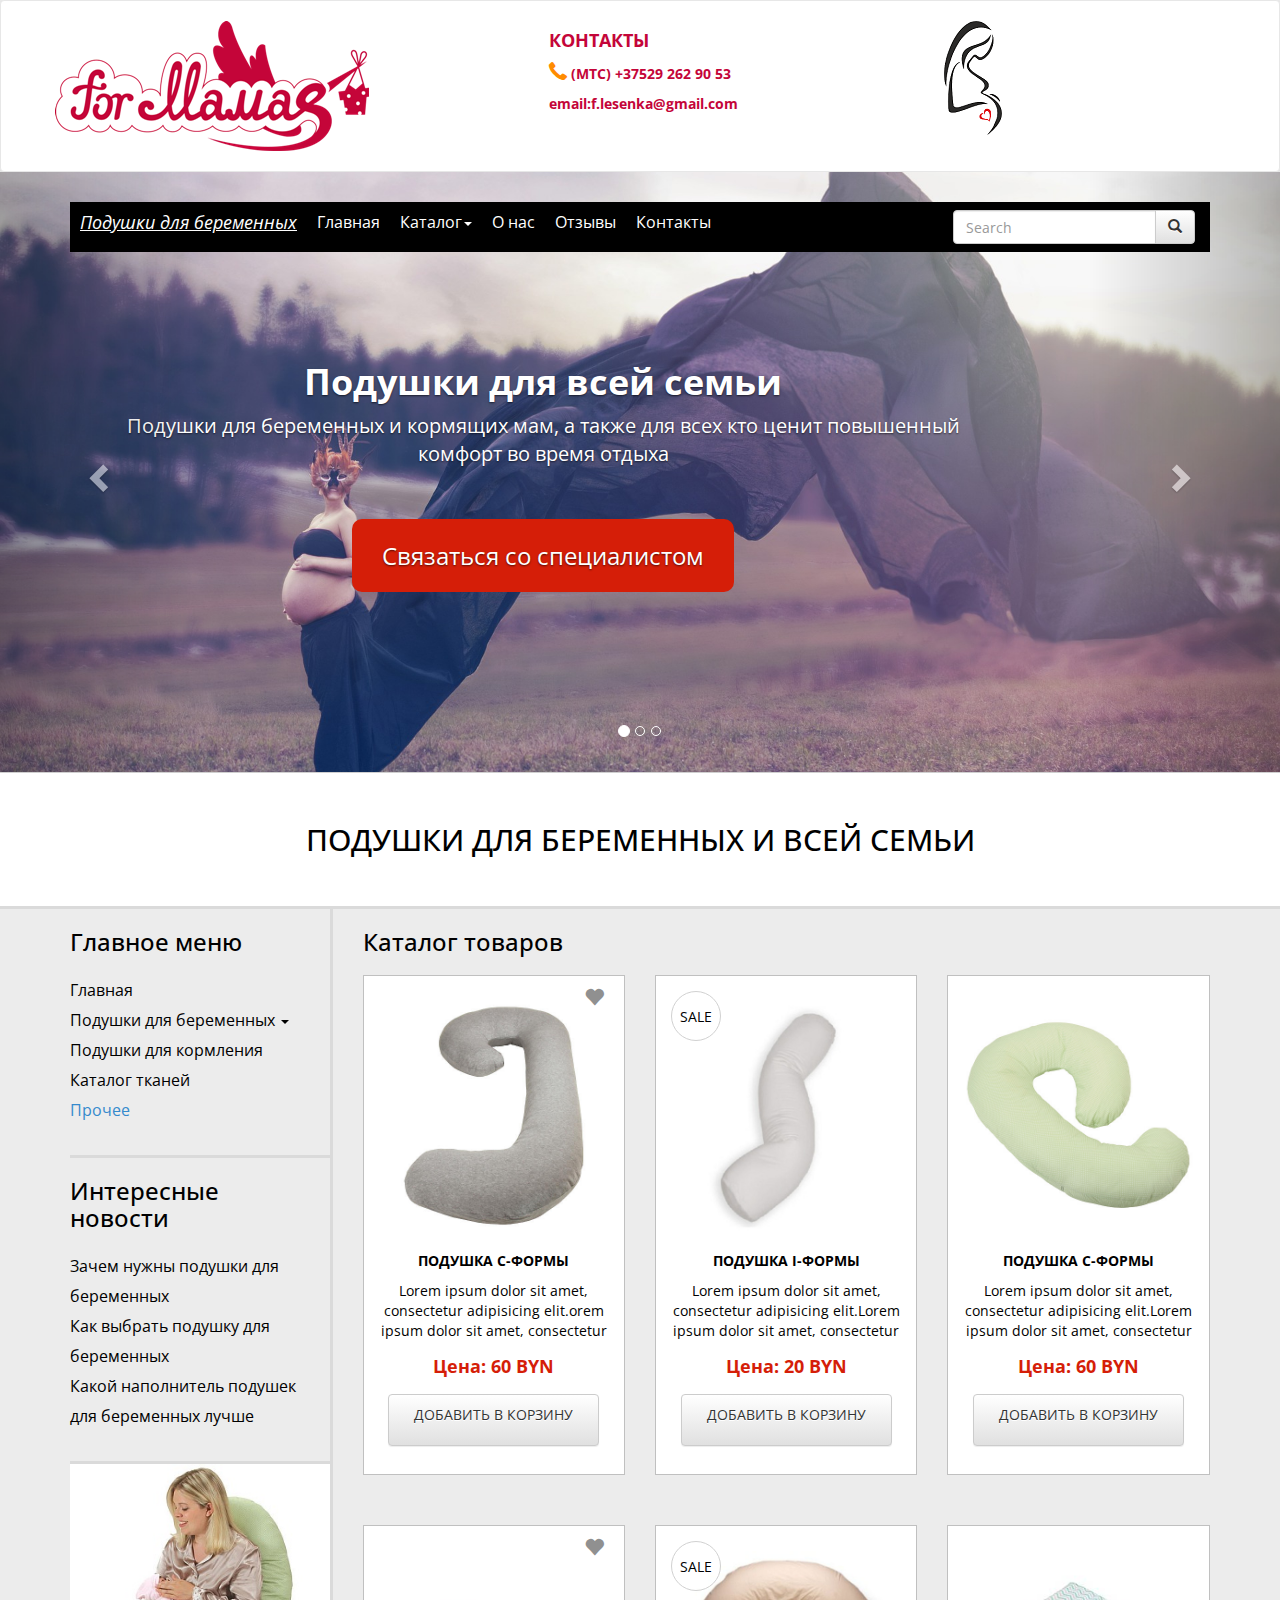
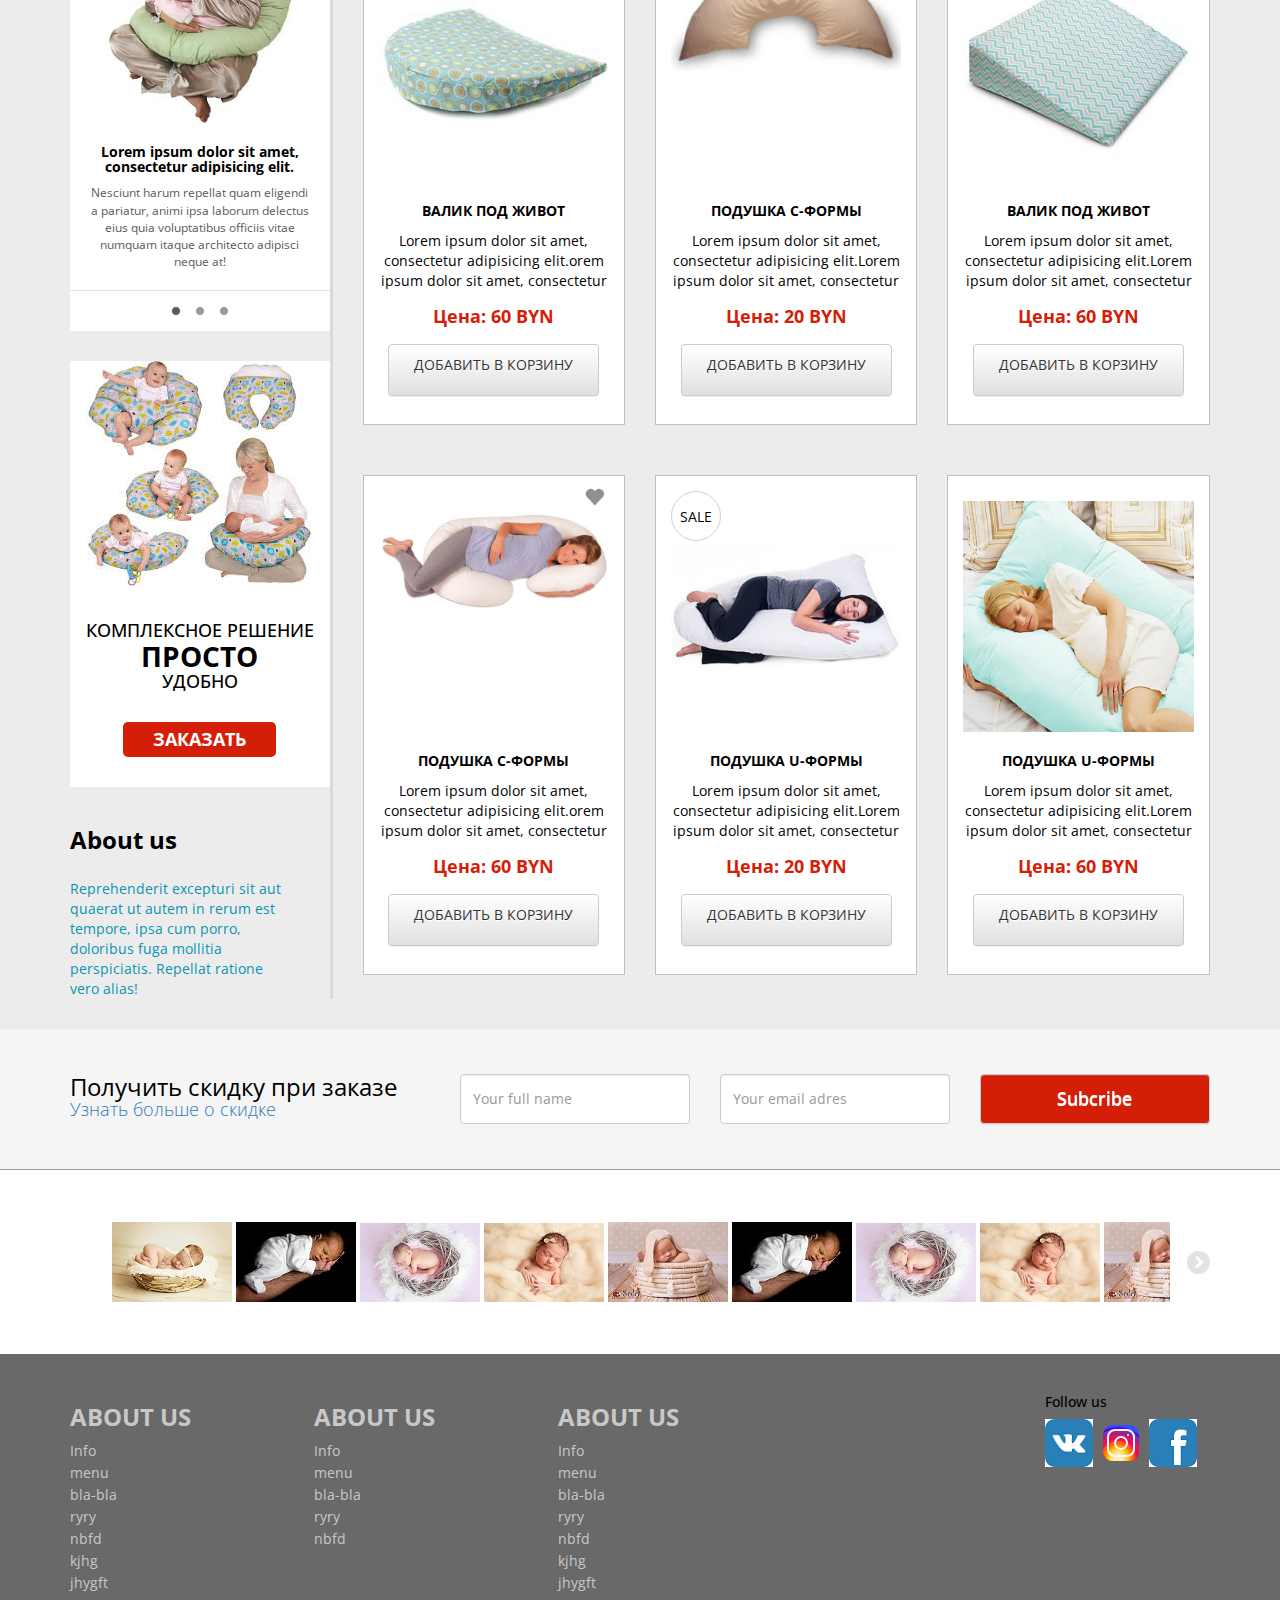
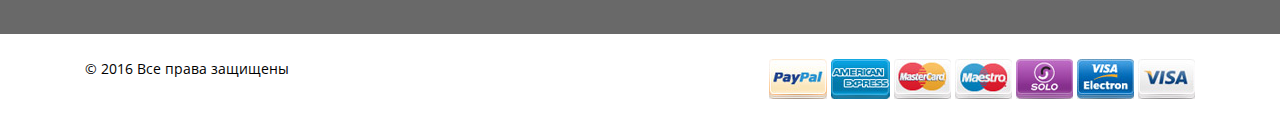
<file: index.html>
<!DOCTYPE html>
<html lang="en">
<head>
  <meta charset="utf-8">
  <meta http-equiv="X-UA-Compatible" content="IE=edge">
  <meta name="viewport" content="width=device-width, initial-scale=1">
  <title>Интернет-магазин</title>
  <link href='https://fonts.googleapis.com/css?family=Open+Sans:400,700&subset=latin,cyrillic' rel='stylesheet' type='text/css'>
  <link href="css/bootstrap.min.css" rel="stylesheet">
  <link rel="stylesheet" type="text/css" href="css/bootstrap-theme.css">
  <link href="css/custom.css" rel="stylesheet">
  <link href="css/elastislide.css" rel="stylesheet">
  <link rel="stylesheet" type="text/css" href="style.css">
  
 

    <!--[if lt IE 9]>
      <script src="https://oss.maxcdn.com/html5shiv/3.7.2/html5shiv.min.js"></script>
      <script src="https://oss.maxcdn.com/respond/1.4.2/respond.min.js"></script>
      <![endif]-->
    </head>
    <body>
     <header>
       <div class="menu-top">
         <nav class="navbar navbar-default">
          <div class="container">
            <!-- Brand and toggle get grouped for better mobile display -->
            <div class="row">
              <div class="col-sm-6 slogan">
                <img src="images/logo1.png" alt="">
                </div>
                <div class="col-sm-2 woman col-sm-push-3">
                <img src="images/woman.png" alt="">
             </div>
            
            <div class="col-sm-4 contacti col-sm-pull-3" >
             <h4>Контакты</h4>
            <p> <span class="glyphicon glyphicon-earphone" aria-hidden="true"></span>  (мтс) +37529 262 90 53</p>
            <p class="mail"> email:f.lesenka@gmail.com</p>
            </div>
            <!--<div class="col-md-3">  
              <ul class="nav navbar-nav navbar-right">
                <li><a href="#">Логин</a></li>
                <li><a href="#">Пароль</a></li>
                <li><a href="#" class="btn-red"> <span class="glyphicon glyphicon-shopping-cart"></span> Корзина</a></li>
              </ul>
            </div><!-- /.navbar-collapse -->
            </div>
             </div>
          </div><!-- /.container-fluid -->
        </nav>
      </div><!--/.menu-top-->
      <section class="menu-carousel">
       <div id="carousel" class="carousel fade" data-ride="carousel">
        <div class="main-menu">
         <nav class="navbar navbar-inverse">
          <div class="container">
            <div class="main-menu-bg">
              <!-- Brand and toggle get grouped for better mobile display -->
              <div class="navbar-header">
                <button type="button" class="navbar-toggle collapsed" data-toggle="collapse" data-target="#main-menu" aria-expanded="false">
                  <span class="sr-only">Toggle navigation</span>
                  <span class="icon-bar"></span>
                  <span class="icon-bar"></span>
                  <span class="icon-bar"></span>
                </button>
                <a class="navbar-brand" href="#"> <span class="span">Подушки для беременных</span></a>
              </div>


              <!-- Collect the nav links, forms, and other content for toggling -->
              <div class="collapse navbar-collapse" id="main-menu">
                <ul class="nav navbar-nav">

                  <li><a href="index.html">Главная</a></li>
                  <li class="dropdown">
                  <a href="#" class="dropdown-toggle" data-toggle="dropdown" role="button" aria-haspopup="true" aria-expanded="false"> Каталог<span class="caret"></span></a>
                  <ul class="dropdown-menu">
                    <li><a href="podushka-U.html#top">Подушки стандарт U-форма</a></li>
                    <li><a href="podushka-C.html#top">Подушки рогалик С-форма</a></li>
                    <li><a href="podushka-G.html#top">Подушки эксклюзив L-форма</a></li>
                     <li><a href="podushka-I.html#top">Подушки  I-форма</a></li>
                    <li role="separator" class="divider"></li>
                    <li><a href="#">Различные маленькие подушки под живот</a></li>
                    <li role="separator" class="divider"></li>
                    <li><a href="#">Другие товары</a></li> </ul>
                  <li><a href="#">О нас</a></li>
                  <li><a href="#">Отзывы</a></li>
                  <li><a href="#">Контакты</a></li>
                  
                  

                </ul>

                <div class="nav navbar-nav navbar-right">
                  <form class="navbar-form navbar-left" role="search">
                    <div class="input-group">
                      <input type="text" class="form-control" placeholder="Search">
                      <span class="input-group-btn">

                        <button type="submit" class="btn btn-default"><i class="glyphicon glyphicon-search"></i></button>
                      </span>
                    </form>
                  </div>

                </div><!--/.main-menu-bg-->

              </div><!-- /.navbar-collapse -->
              <i class="search glyphicon glyphicon-search"></i>
            </div><!-- /.container- -->
          </nav>
        </div><!--/.main-menu-->

        <div class="carousel-indicators-wrap">
          <ol class="carousel-indicators">
            <li data-target="#carousel" data-slide-to="0" class="active"></li>
            <li data-target="#carousel" data-slide-to="1"></li>
            <li data-target="#carousel" data-slide-to="2"></li>
          </ol>
        </div><!--./carousel-indicators-wrap -->
        <!-- Wrapper for slides -->
        <div class="carousel-inner" role="listbox">
          <div class="item active">
            <!--<img src="images/1.jpg" alt="">-->
            <div class="bgslide1">
              <div class="container">
                <div class="carousel-caption">
                  <h1>Подушки для всей семьи</h1>
                  <p> Подушки для беременных и кормящих мам, а также для всех кто ценит повышенный комфорт во время отдыха  </p>
                  <a href="#" class="btn-red">Связаться со специалистом</a>
                </div>
              </div>
            </div>
          </div>
          <div class="item">
            <!--<img src="images/2.jpg" alt="">-->
            <div class="bgslide2">
              <div class="container">
                <div class="carousel-caption">
                  <h1>Подушки для кормления грудью и игр с малышом</h1>
                  <p>долго служат и доставляют радость не только маме, но и всем членам семьи</p>
                  <a href="#" class="btn-red">Cвязаться со специалистом</a>
                </div>
              </div>
            </div>
          </div>
          <div class="item">
            <!--<img src="images/3.jpg" alt="">-->
            <div class="bgslide3">
              <div class="container">
                <div class="carousel-caption">
                  <h1>Стандартные подушки по доступным ценам</h1>
                  <p> Подушка с которой не хочется расставаться</p>
                  <a href="#" class="btn-red">Cвязаться со специалистом</a>
                </div>
              </div>
            </div>
          </div>
        </div>

        <!-- Controls -->
        <a class="left carousel-control" href="#carousel" role="button" data-slide="prev">
          <span class="glyphicon glyphicon-chevron-left" aria-hidden="true"></span>
          <span class="sr-only">Previous</span>
        </a>
        <a class="right carousel-control" href="#carousel" role="button" data-slide="next">
          <span class="glyphicon glyphicon-chevron-right" aria-hidden="true"></span>
          <span class="sr-only">Next</span>
        </a>

      </section>
    </header>

    <section class="main-slogan">
      <div class="container">
        <h1>  ПОДУШКИ ДЛЯ БЕРЕМЕННЫХ И ВСЕЙ СЕМЬИ</h1>
      </div>
    </section> 
    <section class="main-content">
      <div class="container">
        <div class="row">
          <div class="col-md-9 col-md-push-3">
          <div class="row">
            <div class="content">
              <h3>Каталог товаров</h3>
              <div class="products-row clearfix">
                <div class="col-sm-4">
                  <div class="product">
                  <div>
                    <div class="product-favorites">
                      <span class="glyphicon glyphicon-heart "></span>
                        </div><!--/.product-favorites-->
                      <div class="product-img">
                        <a href="#"><img src="images/product2.jpg" alt="Подушка C-формы"></a>
                      </div><!--/.product-img-->
                      <p class="product-title">
                      <a href="#">Подушка C-формы</a>
                      </p>
                      <p class="product-desk">
                        Lorem ipsum dolor sit amet, consectetur adipisicing elit.orem ipsum dolor sit amet, consectetur adipisicing elit.orem ipsum dolor sit amet, consectetur adipisicing elit.
                      </p>
                      <div class="product-buy">
                      <p class="product-price">
                        Цена: 60 BYN
                      </p>
                        <a href="#" class="btn btn-default"><p>Добавить в корзину</p></a>
                      </div><!--/.product-buy-->
                  </div>
                  </div><!--/.product-->
                </div><!--/.col-sm-4-->
                <div class="col-sm-4">
                  <div class="product">
                    <div class="product-sale img-circle">
                      <span>Sale</span>
                        </div><!--/.product-sale-->
                      <div class="product-img">
                        <a href="#"><img src="images/product1.jpg" alt="Подушка I-формы"></a>
                      </div><!--/.product-img-->
                      <p class="product-title">
                      <a href="#">Подушка I-формы</a>
                      </p>
                      <p class="product-desk">
                        Lorem ipsum dolor sit amet, consectetur adipisicing elit.Lorem ipsum dolor sit amet, consectetur adipisicing.
                      </p>
                      <div class="product-buy">
                      <p class="product-price">
                        Цена: 20 BYN
                      </p>
                        <a href="#" class="btn btn-default"><p>Добавить в корзину</p></a>
                      </div><!--/.product-buy-->
                   
                  </div><!--/.product-->
                </div><!--/.col-sm-4-->
                <div class="col-sm-4">
                  <div class="product">
                    <div class="product-favorites">
                      <span class=""></span>
                        </div><!--/.product-favorites-->
                      <div class="product-img">
                        <a href="#"><img src="images/product3.jpg" alt="Подушка C-формы"></a>
                      </div><!--/.product-img-->
                      <p class="product-title">
                      <a href="#">Подушка   C-формы</a>
                      </p>
                      <p class="product-desk">
                        Lorem ipsum dolor sit amet, consectetur adipisicing elit.Lorem ipsum dolor sit amet, consectetur adipisicing elit
                      </p>
                      <div class="product-buy">
                      <p class="product-price">
                        Цена: 60 BYN
                      </p>
                        <a href="#" class="btn btn-default"><p>Добавить в корзину</p></a>
                      </div><!--/.product-buy-->
                   
                  </div><!--/.product-->
                </div><!--/.col-sm-4-->
              </div><!--/.products-row-->
              <div class="products-row clearfix">
                <div class="col-sm-4">
                  <div class="product">
                  <div>
                    <div class="product-favorites">
                      <span class="glyphicon glyphicon-heart "></span>
                        </div><!--/.product-favorites-->
                      <div class="product-img">
                        <a href="#"><img src="images/product4.jpg" alt="Валик под живот"></a>
                      </div><!--/.product-img-->
                      <p class="product-title">
                      <a href="#">Валик под живот</a>
                      </p>
                      <p class="product-desk">
                        Lorem ipsum dolor sit amet, consectetur adipisicing elit.orem ipsum dolor sit amet, consectetur adipisicing elit.orem ipsum dolor sit amet, consectetur adipisicing elit.
                      </p>
                      <div class="product-buy">
                      <p class="product-price">
                        Цена: 60 BYN
                      </p>
                        <a href="#" class="btn btn-default"><p>Добавить в корзину</p></a>
                      </div><!--/.product-buy-->
                  </div>
                  </div><!--/.product-->
                </div><!--/.col-sm-4-->
                <div class="col-sm-4">
                  <div class="product">
                    <div class="product-sale img-circle">
                      <span>Sale</span>
                        </div><!--/.product-sale-->
                      <div class="product-img">
                        <a href="#"><img src="images/product5.jpg" alt="Подушка С-формы"></a>
                      </div><!--/.product-img-->
                      <p class="product-title">
                      <a href="#">Подушка С-формы</a>
                      </p>
                      <p class="product-desk">
                        Lorem ipsum dolor sit amet, consectetur adipisicing elit.Lorem ipsum dolor sit amet, consectetur adipisicing.
                      </p>
                      <div class="product-buy">
                      <p class="product-price">
                        Цена: 20 BYN
                      </p>
                        <a href="#" class="btn btn-default"><p>Добавить в корзину</p></a>
                      </div><!--/.product-buy-->
                   
                  </div><!--/.product-->
                </div><!--/.col-sm-4-->
                <div class="col-sm-4">
                  <div class="product">
                    <div class="product-favorites">
                      <span class=""></span>
                        </div><!--/.product-favorites-->
                      <div class="product-img">
                        <a href="#"><img src="images/product6.jpg" alt="Валик под живот"></a>
                      </div><!--/.product-img-->
                      <p class="product-title">
                      <a href="#">Валик под живот</a>
                      </p>
                      <p class="product-desk">
                        Lorem ipsum dolor sit amet, consectetur adipisicing elit.Lorem ipsum dolor sit amet, consectetur adipisicing elit
                      </p>
                      <div class="product-buy">
                      <p class="product-price">
                        Цена: 60 BYN
                      </p>
                        <a href="#" class="btn btn-default"><p>Добавить в корзину</p></a>
                      </div><!--/.product-buy-->
                   
                  </div><!--/.product-->
                </div><!--/.col-sm-4-->
              </div><!--/.products-row-->
              <div class="products-row clearfix">
                <div class="col-sm-4">
                  <div class="product">
                  <div>
                    <div class="product-favorites">
                      <span class="glyphicon glyphicon-heart "></span>
                        </div><!--/.product-favorites-->
                      <div class="product-img">
                        <a href="#"><img src="images/product7.jpg" alt="Подушка U-формы"></a>
                      </div><!--/.product-img-->
                      <p class="product-title">
                      <a href="#">Подушка C-формы</a>
                      </p>
                      <p class="product-desk">
                        Lorem ipsum dolor sit amet, consectetur adipisicing elit.orem ipsum dolor sit amet, consectetur adipisicing elit.orem ipsum dolor sit amet, consectetur adipisicing elit.
                      </p>
                      <div class="product-buy">
                      <p class="product-price">
                        Цена: 60 BYN
                      </p>
                        <a href="#" class="btn btn-default"><p>Добавить в корзину</p></a>
                      </div><!--/.product-buy-->
                  </div>
                  </div><!--/.product-->
                </div><!--/.col-sm-4-->
                <div class="col-sm-4">
                  <div class="product">
                    <div class="product-sale img-circle">
                      <span>Sale</span>
                        </div><!--/.product-sale-->
                      <div class="product-img">
                        <a href="#"><img src="images/product10.jpg" alt="Подушка U-формы"></a>
                      </div><!--/.product-img-->
                      <p class="product-title">
                      <a href="#">Подушка U-формы</a>
                      </p>
                      <p class="product-desk">
                        Lorem ipsum dolor sit amet, consectetur adipisicing elit.Lorem ipsum dolor sit amet, consectetur adipisicing.
                      </p>
                      <div class="product-buy">
                      <p class="product-price">
                        Цена: 20 BYN
                      </p>
                        <a href="#" class="btn btn-default"><p>Добавить в корзину</p></a>
                      </div><!--/.product-buy-->
                   
                  </div><!--/.product-->
                </div><!--/.col-sm-4-->
                <div class="col-sm-4">
                  <div class="product">
                    <div class="product-favorites">
                      <span class=""></span>
                        </div><!--/.product-favorites-->
                      <div class="product-img">
                        <a href="#"><img src="images/product9.jpg" alt="Подушка U-формы"></a>
                      </div><!--/.product-img-->
                      <p class="product-title">
                      <a href="#">Подушка   U-формы</a>
                      </p>
                      <p class="product-desk">
                        Lorem ipsum dolor sit amet, consectetur adipisicing elit.Lorem ipsum dolor sit amet, consectetur adipisicing elit
                      </p>
                      <div class="product-buy">
                      <p class="product-price">
                        Цена: 60 BYN
                      </p>
                        <a href="#" class="btn btn-default"><p>Добавить в корзину</p></a>
                      </div><!--/.product-buy-->
                   
                  </div><!--/.product-->
                </div><!--/.col-sm-4-->
              </div><!--/.products-row-->
            </div><!--/.content-->
            </div>
         </div>
          <div class="col-md-3 col-md-pull-9">
<div class="sidebar">
              <div class="row">
                <div class="col-xs-6 col-md-12">
                  <div class="widget">
                    <h3>Главное меню</h3>
                    <ul>
                    <li><a href="index.html">Главная</a></li>
                      <li class="dropdown">
                  <a href="#" class="dropdown-toggle" data-toggle="dropdown" role="button" aria-haspopup="true" aria-expanded="false"> Подушки для беременных <span class="caret"></span></a>
                  <ul class="dropdown-menu">
                    <li><a href="podushka-U.html#top">Подушки стандарт U-форма</a></li>
                    <li><a href="podushka-C.html#top">Подушки рогалик С-форма</a></li>
                    <li><a href="podushka-G.html#top">Подушки эксклюзив L-форма</a></li>
                     <li><a href="podushka-I.html#top">Подушки  I-форма</a></li>
                    <li role="separator" class="divider"></li>
                    <li><a href="#">Различные маленькие подушки под живот</a></li>
                    </ul>
                    <li role="separator" class="divider"></li>
                      <li><a href="kormlenie.html#top">Подушки для кормления</a></li>
                      <li><a href="katalog_tkaney.html#top">Каталог тканей</a></li>
                      
                      <li class="more"><a href="">Прочее</a></li>
                    </ul>
                  </div><!--/.widget-->
                </div>
                <div class="col-xs-6 col-md-12">
                  <div class="widget">
                    <h3>Интересные новости</h3>
                    <ul>
                      <li><a href="zachem_podushki.html#top">Зачем нужны подушки для беременных</a></li>
                      <li><a href="vibor_podushki.html#top">Как выбрать подушку для беременных</a></li>
                      <li><a href="napolnitel.html#top">Какой наполнитель подушек для беременных лучше</a></li>
                    
                    </ul>
                  </div><!--/.widget-->
                </div>
              </div><!--/.row-->
              <div class="row">
                <div class="col-md-12 col-xs-6 text-center">
 <div id="carousel-sidebar" class="carousel slide" data-ride="carousel">
  <!-- Wrapper for slides -->
  <div class="carousel-inner" role="listbox">
    <div class="item active">
      <img src="images/slide1.jpg" alt="">
    <div class="sidebar-carousel-caption">
      <div>
        <h4>Lorem ipsum dolor sit amet, consectetur adipisicing elit. </h4>
        <p>Nesciunt harum repellat quam eligendi a pariatur, animi ipsa laborum delectus eius quia voluptatibus officiis vitae numquam itaque architecto adipisci neque at!</p>
        </div>
      </div>
    </div>
    <div class="item">
      <img src="images/slide2.jpg" alt="">
      <div class="sidebar-carousel-caption">
      <div>
        <h4>Lorem ipsum dolor sit amet, consectetur adipisicing elit. </h4>
        <p>Nesciunt harum repellat quam eligendi a pariatur, animi ipsa laborum delectus eius quia voluptatibus officiis vitae numquam itaque architecto adipisci neque at!</p>
        </div>
      </div>
    </div>
    <div class="item">
      <img src="images/slide3.jpg" alt="">
      <div class="sidebar-carousel-caption">
      <div>
        <h4>Lorem ipsum dolor sit amet, consectetur adipisicing elit. </h4>
        <p>Nesciunt harum repellat quam eligendi a pariatur, animi ipsa laborum delectus eius quia voluptatibus officiis vitae numquam itaque architecto adipisci neque at!</p>
        </div>
      </div>
    </div>
  </div>
  <!-- Indicators -->
  
<ol class="carousel-indicators">
    <li data-target="#carousel-sidebar" data-slide-to="0" class="active"></li>
    <li data-target="#carousel-sidebar" data-slide-to="1"></li>
    <li data-target="#carousel-sidebar" data-slide-to="2"></li>
  </ol>
</div><!--#carousel-sidebar-->
             </div>         
             <div class="col-md-12 col-xs-6 text-center">
              <div class="banner">
          <img src="images/baner.jpg" alt="">
          <h3> Комплексное решение</h3>
          <h2>Просто</h2>
          <h3>Удобно</h3>
          <a href="#" class="btn-red">Заказать</a>
          </div>
          </div>
          </div>
          <div class="about">
            <h3>About us</h3>
            <!--<p>Lorem ipsum dolor sit amet, consectetur adipisicing elit. Voluptate non reprehenderit ex amet exercitationem aspernatur consequatur iusto. Molestias est possimus, sapiente consectetur repellendus consequatur, nihil, quam similique dolor voluptatum, nesciunt!</p>-->
            <p><span>Reprehenderit excepturi sit aut quaerat ut autem in rerum est tempore, ipsa cum porro, doloribus fuga mollitia perspiciatis. Repellat ratione vero alias!</span></p>
          </div>
        </div>
        </div>
       </div><!--/.sidebar-->
  </div>
</section>


<section class="bottom-content">
  <div class="container">
    <div class="row">
      <div class="col-md-4">
        <h3>Получить скидку при заказе</h3>
        <h4><a href=""> Узнать больше о скидке</a></h4>
      </div><!--/.col-md-4-->
      <div class="col-md-8">
        <form  class="form-inline">
        <div class="row">
          <div class="form-group col-sm-4">
            <input type="text" name="name" class="form-control" placeholder="Your full name">
          </div><!--/.form-group col-sm-4-->
          <div class="form-group col-sm-4">
            <input type="email" name="email" class="form-control" placeholder="Your email adres">
          </div><!--/.form-group col-sm-4-->
          <div class="form-group col-sm-4">
            <button type="submit" class="btn btn-default"><span>Subcribe</button>
          </div><!--/.form-group col-sm-4-->
        </div><!--/.row-->
        </form>
      </div><!--/.col-md-8-->
    </div><!--/.row-->
  </div><!--/.container-->
</section>

<div class="bottom-slider">
    <div class="container">
      <ul id="elastislide" class="elastislide-list">
        <li><a href="#"><img src="images/footer-slider1.jpg" alt="partner1" /></a></li>
        <li><a href="#"><img src="images/footer-slider2.jpg" alt="partner1" /></a></li>
        <li><a href="#"><img src="images/footer-slider3.jpg" alt="partner1" /></a></li>
        <li><a href="#"><img src="images/footer-slider4.jpg" alt="partner1" /></a></li>
        <li><a href="#"><img src="images/footer-slider5.jpg" alt="partner1" /></a></li>
        <li><a href="#"><img src="images/footer-slider2.jpg" alt="partner1" /></a></li>
        <li><a href="#"><img src="images/footer-slider3.jpg" alt="partner1" /></a></li>
        <li><a href="#"><img src="images/footer-slider4.jpg" alt="partner1" /></a></li>
        <li><a href="#"><img src="images/footer-slider5.jpg" alt="partner1" /></a></li>
        <li><a href="#"><img src="images/footer-slider2.jpg" alt="partner1" /></a></li>
        <li><a href="#"><img src="images/footer-slider3.jpg" alt="partner1" /></a></li>
        <li><a href="#"><img src="images/footer-slider5.jpg" alt="partner1" /></a></li>
        <li><a href="#"><img src="images/footer-slider1.jpg" alt="partner1" /></a></li>
        <li><a href="#"><img src="images/footer-slider2.jpg" alt="partner1" /></a></li>
        <li><a href="#"><img src="images/footer-slider1.jpg" alt="partner1" /></a></li>
        <li><a href="#"><img src="images/footer-slider2.jpg" alt="partner1" /></a></li>
        <li><a href="#"><img src="images/footer-slider3.jpg" alt="partner1" /></a></li>
        <li><a href="#"><img src="images/footer-slider4.jpg" alt="partner1" /></a></li>
        <li><a href="#"><img src="images/footer-slider5.jpg" alt="partner1" /></a></li>
        <li><a href="#"><img src="images/footer-slider2.jpg" alt="partner1" /></a></li>
        <li><a href="#"><img src="images/footer-slider3.jpg" alt="partner1" /></a></li>
        <li><a href="#"><img src="images/footer-slider4.jpg" alt="partner1" /></a></li>
        <li><a href="#"><img src="images/footer-slider5.jpg" alt="partner1" /></a></li>
        <li><a href="#"><img src="images/footer-slider2.jpg" alt="partner1" /></a></li>
        <li><a href="#"><img src="images/footer-slider3.jpg" alt="partner1" /></a></li>
        <li><a href="#"><img src="images/footer-slider5.jpg" alt="partner1" /></a></li>
        <li><a href="#"><img src="images/footer-slider1.jpg" alt="partner1" /></a></li>
        <li><a href="#"><img src="images/footer-slider2.jpg" alt="partner1" /></a></li>
        <li><a href="#"><img src="images/footer-slider3.jpg" alt="partner1" /></a></li>
        <li><a href="#"><img src="images/footer-slider4.jpg" alt="partner1" /></a></li>
      </ul>
    </div>
  </div><!-- /.bottom-slider -->
<footer>
	<div class="footer-menu">
		<div class="container">
			<div class="row">
				<div class="col-md-10">
					<div class="row">
					<div class="col-md-3 col-xs-6">
						<h3>About us</h3>
						<ul>
							<li><a href="#">Info</a> </li>
							<li><a href="#"> menu</a></li>
							<li><a href="#"> bla-bla</a></li>
							<li><a href="#"> ryry</a></li>
							<li><a href="#"> nbfd</a></li>
							<li><a href="#">kjhg</a></li>
							<li><a href="#">jhygft</a></li>
						</ul>
					</div><!--/.col-md-3-->
					<div class="clearfix visible-xs-block visible-sm-block">
						<div class="col-sm-3 col-xs-6">
						<h3>About us</h3>
						<ul>
							<li><a href="#">Info</a> </li>
							<li><a href="#"> menu</a></li>
							<li><a href="#"> bla-bla</a></li>
							
					</div><!--/.col-md-3-->
					</div>
					<div class="col-sm-3 col-xs-6">
						<h3>About us</h3>
						<ul>
							<li><a href="#">Info</a> </li>
							<li><a href="#"> menu</a></li>
							<li><a href="#"> bla-bla</a></li>
							<li><a href="#"> ryry</a></li>
							<li><a href="#"> nbfd</a></li>
							
					</div><!--/.col-md-3-->
					<div class="col-sm-3 col-xs-6">
						<h3>About us</h3>
						<ul>
							<li><a href="#">Info</a> </li>
							<li><a href="#"> menu</a></li>
							<li><a href="#"> bla-bla</a></li>
							<li><a href="#"> ryry</a></li>
							<li><a href="#"> nbfd</a></li>
							<li><a href="#">kjhg</a></li>
							<li><a href="#">jhygft</a></li>
					</div><!--/.col-md-3-->
					</div><!--/.row-->
				</div><!--/.col-md-10-->
				<div class="col-md-2">
					<h5>Follow us</h5>
					<div class="social-icons">
						<a href="#"><img src="images/VKontakte Filled-50.png" alt=""></a>
						<a href="#"><img src="images/Instagram-48.png" alt=""></a>
						<a href="#"><img src="images/Facebook Filled-50.png" alt=""></a>
					</div><!--/.social-icons-->
				</div><!--/.col-md-2-->
			</div>
		</div>
	</div><!--/.footer-menu-->
</footer>
<div class="footer-copyright">	
<div class="container">
	<div class="col-md-4">
		<p> &copy 2016 Все права защищены </p>
	</div><!--/.col-md-4-->
	
	<div class="col-md-8 text-right pay">
		<a href="#"><img src="images/pay1.jpg" alt=""></a>
		<a href="#"><img src="images/pay2.jpg" alt=""></a>
		<a href="#"><img src="images/pay3.jpg" alt=""></a>
		<a href="#"><img src="images/pay4.jpg" alt=""></a>
		<a href="#"><img src="images/pay5.jpg" alt=""></a>
		<a href="#"><img src="images/pay6.jpg" alt=""></a>
		<a href="#"><img src="images/pay7.jpg" alt=""></a>
	</div><!--/.col-md-8-->
	
</div><!--/.container-->
</div><!--/.foote-copyright-->


<script src="js/modernizr.custom.17475.js"></script>
<script src="https://ajax.googleapis.com/ajax/libs/jquery/1.11.3/jquery.min.js"></script>
<script src="js/bootstrap.min.js"></script>
<script src="js/jquery.elastislide.js"></script>
<script src="js/scripts.js"></script>

</body>
</html>
</file>
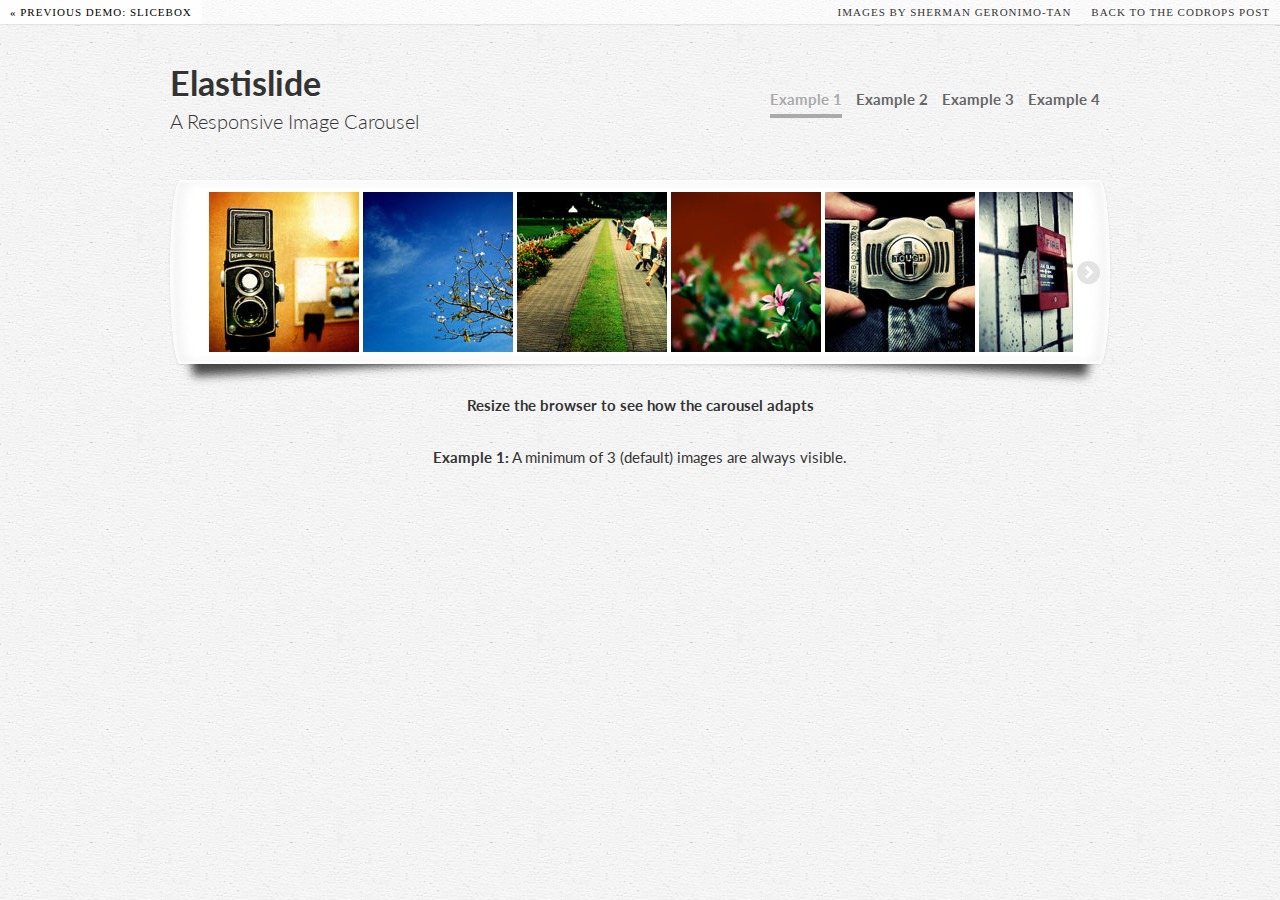
<file: Elastislide/index.html>
<!DOCTYPE html>
	<!--[if lt IE 7]><html class="no-js lt-ie9 lt-ie8 lt-ie7"><![endif]-->
	<!--[if IE 7]><html class="no-js lt-ie9 lt-ie8"><![endif]-->
	<!--[if IE 8]><html class="no-js lt-ie9"><![endif]-->
	<!--[if gt IE 8]><!--><html class="no-js"><!--<![endif]-->
    <head>
        <title>Elastislide - A Responsive Image Carousel</title>
		<meta charset="UTF-8" />
		<meta http-equiv="X-UA-Compatible" content="IE=edge,chrome=1"> 
		<meta name="viewport" content="width=device-width, initial-scale=1.0, maximum-scale=1.0, user-scalable=no"> 
        <meta name="keywords" content="carousel, jquery, responsive, fluid, elastic, resize, thumbnail, slider" />
		<meta name="author" content="Codrops" />
		<link rel="shortcut icon" href="../favicon.ico"> 
        <link rel="stylesheet" type="text/css" href="css/demo.css" />
		<link rel="stylesheet" type="text/css" href="css/elastislide.css" />
		<link rel="stylesheet" type="text/css" href="css/custom.css" />
		<script src="js/modernizr.custom.17475.js"></script>
    </head>
    <body>
		<div class="container demo-1">
			<!-- Codrops top bar -->
            <div class="codrops-top clearfix">
               <a href="http://tympanus.net/Development/Slicebox/"><strong>&laquo; Previous Demo: </strong>Slicebox</a>
                <span class="right">
                	<a href="http://www.flickr.com/people/smanography/" target="_blank">Images by Sherman Geronimo-Tan</a>
					<a href="http://tympanus.net/codrops/?p=5677"><strong>back to the Codrops post</strong></a>
                </span>
            </div><!--/ Codrops top bar -->

            <div class="main">
				<header class="clearfix">	
					<h1>Elastislide <span>A Responsive Image Carousel</span></h1>
					<nav class="codrops-demos">
						<a class="current-demo" href="index.html">Example 1</a>
						<a href="index2.html">Example 2</a>
						<a href="index3.html">Example 3</a>
						<a href="index4.html">Example 4</a>
					</nav>
				</header>

				<!-- Elastislide Carousel -->
				<ul id="carousel" class="elastislide-list">
					<li><a href="#"><img src="images/small/1.jpg" alt="image01" /></a></li>
					<li><a href="#"><img src="images/small/2.jpg" alt="image02" /></a></li>
					<li><a href="#"><img src="images/small/3.jpg" alt="image03" /></a></li>
					<li><a href="#"><img src="images/small/4.jpg" alt="image04" /></a></li>
					<li><a href="#"><img src="images/small/5.jpg" alt="image05" /></a></li>
					<li><a href="#"><img src="images/small/6.jpg" alt="image06" /></a></li>
					<li><a href="#"><img src="images/small/7.jpg" alt="image07" /></a></li>
					<li><a href="#"><img src="images/small/8.jpg" alt="image08" /></a></li>
					<li><a href="#"><img src="images/small/9.jpg" alt="image09" /></a></li>
					<li><a href="#"><img src="images/small/10.jpg" alt="image10" /></a></li>
					<li><a href="#"><img src="images/small/11.jpg" alt="image11" /></a></li>
					<li><a href="#"><img src="images/small/12.jpg" alt="image12" /></a></li>
					<li><a href="#"><img src="images/small/13.jpg" alt="image13" /></a></li>
					<li><a href="#"><img src="images/small/14.jpg" alt="image14" /></a></li>
					<li><a href="#"><img src="images/small/15.jpg" alt="image15" /></a></li>
					<li><a href="#"><img src="images/small/16.jpg" alt="image16" /></a></li>
					<li><a href="#"><img src="images/small/17.jpg" alt="image17" /></a></li>
					<li><a href="#"><img src="images/small/18.jpg" alt="image18" /></a></li>
					<li><a href="#"><img src="images/small/19.jpg" alt="image19" /></a></li>
					<li><a href="#"><img src="images/small/20.jpg" alt="image20" /></a></li>
				</ul>
				<!-- End Elastislide Carousel -->

				<p><strong>Resize the browser to see how the carousel adapts</strong></p>

				<p class="info"><strong>Example 1:</strong> A minimum of 3 (default) images are always visible.</p>
			</div>
		</div>
		<script type="text/javascript" src="http://ajax.googleapis.com/ajax/libs/jquery/1.8.2/jquery.min.js"></script>
		<script type="text/javascript" src="js/jquerypp.custom.js"></script>
		<script type="text/javascript" src="js/jquery.elastislide.js"></script>
		<script type="text/javascript">
			
			$( '#carousel' ).elastislide();
			
		</script>
    </body>
</html>
</file>
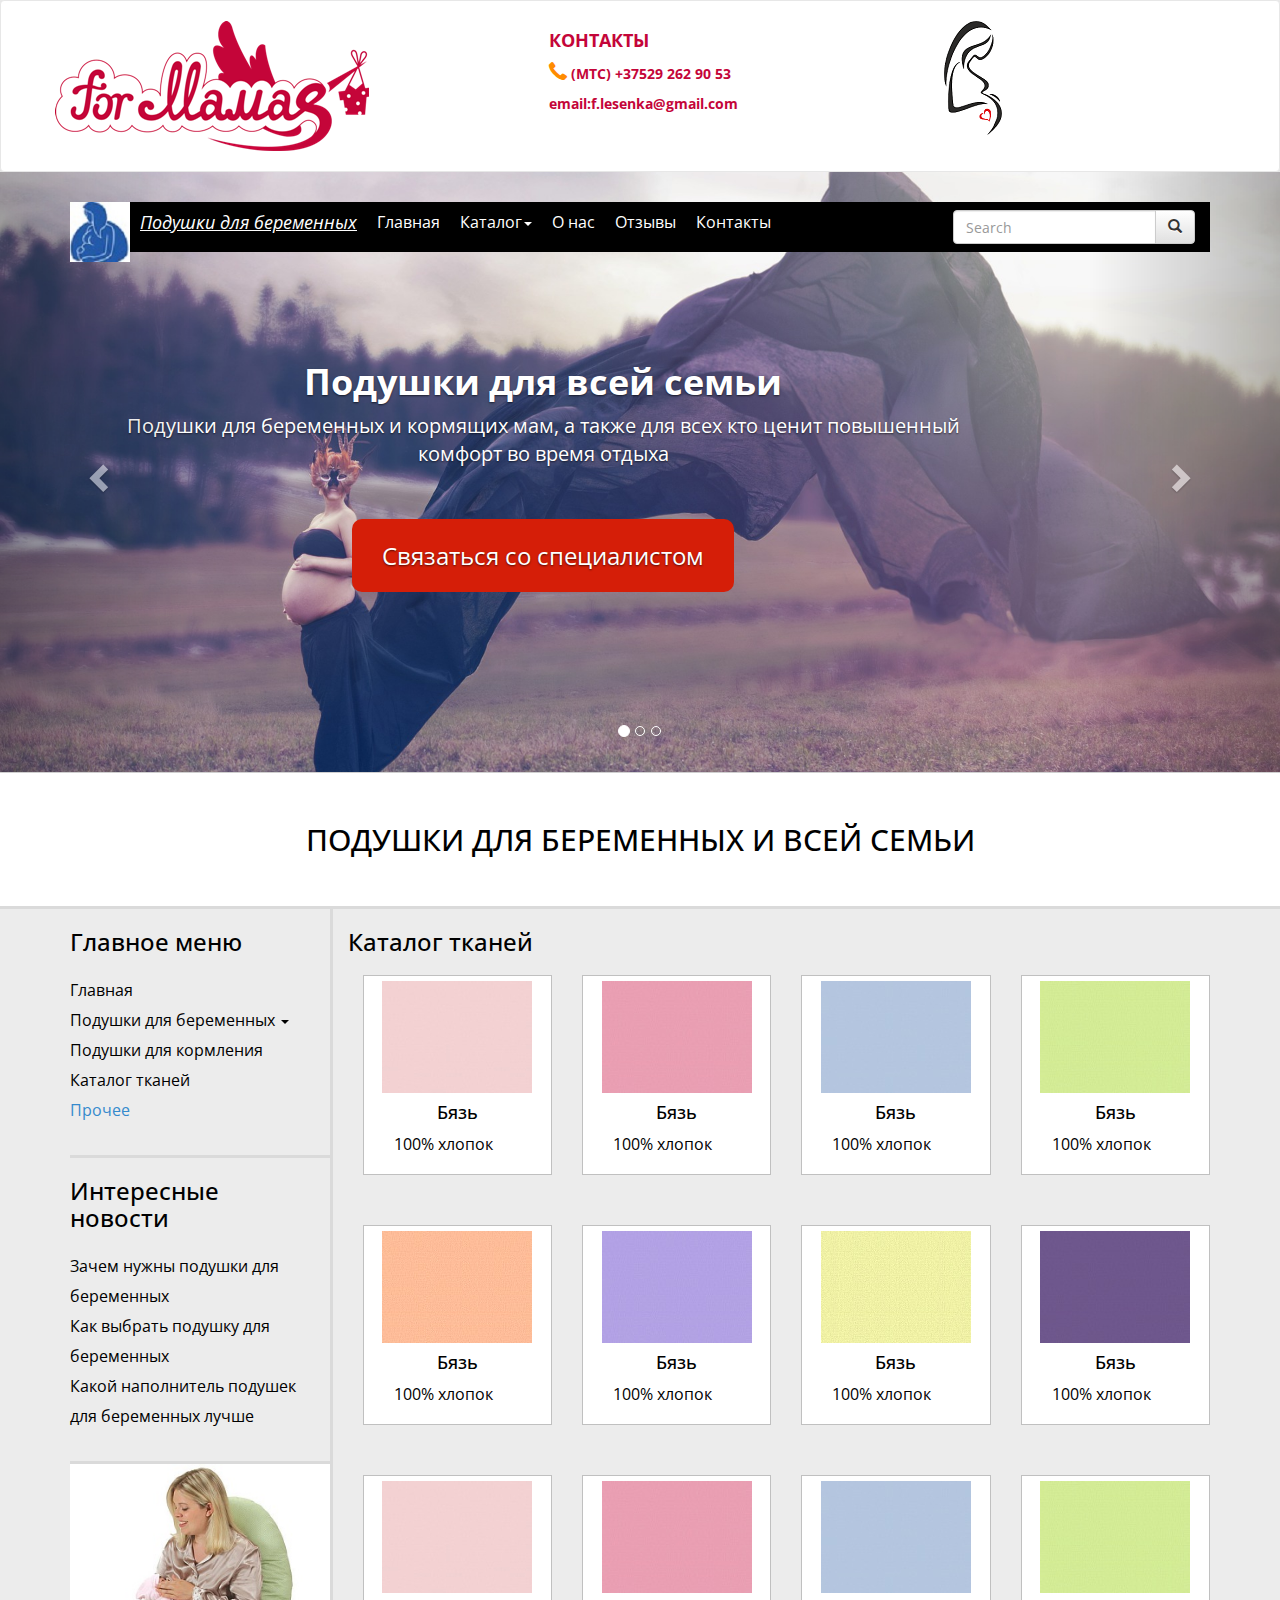
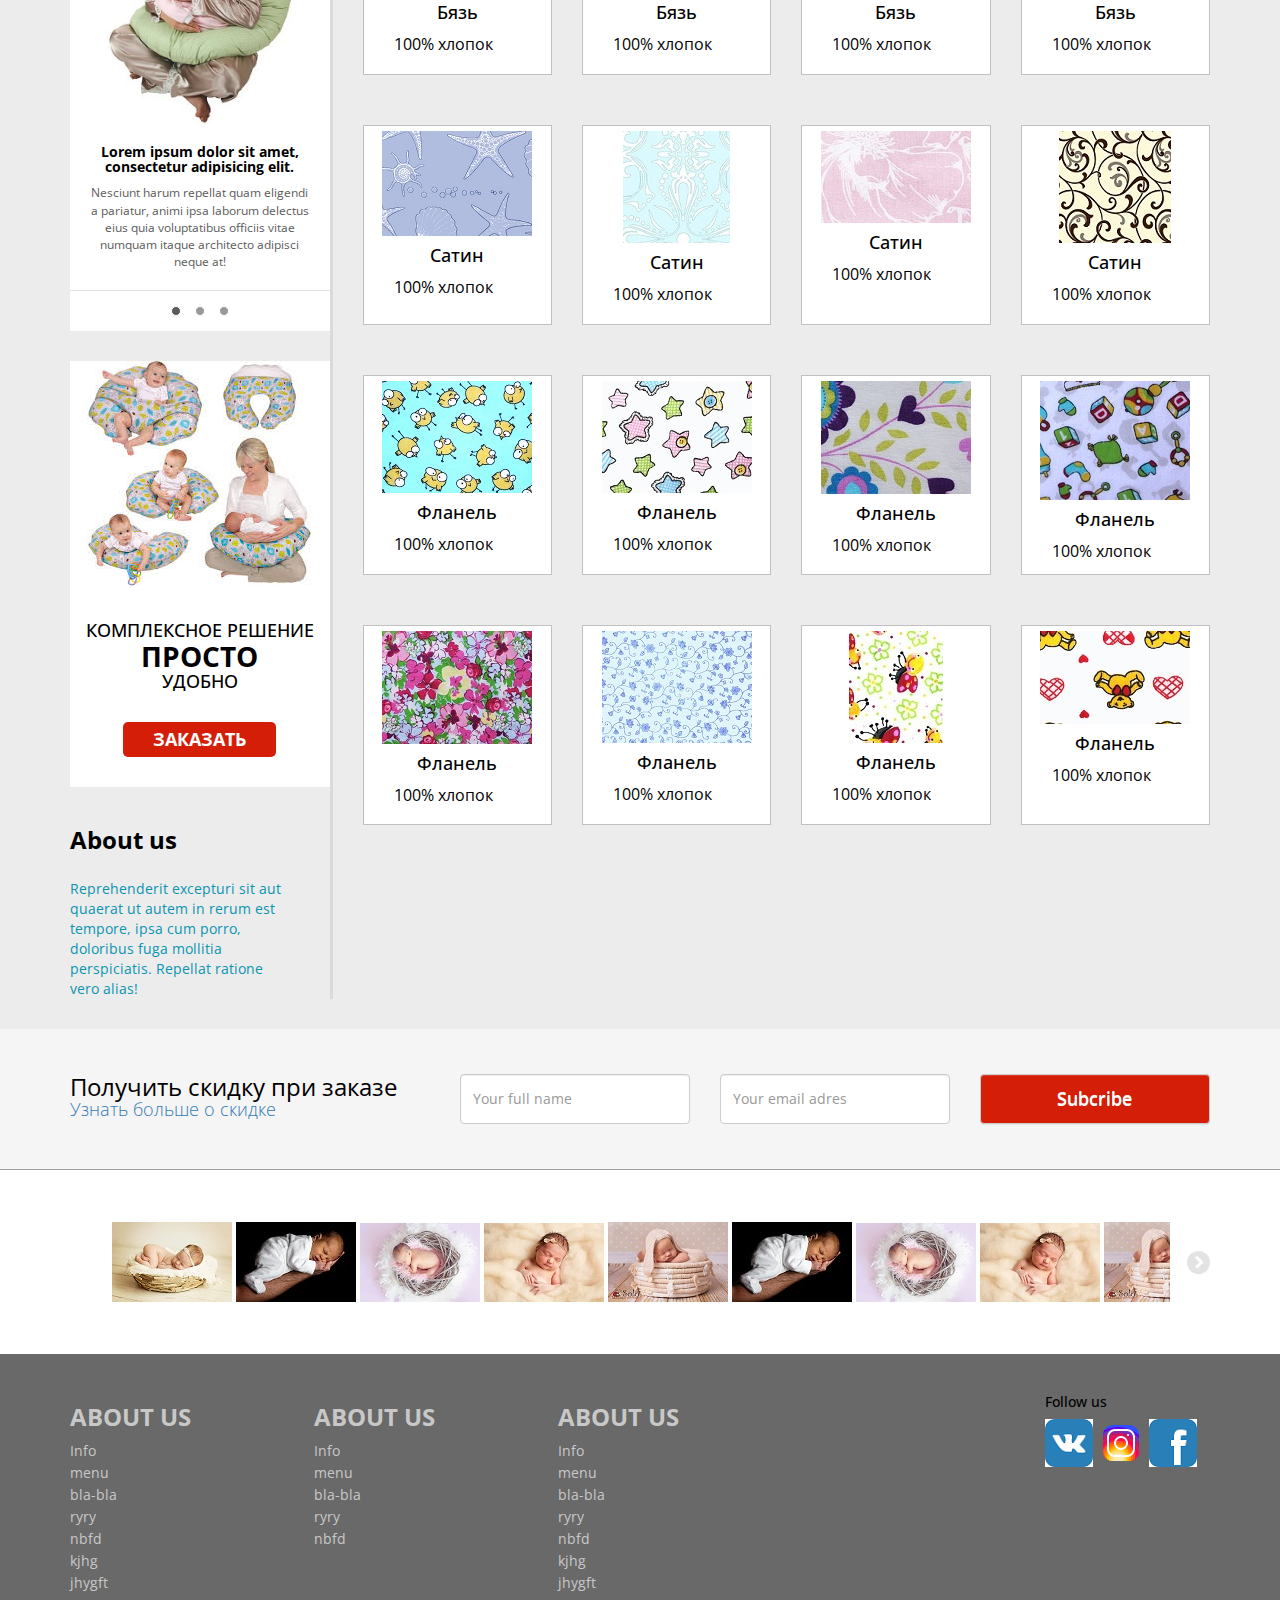
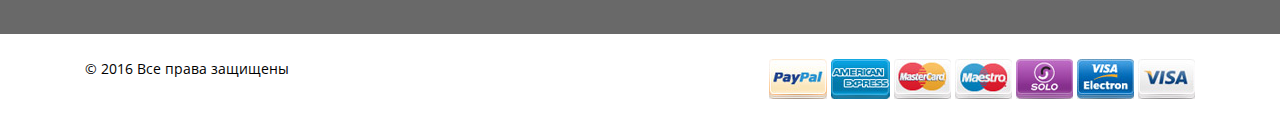
<file: katalog_tkaney.html>
<!DOCTYPE html>
<html lang="en">
<head>
  <meta charset="utf-8">
  <meta http-equiv="X-UA-Compatible" content="IE=edge">
  <meta name="viewport" content="width=device-width, initial-scale=1">
  <title>Интернет-магазин</title>
  <link href='https://fonts.googleapis.com/css?family=Open+Sans:400,700&subset=latin,cyrillic' rel='stylesheet' type='text/css'>
  <link href="css/bootstrap.min.css" rel="stylesheet">
  <link rel="stylesheet" type="text/css" href="css/bootstrap-theme.css">
  <link href="css/custom.css" rel="stylesheet">
  <link href="css/elastislide.css" rel="stylesheet">
  <link rel="stylesheet" type="text/css" href="katalog_tkaney.css">
  
 

    <!--[if lt IE 9]>
      <script src="https://oss.maxcdn.com/html5shiv/3.7.2/html5shiv.min.js"></script>
      <script src="https://oss.maxcdn.com/respond/1.4.2/respond.min.js"></script>
      <![endif]-->
    </head>
    <body>
     <header>
       <div class="menu-top">
         <nav class="navbar navbar-default">
          <div class="container">
            <!-- Brand and toggle get grouped for better mobile display -->
            <div class="row">
              <div class="col-sm-6 slogan">
                <img src="images/logo1.png" alt="">
                </div>
                <div class="col-sm-2 woman col-sm-push-3">
                <img src="images/woman.png" alt="">
             </div>
            
            <div class="col-sm-4 contacti col-sm-pull-3" >
             <h4>Контакты</h4>
            <p> <span class="glyphicon glyphicon-earphone" aria-hidden="true"></span>  (мтс) +37529 262 90 53</p>
            <p class="mail"> email:f.lesenka@gmail.com</p>
            </div>
            <!--<div class="col-md-3">  
              <ul class="nav navbar-nav navbar-right">
                <li><a href="#">Логин</a></li>
                <li><a href="#">Пароль</a></li>
                <li><a href="#" class="btn-red"> <span class="glyphicon glyphicon-shopping-cart"></span> Корзина</a></li>
              </ul>
            </div><!-- /.navbar-collapse -->
            </div>
             </div>
          </div><!-- /.container-fluid -->
        </nav>
      </div><!--/.menu-top-->
      <section class="menu-carousel">
       <div id="carousel" class="carousel fade" data-ride="carousel">
        <div class="main-menu">
         <nav class="navbar navbar-inverse">
          <div class="container">
            <div class="main-menu-bg">
              <!-- Brand and toggle get grouped for better mobile display -->
              <div class="navbar-header">
                <button type="button" class="navbar-toggle collapsed" data-toggle="collapse" data-target="#main-menu" aria-expanded="false">
                  <span class="sr-only">Toggle navigation</span>
                  <span class="icon-bar"></span>
                  <span class="icon-bar"></span>
                  <span class="icon-bar"></span>
                </button>
                <a class="navbar-brand" href="#"><img src="images/logo4.jpg" alt="Podushki"> <span class="span">Подушки для беременных</span></a>
              </div>


              <!-- Collect the nav links, forms, and other content for toggling -->
              <div class="collapse navbar-collapse" id="main-menu">
                <ul class="nav navbar-nav">

                  <li><a href="index.html">Главная</a></li>
                  <li class="dropdown">
                  <a href="#" class="dropdown-toggle" data-toggle="dropdown" role="button" aria-haspopup="true" aria-expanded="false"> Каталог<span class="caret"></span></a>
                  <ul class="dropdown-menu">
                    <li><a href="podushka-U.html#top">Подушки стандарт U-форма</a></li>
                    <li><a href="podushka-C.html#top">Подушки рогалик С-форма</a></li>
                    <li><a href="podushka-G.html#top">Подушки эксклюзив L-форма</a></li>
                     <li><a href="podushka-I.html#top">Подушки  I-форма</a></li>
                    <li role="separator" class="divider"></li>
                    <li><a href="#">Различные маленькие подушки под живот</a></li>
                    <li role="separator" class="divider"></li>
                    <li><a href="#">Другие товары</a></li> </ul>
                  <li><a href="#">О нас</a></li>
                  <li><a href="#">Отзывы</a></li>
                  <li><a href="#">Контакты</a></li>
                  
                  

                </ul>

                <div class="nav navbar-nav navbar-right">
                  <form class="navbar-form navbar-left" role="search">
                    <div class="input-group">
                      <input type="text" class="form-control" placeholder="Search">
                      <span class="input-group-btn">

                        <button type="submit" class="btn btn-default"><i class="glyphicon glyphicon-search"></i></button>
                      </span>
                    </form>
                  </div>

                </div><!--/.main-menu-bg-->

              </div><!-- /.navbar-collapse -->
              <i class="search glyphicon glyphicon-search"></i>
            </div><!-- /.container- -->
          </nav>
        </div><!--/.main-menu-->

        <div class="carousel-indicators-wrap">
          <ol class="carousel-indicators">
            <li data-target="#carousel" data-slide-to="0" class="active"></li>
            <li data-target="#carousel" data-slide-to="1"></li>
            <li data-target="#carousel" data-slide-to="2"></li>
          </ol>
        </div><!--./carousel-indicators-wrap -->
        <!-- Wrapper for slides -->
        <div class="carousel-inner" role="listbox">
          <div class="item active">
            <!--<img src="images/1.jpg" alt="">-->
            <div class="bgslide1">
              <div class="container">
                <div class="carousel-caption">
                  <h1>Подушки для всей семьи</h1>
                  <p> Подушки для беременных и кормящих мам, а также для всех кто ценит повышенный комфорт во время отдыха  </p>
                  <a href="#" class="btn-red">Связаться со специалистом</a>
                </div>
              </div>
            </div>
          </div>
          <div class="item">
            <!--<img src="images/2.jpg" alt="">-->
            <div class="bgslide2">
              <div class="container">
                <div class="carousel-caption">
                  <h1>Подушки для кормления грудью и игр с малышом</h1>
                  <p>долго служат и доставляют радость не только маме, но и всем членам семьи</p>
                  <a href="#" class="btn-red">Cвязаться со специалистом</a>
                </div>
              </div>
            </div>
          </div>
          <div class="item">
            <!--<img src="images/3.jpg" alt="">-->
            <div class="bgslide3">
              <div class="container">
                <div class="carousel-caption">
                  <h1>Стандартные подушки по доступным ценам</h1>
                  <p> Подушка с которой не хочется расставаться</p>
                  <a href="#" class="btn-red">Cвязаться со специалистом</a>
                </div>
              </div>
            </div>
          </div>
        </div>

        <!-- Controls -->
        <a class="left carousel-control" href="#carousel" role="button" data-slide="prev">
          <span class="glyphicon glyphicon-chevron-left" aria-hidden="true"></span>
          <span class="sr-only">Previous</span>
        </a>
        <a class="right carousel-control" href="#carousel" role="button" data-slide="next">
          <span class="glyphicon glyphicon-chevron-right" aria-hidden="true"></span>
          <span class="sr-only">Next</span>
        </a>

      </section>
    </header>

    <section class="main-slogan">
      <div class="container">
        <h1>  ПОДУШКИ ДЛЯ БЕРЕМЕННЫХ И ВСЕЙ СЕМЬИ</h1>
      </div>
    </section> 
    <section class="main-content">
      <div class="container">
        <div class="row">
          <div class="col-md-9 col-md-push-3">
          <div class="row">
            <div class="content">
            <p> <a name="top"></a></p>
              <h3>Каталог тканей</h3>
              <div class="products-row clearfix">
                <div class="col-sm-3">
                  <div class="product">
                  <div>
                      <div class="product-img">
                        <a href="#"><img src="images/k9.jpg" alt="хлопок"></a>
                      </div><!--/.product-img-->
                      <p class="product-title">
                      <h4>Бязь</h4>
                      </p>
                      <p class="product-desk">
                        100% хлопок
                      </p> 
                  </div>
                  </div><!--/.product-->
                </div><!--/.col-sm-3-->
                <div class="col-sm-3">
                  <div class="product">
                  <div>
                      <div class="product-img">
                        <a href="#"><img src="images/k10.jpg" alt="хлопок"></a>
                      </div><!--/.product-img-->
                      <p class="product-title">
                      <h4>Бязь</h4>
                      </p>
                      <p class="product-desk">
                        100% хлопок
                      </p>  
                  </div>
                  </div><!--/.product-->
                </div><!--/.col-sm-3-->
                <div class="col-sm-3">
                  <div class="product">
                  <div>
                      <div class="product-img">
                        <a href="#"><img src="images/k11.jpg" alt="хлопок"></a>
                      </div><!--/.product-img-->
                      <p class="product-title">
                      <h4>Бязь</h4>
                      </p>
                      <p class="product-desk">
                        100% хлопок
                      </p>
                  </div>
                  </div><!--/.product-->
                </div><!--/.col-sm-3-->
                <div class="col-sm-3">
                  <div class="product">
                  <div>
                      <div class="product-img">
                        <a href="#"><img src="images/k15.jpg" alt="хлопок"></a>
                      </div><!--/.product-img-->
                      <p class="product-title">
                      <h4>Бязь</h4>
                      </p>
                      <p class="product-desk">
                        100% хлопок
                      </p>  
                  </div>
                  </div><!--/.product-->
                </div><!--/.col-sm-3-->
              </div><!--/.products-row-->
 <!--Первый ряд-->
<div class="products-row clearfix">
                <div class="col-sm-3">
                  <div class="product">
                  <div>
                      <div class="product-img">
                        <a href="#"><img src="images/k12.jpg" alt="хлопок"></a>
                      </div><!--/.product-img-->
                      <p class="product-title">
                      <h4>Бязь</h4>
                      </p>
                      <p class="product-desk">
                        100% хлопок
                      </p> 
                  </div>
                  </div><!--/.product-->
                </div><!--/.col-sm-3-->
                <div class="col-sm-3">
                  <div class="product">
                  <div>
                      <div class="product-img">
                        <a href="#"><img src="images/k13.jpg" alt="хлопок"></a>
                      </div><!--/.product-img-->
                      <p class="product-title">
                      <h4>Бязь</h4>
                      </p>
                      <p class="product-desk">
                        100% хлопок
                      </p>  
                  </div>
                  </div><!--/.product-->
                </div><!--/.col-sm-3-->
                <div class="col-sm-3">
                  <div class="product">
                  <div>
                      <div class="product-img">
                        <a href="#"><img src="images/k17.jpg" alt="хлопок"></a>
                      </div><!--/.product-img-->
                      <p class="product-title">
                      <h4>Бязь</h4>
                      </p>
                      <p class="product-desk">
                        100% хлопок
                      </p>
                  </div>
                  </div><!--/.product-->
                </div><!--/.col-sm-3-->
                <div class="col-sm-3">
                  <div class="product">
                  <div>
                      <div class="product-img">
                        <a href="#"><img src="images/k16.jpg" alt="хлопок"></a>
                      </div><!--/.product-img-->
                      <p class="product-title">
                      <h4>Бязь</h4>
                      </p>
                      <p class="product-desk">
                        100% хлопок
                      </p>  
                  </div>
                  </div><!--/.product-->
                </div><!--/.col-sm-3-->
              </div><!--/.products-row-->
 <!--Второй ряд-->
<div class="products-row clearfix">
                <div class="col-sm-3">
                  <div class="product">
                  <div>
                      <div class="product-img">
                        <a href="#"><img src="images/k9.jpg" alt="хлопок"></a>
                      </div><!--/.product-img-->
                      <p class="product-title">
                      <h4>Бязь</h4>
                      </p>
                      <p class="product-desk">
                        100% хлопок
                      </p> 
                  </div>
                  </div><!--/.product-->
                </div><!--/.col-sm-3-->
                <div class="col-sm-3">
                  <div class="product">
                  <div>
                      <div class="product-img">
                        <a href="#"><img src="images/k10.jpg" alt="хлопок"></a>
                      </div><!--/.product-img-->
                      <p class="product-title">
                      <h4>Бязь</h4>
                      </p>
                      <p class="product-desk">
                        100% хлопок
                      </p>  
                  </div>
                  </div><!--/.product-->
                </div><!--/.col-sm-3-->
                <div class="col-sm-3">
                  <div class="product">
                  <div>
                      <div class="product-img">
                        <a href="#"><img src="images/k11.jpg" alt="хлопок"></a>
                      </div><!--/.product-img-->
                      <p class="product-title">
                      <h4>Бязь</h4>
                      </p>
                      <p class="product-desk">
                        100% хлопок
                      </p>
                  </div>
                  </div><!--/.product-->
                </div><!--/.col-sm-3-->
                <div class="col-sm-3">
                  <div class="product">
                  <div>
                      <div class="product-img">
                        <a href="#"><img src="images/k15.jpg" alt="хлопок"></a>
                      </div><!--/.product-img-->
                      <p class="product-title">
                      <h4>Бязь</h4>
                      </p>
                      <p class="product-desk">
                        100% хлопок
                      </p>  
                  </div>
                  </div><!--/.product-->
                </div><!--/.col-sm-3-->
              </div><!--/.products-row-->
<!--Третий ряд-->
              <div class="products-row clearfix">
                <div class="col-sm-3">
                  <div class="product">
                  <div>
                      <div class="product-img">
                        <a href="#"><img src="images/k14.jpg" alt="хлопок"></a>
                      </div><!--/.product-img-->
                      <p class="product-title">
                      <h4>Сатин</h4>
                      </p>
                      <p class="product-desk">
                        100% хлопок
                      </p> 
                  </div>
                  </div><!--/.product-->
                </div><!--/.col-sm-3-->
                <div class="col-sm-3">
                  <div class="product">
                  <div>
                      <div class="product-img">
                        <a href="#"><img src="images/k18.jpg" alt="хлопок"></a>
                      </div><!--/.product-img-->
                      <p class="product-title">
                      <h4>Сатин</h4>
                      </p>
                      <p class="product-desk">
                        100% хлопок
                      </p>  
                  </div>
                  </div><!--/.product-->
                </div><!--/.col-sm-3-->
                <div class="col-sm-3">
                  <div class="product">
                  <div>
                      <div class="product-img">
                        <a href="#"><img src="images/k19.jpg" alt="хлопок"></a>
                      </div><!--/.product-img-->
                      <p class="product-title">
                      <h4>Сатин</h4>
                      </p>
                      <p class="product-desk">
                        100% хлопок
                      </p>
                  </div>
                  </div><!--/.product-->
                </div><!--/.col-sm-3-->
                <div class="col-sm-3">
                  <div class="product">
                  <div>
                      <div class="product-img">
                        <a href="#"><img src="images/k20.jpg" alt="хлопок"></a>
                      </div><!--/.product-img-->
                      <p class="product-title">
                      <h4>Сатин</h4>
                      </p>
                      <p class="product-desk">
                        100% хлопок
                      </p>  
                  </div>
                  </div><!--/.product-->
                </div><!--/.col-sm-3-->
              </div><!--/.products-row-->
<!--Четвертый ряд-->
              <div class="products-row clearfix">
                <div class="col-sm-3">
                  <div class="product">
                  <div>
                      <div class="product-img">
                        <a href="#"><img src="images/k4.jpg" alt="хлопок"></a>
                      </div><!--/.product-img-->
                      <p class="product-title">
                      <h4>Фланель</h4>
                      </p>
                      <p class="product-desk">
                        100% хлопок
                      </p> 
                  </div>
                  </div><!--/.product-->
                </div><!--/.col-sm-3-->
                <div class="col-sm-3">
                  <div class="product">
                  <div>
                      <div class="product-img">
                        <a href="#"><img src="images/k1.jpg" alt="хлопок"></a>
                      </div><!--/.product-img-->
                      <p class="product-title">
                      <h4>Фланель</h4>
                      </p>
                      <p class="product-desk">
                        100% хлопок
                      </p>  
                  </div>
                  </div><!--/.product-->
                </div><!--/.col-sm-3-->
                <div class="col-sm-3">
                  <div class="product">
                  <div>
                      <div class="product-img">
                        <a href="#"><img src="images/k2.jpg" alt="хлопок"></a>
                      </div><!--/.product-img-->
                      <p class="product-title">
                      <h4>Фланель</h4>
                      </p>
                      <p class="product-desk">
                        100% хлопок
                      </p>
                  </div>
                  </div><!--/.product-->
                </div><!--/.col-sm-3-->
                <div class="col-sm-3">
                  <div class="product">
                  <div>
                      <div class="product-img">
                        <a href="#"><img src="images/k3.jpg" alt="хлопок"></a>
                      </div><!--/.product-img-->
                      <p class="product-title">
                      <h4>Фланель</h4>
                      </p>
                      <p class="product-desk">
                        100% хлопок
                      </p>  
                  </div>
                  </div><!--/.product-->
                </div><!--/.col-sm-3-->
              </div><!--/.products-row-->
<!-- Пятый ряд-->
<div class="products-row clearfix">
                <div class="col-sm-3">
                  <div class="product">
                  <div>
                      <div class="product-img">
                        <a href="#"><img src="images/k5.jpg" alt="хлопок"></a>
                      </div><!--/.product-img-->
                      <p class="product-title">
                      <h4>Фланель</h4>
                      </p>
                      <p class="product-desk">
                        100% хлопок
                      </p> 
                  </div>
                  </div><!--/.product-->
                </div><!--/.col-sm-3-->
                <div class="col-sm-3">
                  <div class="product">
                  <div>
                      <div class="product-img">
                        <a href="#"><img src="images/k6.jpg" alt="хлопок"></a>
                      </div><!--/.product-img-->
                      <p class="product-title">
                      <h4>Фланель</h4>
                      </p>
                      <p class="product-desk">
                        100% хлопок
                      </p>  
                  </div>
                  </div><!--/.product-->
                </div><!--/.col-sm-3-->
                <div class="col-sm-3">
                  <div class="product">
                  <div>
                      <div class="product-img">
                        <a href="#"><img src="images/k7.jpg" alt="хлопок"></a>
                      </div><!--/.product-img-->
                      <p class="product-title">
                      <h4>Фланель</h4>
                      </p>
                      <p class="product-desk">
                        100% хлопок
                      </p>
                  </div>
                  </div><!--/.product-->
                </div><!--/.col-sm-3-->
                <div class="col-sm-3">
                  <div class="product">
                  <div>
                      <div class="product-img">
                        <a href="#"><img src="images/k8.jpg" alt="хлопок"></a>
                      </div><!--/.product-img-->
                      <p class="product-title">
                      <h4>Фланель</h4>
                      </p>
                      <p class="product-desk">
                        100% хлопок
                      </p>  
                  </div>
                  </div><!--/.product-->
                </div><!--/.col-sm-3-->
              </div><!--/.products-row-->
            </div><!--/.content-->
            </div>
         </div>
          <div class="col-md-3 col-md-pull-9">
<div class="sidebar">
              <div class="row">
                <div class="col-xs-6 col-md-12">
                  <div class="widget">
                    <h3>Главное меню</h3>
                    <ul>
                    <li><a href="index.html">Главная</a></li>
                      <li class="dropdown">
                  <a href="#" class="dropdown-toggle" data-toggle="dropdown" role="button" aria-haspopup="true" aria-expanded="false"> Подушки для беременных <span class="caret"></span></a>
                  <ul class="dropdown-menu">
                    <li><a href="podushka-U.html#top">Подушки стандарт U-форма</a></li>
                    <li><a href="podushka-C.html#top">Подушки рогалик С-форма</a></li>
                    <li><a href="podushka-G.html#top">Подушки эксклюзив L-форма</a></li>
                     <li><a href="podushka-I.html#top">Подушки  I-форма</a></li>
                    <li role="separator" class="divider"></li>
                    <li><a href="#">Различные маленькие подушки под живот</a></li>
                    </ul>
                    <li role="separator" class="divider"></li>
                      <li><a href="kormlenie.html#top">Подушки для кормления</a></li>
                      <li><a href="katalog_tkaney.html#top">Каталог тканей</a></li>
                      
                      <li class="more"><a href="">Прочее</a></li>
                    </ul>
                  </div><!--/.widget-->
                </div>
                <div class="col-xs-6 col-md-12">
                  <div class="widget">
                    <h3>Интересные новости</h3>
                    <ul>
                      <li><a href="zachem_podushki.html#top">Зачем нужны подушки для беременных</a></li>
                      <li><a href="vibor_podushki.html#top">Как выбрать подушку для беременных</a></li>
                      <li><a href="napolnitel.html#top">Какой наполнитель подушек для беременных лучше</a></li>
                    
                    </ul>
                  </div><!--/.widget-->
                </div>
              </div><!--/.row-->
              <div class="row">
                <div class="col-md-12 col-xs-6 text-center">
 <div id="carousel-sidebar" class="carousel slide" data-ride="carousel">
  <!-- Wrapper for slides -->
  <div class="carousel-inner" role="listbox">
    <div class="item active">
      <img src="images/slide1.jpg" alt="">
    <div class="sidebar-carousel-caption">
      <div>
        <h4>Lorem ipsum dolor sit amet, consectetur adipisicing elit. </h4>
        <p>Nesciunt harum repellat quam eligendi a pariatur, animi ipsa laborum delectus eius quia voluptatibus officiis vitae numquam itaque architecto adipisci neque at!</p>
        </div>
      </div>
    </div>
    <div class="item">
      <img src="images/slide2.jpg" alt="">
      <div class="sidebar-carousel-caption">
      <div>
        <h4>Lorem ipsum dolor sit amet, consectetur adipisicing elit. </h4>
        <p>Nesciunt harum repellat quam eligendi a pariatur, animi ipsa laborum delectus eius quia voluptatibus officiis vitae numquam itaque architecto adipisci neque at!</p>
        </div>
      </div>
    </div>
    <div class="item">
      <img src="images/slide3.jpg" alt="">
      <div class="sidebar-carousel-caption">
      <div>
        <h4>Lorem ipsum dolor sit amet, consectetur adipisicing elit. </h4>
        <p>Nesciunt harum repellat quam eligendi a pariatur, animi ipsa laborum delectus eius quia voluptatibus officiis vitae numquam itaque architecto adipisci neque at!</p>
        </div>
      </div>
    </div>
  </div>
  <!-- Indicators -->
  
<ol class="carousel-indicators">
    <li data-target="#carousel-sidebar" data-slide-to="0" class="active"></li>
    <li data-target="#carousel-sidebar" data-slide-to="1"></li>
    <li data-target="#carousel-sidebar" data-slide-to="2"></li>
  </ol>
</div><!--#carousel-sidebar-->
             </div>         
             <div class="col-md-12 col-xs-6 text-center">
              <div class="banner">
          <img src="images/baner.jpg" alt="">
          <h3> Комплексное решение</h3>
          <h2>Просто</h2>
          <h3>Удобно</h3>
          <a href="#" class="btn-red">Заказать</a>
          </div>
          </div>
          </div>
          <div class="about">
            <h3>About us</h3>
            <!--<p>Lorem ipsum dolor sit amet, consectetur adipisicing elit. Voluptate non reprehenderit ex amet exercitationem aspernatur consequatur iusto. Molestias est possimus, sapiente consectetur repellendus consequatur, nihil, quam similique dolor voluptatum, nesciunt!</p>-->
            <p><span>Reprehenderit excepturi sit aut quaerat ut autem in rerum est tempore, ipsa cum porro, doloribus fuga mollitia perspiciatis. Repellat ratione vero alias!</span></p>
          </div>
        </div>
        </div>
       </div><!--/.sidebar-->
  </div>
</section>


<section class="bottom-content">
  <div class="container">
    <div class="row">
      <div class="col-md-4">
        <h3>Получить скидку при заказе</h3>
        <h4><a href=""> Узнать больше о скидке</a></h4>
      </div><!--/.col-md-4-->
      <div class="col-md-8">
        <form  class="form-inline">
        <div class="row">
          <div class="form-group col-sm-4">
            <input type="text" name="name" class="form-control" placeholder="Your full name">
          </div><!--/.form-group col-sm-4-->
          <div class="form-group col-sm-4">
            <input type="email" name="email" class="form-control" placeholder="Your email adres">
          </div><!--/.form-group col-sm-4-->
          <div class="form-group col-sm-4">
            <button type="submit" class="btn btn-default"><span>Subcribe</button>
          </div><!--/.form-group col-sm-4-->
        </div><!--/.row-->
        </form>
      </div><!--/.col-md-8-->
    </div><!--/.row-->
  </div><!--/.container-->
</section>

<div class="bottom-slider">
    <div class="container">
      <ul id="elastislide" class="elastislide-list">
        <li><a href="#"><img src="images/footer-slider1.jpg" alt="partner1" /></a></li>
        <li><a href="#"><img src="images/footer-slider2.jpg" alt="partner1" /></a></li>
        <li><a href="#"><img src="images/footer-slider3.jpg" alt="partner1" /></a></li>
        <li><a href="#"><img src="images/footer-slider4.jpg" alt="partner1" /></a></li>
        <li><a href="#"><img src="images/footer-slider5.jpg" alt="partner1" /></a></li>
        <li><a href="#"><img src="images/footer-slider2.jpg" alt="partner1" /></a></li>
        <li><a href="#"><img src="images/footer-slider3.jpg" alt="partner1" /></a></li>
        <li><a href="#"><img src="images/footer-slider4.jpg" alt="partner1" /></a></li>
        <li><a href="#"><img src="images/footer-slider5.jpg" alt="partner1" /></a></li>
        <li><a href="#"><img src="images/footer-slider2.jpg" alt="partner1" /></a></li>
        <li><a href="#"><img src="images/footer-slider3.jpg" alt="partner1" /></a></li>
        <li><a href="#"><img src="images/footer-slider5.jpg" alt="partner1" /></a></li>
        <li><a href="#"><img src="images/footer-slider1.jpg" alt="partner1" /></a></li>
        <li><a href="#"><img src="images/footer-slider2.jpg" alt="partner1" /></a></li>
        <li><a href="#"><img src="images/footer-slider1.jpg" alt="partner1" /></a></li>
        <li><a href="#"><img src="images/footer-slider2.jpg" alt="partner1" /></a></li>
        <li><a href="#"><img src="images/footer-slider3.jpg" alt="partner1" /></a></li>
        <li><a href="#"><img src="images/footer-slider4.jpg" alt="partner1" /></a></li>
        <li><a href="#"><img src="images/footer-slider5.jpg" alt="partner1" /></a></li>
        <li><a href="#"><img src="images/footer-slider2.jpg" alt="partner1" /></a></li>
        <li><a href="#"><img src="images/footer-slider3.jpg" alt="partner1" /></a></li>
        <li><a href="#"><img src="images/footer-slider4.jpg" alt="partner1" /></a></li>
        <li><a href="#"><img src="images/footer-slider5.jpg" alt="partner1" /></a></li>
        <li><a href="#"><img src="images/footer-slider2.jpg" alt="partner1" /></a></li>
        <li><a href="#"><img src="images/footer-slider3.jpg" alt="partner1" /></a></li>
        <li><a href="#"><img src="images/footer-slider5.jpg" alt="partner1" /></a></li>
        <li><a href="#"><img src="images/footer-slider1.jpg" alt="partner1" /></a></li>
        <li><a href="#"><img src="images/footer-slider2.jpg" alt="partner1" /></a></li>
        <li><a href="#"><img src="images/footer-slider3.jpg" alt="partner1" /></a></li>
        <li><a href="#"><img src="images/footer-slider4.jpg" alt="partner1" /></a></li>
      </ul>
    </div>
  </div><!-- /.bottom-slider -->
<footer>
  <div class="footer-menu">
    <div class="container">
      <div class="row">
        <div class="col-md-10">
          <div class="row">
          <div class="col-md-3 col-xs-6">
            <h3>About us</h3>
            <ul>
              <li><a href="#">Info</a> </li>
              <li><a href="#"> menu</a></li>
              <li><a href="#"> bla-bla</a></li>
              <li><a href="#"> ryry</a></li>
              <li><a href="#"> nbfd</a></li>
              <li><a href="#">kjhg</a></li>
              <li><a href="#">jhygft</a></li>
            </ul>
          </div><!--/.col-md-3-->
          <div class="clearfix visible-xs-block visible-sm-block">
            <div class="col-sm-3 col-xs-6">
            <h3>About us</h3>
            <ul>
              <li><a href="#">Info</a> </li>
              <li><a href="#"> menu</a></li>
              <li><a href="#"> bla-bla</a></li>
              
          </div><!--/.col-md-3-->
          </div>
          <div class="col-sm-3 col-xs-6">
            <h3>About us</h3>
            <ul>
              <li><a href="#">Info</a> </li>
              <li><a href="#"> menu</a></li>
              <li><a href="#"> bla-bla</a></li>
              <li><a href="#"> ryry</a></li>
              <li><a href="#"> nbfd</a></li>
              
          </div><!--/.col-md-3-->
          <div class="col-sm-3 col-xs-6">
            <h3>About us</h3>
            <ul>
              <li><a href="#">Info</a> </li>
              <li><a href="#"> menu</a></li>
              <li><a href="#"> bla-bla</a></li>
              <li><a href="#"> ryry</a></li>
              <li><a href="#"> nbfd</a></li>
              <li><a href="#">kjhg</a></li>
              <li><a href="#">jhygft</a></li>
          </div><!--/.col-md-3-->
          </div><!--/.row-->
        </div><!--/.col-md-10-->
        <div class="col-md-2">
          <h5>Follow us</h5>
          <div class="social-icons">
            <a href="#"><img src="images/VKontakte Filled-50.png" alt=""></a>
            <a href="#"><img src="images/Instagram-48.png" alt=""></a>
            <a href="#"><img src="images/Facebook Filled-50.png" alt=""></a>
          </div><!--/.social-icons-->
        </div><!--/.col-md-2-->
      </div>
    </div>
  </div><!--/.footer-menu-->
</footer>
<div class="footer-copyright">  
<div class="container">
  <div class="col-md-4">
    <p> &copy 2016 Все права защищены </p>
  </div><!--/.col-md-4-->
  
  <div class="col-md-8 text-right pay">
    <a href="#"><img src="images/pay1.jpg" alt=""></a>
    <a href="#"><img src="images/pay2.jpg" alt=""></a>
    <a href="#"><img src="images/pay3.jpg" alt=""></a>
    <a href="#"><img src="images/pay4.jpg" alt=""></a>
    <a href="#"><img src="images/pay5.jpg" alt=""></a>
    <a href="#"><img src="images/pay6.jpg" alt=""></a>
    <a href="#"><img src="images/pay7.jpg" alt=""></a>
  </div><!--/.col-md-8-->
  
</div><!--/.container-->
</div><!--/.foote-copyright-->


<script src="js/modernizr.custom.17475.js"></script>
<script src="https://ajax.googleapis.com/ajax/libs/jquery/1.11.3/jquery.min.js"></script>
<script src="js/bootstrap.min.js"></script>
<script src="js/jquery.elastislide.js"></script>
<script src="js/scripts.js"></script>

</body>
</html>
</file>
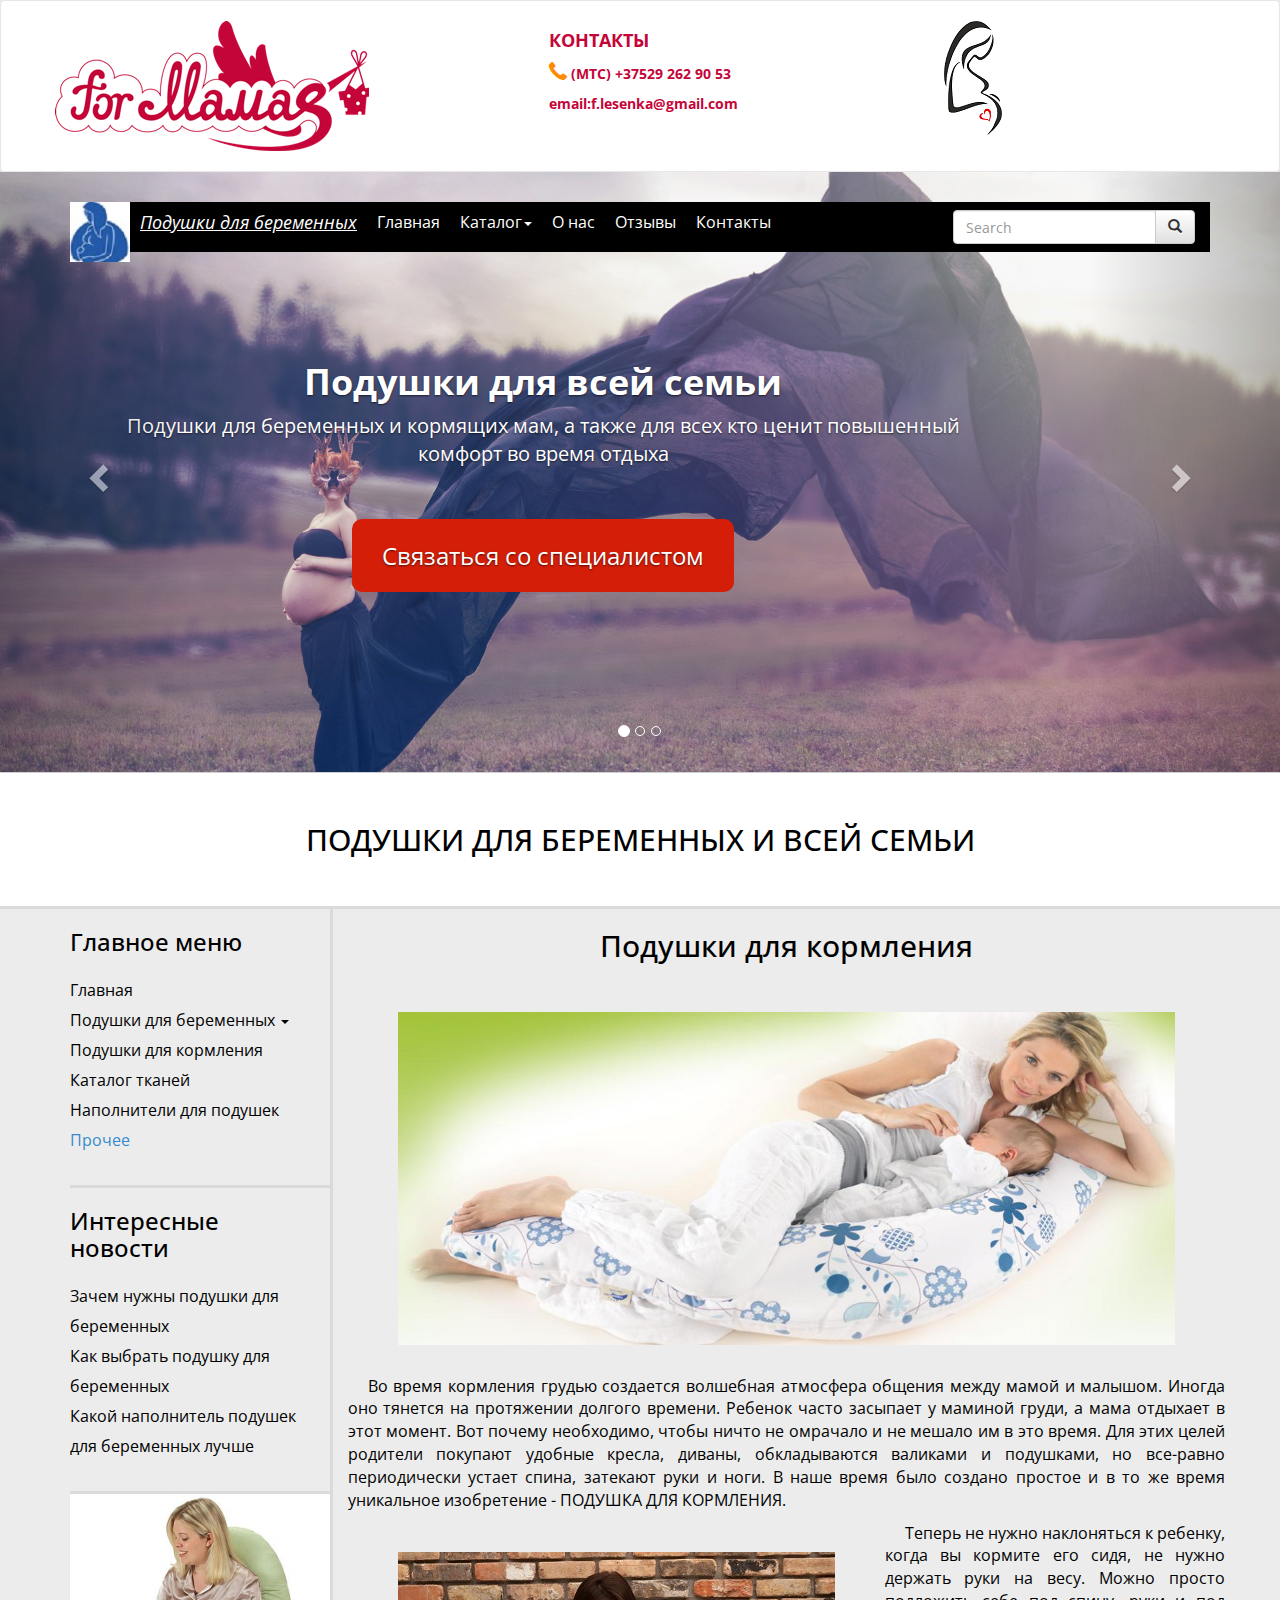
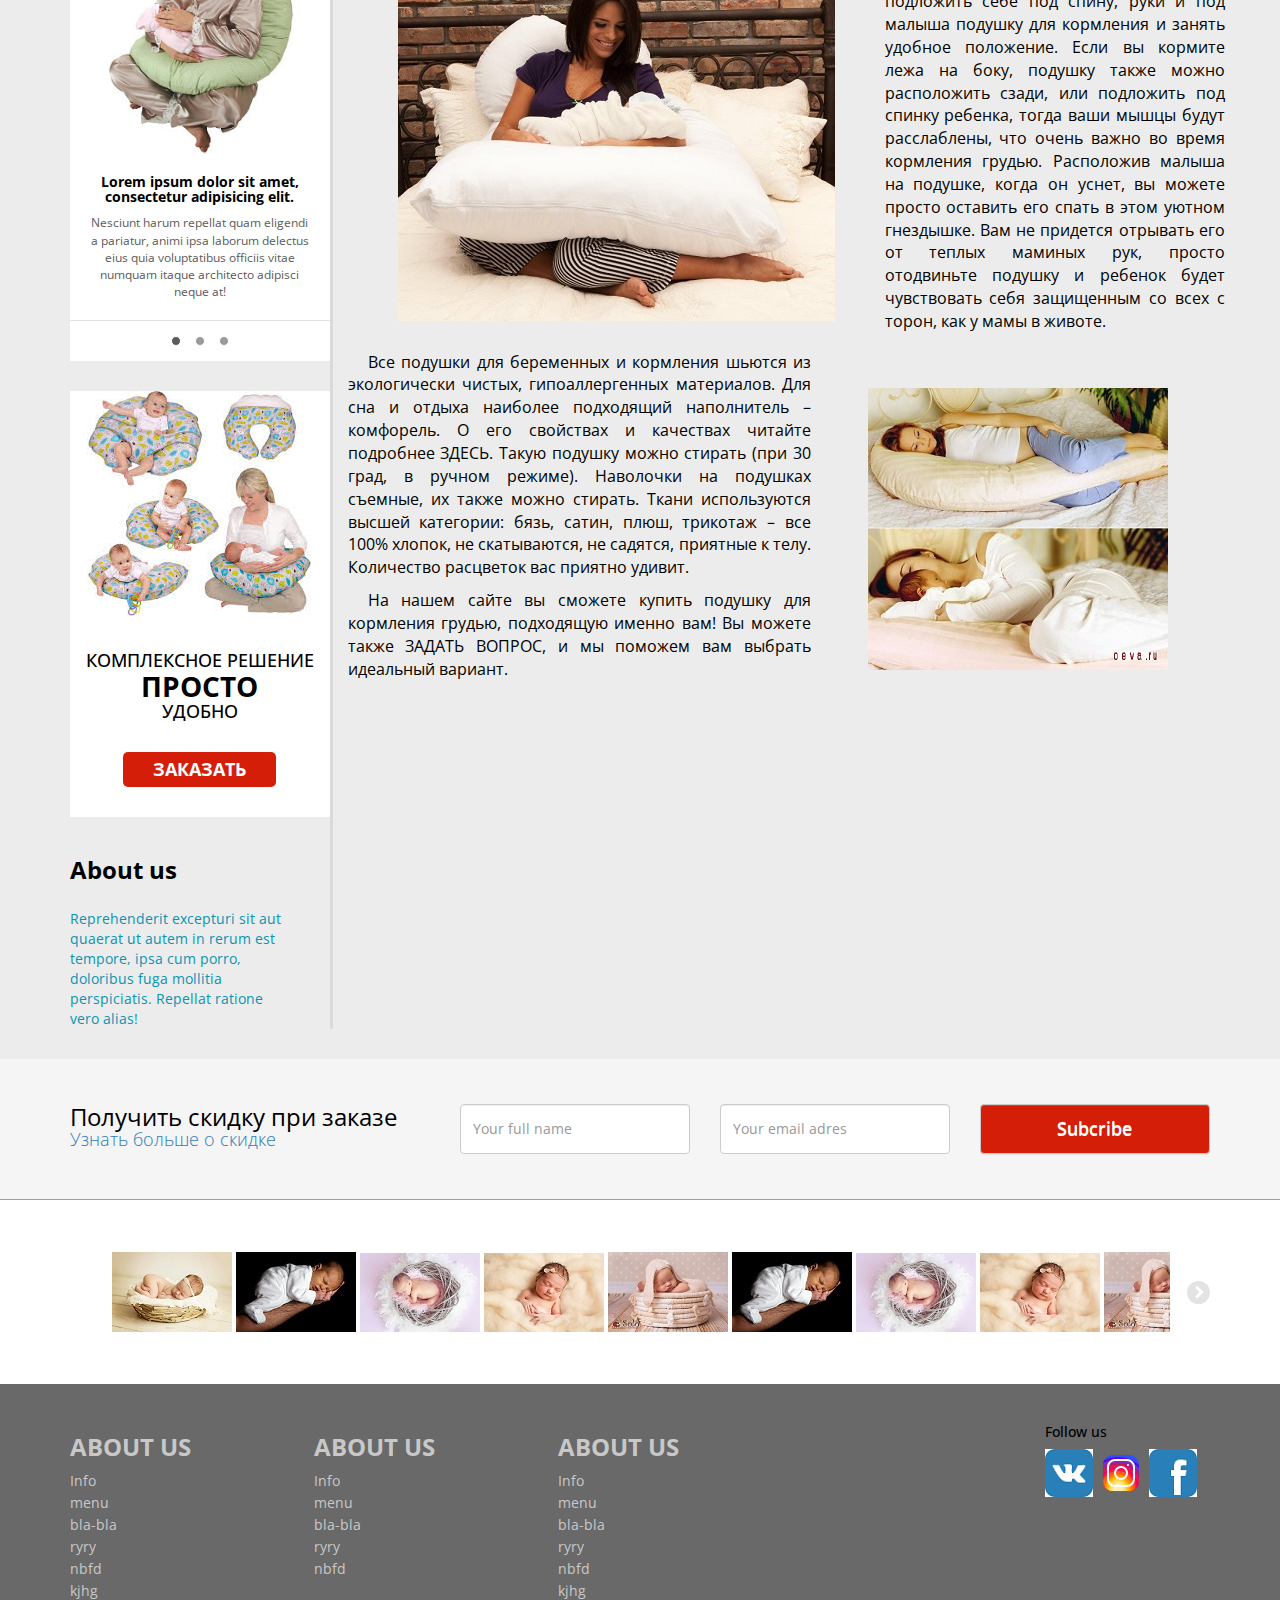
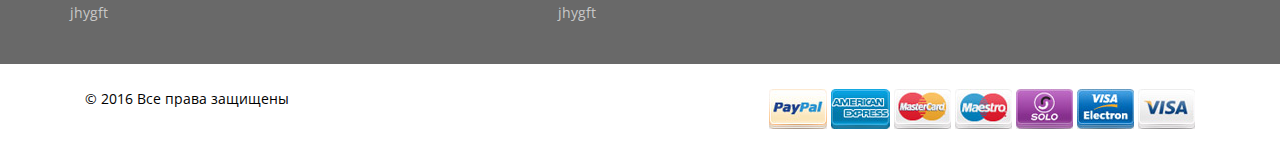
<file: kormlenie.html>
<!DOCTYPE html>
<html lang="en">
<head>
  <meta charset="utf-8">
  <meta http-equiv="X-UA-Compatible" content="IE=edge">
  <meta name="viewport" content="width=device-width, initial-scale=1">
  <title>Интернет-магазин</title>
  <link href='https://fonts.googleapis.com/css?family=Open+Sans:400,700&subset=latin,cyrillic' rel='stylesheet' type='text/css'>
  <link href="css/bootstrap.min.css" rel="stylesheet">
  <link rel="stylesheet" type="text/css" href="css/bootstrap-theme.css">
  <link href="css/custom.css" rel="stylesheet">
  <link href="css/elastislide.css" rel="stylesheet">
  <link rel="stylesheet" type="text/css" href="kormlenie.css">
  
 

    <!--[if lt IE 9]>
      <script src="https://oss.maxcdn.com/html5shiv/3.7.2/html5shiv.min.js"></script>
      <script src="https://oss.maxcdn.com/respond/1.4.2/respond.min.js"></script>
      <![endif]-->
    </head>
    <body>
     <header>
       <div class="menu-top">
         <nav class="navbar navbar-default">
          <div class="container">
            <!-- Brand and toggle get grouped for better mobile display -->
            <div class="row">
              <div class="col-sm-6 slogan">
                <img src="images/logo1.png" alt="">
                </div>
                <div class="col-sm-2 woman col-sm-push-3">
                <img src="images/woman.png" alt="">
             </div>
            
            <div class="col-sm-4 contacti col-sm-pull-3" >
             <h4>Контакты</h4>
            <p> <span class="glyphicon glyphicon-earphone" aria-hidden="true"></span>  (мтс) +37529 262 90 53</p>
            <p class="mail"> email:f.lesenka@gmail.com</p>
            </div>
            <!--<div class="col-md-3">  
              <ul class="nav navbar-nav navbar-right">
                <li><a href="#">Логин</a></li>
                <li><a href="#">Пароль</a></li>
                <li><a href="#" class="btn-red"> <span class="glyphicon glyphicon-shopping-cart"></span> Корзина</a></li>
              </ul>
            </div><!-- /.navbar-collapse -->
            </div>
             </div>
          </div><!-- /.container-fluid -->
        </nav>
      </div><!--/.menu-top-->
      <section class="menu-carousel">
       <div id="carousel" class="carousel fade" data-ride="carousel">
        <div class="main-menu">
         <nav class="navbar navbar-inverse">
          <div class="container">
            <div class="main-menu-bg">
              <!-- Brand and toggle get grouped for better mobile display -->
              <div class="navbar-header">
                <button type="button" class="navbar-toggle collapsed" data-toggle="collapse" data-target="#main-menu" aria-expanded="false">
                  <span class="sr-only">Toggle navigation</span>
                  <span class="icon-bar"></span>
                  <span class="icon-bar"></span>
                  <span class="icon-bar"></span>
                </button>
                <a class="navbar-brand" href="#"><img src="images/logo4.jpg" alt="Podushki"> <span class="span">Подушки для беременных</span></a>
              </div>


              <!-- Collect the nav links, forms, and other content for toggling -->
              <div class="collapse navbar-collapse" id="main-menu">
                <ul class="nav navbar-nav">

                  <li><a href="index.html">Главная</a></li>
                  <li class="dropdown">
                  <a href="#" class="dropdown-toggle" data-toggle="dropdown" role="button" aria-haspopup="true" aria-expanded="false"> Каталог<span class="caret"></span></a>
                  <ul class="dropdown-menu">
                    <li><a href="podushka-U.html#top">Подушки стандарт U-форма</a></li>
                    <li><a href="podushka-C.html#top">Подушки рогалик С-форма</a></li>
                    <li><a href="podushka-G.html#top">Подушки эксклюзив L-форма</a></li>
                     <li><a href="podushka-I.html#top">Подушки  I-форма</a></li>
                    <li role="separator" class="divider"></li>
                    <li><a href="#">Различные маленькие подушки под живот</a></li>
                    <li role="separator" class="divider"></li>
                    <li><a href="#">Другие товары</a></li> </ul>
                  <li><a href="#">О нас</a></li>
                  <li><a href="#">Отзывы</a></li>
                  <li><a href="#">Контакты</a></li>
                  
                  

                </ul>

                <div class="nav navbar-nav navbar-right">
                  <form class="navbar-form navbar-left" role="search">
                    <div class="input-group">
                      <input type="text" class="form-control" placeholder="Search">
                      <span class="input-group-btn">

                        <button type="submit" class="btn btn-default"><i class="glyphicon glyphicon-search"></i></button>
                      </span>
                    </form>
                  </div>

                </div><!--/.main-menu-bg-->

              </div><!-- /.navbar-collapse -->
              <i class="search glyphicon glyphicon-search"></i>
            </div><!-- /.container- -->
          </nav>
        </div><!--/.main-menu-->

        <div class="carousel-indicators-wrap">
          <ol class="carousel-indicators">
            <li data-target="#carousel" data-slide-to="0" class="active"></li>
            <li data-target="#carousel" data-slide-to="1"></li>
            <li data-target="#carousel" data-slide-to="2"></li>
          </ol>
        </div><!--./carousel-indicators-wrap -->
        <!-- Wrapper for slides -->
        <div class="carousel-inner" role="listbox">
          <div class="item active">
            <!--<img src="images/1.jpg" alt="">-->
            <div class="bgslide1">
              <div class="container">
                <div class="carousel-caption">
                  <h1>Подушки для всей семьи</h1>
                  <p> Подушки для беременных и кормящих мам, а также для всех кто ценит повышенный комфорт во время отдыха  </p>
                  <a href="#" class="btn-red">Связаться со специалистом</a>
                </div>
              </div>
            </div>
          </div>
          <div class="item">
            <!--<img src="images/2.jpg" alt="">-->
            <div class="bgslide2">
              <div class="container">
                <div class="carousel-caption">
                  <h1>Подушки для кормления грудью и игр с малышом</h1>
                  <p>долго служат и доставляют радость не только маме, но и всем членам семьи</p>
                  <a href="#" class="btn-red">Cвязаться со специалистом</a>
                </div>
              </div>
            </div>
          </div>
          <div class="item">
            <!--<img src="images/3.jpg" alt="">-->
            <div class="bgslide3">
              <div class="container">
                <div class="carousel-caption">
                  <h1>Стандартные подушки по доступным ценам</h1>
                  <p> Подушка с которой не хочется расставаться</p>
                  <a href="#" class="btn-red">Cвязаться со специалистом</a>
                </div>
              </div>
            </div>
          </div>
        </div>

        <!-- Controls -->
        <a class="left carousel-control" href="#carousel" role="button" data-slide="prev">
          <span class="glyphicon glyphicon-chevron-left" aria-hidden="true"></span>
          <span class="sr-only">Previous</span>
        </a>
        <a class="right carousel-control" href="#carousel" role="button" data-slide="next">
          <span class="glyphicon glyphicon-chevron-right" aria-hidden="true"></span>
          <span class="sr-only">Next</span>
        </a>

      </section>
    </header>

    <section class="main-slogan">
      <div class="container">
        <h1>  ПОДУШКИ ДЛЯ БЕРЕМЕННЫХ И ВСЕЙ СЕМЬИ</h1>
      </div>
    </section> 
    <section class="main-content">
      <div class="container">
        <div class="row">
          <div class="col-md-9 col-md-push-3">
          <div class="row">
            <div class="content">
              <p> <a name="top"></a></p>
              <h2>Подушки для кормления </h2>
              <img src="images/kormlenie3.jpg" alt="">
                <p>Во время кормления грудью создается волшебная атмосфера общения между мамой и малышом. Иногда оно тянется на протяжении долгого времени. Ребенок часто засыпает у маминой груди, а мама отдыхает в этот момент.  Вот почему необходимо, чтобы ничто не омрачало и не мешало им в это время. Для этих целей родители покупают удобные кресла, диваны, обкладываются валиками и подушками, но все-равно периодически устает спина, затекают руки и ноги. В наше время было создано простое и в то же время уникальное изобретение - ПОДУШКА ДЛЯ КОРМЛЕНИЯ.</p>
<p> <img src="images/kormlenie4.jpg" alt="kormlenie-rebenka" class=leftimg>
Теперь не нужно наклоняться к ребенку, когда вы кормите его сидя, не нужно держать руки на весу. Можно просто подложить себе под спину, руки и под малыша подушку для кормления и занять удобное положение. Если вы кормите лежа на боку, подушку также можно расположить сзади, или подложить под спинку ребенка, тогда ваши мышцы будут расслаблены, что очень важно во время кормления грудью.  Расположив малыша на подушке, когда он уснет, вы можете просто оставить его спать в этом уютном гнездышке. Вам не придется отрывать его от теплых маминых рук, просто отодвиньте подушку и ребенок будет чувствовать себя защищенным со всех с торон, как у мамы в животе. </p>
<p> <img src="images/kormlenie2.jpg" alt="kormlenie-rebenka" class=rightimg> 
Все подушки для беременных и кормления шьются из экологически чистых, гипоаллергенных материалов. Для сна и отдыха наиболее подходящий наполнитель – комфорель. О его свойствах и качествах читайте подробнее ЗДЕСЬ. Такую подушку можно стирать (при 30 град, в ручном режиме). Наволочки на подушках съемные, их также можно стирать. Ткани используются высшей категории: бязь, сатин, плюш, трикотаж – все 100% хлопок, не скатываются, не садятся, приятные к телу. Количество расцветок вас приятно удивит.</p>

<p>На нашем сайте вы сможете купить подушку для кормления грудью, подходящую именно вам! Вы можете также ЗАДАТЬ ВОПРОС, и мы поможем вам выбрать идеальный вариант.</p>


            </div><!--/.content-->
            </div>
         </div>
          <div class="col-md-3 col-md-pull-9">
<div class="sidebar">
              <div class="row">
                <div class="col-xs-6 col-md-12">
                  <div class="widget">
                    <h3>Главное меню</h3>
                    <ul>
                    <li><a href="index.html">Главная</a></li>
                      <li class="dropdown">
                  <a href="#" class="dropdown-toggle" data-toggle="dropdown" role="button" aria-haspopup="true" aria-expanded="false"> Подушки для беременных <span class="caret"></span></a>
                  <ul class="dropdown-menu">
                    <li><a href="podushka-U.html#top">Подушки стандарт U-форма</a></li>
                    <li><a href="podushka-C.html#top">Подушки рогалик С-форма</a></li>
                    <li><a href="podushka-G.html#top">Подушки эксклюзив L-форма</a></li>
                     <li><a href="podushka-I.html#top">Подушки  I-форма</a></li>
                    <li role="separator" class="divider"></li>
                    <li><a href="#">Различные маленькие подушки под живот</a></li>
                    </ul>
                    <li role="separator" class="divider"></li>
                      <li><a href="kormlenie.html#top">Подушки для кормления</a></li>
                      <li><a href="katalog_tkaney.html#top">Каталог тканей</a></li>
                      <li><a href="">Наполнители для подушек</a></li>
                      <li class="more"><a href="">Прочее</a></li>
                    </ul>
                  </div><!--/.widget-->
                </div>
                <div class="col-xs-6 col-md-12">
                  <div class="widget">
                    <h3>Интересные новости</h3>
                    <ul>
                      <li><a href="">Зачем нужны подушки для беременных</a></li>
                      <li><a href="">Как выбрать подушку для беременных</a></li>
                      <li><a href="">Какой наполнитель подушек для беременных лучше</a></li>
                    
                    </ul>
                  </div><!--/.widget-->
                </div>
              </div><!--/.row-->
              <div class="row">
                <div class="col-md-12 col-xs-6 text-center">
 <div id="carousel-sidebar" class="carousel slide" data-ride="carousel">
  <!-- Wrapper for slides -->
  <div class="carousel-inner" role="listbox">
    <div class="item active">
      <img src="images/slide1.jpg" alt="">
    <div class="sidebar-carousel-caption">
      <div>
        <h4>Lorem ipsum dolor sit amet, consectetur adipisicing elit. </h4>
        <p>Nesciunt harum repellat quam eligendi a pariatur, animi ipsa laborum delectus eius quia voluptatibus officiis vitae numquam itaque architecto adipisci neque at!</p>
        </div>
      </div>
    </div>
    <div class="item">
      <img src="images/slide2.jpg" alt="">
      <div class="sidebar-carousel-caption">
      <div>
        <h4>Lorem ipsum dolor sit amet, consectetur adipisicing elit. </h4>
        <p>Nesciunt harum repellat quam eligendi a pariatur, animi ipsa laborum delectus eius quia voluptatibus officiis vitae numquam itaque architecto adipisci neque at!</p>
        </div>
      </div>
    </div>
    <div class="item">
      <img src="images/slide3.jpg" alt="">
      <div class="sidebar-carousel-caption">
      <div>
        <h4>Lorem ipsum dolor sit amet, consectetur adipisicing elit. </h4>
        <p>Nesciunt harum repellat quam eligendi a pariatur, animi ipsa laborum delectus eius quia voluptatibus officiis vitae numquam itaque architecto adipisci neque at!</p>
        </div>
      </div>
    </div>
  </div>
  <!-- Indicators -->
  
<ol class="carousel-indicators">
    <li data-target="#carousel-sidebar" data-slide-to="0" class="active"></li>
    <li data-target="#carousel-sidebar" data-slide-to="1"></li>
    <li data-target="#carousel-sidebar" data-slide-to="2"></li>
  </ol>
</div><!--#carousel-sidebar-->
             </div>         
             <div class="col-md-12 col-xs-6 text-center">
              <div class="banner">
          <img src="images/baner.jpg" alt="">
          <h3> Комплексное решение</h3>
          <h2>Просто</h2>
          <h3>Удобно</h3>
          <a href="#" class="btn-red">Заказать</a>
          </div>
          </div>
          </div>
          <div class="about">
            <h3>About us</h3>
            <!--<p>Lorem ipsum dolor sit amet, consectetur adipisicing elit. Voluptate non reprehenderit ex amet exercitationem aspernatur consequatur iusto. Molestias est possimus, sapiente consectetur repellendus consequatur, nihil, quam similique dolor voluptatum, nesciunt!</p>-->
            <p><span>Reprehenderit excepturi sit aut quaerat ut autem in rerum est tempore, ipsa cum porro, doloribus fuga mollitia perspiciatis. Repellat ratione vero alias!</span></p>
          </div>
        </div>
        </div>
       </div><!--/.sidebar-->
  </div>
</section>


<section class="bottom-content">
  <div class="container">
    <div class="row">
      <div class="col-md-4">
        <h3>Получить скидку при заказе</h3>
        <h4><a href=""> Узнать больше о скидке</a></h4>
      </div><!--/.col-md-4-->
      <div class="col-md-8">
        <form  class="form-inline">
        <div class="row">
          <div class="form-group col-sm-4">
            <input type="text" name="name" class="form-control" placeholder="Your full name">
          </div><!--/.form-group col-sm-4-->
          <div class="form-group col-sm-4">
            <input type="email" name="email" class="form-control" placeholder="Your email adres">
          </div><!--/.form-group col-sm-4-->
          <div class="form-group col-sm-4">
            <button type="submit" class="btn btn-default"><span>Subcribe</button>
          </div><!--/.form-group col-sm-4-->
        </div><!--/.row-->
        </form>
      </div><!--/.col-md-8-->
    </div><!--/.row-->
  </div><!--/.container-->
</section>

<div class="bottom-slider">
    <div class="container">
      <ul id="elastislide" class="elastislide-list">
        <li><a href="#"><img src="images/footer-slider1.jpg" alt="partner1" /></a></li>
        <li><a href="#"><img src="images/footer-slider2.jpg" alt="partner1" /></a></li>
        <li><a href="#"><img src="images/footer-slider3.jpg" alt="partner1" /></a></li>
        <li><a href="#"><img src="images/footer-slider4.jpg" alt="partner1" /></a></li>
        <li><a href="#"><img src="images/footer-slider5.jpg" alt="partner1" /></a></li>
        <li><a href="#"><img src="images/footer-slider2.jpg" alt="partner1" /></a></li>
        <li><a href="#"><img src="images/footer-slider3.jpg" alt="partner1" /></a></li>
        <li><a href="#"><img src="images/footer-slider4.jpg" alt="partner1" /></a></li>
        <li><a href="#"><img src="images/footer-slider5.jpg" alt="partner1" /></a></li>
        <li><a href="#"><img src="images/footer-slider2.jpg" alt="partner1" /></a></li>
        <li><a href="#"><img src="images/footer-slider3.jpg" alt="partner1" /></a></li>
        <li><a href="#"><img src="images/footer-slider5.jpg" alt="partner1" /></a></li>
        <li><a href="#"><img src="images/footer-slider1.jpg" alt="partner1" /></a></li>
        <li><a href="#"><img src="images/footer-slider2.jpg" alt="partner1" /></a></li>
        <li><a href="#"><img src="images/footer-slider1.jpg" alt="partner1" /></a></li>
        <li><a href="#"><img src="images/footer-slider2.jpg" alt="partner1" /></a></li>
        <li><a href="#"><img src="images/footer-slider3.jpg" alt="partner1" /></a></li>
        <li><a href="#"><img src="images/footer-slider4.jpg" alt="partner1" /></a></li>
        <li><a href="#"><img src="images/footer-slider5.jpg" alt="partner1" /></a></li>
        <li><a href="#"><img src="images/footer-slider2.jpg" alt="partner1" /></a></li>
        <li><a href="#"><img src="images/footer-slider3.jpg" alt="partner1" /></a></li>
        <li><a href="#"><img src="images/footer-slider4.jpg" alt="partner1" /></a></li>
        <li><a href="#"><img src="images/footer-slider5.jpg" alt="partner1" /></a></li>
        <li><a href="#"><img src="images/footer-slider2.jpg" alt="partner1" /></a></li>
        <li><a href="#"><img src="images/footer-slider3.jpg" alt="partner1" /></a></li>
        <li><a href="#"><img src="images/footer-slider5.jpg" alt="partner1" /></a></li>
        <li><a href="#"><img src="images/footer-slider1.jpg" alt="partner1" /></a></li>
        <li><a href="#"><img src="images/footer-slider2.jpg" alt="partner1" /></a></li>
        <li><a href="#"><img src="images/footer-slider3.jpg" alt="partner1" /></a></li>
        <li><a href="#"><img src="images/footer-slider4.jpg" alt="partner1" /></a></li>
      </ul>
    </div>
  </div><!-- /.bottom-slider -->
<footer>
	<div class="footer-menu">
		<div class="container">
			<div class="row">
				<div class="col-md-10">
					<div class="row">
					<div class="col-md-3 col-xs-6">
						<h3>About us</h3>
						<ul>
							<li><a href="#">Info</a> </li>
							<li><a href="#"> menu</a></li>
							<li><a href="#"> bla-bla</a></li>
							<li><a href="#"> ryry</a></li>
							<li><a href="#"> nbfd</a></li>
							<li><a href="#">kjhg</a></li>
							<li><a href="#">jhygft</a></li>
						</ul>
					</div><!--/.col-md-3-->
					<div class="clearfix visible-xs-block visible-sm-block">
						<div class="col-sm-3 col-xs-6">
						<h3>About us</h3>
						<ul>
							<li><a href="#">Info</a> </li>
							<li><a href="#"> menu</a></li>
							<li><a href="#"> bla-bla</a></li>
							
					</div><!--/.col-md-3-->
					</div>
					<div class="col-sm-3 col-xs-6">
						<h3>About us</h3>
						<ul>
							<li><a href="#">Info</a> </li>
							<li><a href="#"> menu</a></li>
							<li><a href="#"> bla-bla</a></li>
							<li><a href="#"> ryry</a></li>
							<li><a href="#"> nbfd</a></li>
							
					</div><!--/.col-md-3-->
					<div class="col-sm-3 col-xs-6">
						<h3>About us</h3>
						<ul>
							<li><a href="#">Info</a> </li>
							<li><a href="#"> menu</a></li>
							<li><a href="#"> bla-bla</a></li>
							<li><a href="#"> ryry</a></li>
							<li><a href="#"> nbfd</a></li>
							<li><a href="#">kjhg</a></li>
							<li><a href="#">jhygft</a></li>
					</div><!--/.col-md-3-->
					</div><!--/.row-->
				</div><!--/.col-md-10-->
				<div class="col-md-2">
					<h5>Follow us</h5>
					<div class="social-icons">
						<a href="#"><img src="images/VKontakte Filled-50.png" alt=""></a>
						<a href="#"><img src="images/Instagram-48.png" alt=""></a>
						<a href="#"><img src="images/Facebook Filled-50.png" alt=""></a>
					</div><!--/.social-icons-->
				</div><!--/.col-md-2-->
			</div>
		</div>
	</div><!--/.footer-menu-->
</footer>
<div class="footer-copyright">	
<div class="container">
	<div class="col-md-4">
		<p> &copy 2016 Все права защищены </p>
	</div><!--/.col-md-4-->
	
	<div class="col-md-8 text-right pay">
		<a href="#"><img src="images/pay1.jpg" alt=""></a>
		<a href="#"><img src="images/pay2.jpg" alt=""></a>
		<a href="#"><img src="images/pay3.jpg" alt=""></a>
		<a href="#"><img src="images/pay4.jpg" alt=""></a>
		<a href="#"><img src="images/pay5.jpg" alt=""></a>
		<a href="#"><img src="images/pay6.jpg" alt=""></a>
		<a href="#"><img src="images/pay7.jpg" alt=""></a>
	</div><!--/.col-md-8-->
	
</div><!--/.container-->
</div><!--/.foote-copyright-->


<script src="js/modernizr.custom.17475.js"></script>
<script src="https://ajax.googleapis.com/ajax/libs/jquery/1.11.3/jquery.min.js"></script>
<script src="js/bootstrap.min.js"></script>
<script src="js/jquery.elastislide.js"></script>
<script src="js/scripts.js"></script>

</body>
</html>
</file>
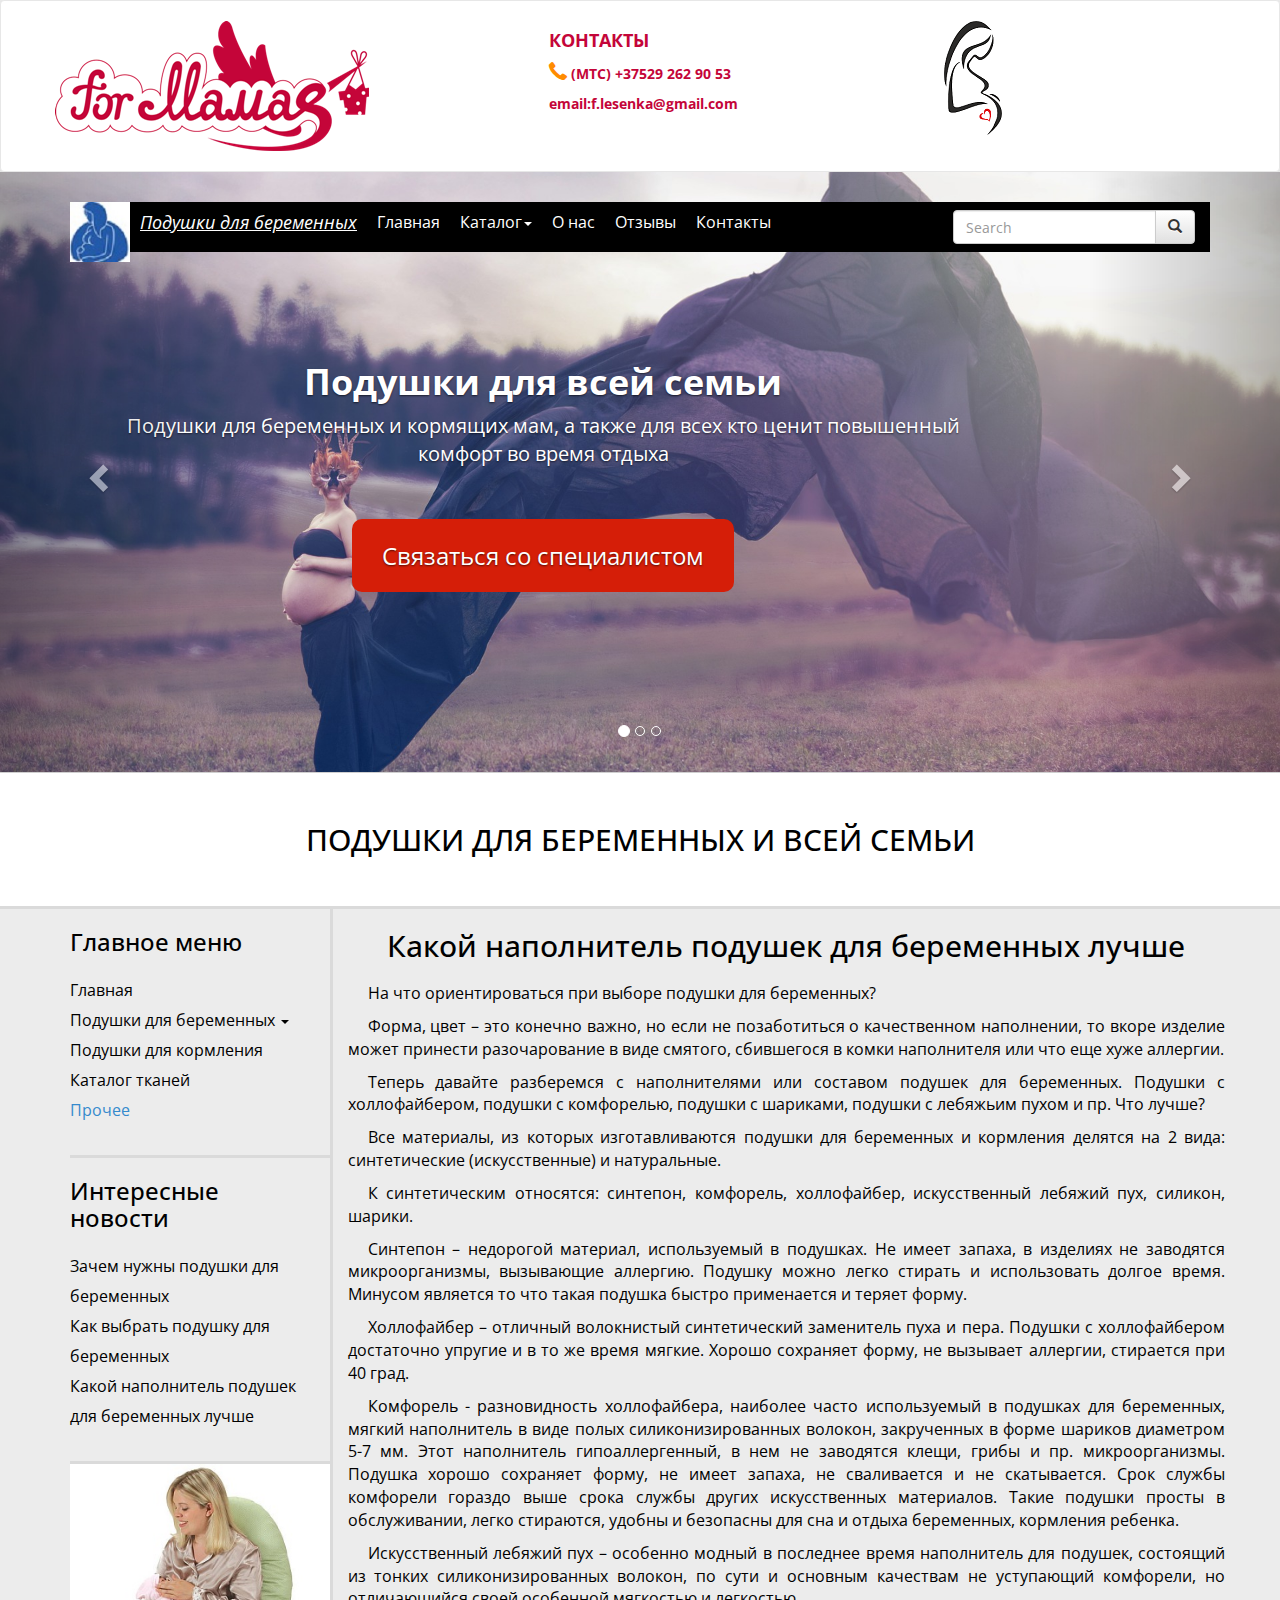
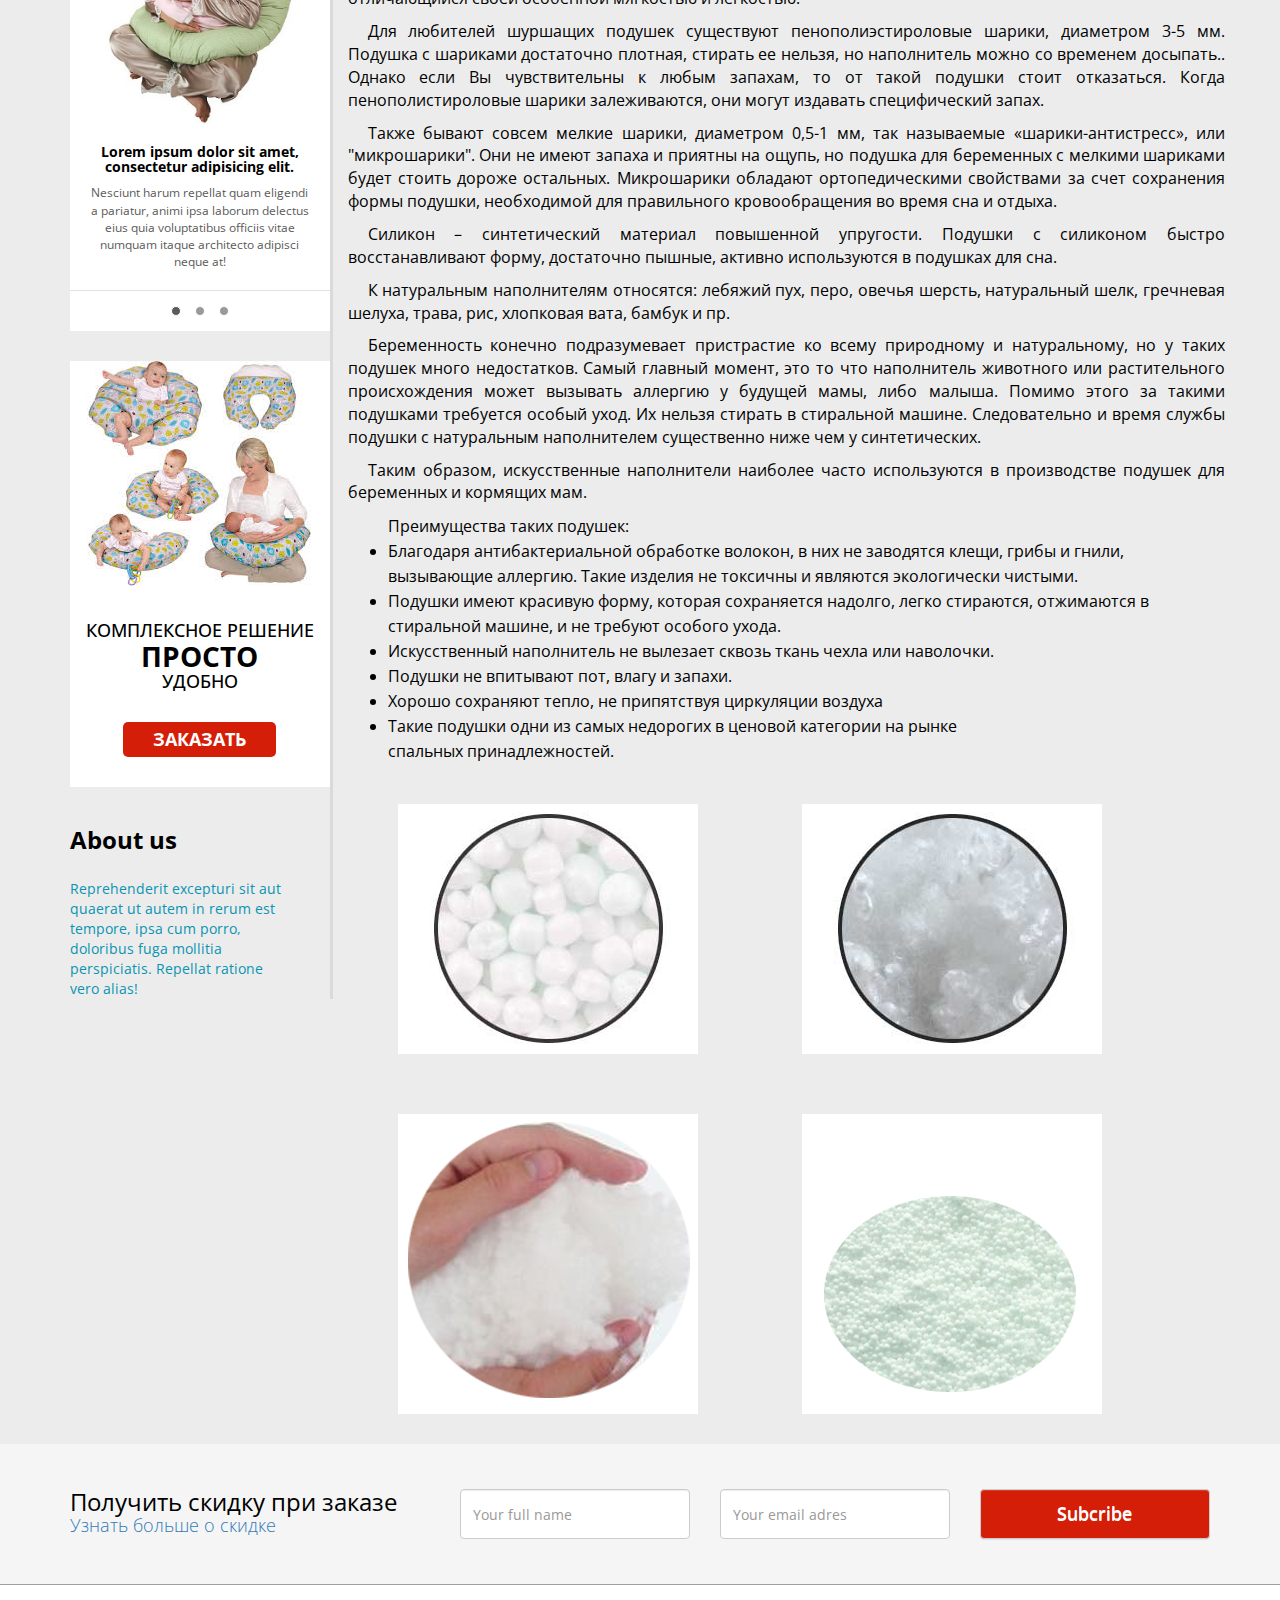
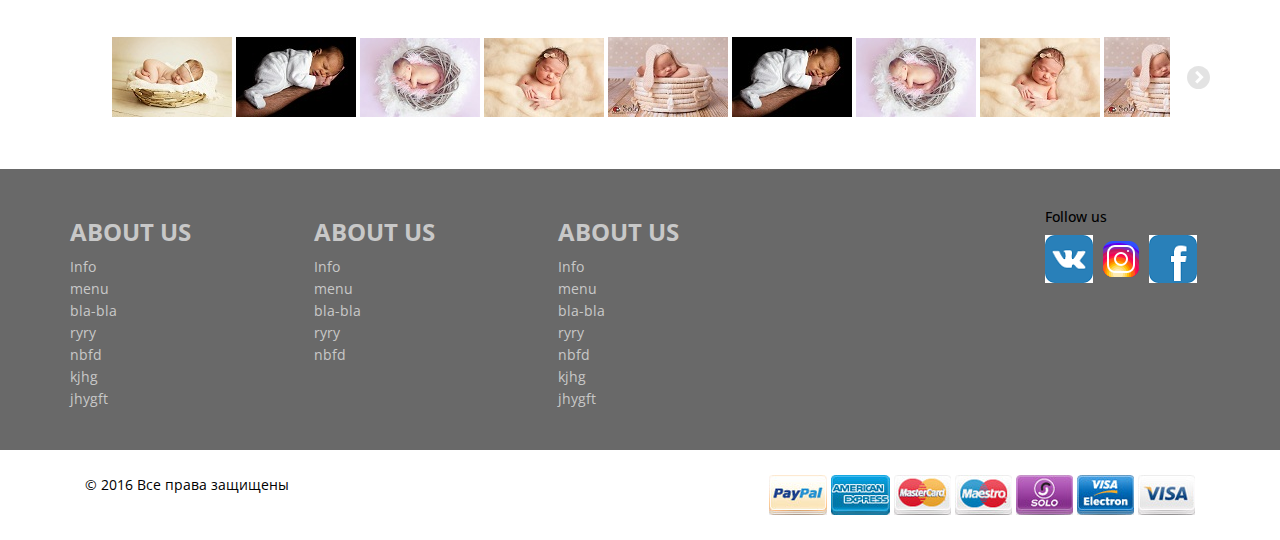
<file: napolnitel.html>
<!DOCTYPE html>
<html lang="en">
<head>
  <meta charset="utf-8">
  <meta http-equiv="X-UA-Compatible" content="IE=edge">
  <meta name="viewport" content="width=device-width, initial-scale=1">
  <title>Интернет-магазин</title>
  <link href='https://fonts.googleapis.com/css?family=Open+Sans:400,700&subset=latin,cyrillic' rel='stylesheet' type='text/css'>
  <link href="css/bootstrap.min.css" rel="stylesheet">
  <link rel="stylesheet" type="text/css" href="css/bootstrap-theme.css">
  <link href="css/custom.css" rel="stylesheet">
  <link href="css/elastislide.css" rel="stylesheet">
  <link rel="stylesheet" type="text/css" href="napolnitel.css">
  
 

    <!--[if lt IE 9]>
      <script src="https://oss.maxcdn.com/html5shiv/3.7.2/html5shiv.min.js"></script>
      <script src="https://oss.maxcdn.com/respond/1.4.2/respond.min.js"></script>
      <![endif]-->
    </head>
    <body>
     <header>
       <div class="menu-top">
         <nav class="navbar navbar-default">
          <div class="container">
            <!-- Brand and toggle get grouped for better mobile display -->
            <div class="row">
              <div class="col-sm-6 slogan">
                <img src="images/logo1.png" alt="">
                </div>
                <div class="col-sm-2 woman col-sm-push-3">
                <img src="images/woman.png" alt="">
             </div>
            
            <div class="col-sm-4 contacti col-sm-pull-3" >
             <h4>Контакты</h4>
            <p> <span class="glyphicon glyphicon-earphone" aria-hidden="true"></span>  (мтс) +37529 262 90 53</p>
            <p class="mail"> email:f.lesenka@gmail.com</p>
            </div>
            <!--<div class="col-md-3">  
              <ul class="nav navbar-nav navbar-right">
                <li><a href="#">Логин</a></li>
                <li><a href="#">Пароль</a></li>
                <li><a href="#" class="btn-red"> <span class="glyphicon glyphicon-shopping-cart"></span> Корзина</a></li>
              </ul>
            </div><!-- /.navbar-collapse -->
            </div>
             </div>
          </div><!-- /.container-fluid -->
        </nav>
      </div><!--/.menu-top-->
      <section class="menu-carousel">
       <div id="carousel" class="carousel fade" data-ride="carousel">
        <div class="main-menu">
         <nav class="navbar navbar-inverse">
          <div class="container">
            <div class="main-menu-bg">
              <!-- Brand and toggle get grouped for better mobile display -->
              <div class="navbar-header">
                <button type="button" class="navbar-toggle collapsed" data-toggle="collapse" data-target="#main-menu" aria-expanded="false">
                  <span class="sr-only">Toggle navigation</span>
                  <span class="icon-bar"></span>
                  <span class="icon-bar"></span>
                  <span class="icon-bar"></span>
                </button>
                <a class="navbar-brand" href="#"><img src="images/logo4.jpg" alt="Podushki"> <span class="span">Подушки для беременных</span></a>
              </div>


              <!-- Collect the nav links, forms, and other content for toggling -->
              <div class="collapse navbar-collapse" id="main-menu">
                <ul class="nav navbar-nav">

                  <li><a href="index.html">Главная</a></li>
                  <li class="dropdown">
                  <a href="#" class="dropdown-toggle" data-toggle="dropdown" role="button" aria-haspopup="true" aria-expanded="false"> Каталог<span class="caret"></span></a>
                  <ul class="dropdown-menu">
                    <li><a href="podushka-U.html#top">Подушки стандарт U-форма</a></li>
                    <li><a href="podushka-C.html#top">Подушки рогалик С-форма</a></li>
                    <li><a href="podushka-G.html#top">Подушки эксклюзив L-форма</a></li>
                     <li><a href="podushka-I.html#top">Подушки  I-форма</a></li>
                    <li role="separator" class="divider"></li>
                    <li><a href="#">Различные маленькие подушки под живот</a></li>
                    <li role="separator" class="divider"></li>
                    <li><a href="#">Другие товары</a></li> </ul>
                  <li><a href="#">О нас</a></li>
                  <li><a href="#">Отзывы</a></li>
                  <li><a href="#">Контакты</a></li>
                  
                  

                </ul>

                <div class="nav navbar-nav navbar-right">
                  <form class="navbar-form navbar-left" role="search">
                    <div class="input-group">
                      <input type="text" class="form-control" placeholder="Search">
                      <span class="input-group-btn">

                        <button type="submit" class="btn btn-default"><i class="glyphicon glyphicon-search"></i></button>
                      </span>
                    </form>
                  </div>

                </div><!--/.main-menu-bg-->

              </div><!-- /.navbar-collapse -->
              <i class="search glyphicon glyphicon-search"></i>
            </div><!-- /.container- -->
          </nav>
        </div><!--/.main-menu-->

        <div class="carousel-indicators-wrap">
          <ol class="carousel-indicators">
            <li data-target="#carousel" data-slide-to="0" class="active"></li>
            <li data-target="#carousel" data-slide-to="1"></li>
            <li data-target="#carousel" data-slide-to="2"></li>
          </ol>
        </div><!--./carousel-indicators-wrap -->
        <!-- Wrapper for slides -->
        <div class="carousel-inner" role="listbox">
          <div class="item active">
            <!--<img src="images/1.jpg" alt="">-->
            <div class="bgslide1">
              <div class="container">
                <div class="carousel-caption">
                  <h1>Подушки для всей семьи</h1>
                  <p> Подушки для беременных и кормящих мам, а также для всех кто ценит повышенный комфорт во время отдыха  </p>
                  <a href="#" class="btn-red">Связаться со специалистом</a>
                </div>
              </div>
            </div>
          </div>
          <div class="item">
            <!--<img src="images/2.jpg" alt="">-->
            <div class="bgslide2">
              <div class="container">
                <div class="carousel-caption">
                  <h1>Подушки для кормления грудью и игр с малышом</h1>
                  <p>долго служат и доставляют радость не только маме, но и всем членам семьи</p>
                  <a href="#" class="btn-red">Cвязаться со специалистом</a>
                </div>
              </div>
            </div>
          </div>
          <div class="item">
            <!--<img src="images/3.jpg" alt="">-->
            <div class="bgslide3">
              <div class="container">
                <div class="carousel-caption">
                  <h1>Стандартные подушки по доступным ценам</h1>
                  <p> Подушка с которой не хочется расставаться</p>
                  <a href="#" class="btn-red">Cвязаться со специалистом</a>
                </div>
              </div>
            </div>
          </div>
        </div>

        <!-- Controls -->
        <a class="left carousel-control" href="#carousel" role="button" data-slide="prev">
          <span class="glyphicon glyphicon-chevron-left" aria-hidden="true"></span>
          <span class="sr-only">Previous</span>
        </a>
        <a class="right carousel-control" href="#carousel" role="button" data-slide="next">
          <span class="glyphicon glyphicon-chevron-right" aria-hidden="true"></span>
          <span class="sr-only">Next</span>
        </a>

      </section>
    </header>

    <section class="main-slogan">
      <div class="container">
        <h1> ПОДУШКИ ДЛЯ БЕРЕМЕННЫХ И ВСЕЙ СЕМЬИ</h1>
      </div>
    </section> 
    <section class="main-content">
      <div class="container">
        <div class="row">
          <div class="col-md-9 col-md-push-3">
          <div class="row">
            <div class="content">
              <p> <a name="top"></a></p>
              <h2>Какой наполнитель подушек для беременных лучше </h2>
  
  <p>На что ориентироваться при выборе подушки для беременных?</p>

<p>Форма, цвет – это конечно важно, но если не позаботиться о качественном наполнении, то вкоре изделие может принести разочарование в виде смятого, сбившегося в комки наполнителя или что еще хуже аллергии.</p>

<p>Теперь давайте разберемся с наполнителями или составом подушек для беременных. Подушки с холлофайбером, подушки с комфорелью, подушки с шариками, подушки с лебяжьим пухом и пр. Что лучше?</p>

<p>Все материалы, из которых изготавливаются подушки для беременных и кормления делятся на 2 вида: синтетические (искусственные) и натуральные.</p>

<p>К синтетическим относятся: синтепон, комфорель, холлофайбер, искусственный лебяжий пух, силикон, шарики.</p>

<p>Синтепон – недорогой материал, используемый в подушках. Не имеет запаха, в изделиях не заводятся микроорганизмы, вызывающие аллергию. Подушку можно легко стирать и использовать долгое время. Минусом является то что такая подушка быстро применается и теряет форму.</p>

<p>Холлофайбер – отличный волокнистый синтетический заменитель пуха и пера. Подушки с холлофайбером достаточно упругие и в то же время мягкие. Хорошо сохраняет форму, не вызывает аллергии, стирается при 40 град.</p>

<p>Комфорель - разновидность холлофайбера, наиболее часто используемый в подушках для беременных, мягкий наполнитель в виде полых силиконизированных волокон, закрученных в форме шариков диаметром 5-7 мм. Этот наполнитель гипоаллергенный, в нем не заводятся клещи, грибы и пр. микроорганизмы. Подушка хорошо сохраняет форму, не имеет запаха, не сваливается и не скатывается. Срок службы комфорели гораздо выше срока службы других искусственных материалов. Такие подушки просты в обслуживании, легко стираются, удобны и безопасны для сна и отдыха беременных, кормления ребенка.</p>

<p>Искусственный лебяжий пух – особенно модный в последнее время наполнитель для подушек, состоящий из тонких силиконизированных волокон, по сути и основным качествам не уступающий комфорели, но отличающийся своей особенной  мягкостью и легкостью.</p>

<p>Для любителей шуршащих подушек существуют пенополиэстироловые шарики, диаметром 3-5 мм. Подушка с шариками достаточно плотная, стирать ее нельзя, но наполнитель можно со временем досыпать.. Однако если Вы чувствительны к любым запахам, то от такой подушки стоит отказаться. Когда пенополистироловые шарики залеживаются, они могут издавать специфический запах.</p>

<p>Также бывают совсем мелкие шарики, диаметром 0,5-1 мм, так называемые «шарики-антистресс», или "микрошарики".  Они не имеют запаха и приятны на ощупь, но подушка для беременных с мелкими шариками будет стоить дороже остальных. Микрошарики обладают ортопедическими свойствами за счет сохранения формы подушки, необходимой для правильного кровообращения во время сна и отдыха.</p>

<p>Силикон – синтетический материал повышенной упругости. Подушки с силиконом быстро восстанавливают форму, достаточно пышные, активно используются в подушках для сна.</p>

<p>К натуральным наполнителям относятся: лебяжий пух, перо, овечья шерсть, натуральный шелк, гречневая шелуха, трава, рис, хлопковая вата, бамбук и пр.</p>

<p>Беременность конечно подразумевает пристрастие ко всему природному и натуральному, но у таких подушек много недостатков. Самый главный момент, это то что наполнитель животного или растительного происхождения может вызывать аллергию у будущей мамы, либо малыша. Помимо этого за такими подушками требуется особый уход. Их нельзя стирать в стиральной машине. Следовательно и время службы подушки с натуральным наполнителем существенно ниже чем у синтетических.</p>

<p>Таким образом, искусственные наполнители наиболее часто используются в производстве подушек для беременных и кормящих мам.</p>

<p> <ul>Преимущества таких подушек:

<li>Благодаря антибактериальной обработке волокон, в них не заводятся клещи, грибы и гнили, вызывающие аллергию. Такие изделия не токсичны и являются экологически чистыми.</li>

<li>Подушки имеют красивую форму, которая сохраняется надолго, легко стираются, отжимаются в стиральной машине, и не требуют особого ухода.</li>

<li>Искусственный наполнитель не вылезает сквозь ткань чехла или наволочки.</li>

<li>Подушки не впитывают пот, влагу и запахи.</li>

<li>Хорошо сохраняют тепло, не припятствуя циркуляции воздуха</li>

<li>Такие подушки одни из самых недорогих в ценовой категории на рынке </li>
спальных принадлежностей.</ul>
</p>
<img src="images/Styrofoam-balls-for-pregnancy-pillow-filling-.jpg" alt="" class="img-rounded">
<img src="images/Polyester-fiber-fill-for-pregnancy-pillow.jpg" alt="" class="img-rounded">
<img src="images/Kamforel.jpg" alt="" class="img-rounded">
<img src="images/Mikrogranyli_2.jpg" alt="" class="img-rounded">




            </div><!--/.content-->
            </div>
         </div>
          <div class="col-md-3 col-md-pull-9">
<div class="sidebar">
              <div class="row">
                <div class="col-xs-6 col-md-12">
                  <div class="widget">
                    <h3>Главное меню</h3>
                    <ul>
                    <li><a href="index.html">Главная</a></li>
                      <li class="dropdown">
                  <a href="#" class="dropdown-toggle" data-toggle="dropdown" role="button" aria-haspopup="true" aria-expanded="false"> Подушки для беременных <span class="caret"></span></a>
                  <ul class="dropdown-menu">
                    <li><a href="podushka-U.html#top">Подушки стандарт U-форма</a></li>
                    <li><a href="podushka-C.html#top">Подушки рогалик С-форма</a></li>
                    <li><a href="podushka-G.html#top">Подушки эксклюзив L-форма</a></li>
                     <li><a href="podushka-I.html#top">Подушки  I-форма</a></li>
                    <li role="separator" class="divider"></li>
                    <li><a href="#">Различные маленькие подушки под живот</a></li>
                    </ul>
                    <li role="separator" class="divider"></li>
                      <li><a href="kormlenie.html#top">Подушки для кормления</a></li>
                      <li><a href="katalog_tkaney.html#top">Каталог тканей</a></li>
                      
                      <li class="more"><a href="">Прочее</a></li>
                    </ul>
                  </div><!--/.widget-->
                </div>
                <div class="col-xs-6 col-md-12">
                  <div class="widget">
                    <h3>Интересные новости</h3>
                    <ul>
                      <li><a href="zachem_podushki.html#top">Зачем нужны подушки для беременных</a></li>
                      <li><a href="vibor_podushki.html#top">Как выбрать подушку для беременных</a></li>
                      <li><a href="napolnitel.html#top">Какой наполнитель подушек для беременных лучше</a></li>
                    
                    </ul>
                  </div><!--/.widget-->
                </div>
              </div><!--/.row-->
              <div class="row">
                <div class="col-md-12 col-xs-6 text-center">
 <div id="carousel-sidebar" class="carousel slide" data-ride="carousel">
  <!-- Wrapper for slides -->
  <div class="carousel-inner" role="listbox">
    <div class="item active">
      <img src="images/slide1.jpg" alt="">
    <div class="sidebar-carousel-caption">
      <div>
        <h4>Lorem ipsum dolor sit amet, consectetur adipisicing elit. </h4>
        <p>Nesciunt harum repellat quam eligendi a pariatur, animi ipsa laborum delectus eius quia voluptatibus officiis vitae numquam itaque architecto adipisci neque at!</p>
        </div>
      </div>
    </div>
    <div class="item">
      <img src="images/slide2.jpg" alt="">
      <div class="sidebar-carousel-caption">
      <div>
        <h4>Lorem ipsum dolor sit amet, consectetur adipisicing elit. </h4>
        <p>Nesciunt harum repellat quam eligendi a pariatur, animi ipsa laborum delectus eius quia voluptatibus officiis vitae numquam itaque architecto adipisci neque at!</p>
        </div>
      </div>
    </div>
    <div class="item">
      <img src="images/slide3.jpg" alt="">
      <div class="sidebar-carousel-caption">
      <div>
        <h4>Lorem ipsum dolor sit amet, consectetur adipisicing elit. </h4>
        <p>Nesciunt harum repellat quam eligendi a pariatur, animi ipsa laborum delectus eius quia voluptatibus officiis vitae numquam itaque architecto adipisci neque at!</p>
        </div>
      </div>
    </div>
  </div>
  <!-- Indicators -->
  
<ol class="carousel-indicators">
    <li data-target="#carousel-sidebar" data-slide-to="0" class="active"></li>
    <li data-target="#carousel-sidebar" data-slide-to="1"></li>
    <li data-target="#carousel-sidebar" data-slide-to="2"></li>
  </ol>
</div><!--#carousel-sidebar-->
             </div>         
             <div class="col-md-12 col-xs-6 text-center">
              <div class="banner">
          <img src="images/baner.jpg" alt="">
          <h3> Комплексное решение</h3>
          <h2>Просто</h2>
          <h3>Удобно</h3>
          <a href="#" class="btn-red">Заказать</a>
          </div>
          </div>
          </div>
          <div class="about">
            <h3>About us</h3>
            <!--<p>Lorem ipsum dolor sit amet, consectetur adipisicing elit. Voluptate non reprehenderit ex amet exercitationem aspernatur consequatur iusto. Molestias est possimus, sapiente consectetur repellendus consequatur, nihil, quam similique dolor voluptatum, nesciunt!</p>-->
            <p><span>Reprehenderit excepturi sit aut quaerat ut autem in rerum est tempore, ipsa cum porro, doloribus fuga mollitia perspiciatis. Repellat ratione vero alias!</span></p>
          </div>
        </div>
        </div>
       </div><!--/.sidebar-->
  </div>
</section>


<section class="bottom-content">
  <div class="container">
    <div class="row">
      <div class="col-md-4">
        <h3>Получить скидку при заказе</h3>
        <h4><a href=""> Узнать больше о скидке</a></h4>
      </div><!--/.col-md-4-->
      <div class="col-md-8">
        <form  class="form-inline">
        <div class="row">
          <div class="form-group col-sm-4">
            <input type="text" name="name" class="form-control" placeholder="Your full name">
          </div><!--/.form-group col-sm-4-->
          <div class="form-group col-sm-4">
            <input type="email" name="email" class="form-control" placeholder="Your email adres">
          </div><!--/.form-group col-sm-4-->
          <div class="form-group col-sm-4">
            <button type="submit" class="btn btn-default"><span>Subcribe</button>
          </div><!--/.form-group col-sm-4-->
        </div><!--/.row-->
        </form>
      </div><!--/.col-md-8-->
    </div><!--/.row-->
  </div><!--/.container-->
</section>

<div class="bottom-slider">
    <div class="container">
      <ul id="elastislide" class="elastislide-list">
        <li><a href="#"><img src="images/footer-slider1.jpg" alt="partner1" /></a></li>
        <li><a href="#"><img src="images/footer-slider2.jpg" alt="partner1" /></a></li>
        <li><a href="#"><img src="images/footer-slider3.jpg" alt="partner1" /></a></li>
        <li><a href="#"><img src="images/footer-slider4.jpg" alt="partner1" /></a></li>
        <li><a href="#"><img src="images/footer-slider5.jpg" alt="partner1" /></a></li>
        <li><a href="#"><img src="images/footer-slider2.jpg" alt="partner1" /></a></li>
        <li><a href="#"><img src="images/footer-slider3.jpg" alt="partner1" /></a></li>
        <li><a href="#"><img src="images/footer-slider4.jpg" alt="partner1" /></a></li>
        <li><a href="#"><img src="images/footer-slider5.jpg" alt="partner1" /></a></li>
        <li><a href="#"><img src="images/footer-slider2.jpg" alt="partner1" /></a></li>
        <li><a href="#"><img src="images/footer-slider3.jpg" alt="partner1" /></a></li>
        <li><a href="#"><img src="images/footer-slider5.jpg" alt="partner1" /></a></li>
        <li><a href="#"><img src="images/footer-slider1.jpg" alt="partner1" /></a></li>
        <li><a href="#"><img src="images/footer-slider2.jpg" alt="partner1" /></a></li>
        <li><a href="#"><img src="images/footer-slider1.jpg" alt="partner1" /></a></li>
        <li><a href="#"><img src="images/footer-slider2.jpg" alt="partner1" /></a></li>
        <li><a href="#"><img src="images/footer-slider3.jpg" alt="partner1" /></a></li>
        <li><a href="#"><img src="images/footer-slider4.jpg" alt="partner1" /></a></li>
        <li><a href="#"><img src="images/footer-slider5.jpg" alt="partner1" /></a></li>
        <li><a href="#"><img src="images/footer-slider2.jpg" alt="partner1" /></a></li>
        <li><a href="#"><img src="images/footer-slider3.jpg" alt="partner1" /></a></li>
        <li><a href="#"><img src="images/footer-slider4.jpg" alt="partner1" /></a></li>
        <li><a href="#"><img src="images/footer-slider5.jpg" alt="partner1" /></a></li>
        <li><a href="#"><img src="images/footer-slider2.jpg" alt="partner1" /></a></li>
        <li><a href="#"><img src="images/footer-slider3.jpg" alt="partner1" /></a></li>
        <li><a href="#"><img src="images/footer-slider5.jpg" alt="partner1" /></a></li>
        <li><a href="#"><img src="images/footer-slider1.jpg" alt="partner1" /></a></li>
        <li><a href="#"><img src="images/footer-slider2.jpg" alt="partner1" /></a></li>
        <li><a href="#"><img src="images/footer-slider3.jpg" alt="partner1" /></a></li>
        <li><a href="#"><img src="images/footer-slider4.jpg" alt="partner1" /></a></li>
      </ul>
    </div>
  </div><!-- /.bottom-slider -->
<footer>
	<div class="footer-menu">
		<div class="container">
			<div class="row">
				<div class="col-md-10">
					<div class="row">
					<div class="col-md-3 col-xs-6">
						<h3>About us</h3>
						<ul>
							<li><a href="#">Info</a> </li>
							<li><a href="#"> menu</a></li>
							<li><a href="#"> bla-bla</a></li>
							<li><a href="#"> ryry</a></li>
							<li><a href="#"> nbfd</a></li>
							<li><a href="#">kjhg</a></li>
							<li><a href="#">jhygft</a></li>
						</ul>
					</div><!--/.col-md-3-->
					<div class="clearfix visible-xs-block visible-sm-block">
						<div class="col-sm-3 col-xs-6">
						<h3>About us</h3>
						<ul>
							<li><a href="#">Info</a> </li>
							<li><a href="#"> menu</a></li>
							<li><a href="#"> bla-bla</a></li>
							
					</div><!--/.col-md-3-->
					</div>
					<div class="col-sm-3 col-xs-6">
						<h3>About us</h3>
						<ul>
							<li><a href="#">Info</a> </li>
							<li><a href="#"> menu</a></li>
							<li><a href="#"> bla-bla</a></li>
							<li><a href="#"> ryry</a></li>
							<li><a href="#"> nbfd</a></li>
							
					</div><!--/.col-md-3-->
					<div class="col-sm-3 col-xs-6">
						<h3>About us</h3>
						<ul>
							<li><a href="#">Info</a> </li>
							<li><a href="#"> menu</a></li>
							<li><a href="#"> bla-bla</a></li>
							<li><a href="#"> ryry</a></li>
							<li><a href="#"> nbfd</a></li>
							<li><a href="#">kjhg</a></li>
							<li><a href="#">jhygft</a></li>
					</div><!--/.col-md-3-->
					</div><!--/.row-->
				</div><!--/.col-md-10-->
				<div class="col-md-2">
					<h5>Follow us</h5>
					<div class="social-icons">
						<a href="#"><img src="images/VKontakte Filled-50.png" alt=""></a>
						<a href="#"><img src="images/Instagram-48.png" alt=""></a>
						<a href="#"><img src="images/Facebook Filled-50.png" alt=""></a>
					</div><!--/.social-icons-->
				</div><!--/.col-md-2-->
			</div>
		</div>
	</div><!--/.footer-menu-->
</footer>
<div class="footer-copyright">	
<div class="container">
	<div class="col-md-4">
		<p> &copy 2016 Все права защищены </p>
	</div><!--/.col-md-4-->
	
	<div class="col-md-8 text-right pay">
		<a href="#"><img src="images/pay1.jpg" alt=""></a>
		<a href="#"><img src="images/pay2.jpg" alt=""></a>
		<a href="#"><img src="images/pay3.jpg" alt=""></a>
		<a href="#"><img src="images/pay4.jpg" alt=""></a>
		<a href="#"><img src="images/pay5.jpg" alt=""></a>
		<a href="#"><img src="images/pay6.jpg" alt=""></a>
		<a href="#"><img src="images/pay7.jpg" alt=""></a>
	</div><!--/.col-md-8-->
	
</div><!--/.container-->
</div><!--/.foote-copyright-->


<script src="js/modernizr.custom.17475.js"></script>
<script src="https://ajax.googleapis.com/ajax/libs/jquery/1.11.3/jquery.min.js"></script>
<script src="js/bootstrap.min.js"></script>
<script src="js/jquery.elastislide.js"></script>
<script src="js/scripts.js"></script>

</body>
</html>
</file>
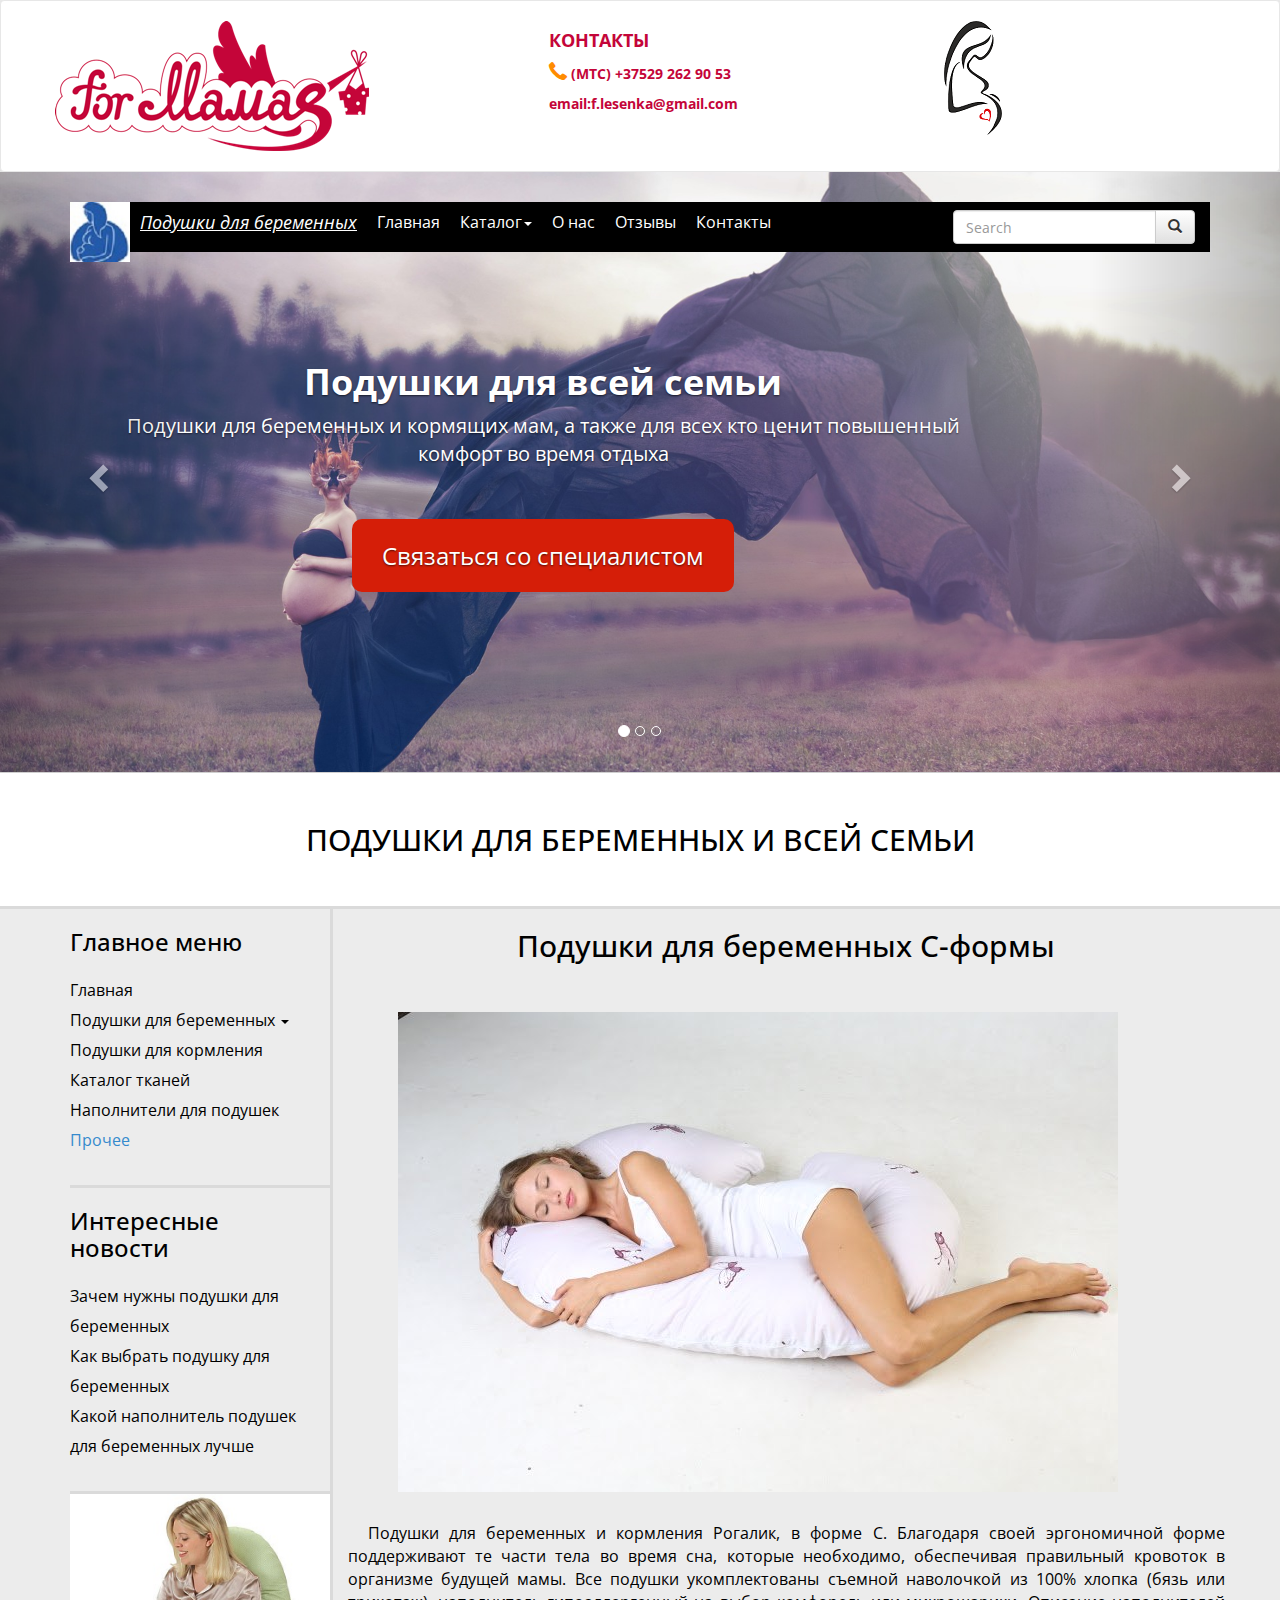
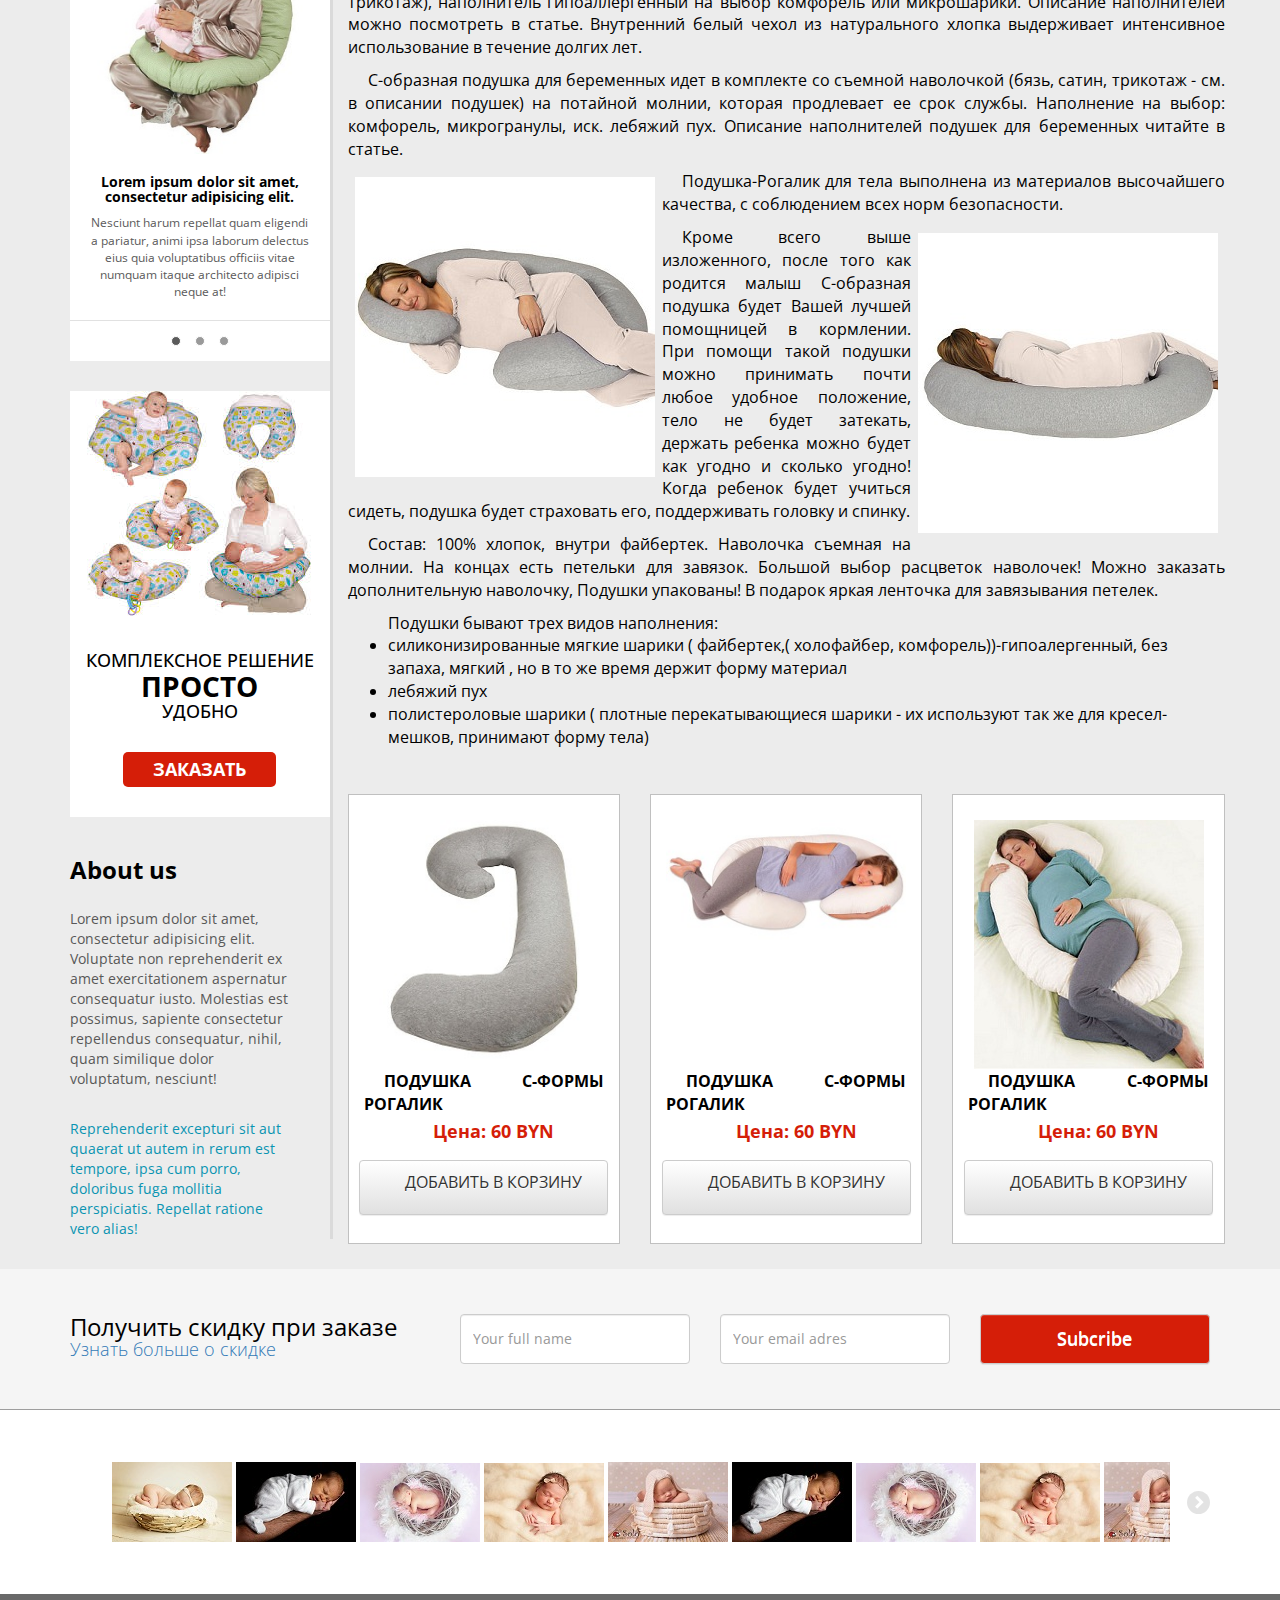
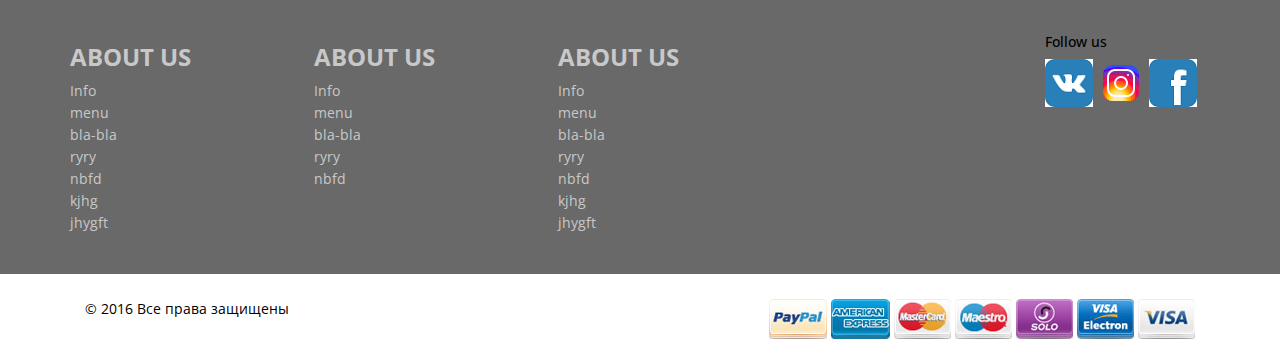
<file: podushka-C.html>
<!DOCTYPE html>
<html lang="en">
<head>
  <meta charset="utf-8">
  <meta http-equiv="X-UA-Compatible" content="IE=edge">
  <meta name="viewport" content="width=device-width, initial-scale=1">
  <title>Интернет-магазин</title>
  <link href='https://fonts.googleapis.com/css?family=Open+Sans:400,700&subset=latin,cyrillic' rel='stylesheet' type='text/css'>
  <link href="css/bootstrap.min.css" rel="stylesheet">
  <link rel="stylesheet" type="text/css" href="css/bootstrap-theme.css">
  <link href="css/custom.css" rel="stylesheet">
  <link href="css/elastislide.css" rel="stylesheet">
  <link rel="stylesheet" type="text/css" href="style_c.css">
  
 

    <!--[if lt IE 9]>
      <script src="https://oss.maxcdn.com/html5shiv/3.7.2/html5shiv.min.js"></script>
      <script src="https://oss.maxcdn.com/respond/1.4.2/respond.min.js"></script>
      <![endif]-->
    </head>
    <body>
     <header>
       <div class="menu-top">
         <nav class="navbar navbar-default">
          <div class="container">
            <!-- Brand and toggle get grouped for better mobile display -->
            <div class="row">
              <div class="col-sm-6 slogan">
                <img src="images/logo1.png" alt="">
                </div>
                <div class="col-sm-2 woman col-sm-push-3">
                <img src="images/woman.png" alt="">
             </div>
            
            <div class="col-sm-4 contacti col-sm-pull-3" >
             <h4>Контакты</h4>
            <p> <span class="glyphicon glyphicon-earphone" aria-hidden="true"></span>  (мтс) +37529 262 90 53</p>
            <p class="mail"> email:f.lesenka@gmail.com</p>
            </div>
            <!--<div class="col-md-3">  
              <ul class="nav navbar-nav navbar-right">
                <li><a href="#">Логин</a></li>
                <li><a href="#">Пароль</a></li>
                <li><a href="#" class="btn-red"> <span class="glyphicon glyphicon-shopping-cart"></span> Корзина</a></li>
              </ul>
            </div><!-- /.navbar-collapse -->
            </div>
             </div>
          </div><!-- /.container-fluid -->
        </nav>
      </div><!--/.menu-top-->
      <section class="menu-carousel">
       <div id="carousel" class="carousel fade" data-ride="carousel">
        <div class="main-menu">
         <nav class="navbar navbar-inverse">
          <div class="container">
            <div class="main-menu-bg">
              <!-- Brand and toggle get grouped for better mobile display -->
              <div class="navbar-header">
                <button type="button" class="navbar-toggle collapsed" data-toggle="collapse" data-target="#main-menu" aria-expanded="false">
                  <span class="sr-only">Toggle navigation</span>
                  <span class="icon-bar"></span>
                  <span class="icon-bar"></span>
                  <span class="icon-bar"></span>
                </button>
                <a class="navbar-brand" href="#"><img src="images/logo4.jpg" alt="Podushki"> <span class="span">Подушки для беременных</span></a>
              </div>


              <!-- Collect the nav links, forms, and other content for toggling -->
              <div class="collapse navbar-collapse" id="main-menu">
                <ul class="nav navbar-nav">

                  <li><a href="index.html">Главная</a></li>
                  <li class="dropdown">
                  <a href="#" class="dropdown-toggle" data-toggle="dropdown" role="button" aria-haspopup="true" aria-expanded="false"> Каталог<span class="caret"></span></a>
                  <ul class="dropdown-menu">
                    <li><a href="podushka-U.html#top">Подушки стандарт U-форма</a></li>
                    <li><a href="podushka-C.html#top">Подушки рогалик С-форма</a></li>
                    <li><a href="podushka-G.html#top">Подушки эксклюзив L-форма</a></li>
                     <li><a href="podushka-I.html#top">Подушки эксклюзив I-форма</a></li>
                    <li role="separator" class="divider"></li>
                    <li><a href="#">Различные маленькие подушки под живот</a></li>
                    <li role="separator" class="divider"></li>
                    <li><a href="#">Другие товары</a></li> </ul>
                  <li><a href="#">О нас</a></li>
                  <li><a href="#">Отзывы</a></li>
                  <li><a href="#">Контакты</a></li>
                  
                  

                </ul>

                <div class="nav navbar-nav navbar-right">
                  <form class="navbar-form navbar-left" role="search">
                    <div class="input-group">
                      <input type="text" class="form-control" placeholder="Search">
                      <span class="input-group-btn">

                        <button type="submit" class="btn btn-default"><i class="glyphicon glyphicon-search"></i></button>
                      </span>
                    </form>
                  </div>

                </div><!--/.main-menu-bg-->

              </div><!-- /.navbar-collapse -->
              <i class="search glyphicon glyphicon-search"></i>
            </div><!-- /.container- -->
          </nav>
        </div><!--/.main-menu-->

        <div class="carousel-indicators-wrap">
          <ol class="carousel-indicators">
            <li data-target="#carousel" data-slide-to="0" class="active"></li>
            <li data-target="#carousel" data-slide-to="1"></li>
            <li data-target="#carousel" data-slide-to="2"></li>
          </ol>
        </div><!--./carousel-indicators-wrap -->
        <!-- Wrapper for slides -->
        <div class="carousel-inner" role="listbox">
          <div class="item active">
            <!--<img src="images/1.jpg" alt="">-->
            <div class="bgslide1">
              <div class="container">
                <div class="carousel-caption">
                  <h1>Подушки для всей семьи</h1>
                  <p> Подушки для беременных и кормящих мам, а также для всех кто ценит повышенный комфорт во время отдыха  </p>
                  <a href="#" class="btn-red">Связаться со специалистом</a>
                </div>
              </div>
            </div>
          </div>
          <div class="item">
            <!--<img src="images/2.jpg" alt="">-->
            <div class="bgslide2">
              <div class="container">
                <div class="carousel-caption">
                  <h1>Подушки для кормления грудью и игр с малышом</h1>
                  <p>долго служат и доставляют радость не только маме, но и всем членам семьи</p>
                  <a href="#" class="btn-red">Cвязаться со специалистом</a>
                </div>
              </div>
            </div>
          </div>
          <div class="item">
            <!--<img src="images/3.jpg" alt="">-->
            <div class="bgslide3">
              <div class="container">
                <div class="carousel-caption">
                  <h1>Стандартные подушки по доступным ценам</h1>
                  <p> Подушка с которой не хочется расставаться</p>
                  <a href="#" class="btn-red">Cвязаться со специалистом</a>
                </div>
              </div>
            </div>
          </div>
        </div>

        <!-- Controls -->
        <a class="left carousel-control" href="#carousel" role="button" data-slide="prev">
          <span class="glyphicon glyphicon-chevron-left" aria-hidden="true"></span>
          <span class="sr-only">Previous</span>
        </a>
        <a class="right carousel-control" href="#carousel" role="button" data-slide="next">
          <span class="glyphicon glyphicon-chevron-right" aria-hidden="true"></span>
          <span class="sr-only">Next</span>
        </a>

      </section>
    </header>

    <section class="main-slogan">
      <div class="container">
        <h1>  ПОДУШКИ ДЛЯ БЕРЕМЕННЫХ И ВСЕЙ СЕМЬИ</h1>
      </div>
    </section> 
    <section class="main-content">
      <div class="container">
        <div class="row">
          <div class="col-md-9 col-md-push-3">
          <div class="row">
            <div class="content clearfix">
            <p> <a name="top"></a></p>
            <h2>Подушки для беременных C-формы </h2>
             <img src="images/C4-forma.jpg" alt=" подушка C-формы" class="centerimg">
             
            <p> Подушки для беременных и кормления Рогалик, в форме С.
Благодаря своей эргономичной форме поддерживают те части тела во время сна, которые необходимо, обеспечивая правильный кровоток в организме будущей мамы. Все подушки укомплектованы съемной наволочкой из 100% хлопка (бязь или трикотаж), наполнитель гипоаллергенный на выбор комфорель или микрошарики. Описание наполнителей можно посмотреть в статье. Внутренний белый чехол из натурального хлопка выдерживает интенсивное использование в течение долгих лет.</p>

            <p>C-образная подушка для беременных идет в комплекте со съемной наволочкой (бязь, сатин, трикотаж - см. в описании подушек) на потайной молнии, которая продлевает ее срок службы. Наполнение на выбор: комфорель, микрогранулы, иск. лебяжий пух. Описание наполнителей подушек для беременных читайте в статье.</p>

           <p> <img src="images/C2forma.jpg" alt="C2" class=leftimg> Подушка-Рогалик для тела выполнена из материалов высочайшего качества, с соблюдением всех норм безопасности. </p>
            
            <p> <img src="images/C3forma.jpg" alt="C3" class="rightimg"> Кроме всего выше изложенного, после того как родится малыш С-образная подушка будет Вашей лучшей помощницей в кормлении. При помощи такой подушки можно принимать почти любое удобное положение, тело не будет затекать, держать ребенка можно будет как угодно и сколько угодно! Когда ребенок будет учиться сидеть, подушка будет страховать его, поддерживать головку и спинку.</p>
            
            <p>Состав: 100% хлопок, внутри файбертек. Наволочка съемная на молнии. На концах есть петельки для завязок. Большой выбор расцветок наволочек! Можно заказать дополнительную наволочку, Подушки  упакованы! В подарок яркая ленточка для завязывания петелек.</p>
            
           <ul> Подушки бывают трех видов наполнения:
<li> силиконизированные мягкие шарики ( файбертек,( холофайбер, комфорель))-гипоалергенный, без запаха, мягкий , но в то же время держит форму материал</li>
<li>лебяжий пух</li>
<li>полистероловые шарики ( плотные перекатывающиеся шарики - их используют так же для кресел-мешков, принимают форму тела)</li>
</ul>
            </p>
            <div class="row">
              <div class="col-sm-4">
                <div class="product">
                  <div>
                    
                      <div class="product-img">
                        <a href="#"><img src="images/Cc-forma.jpg" alt="Подушка C-формы"></a>
                      </div><!--/.product-img-->
                      <p class="product-title">
                      <a href="#">Подушка C-формы Рогалик</a>
                      </p>
                      
                      <div class="product-buy">
                      <p class="product-price">
                        Цена: 60 BYN
                      </p>
                        <a href="#" class="btn btn-default"><p>Добавить в корзину</p></a>
                      </div><!--/.product-buy-->
                  </div>
                  </div><!--/.product-->
              </div><!--/.col-md-4-->
              <div class="col-sm-4">
                <div class="product">
                  <div>
                    
                      <div class="product-img">
                        <a href="#"><img src="images/C-forma.jpg" alt="Подушка U-формы"></a>
                      </div><!--/.product-img-->
                      <p class="product-title">
                      <a href="#">Подушка C-формы Рогалик</a>
                      </p>
                      
                      <div class="product-buy">
                      <p class="product-price">
                        Цена: 60 BYN
                      </p>
                        <a href="#" class="btn btn-default"><p>Добавить в корзину</p></a>
                      </div><!--/.product-buy-->
                  </div>
                  </div><!--/.product-->
              </div><!--/.col-md-4-->
              <div class="col-sm-4">
                <div class="product">
                  <div>
                    
                      <div class="product-img">
                        <a href="#"><img src="images/C1forma.jpg" alt="Подушка U-формы"></a>
                      </div><!--/.product-img-->
                      <p class="product-title">
                      <a href="#">Подушка C-формы Рогалик</a>
                      </p>
                      
                      <div class="product-buy">
                      <p class="product-price">
                        Цена: 60 BYN
                      </p>
                        <a href="#" class="btn btn-default"><p>Добавить в корзину</p></a>
                      </div><!--/.product-buy-->
                  </div>
                  </div><!--/.product-->
              </div><!--/.col-md-4-->
            </div><!--/.row-->
            </div><!--/.content-->

            </div>
         </div>
          <div class="col-md-3 col-md-pull-9">
<div class="sidebar">
              <div class="row">
                <div class="col-xs-6 col-md-12">
                  <div class="widget">
                    <h3>Главное меню</h3>
                    <ul>
                    <li><a href="index.html">Главная</a></li>
                      <li class="dropdown">
                  <a href="#" class="dropdown-toggle" data-toggle="dropdown" role="button" aria-haspopup="true" aria-expanded="false"> Подушки для беременных <span class="caret"></span></a>
                  <ul class="dropdown-menu">
                    <li><a href="podushka-U.html#top">Подушки стандарт U-форма</a></li>
                    <li><a href="podushka-C.html#top">Подушки рогалик С-форма</a></li>
                    <li><a href="podushka-G.html#top">Подушки эксклюзив L-форма</a></li>
                     <li><a href="podushka-I.html#top">Подушки  I-форма</a></li>
                    <li role="separator" class="divider"></li>
                    <li><a href="#">Различные маленькие подушки под живот</a></li>
                    </ul>
                    <li role="separator" class="divider"></li>
                      <li><a href="kormlenie.html#top">Подушки для кормления</a></li>
                      <li><a href="katalog_tkaney.html#top">Каталог тканей</a></li>
                      <li><a href="">Наполнители для подушек</a></li>
                      <li class="more"><a href="">Прочее</a></li>
                    </ul>
                  </div><!--/.widget-->
                </div>
                <div class="col-xs-6 col-md-12">
                  <div class="widget">
                    <h3>Интересные новости</h3>
                    <ul>
                      <li><a href="">Зачем нужны подушки для беременных</a></li>
                      <li><a href="">Как выбрать подушку для беременных</a></li>
                      <li><a href="">Какой наполнитель подушек для беременных лучше</a></li>
                    
                    </ul>
                  </div><!--/.widget-->
                </div>
              </div><!--/.row-->
              <div class="row">
                <div class="col-md-12 col-xs-6 text-center">
 <div id="carousel-sidebar" class="carousel slide" data-ride="carousel">
  <!-- Wrapper for slides -->
  <div class="carousel-inner" role="listbox">
    <div class="item active">
      <img src="images/slide1.jpg" alt="">
    <div class="sidebar-carousel-caption">
      <div>
        <h4>Lorem ipsum dolor sit amet, consectetur adipisicing elit. </h4>
        <p>Nesciunt harum repellat quam eligendi a pariatur, animi ipsa laborum delectus eius quia voluptatibus officiis vitae numquam itaque architecto adipisci neque at!</p>
        </div>
      </div>
    </div>
    <div class="item">
      <img src="images/slide2.jpg" alt="">
      <div class="sidebar-carousel-caption">
      <div>
        <h4>Lorem ipsum dolor sit amet, consectetur adipisicing elit. </h4>
        <p>Nesciunt harum repellat quam eligendi a pariatur, animi ipsa laborum delectus eius quia voluptatibus officiis vitae numquam itaque architecto adipisci neque at!</p>
        </div>
      </div>
    </div>
    <div class="item">
      <img src="images/slide3.jpg" alt="">
      <div class="sidebar-carousel-caption">
      <div>
        <h4>Lorem ipsum dolor sit amet, consectetur adipisicing elit. </h4>
        <p>Nesciunt harum repellat quam eligendi a pariatur, animi ipsa laborum delectus eius quia voluptatibus officiis vitae numquam itaque architecto adipisci neque at!</p>
        </div>
      </div>
    </div>
  </div>
  <!-- Indicators -->
  
<ol class="carousel-indicators">
    <li data-target="#carousel-sidebar" data-slide-to="0" class="active"></li>
    <li data-target="#carousel-sidebar" data-slide-to="1"></li>
    <li data-target="#carousel-sidebar" data-slide-to="2"></li>
  </ol>
</div><!--#carousel-sidebar-->
             </div>         
             <div class="col-md-12 col-xs-6 text-center">
              <div class="banner">
          <img src="images/baner.jpg" alt="">
          <h3> Комплексное решение</h3>
          <h2>Просто</h2>
          <h3>Удобно</h3>
          <a href="#" class="btn-red">Заказать</a>
          </div>
          </div>
          </div>
          <div class="about">
            <h3>About us</h3>
            <p>Lorem ipsum dolor sit amet, consectetur adipisicing elit. Voluptate non reprehenderit ex amet exercitationem aspernatur consequatur iusto. Molestias est possimus, sapiente consectetur repellendus consequatur, nihil, quam similique dolor voluptatum, nesciunt!</p>
            <p><span>Reprehenderit excepturi sit aut quaerat ut autem in rerum est tempore, ipsa cum porro, doloribus fuga mollitia perspiciatis. Repellat ratione vero alias!</span></p>
          </div>
        </div>
        </div>
       </div><!--/.sidebar-->
  </div>
</section>


<section class="bottom-content">
  <div class="container">
    <div class="row">
      <div class="col-md-4">
        <h3>Получить скидку при заказе</h3>
        <h4><a href=""> Узнать больше о скидке</a></h4>
      </div><!--/.col-md-4-->
      <div class="col-md-8">
        <form  class="form-inline">
        <div class="row">
          <div class="form-group col-sm-4">
            <input type="text" name="name" class="form-control" placeholder="Your full name">
          </div><!--/.form-group col-sm-4-->
          <div class="form-group col-sm-4">
            <input type="email" name="email" class="form-control" placeholder="Your email adres">
          </div><!--/.form-group col-sm-4-->
          <div class="form-group col-sm-4">
            <button type="submit" class="btn btn-default"><span>Subcribe</button>
          </div><!--/.form-group col-sm-4-->
        </div><!--/.row-->
        </form>
      </div><!--/.col-md-8-->
    </div><!--/.row-->
  </div><!--/.container-->
</section>

<div class="bottom-slider">
    <div class="container">
      <ul id="elastislide" class="elastislide-list">
        <li><a href="#"><img src="images/footer-slider1.jpg" alt="partner1" /></a></li>
        <li><a href="#"><img src="images/footer-slider2.jpg" alt="partner1" /></a></li>
        <li><a href="#"><img src="images/footer-slider3.jpg" alt="partner1" /></a></li>
        <li><a href="#"><img src="images/footer-slider4.jpg" alt="partner1" /></a></li>
        <li><a href="#"><img src="images/footer-slider5.jpg" alt="partner1" /></a></li>
        <li><a href="#"><img src="images/footer-slider2.jpg" alt="partner1" /></a></li>
        <li><a href="#"><img src="images/footer-slider3.jpg" alt="partner1" /></a></li>
        <li><a href="#"><img src="images/footer-slider4.jpg" alt="partner1" /></a></li>
        <li><a href="#"><img src="images/footer-slider5.jpg" alt="partner1" /></a></li>
        <li><a href="#"><img src="images/footer-slider2.jpg" alt="partner1" /></a></li>
        <li><a href="#"><img src="images/footer-slider3.jpg" alt="partner1" /></a></li>
        <li><a href="#"><img src="images/footer-slider5.jpg" alt="partner1" /></a></li>
        <li><a href="#"><img src="images/footer-slider1.jpg" alt="partner1" /></a></li>
        <li><a href="#"><img src="images/footer-slider2.jpg" alt="partner1" /></a></li>
        <li><a href="#"><img src="images/footer-slider1.jpg" alt="partner1" /></a></li>
        <li><a href="#"><img src="images/footer-slider2.jpg" alt="partner1" /></a></li>
        <li><a href="#"><img src="images/footer-slider3.jpg" alt="partner1" /></a></li>
        <li><a href="#"><img src="images/footer-slider4.jpg" alt="partner1" /></a></li>
        <li><a href="#"><img src="images/footer-slider5.jpg" alt="partner1" /></a></li>
        <li><a href="#"><img src="images/footer-slider2.jpg" alt="partner1" /></a></li>
        <li><a href="#"><img src="images/footer-slider3.jpg" alt="partner1" /></a></li>
        <li><a href="#"><img src="images/footer-slider4.jpg" alt="partner1" /></a></li>
        <li><a href="#"><img src="images/footer-slider5.jpg" alt="partner1" /></a></li>
        <li><a href="#"><img src="images/footer-slider2.jpg" alt="partner1" /></a></li>
        <li><a href="#"><img src="images/footer-slider3.jpg" alt="partner1" /></a></li>
        <li><a href="#"><img src="images/footer-slider5.jpg" alt="partner1" /></a></li>
        <li><a href="#"><img src="images/footer-slider1.jpg" alt="partner1" /></a></li>
        <li><a href="#"><img src="images/footer-slider2.jpg" alt="partner1" /></a></li>
        <li><a href="#"><img src="images/footer-slider3.jpg" alt="partner1" /></a></li>
        <li><a href="#"><img src="images/footer-slider4.jpg" alt="partner1" /></a></li>
      </ul>
    </div>
  </div><!-- /.bottom-slider -->
<footer>
	<div class="footer-menu">
		<div class="container">
			<div class="row">
				<div class="col-md-10">
					<div class="row">
					<div class="col-md-3 col-xs-6">
						<h3>About us</h3>
						<ul>
							<li><a href="#">Info</a> </li>
							<li><a href="#"> menu</a></li>
							<li><a href="#"> bla-bla</a></li>
							<li><a href="#"> ryry</a></li>
							<li><a href="#"> nbfd</a></li>
							<li><a href="#">kjhg</a></li>
							<li><a href="#">jhygft</a></li>
						</ul>
					</div><!--/.col-md-3-->
					<div class="clearfix visible-xs-block visible-sm-block">
						<div class="col-sm-3 col-xs-6">
						<h3>About us</h3>
						<ul>
							<li><a href="#">Info</a> </li>
							<li><a href="#"> menu</a></li>
							<li><a href="#"> bla-bla</a></li>
							
					</div><!--/.col-md-3-->
					</div>
					<div class="col-sm-3 col-xs-6">
						<h3>About us</h3>
						<ul>
							<li><a href="#">Info</a> </li>
							<li><a href="#"> menu</a></li>
							<li><a href="#"> bla-bla</a></li>
							<li><a href="#"> ryry</a></li>
							<li><a href="#"> nbfd</a></li>
							
					</div><!--/.col-md-3-->
					<div class="col-sm-3 col-xs-6">
						<h3>About us</h3>
						<ul>
							<li><a href="#">Info</a> </li>
							<li><a href="#"> menu</a></li>
							<li><a href="#"> bla-bla</a></li>
							<li><a href="#"> ryry</a></li>
							<li><a href="#"> nbfd</a></li>
							<li><a href="#">kjhg</a></li>
							<li><a href="#">jhygft</a></li>
					</div><!--/.col-md-3-->
					</div><!--/.row-->
				</div><!--/.col-md-10-->
				<div class="col-md-2">
					<h5>Follow us</h5>
					<div class="social-icons">
						<a href="#"><img src="images/VKontakte Filled-50.png" alt=""></a>
						<a href="#"><img src="images/Instagram-48.png" alt=""></a>
						<a href="#"><img src="images/Facebook Filled-50.png" alt=""></a>
					</div><!--/.social-icons-->
				</div><!--/.col-md-2-->
			</div>
		</div>
	</div><!--/.footer-menu-->
</footer>
<div class="footer-copyright">	
<div class="container">
	<div class="col-md-4">
		<p> &copy 2016 Все права защищены </p>
	</div><!--/.col-md-4-->
	
	<div class="col-md-8 text-right pay">
		<a href="#"><img src="images/pay1.jpg" alt=""></a>
		<a href="#"><img src="images/pay2.jpg" alt=""></a>
		<a href="#"><img src="images/pay3.jpg" alt=""></a>
		<a href="#"><img src="images/pay4.jpg" alt=""></a>
		<a href="#"><img src="images/pay5.jpg" alt=""></a>
		<a href="#"><img src="images/pay6.jpg" alt=""></a>
		<a href="#"><img src="images/pay7.jpg" alt=""></a>
	</div><!--/.col-md-8-->
	
</div><!--/.container-->
</div><!--/.foote-copyright-->


<script src="js/modernizr.custom.17475.js"></script>
<script src="https://ajax.googleapis.com/ajax/libs/jquery/1.11.3/jquery.min.js"></script>
<script src="js/bootstrap.min.js"></script>
<script src="js/jquery.elastislide.js"></script>
<script src="js/scripts.js"></script>

</body>
</html>
</file>
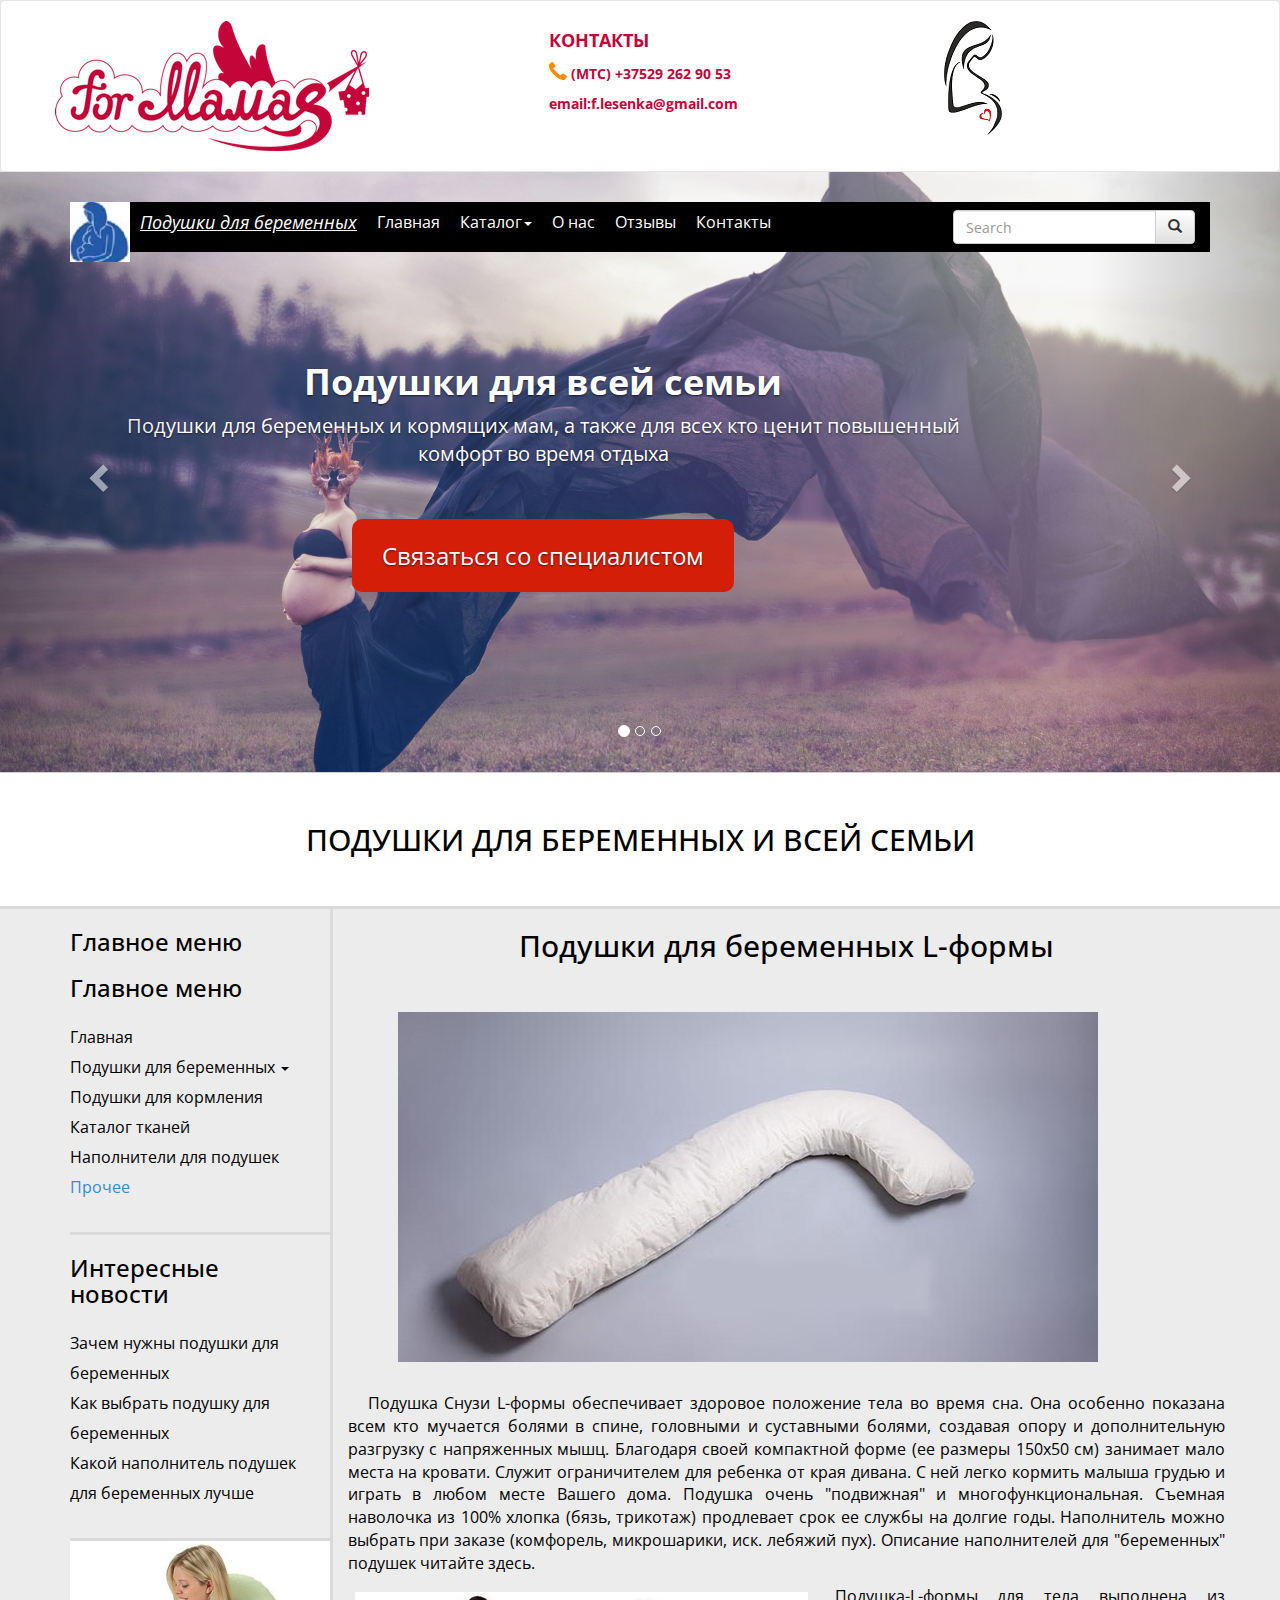
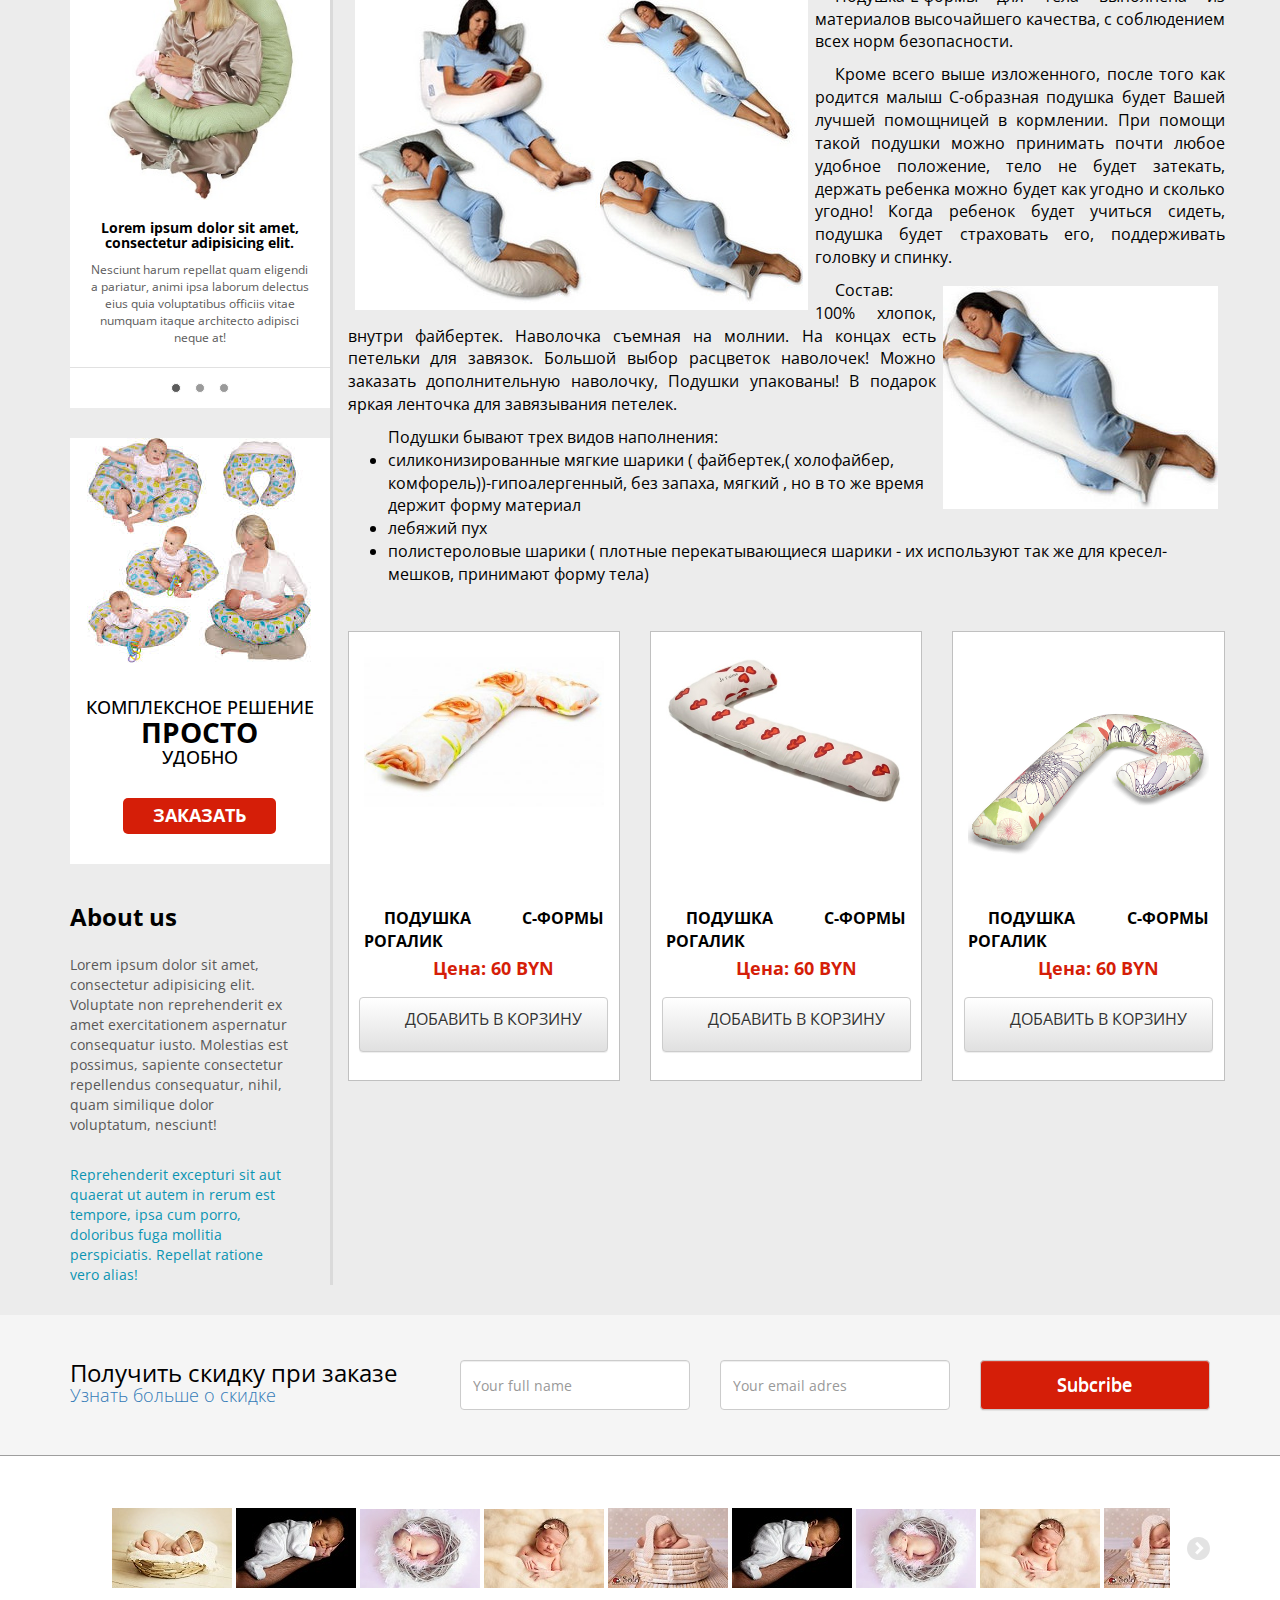
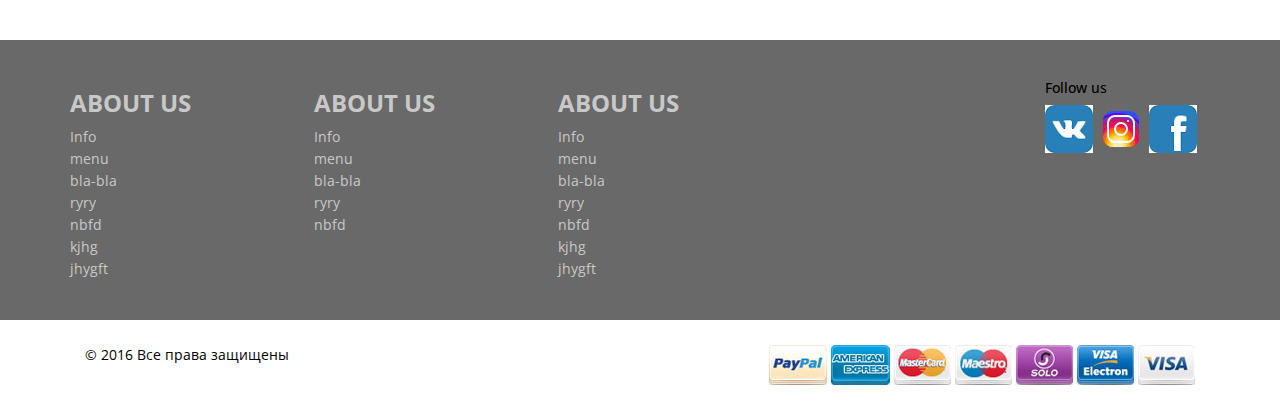
<file: podushka-G.html>
<!DOCTYPE html>
<html lang="en">
<head>
  <meta charset="utf-8">
  <meta http-equiv="X-UA-Compatible" content="IE=edge">
  <meta name="viewport" content="width=device-width, initial-scale=1">
  <title>Интернет-магазин</title>
  <link href='https://fonts.googleapis.com/css?family=Open+Sans:400,700&subset=latin,cyrillic' rel='stylesheet' type='text/css'>
  <link href="css/bootstrap.min.css" rel="stylesheet">
  <link rel="stylesheet" type="text/css" href="css/bootstrap-theme.css">
  <link href="css/custom.css" rel="stylesheet">
  <link href="css/elastislide.css" rel="stylesheet">
  <link rel="stylesheet" type="text/css" href="style_g.css">
  
 

    <!--[if lt IE 9]>
      <script src="https://oss.maxcdn.com/html5shiv/3.7.2/html5shiv.min.js"></script>
      <script src="https://oss.maxcdn.com/respond/1.4.2/respond.min.js"></script>
      <![endif]-->
    </head>
    <body>
     <header>
       <div class="menu-top">
         <nav class="navbar navbar-default">
          <div class="container">
            <!-- Brand and toggle get grouped for better mobile display -->
            <div class="row">
              <div class="col-sm-6 slogan">
                <img src="images/logo1.png" alt="">
                </div>
                <div class="col-sm-2 woman col-sm-push-3">
                <img src="images/woman.png" alt="">
             </div>
            
            <div class="col-sm-4 contacti col-sm-pull-3" >
             <h4>Контакты</h4>
            <p> <span class="glyphicon glyphicon-earphone" aria-hidden="true"></span>  (мтс) +37529 262 90 53</p>
            <p class="mail"> email:f.lesenka@gmail.com</p>
            </div>
            <!--<div class="col-md-3">  
              <ul class="nav navbar-nav navbar-right">
                <li><a href="#">Логин</a></li>
                <li><a href="#">Пароль</a></li>
                <li><a href="#" class="btn-red"> <span class="glyphicon glyphicon-shopping-cart"></span> Корзина</a></li>
              </ul>
            </div><!-- /.navbar-collapse -->
            </div>
             </div>
          </div><!-- /.container-fluid -->
        </nav>
      </div><!--/.menu-top-->
      <section class="menu-carousel">
       <div id="carousel" class="carousel fade" data-ride="carousel">
        <div class="main-menu">
         <nav class="navbar navbar-inverse">
          <div class="container">
            <div class="main-menu-bg">
              <!-- Brand and toggle get grouped for better mobile display -->
              <div class="navbar-header">
                <button type="button" class="navbar-toggle collapsed" data-toggle="collapse" data-target="#main-menu" aria-expanded="false">
                  <span class="sr-only">Toggle navigation</span>
                  <span class="icon-bar"></span>
                  <span class="icon-bar"></span>
                  <span class="icon-bar"></span>
                </button>
                <a class="navbar-brand" href="#"><img src="images/logo4.jpg" alt="Podushki"> <span class="span">Подушки для беременных</span></a>
              </div>


              <!-- Collect the nav links, forms, and other content for toggling -->
              <div class="collapse navbar-collapse" id="main-menu">
                <ul class="nav navbar-nav">

                 <li><a href="index.html">Главная</a></li>
                  <li class="dropdown">
                  <a href="#" class="dropdown-toggle" data-toggle="dropdown" role="button" aria-haspopup="true" aria-expanded="false"> Каталог<span class="caret"></span></a>
                  <ul class="dropdown-menu">
                    <li><a href="podushka-U.html#top">Подушки стандарт U-форма</a></li>
                    <li><a href="podushka-C.html#top">Подушки рогалик С-форма</a></li>
                    <li><a href="podushka-G.html#top">Подушки эксклюзив L-форма</a></li>
                     <li><a href="podushka-I.html#top">Подушки эксклюзив I-форма</a></li>
                    <li role="separator" class="divider"></li>
                    <li><a href="#">Различные маленькие подушки под живот</a></li>
                    <li role="separator" class="divider"></li>
                    <li><a href="#">Другие товары</a></li> </ul>
                  <li><a href="#">О нас</a></li>
                  <li><a href="#">Отзывы</a></li>
                  <li><a href="#">Контакты</a></li>
                  
                  

                </ul>

                <div class="nav navbar-nav navbar-right">
                  <form class="navbar-form navbar-left" role="search">
                    <div class="input-group">
                      <input type="text" class="form-control" placeholder="Search">
                      <span class="input-group-btn">

                        <button type="submit" class="btn btn-default"><i class="glyphicon glyphicon-search"></i></button>
                      </span>
                    </form>
                  </div>

                </div><!--/.main-menu-bg-->

              </div><!-- /.navbar-collapse -->
              <i class="search glyphicon glyphicon-search"></i>
            </div><!-- /.container- -->
          </nav>
        </div><!--/.main-menu-->

        <div class="carousel-indicators-wrap">
          <ol class="carousel-indicators">
            <li data-target="#carousel" data-slide-to="0" class="active"></li>
            <li data-target="#carousel" data-slide-to="1"></li>
            <li data-target="#carousel" data-slide-to="2"></li>
          </ol>
        </div><!--./carousel-indicators-wrap -->
        <!-- Wrapper for slides -->
        <div class="carousel-inner" role="listbox">
          <div class="item active">
            <!--<img src="images/1.jpg" alt="">-->
            <div class="bgslide1">
              <div class="container">
                <div class="carousel-caption">
                  <h1>Подушки для всей семьи</h1>
                  <p> Подушки для беременных и кормящих мам, а также для всех кто ценит повышенный комфорт во время отдыха  </p>
                  <a href="#" class="btn-red">Связаться со специалистом</a>
                </div>
              </div>
            </div>
          </div>
          <div class="item">
            <!--<img src="images/2.jpg" alt="">-->
            <div class="bgslide2">
              <div class="container">
                <div class="carousel-caption">
                  <h1>Подушки для кормления грудью и игр с малышом</h1>
                  <p>долго служат и доставляют радость не только маме, но и всем членам семьи</p>
                  <a href="#" class="btn-red">Cвязаться со специалистом</a>
                </div>
              </div>
            </div>
          </div>
          <div class="item">
            <!--<img src="images/3.jpg" alt="">-->
            <div class="bgslide3">
              <div class="container">
                <div class="carousel-caption">
                  <h1>Стандартные подушки по доступным ценам</h1>
                  <p> Подушка с которой не хочется расставаться</p>
                  <a href="#" class="btn-red">Cвязаться со специалистом</a>
                </div>
              </div>
            </div>
          </div>
        </div>

        <!-- Controls -->
        <a class="left carousel-control" href="#carousel" role="button" data-slide="prev">
          <span class="glyphicon glyphicon-chevron-left" aria-hidden="true"></span>
          <span class="sr-only">Previous</span>
        </a>
        <a class="right carousel-control" href="#carousel" role="button" data-slide="next">
          <span class="glyphicon glyphicon-chevron-right" aria-hidden="true"></span>
          <span class="sr-only">Next</span>
        </a>

      </section>
    </header>

    <section class="main-slogan">
      <div class="container">
        <h1>  ПОДУШКИ ДЛЯ БЕРЕМЕННЫХ И ВСЕЙ СЕМЬИ</h1>
      </div>
    </section> 
    <section class="main-content">
      <div class="container">
        <div class="row">
          <div class="col-sm-9 col-md-push-3">
          <div class="row">
            <div class="content clearfix">
            <p> <a name="top"></a></p>
            <h2>Подушки для беременных L-формы </h2>
             <img src="images/L-forma.jpg" alt=" подушка L-формы" class="centerimg">
             
            <p>Подушка Снузи L-формы обеспечивает здоровое положение тела во время сна. Она особенно показана всем кто мучается болями в спине, головными и суставными болями, создавая опору и дополнительную разгрузку с напряженных мышц. Благодаря своей компактной форме (ее размеры 150х50 см) занимает мало места на кровати. Служит ограничителем для ребенка от края дивана. С ней легко кормить малыша грудью и играть в любом месте Вашего дома. Подушка очень "подвижная" и многофункциональная. Съемная наволочка из 100% хлопка (бязь, трикотаж) продлевает срок ее службы на долгие годы. Наполнитель можно выбрать при заказе (комфорель, микрошарики, иск. лебяжий пух). Описание наполнителей для "беременных" подушек читайте здесь.</p>
            <p> <img src="images/L1-forma.jpg" alt="C2" class=leftimg> Подушка-L-формы для тела выполнена из материалов высочайшего качества, с соблюдением всех норм безопасности. </p>
            
            <p> Кроме всего выше изложенного, после того как родится малыш С-образная подушка будет Вашей лучшей помощницей в кормлении. При помощи такой подушки можно принимать почти любое удобное положение, тело не будет затекать, держать ребенка можно будет как угодно и сколько угодно! Когда ребенок будет учиться сидеть, подушка будет страховать его, поддерживать головку и спинку.</p>
            
            <p><img src="images/L2-forma.jpg" alt="C3" class="rightimg"> 
            Состав: 100% хлопок, внутри файбертек. Наволочка съемная на молнии. На концах есть петельки для завязок. Большой выбор расцветок наволочек! Можно заказать дополнительную наволочку, Подушки  упакованы! В подарок яркая ленточка для завязывания петелек.</p>
            
           <ul> Подушки бывают трех видов наполнения:
<li> силиконизированные мягкие шарики ( файбертек,( холофайбер, комфорель))-гипоалергенный, без запаха, мягкий , но в то же время держит форму материал</li>
<li>лебяжий пух</li>
<li>полистероловые шарики ( плотные перекатывающиеся шарики - их используют так же для кресел-мешков, принимают форму тела)</li>
</ul>
            </p>
            <div class="row">
              <div class="col-sm-4">
                <div class="product">
                  <div>
                    
                      <div class="product-img">
                        <a href="#"><img src="images/L3-forma.jpg" alt="Подушка L-формы"></a>
                      </div><!--/.product-img-->
                      <p class="product-title">
                      <a href="#">Подушка C-формы Рогалик</a>
                      </p>
                      
                      <div class="product-buy">
                      <p class="product-price">
                        Цена: 60 BYN
                      </p>
                        <a href="#" class="btn btn-default"><p>Добавить в корзину</p></a>
                      </div><!--/.product-buy-->
                  </div>
                  </div><!--/.product-->
              </div><!--/.col-md-4-->
              <div class="col-sm-4">
                <div class="product">
                  <div>
                    
                      <div class="product-img">
                        <a href="#"><img src="images/L4-forma.jpg" alt="Подушка L-формы"></a>
                      </div><!--/.product-img-->
                      <p class="product-title">
                      <a href="#">Подушка C-формы Рогалик</a>
                      </p>
                      
                      <div class="product-buy">
                      <p class="product-price">
                        Цена: 60 BYN
                      </p>
                        <a href="#" class="btn btn-default"><p>Добавить в корзину</p></a>
                      </div><!--/.product-buy-->
                  </div>
                  </div><!--/.product-->
              </div><!--/.col-md-4-->
              <div class="col-sm-4">
                <div class="product">
                  <div>
                    
                      <div class="product-img">
                        <a href="#"><img src="images/L5-forma.jpg" alt="Подушка L-формы"></a>
                      </div><!--/.product-img-->
                      <p class="product-title">
                      <a href="#">Подушка C-формы Рогалик</a>
                      </p>
                      
                      <div class="product-buy">
                      <p class="product-price">
                        Цена: 60 BYN
                      </p>
                        <a href="#" class="btn btn-default"><p>Добавить в корзину</p></a>
                      </div><!--/.product-buy-->
                  </div>
                  </div><!--/.product-->
              </div><!--/.col-md-4-->
            </div><!--/.row-->
            </div><!--/.content-->

            </div>
         </div>
          <div class="col-md-3 col-md-pull-9">
<div class="sidebar">
              <div class="row">
                <div class="col-xs-6 col-md-12">
                  <div class="widget">
                    <h3>Главное меню</h3>
                    <h3>Главное меню</h3>
                    <ul>
                    <li><a href="index.html">Главная</a></li>
                      <li class="dropdown">
                  <a href="#" class="dropdown-toggle" data-toggle="dropdown" role="button" aria-haspopup="true" aria-expanded="false"> Подушки для беременных <span class="caret"></span></a>
                  <ul class="dropdown-menu">
                    <li><a href="podushka-U.html#top">Подушки стандарт U-форма</a></li>
                    <li><a href="podushka-C.html#top">Подушки рогалик С-форма</a></li>
                    <li><a href="podushka-G.html#top">Подушки эксклюзив L-форма</a></li>
                     <li><a href="podushka-I.html#top">Подушки  I-форма</a></li>
                    <li role="separator" class="divider"></li>
                    <li><a href="#">Различные маленькие подушки под живот</a></li>
                    </ul>
                    <li role="separator" class="divider"></li>
                      <li><a href="kormlenie.html#top">Подушки для кормления</a></li>
                      <li><a href="katalog_tkaney.html#top">Каталог тканей</a></li>
                      <li><a href="">Наполнители для подушек</a></li>
                      <li class="more"><a href="">Прочее</a></li>
                    </ul>
                  </div><!--/.widget-->
                </div>
                <div class="col-xs-6 col-md-12">
                  <div class="widget">
                    <h3>Интересные новости</h3>
                    <ul>
                      <li><a href="">Зачем нужны подушки для беременных</a></li>
                      <li><a href="">Как выбрать подушку для беременных</a></li>
                      <li><a href="">Какой наполнитель подушек для беременных лучше</a></li>
                    
                    </ul>
                  </div><!--/.widget-->
                </div>
              </div><!--/.row-->
              <div class="row">
                <div class="col-md-12 col-xs-6 text-center">
 <div id="carousel-sidebar" class="carousel slide" data-ride="carousel">
  <!-- Wrapper for slides -->
  <div class="carousel-inner" role="listbox">
    <div class="item active">
      <img src="images/slide1.jpg" alt="">
    <div class="sidebar-carousel-caption">
      <div>
        <h4>Lorem ipsum dolor sit amet, consectetur adipisicing elit. </h4>
        <p>Nesciunt harum repellat quam eligendi a pariatur, animi ipsa laborum delectus eius quia voluptatibus officiis vitae numquam itaque architecto adipisci neque at!</p>
        </div>
      </div>
    </div>
    <div class="item">
      <img src="images/slide2.jpg" alt="">
      <div class="sidebar-carousel-caption">
      <div>
        <h4>Lorem ipsum dolor sit amet, consectetur adipisicing elit. </h4>
        <p>Nesciunt harum repellat quam eligendi a pariatur, animi ipsa laborum delectus eius quia voluptatibus officiis vitae numquam itaque architecto adipisci neque at!</p>
        </div>
      </div>
    </div>
    <div class="item">
      <img src="images/slide3.jpg" alt="">
      <div class="sidebar-carousel-caption">
      <div>
        <h4>Lorem ipsum dolor sit amet, consectetur adipisicing elit. </h4>
        <p>Nesciunt harum repellat quam eligendi a pariatur, animi ipsa laborum delectus eius quia voluptatibus officiis vitae numquam itaque architecto adipisci neque at!</p>
        </div>
      </div>
    </div>
  </div>
  <!-- Indicators -->
  
<ol class="carousel-indicators">
    <li data-target="#carousel-sidebar" data-slide-to="0" class="active"></li>
    <li data-target="#carousel-sidebar" data-slide-to="1"></li>
    <li data-target="#carousel-sidebar" data-slide-to="2"></li>
  </ol>
</div><!--#carousel-sidebar-->
             </div>         
             <div class="col-md-12 col-xs-6 text-center">
              <div class="banner">
          <img src="images/baner.jpg" alt="">
          <h3> Комплексное решение</h3>
          <h2>Просто</h2>
          <h3>Удобно</h3>
          <a href="#" class="btn-red">Заказать</a>
          </div>
          </div>
          </div>
          <div class="about">
            <h3>About us</h3>
            <p>Lorem ipsum dolor sit amet, consectetur adipisicing elit. Voluptate non reprehenderit ex amet exercitationem aspernatur consequatur iusto. Molestias est possimus, sapiente consectetur repellendus consequatur, nihil, quam similique dolor voluptatum, nesciunt!</p>
            <p><span>Reprehenderit excepturi sit aut quaerat ut autem in rerum est tempore, ipsa cum porro, doloribus fuga mollitia perspiciatis. Repellat ratione vero alias!</span></p>
          </div>
        </div>
        </div>
       </div><!--/.sidebar-->
  </div>
</section>


<section class="bottom-content">
  <div class="container">
    <div class="row">
      <div class="col-md-4">
        <h3>Получить скидку при заказе</h3>
        <h4><a href=""> Узнать больше о скидке</a></h4>
      </div><!--/.col-md-4-->
      <div class="col-md-8">
        <form  class="form-inline">
        <div class="row">
          <div class="form-group col-sm-4">
            <input type="text" name="name" class="form-control" placeholder="Your full name">
          </div><!--/.form-group col-sm-4-->
          <div class="form-group col-sm-4">
            <input type="email" name="email" class="form-control" placeholder="Your email adres">
          </div><!--/.form-group col-sm-4-->
          <div class="form-group col-sm-4">
            <button type="submit" class="btn btn-default"><span>Subcribe</button>
          </div><!--/.form-group col-sm-4-->
        </div><!--/.row-->
        </form>
      </div><!--/.col-md-8-->
    </div><!--/.row-->
  </div><!--/.container-->
</section>

<div class="bottom-slider">
    <div class="container">
      <ul id="elastislide" class="elastislide-list">
        <li><a href="#"><img src="images/footer-slider1.jpg" alt="partner1" /></a></li>
        <li><a href="#"><img src="images/footer-slider2.jpg" alt="partner1" /></a></li>
        <li><a href="#"><img src="images/footer-slider3.jpg" alt="partner1" /></a></li>
        <li><a href="#"><img src="images/footer-slider4.jpg" alt="partner1" /></a></li>
        <li><a href="#"><img src="images/footer-slider5.jpg" alt="partner1" /></a></li>
        <li><a href="#"><img src="images/footer-slider2.jpg" alt="partner1" /></a></li>
        <li><a href="#"><img src="images/footer-slider3.jpg" alt="partner1" /></a></li>
        <li><a href="#"><img src="images/footer-slider4.jpg" alt="partner1" /></a></li>
        <li><a href="#"><img src="images/footer-slider5.jpg" alt="partner1" /></a></li>
        <li><a href="#"><img src="images/footer-slider2.jpg" alt="partner1" /></a></li>
        <li><a href="#"><img src="images/footer-slider3.jpg" alt="partner1" /></a></li>
        <li><a href="#"><img src="images/footer-slider5.jpg" alt="partner1" /></a></li>
        <li><a href="#"><img src="images/footer-slider1.jpg" alt="partner1" /></a></li>
        <li><a href="#"><img src="images/footer-slider2.jpg" alt="partner1" /></a></li>
        <li><a href="#"><img src="images/footer-slider1.jpg" alt="partner1" /></a></li>
        <li><a href="#"><img src="images/footer-slider2.jpg" alt="partner1" /></a></li>
        <li><a href="#"><img src="images/footer-slider3.jpg" alt="partner1" /></a></li>
        <li><a href="#"><img src="images/footer-slider4.jpg" alt="partner1" /></a></li>
        <li><a href="#"><img src="images/footer-slider5.jpg" alt="partner1" /></a></li>
        <li><a href="#"><img src="images/footer-slider2.jpg" alt="partner1" /></a></li>
        <li><a href="#"><img src="images/footer-slider3.jpg" alt="partner1" /></a></li>
        <li><a href="#"><img src="images/footer-slider4.jpg" alt="partner1" /></a></li>
        <li><a href="#"><img src="images/footer-slider5.jpg" alt="partner1" /></a></li>
        <li><a href="#"><img src="images/footer-slider2.jpg" alt="partner1" /></a></li>
        <li><a href="#"><img src="images/footer-slider3.jpg" alt="partner1" /></a></li>
        <li><a href="#"><img src="images/footer-slider5.jpg" alt="partner1" /></a></li>
        <li><a href="#"><img src="images/footer-slider1.jpg" alt="partner1" /></a></li>
        <li><a href="#"><img src="images/footer-slider2.jpg" alt="partner1" /></a></li>
        <li><a href="#"><img src="images/footer-slider3.jpg" alt="partner1" /></a></li>
        <li><a href="#"><img src="images/footer-slider4.jpg" alt="partner1" /></a></li>
      </ul>
    </div>
  </div><!-- /.bottom-slider -->
<footer>
	<div class="footer-menu">
		<div class="container">
			<div class="row">
				<div class="col-md-10">
					<div class="row">
					<div class="col-md-3 col-xs-6">
						<h3>About us</h3>
						<ul>
							<li><a href="#">Info</a> </li>
							<li><a href="#"> menu</a></li>
							<li><a href="#"> bla-bla</a></li>
							<li><a href="#"> ryry</a></li>
							<li><a href="#"> nbfd</a></li>
							<li><a href="#">kjhg</a></li>
							<li><a href="#">jhygft</a></li>
						</ul>
					</div><!--/.col-md-3-->
					<div class="clearfix visible-xs-block visible-sm-block">
						<div class="col-sm-3 col-xs-6">
						<h3>About us</h3>
						<ul>
							<li><a href="#">Info</a> </li>
							<li><a href="#"> menu</a></li>
							<li><a href="#"> bla-bla</a></li>
							
					</div><!--/.col-md-3-->
					</div>
					<div class="col-sm-3 col-xs-6">
						<h3>About us</h3>
						<ul>
							<li><a href="#">Info</a> </li>
							<li><a href="#"> menu</a></li>
							<li><a href="#"> bla-bla</a></li>
							<li><a href="#"> ryry</a></li>
							<li><a href="#"> nbfd</a></li>
							
					</div><!--/.col-md-3-->
					<div class="col-sm-3 col-xs-6">
						<h3>About us</h3>
						<ul>
							<li><a href="#">Info</a> </li>
							<li><a href="#"> menu</a></li>
							<li><a href="#"> bla-bla</a></li>
							<li><a href="#"> ryry</a></li>
							<li><a href="#"> nbfd</a></li>
							<li><a href="#">kjhg</a></li>
							<li><a href="#">jhygft</a></li>
					</div><!--/.col-md-3-->
					</div><!--/.row-->
				</div><!--/.col-md-10-->
				<div class="col-md-2">
					<h5>Follow us</h5>
					<div class="social-icons">
						<a href="#"><img src="images/VKontakte Filled-50.png" alt=""></a>
						<a href="#"><img src="images/Instagram-48.png" alt=""></a>
						<a href="#"><img src="images/Facebook Filled-50.png" alt=""></a>
					</div><!--/.social-icons-->
				</div><!--/.col-md-2-->
			</div>
		</div>
	</div><!--/.footer-menu-->
</footer>
<div class="footer-copyright">	
<div class="container">
	<div class="col-md-4">
		<p> &copy 2016 Все права защищены </p>
	</div><!--/.col-md-4-->
	
	<div class="col-md-8 text-right pay">
		<a href="#"><img src="images/pay1.jpg" alt=""></a>
		<a href="#"><img src="images/pay2.jpg" alt=""></a>
		<a href="#"><img src="images/pay3.jpg" alt=""></a>
		<a href="#"><img src="images/pay4.jpg" alt=""></a>
		<a href="#"><img src="images/pay5.jpg" alt=""></a>
		<a href="#"><img src="images/pay6.jpg" alt=""></a>
		<a href="#"><img src="images/pay7.jpg" alt=""></a>
	</div><!--/.col-md-8-->
	
</div><!--/.container-->
</div><!--/.foote-copyright-->


<script src="js/modernizr.custom.17475.js"></script>
<script src="https://ajax.googleapis.com/ajax/libs/jquery/1.11.3/jquery.min.js"></script>
<script src="js/bootstrap.min.js"></script>
<script src="js/jquery.elastislide.js"></script>
<script src="js/scripts.js"></script>

</body>
</html>
</file>
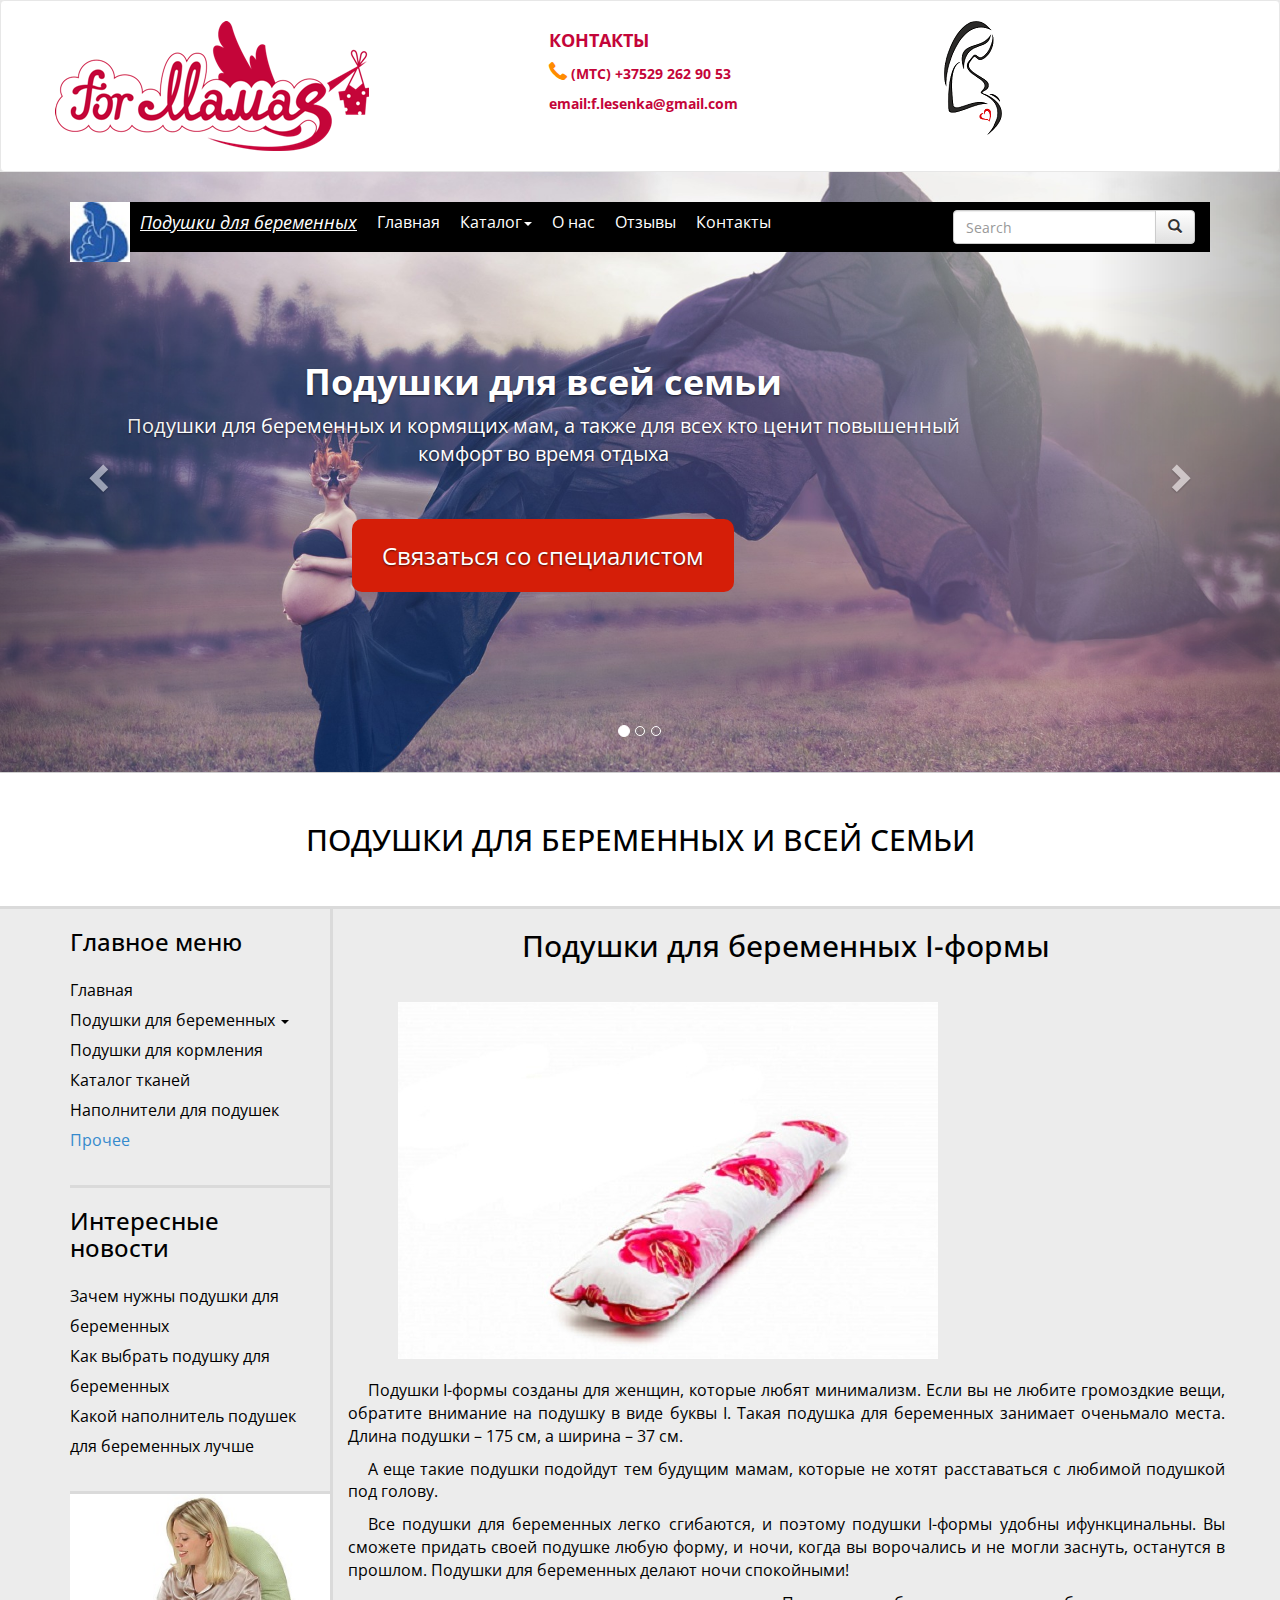
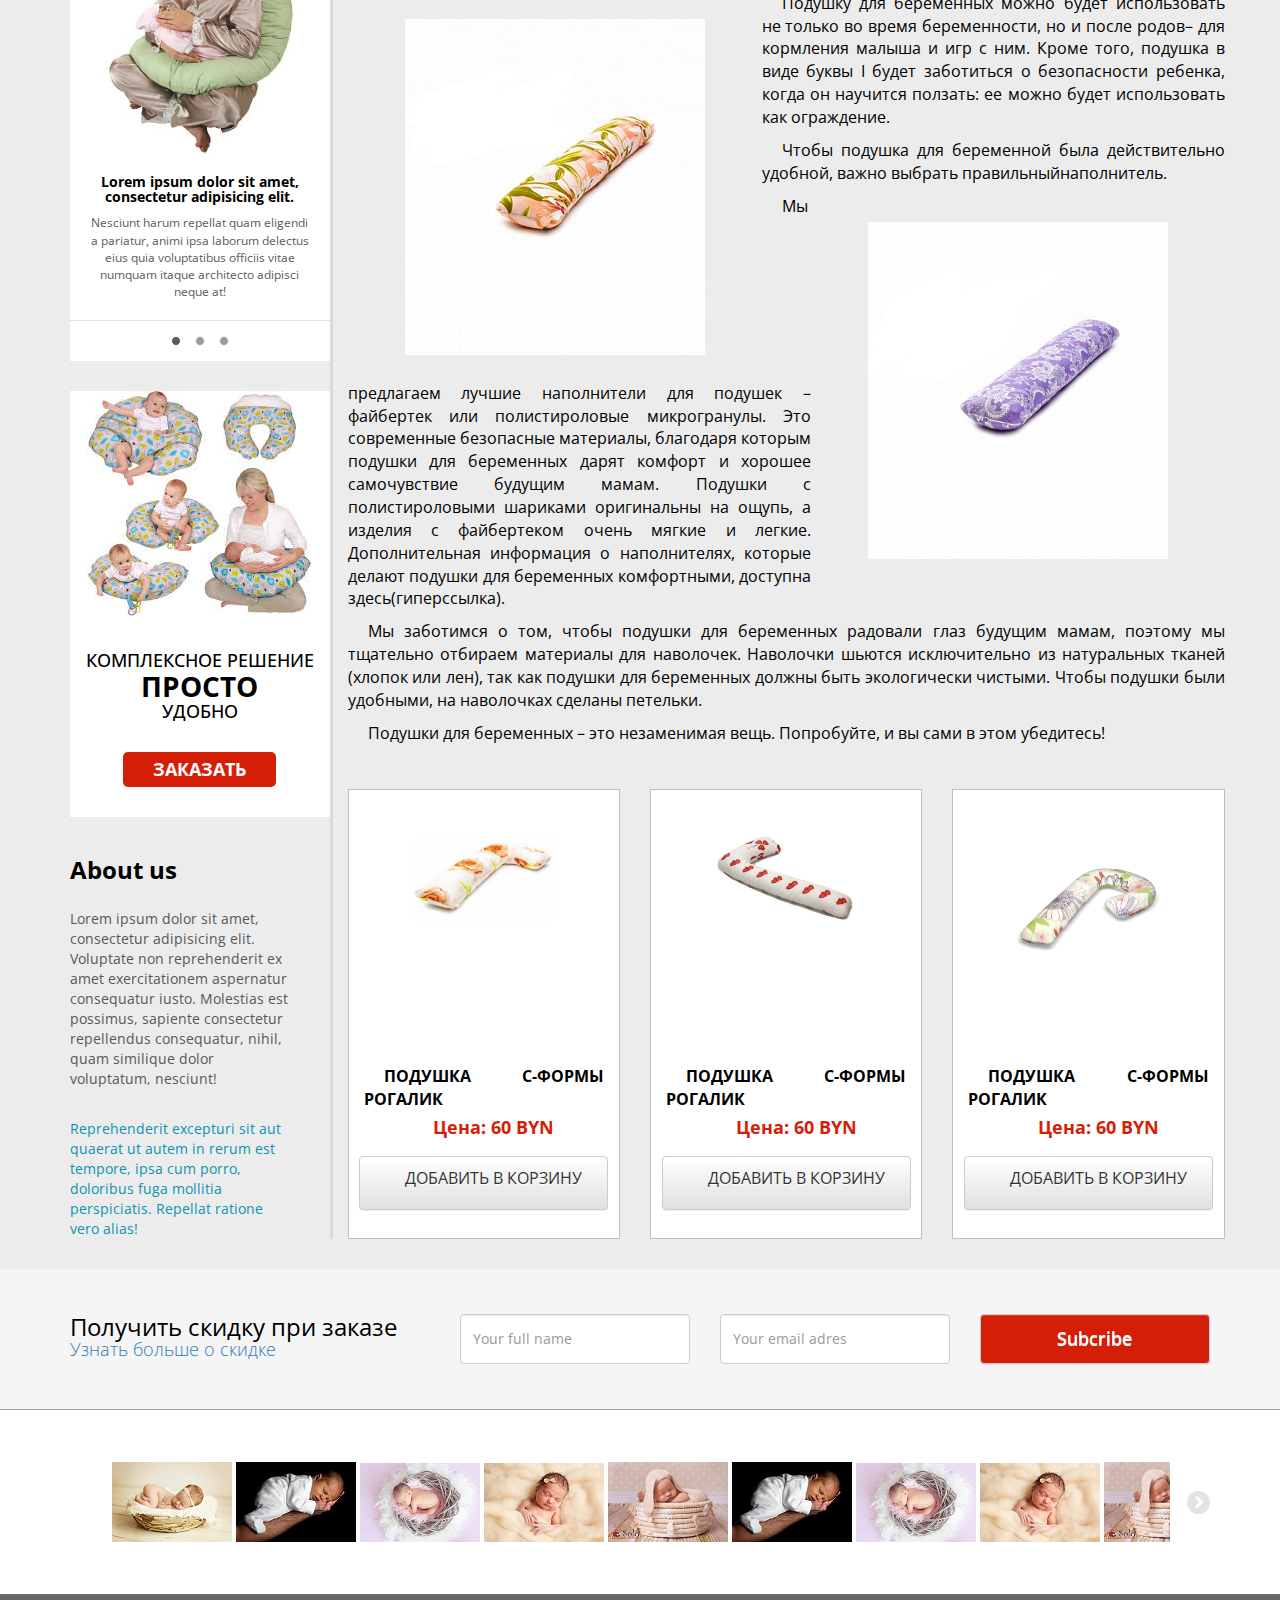
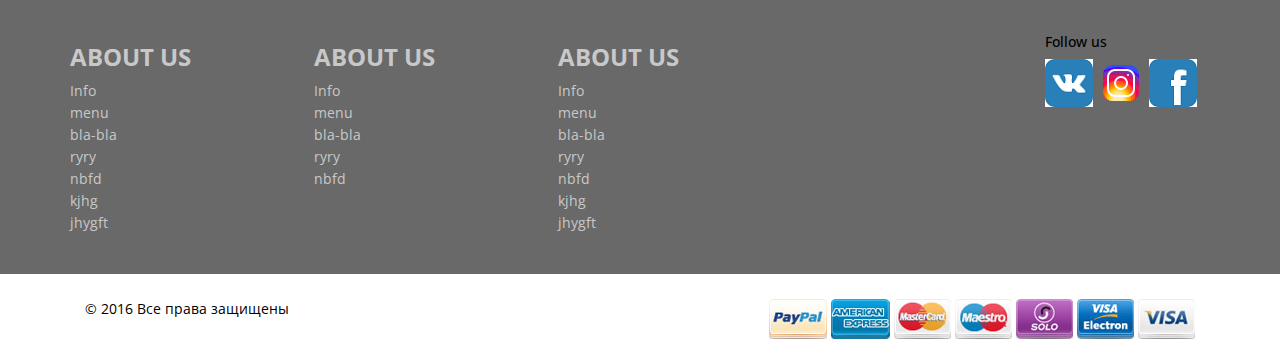
<file: podushka-I.html>
<!DOCTYPE html>
<html lang="en">
<head>
  <meta charset="utf-8">
  <meta http-equiv="X-UA-Compatible" content="IE=edge">
  <meta name="viewport" content="width=device-width, initial-scale=1">
  <title>Интернет-магазин</title>
  <link href='https://fonts.googleapis.com/css?family=Open+Sans:400,700&subset=latin,cyrillic' rel='stylesheet' type='text/css'>
  <link href="css/bootstrap.min.css" rel="stylesheet">
  <link rel="stylesheet" type="text/css" href="css/bootstrap-theme.css">
  <link href="css/custom.css" rel="stylesheet">
  <link href="css/elastislide.css" rel="stylesheet">
  <link rel="stylesheet" type="text/css" href="style_i.css">
  
 

    <!--[if lt IE 9]>
      <script src="https://oss.maxcdn.com/html5shiv/3.7.2/html5shiv.min.js"></script>
      <script src="https://oss.maxcdn.com/respond/1.4.2/respond.min.js"></script>
      <![endif]-->
    </head>
    <body>
     <header>
       <div class="menu-top">
         <nav class="navbar navbar-default">
          <div class="container">
            <!-- Brand and toggle get grouped for better mobile display -->
            <div class="row">
              <div class="col-sm-6 slogan">
                <img src="images/logo1.png" alt="">
                </div>
                <div class="col-sm-2 woman col-sm-push-3">
                <img src="images/woman.png" alt="">
             </div>
            
            <div class="col-sm-4 contacti col-sm-pull-3" >
             <h4>Контакты</h4>
            <p> <span class="glyphicon glyphicon-earphone" aria-hidden="true"></span>  (мтс) +37529 262 90 53</p>
            <p class="mail"> email:f.lesenka@gmail.com</p>
            </div>
            <!--<div class="col-md-3">  
              <ul class="nav navbar-nav navbar-right">
                <li><a href="#">Логин</a></li>
                <li><a href="#">Пароль</a></li>
                <li><a href="#" class="btn-red"> <span class="glyphicon glyphicon-shopping-cart"></span> Корзина</a></li>
              </ul>
            </div><!-- /.navbar-collapse -->
            </div>
             </div>
          </div><!-- /.container-fluid -->
        </nav>
      </div><!--/.menu-top-->
      <section class="menu-carousel">
       <div id="carousel" class="carousel fade" data-ride="carousel">
        <div class="main-menu">
         <nav class="navbar navbar-inverse">
          <div class="container">
            <div class="main-menu-bg">
              <!-- Brand and toggle get grouped for better mobile display -->
              <div class="navbar-header">
                <button type="button" class="navbar-toggle collapsed" data-toggle="collapse" data-target="#main-menu" aria-expanded="false">
                  <span class="sr-only">Toggle navigation</span>
                  <span class="icon-bar"></span>
                  <span class="icon-bar"></span>
                  <span class="icon-bar"></span>
                </button>
                <a class="navbar-brand" href="#"><img src="images/logo4.jpg" alt="Podushki"> <span class="span">Подушки для беременных</span></a>
              </div>


              <!-- Collect the nav links, forms, and other content for toggling -->
              <div class="collapse navbar-collapse" id="main-menu">
                <ul class="nav navbar-nav">

                 <li><a href="index.html">Главная</a></li>
                  <li class="dropdown">
                  <a href="#" class="dropdown-toggle" data-toggle="dropdown" role="button" aria-haspopup="true" aria-expanded="false"> Каталог<span class="caret"></span></a>
                  <ul class="dropdown-menu">
                    <li><a href="podushka-U.html#top">Подушки стандарт U-форма</a></li>
                    <li><a href="podushka-C.html#top">Подушки рогалик С-форма</a></li>
                    <li><a href="podushka-G.html#top">Подушки эксклюзив L-форма</a></li>
                     <li><a href="podushka-I.html#top">Подушки эксклюзив I-форма</a></li>
                    <li role="separator" class="divider"></li>
                    <li><a href="#">Различные маленькие подушки под живот</a></li>
                    <li role="separator" class="divider"></li>
                    <li><a href="#">Другие товары</a></li> </ul>
                  <li><a href="#">О нас</a></li>
                  <li><a href="#">Отзывы</a></li>
                  <li><a href="#">Контакты</a></li>
                  
                  

                </ul>

                <div class="nav navbar-nav navbar-right">
                  <form class="navbar-form navbar-left" role="search">
                    <div class="input-group">
                      <input type="text" class="form-control" placeholder="Search">
                      <span class="input-group-btn">

                        <button type="submit" class="btn btn-default"><i class="glyphicon glyphicon-search"></i></button>
                      </span>
                    </form>
                  </div>

                </div><!--/.main-menu-bg-->

              </div><!-- /.navbar-collapse -->
              <i class="search glyphicon glyphicon-search"></i>
            </div><!-- /.container- -->
          </nav>
        </div><!--/.main-menu-->

        <div class="carousel-indicators-wrap">
          <ol class="carousel-indicators">
            <li data-target="#carousel" data-slide-to="0" class="active"></li>
            <li data-target="#carousel" data-slide-to="1"></li>
            <li data-target="#carousel" data-slide-to="2"></li>
          </ol>
        </div><!--./carousel-indicators-wrap -->
        <!-- Wrapper for slides -->
        <div class="carousel-inner" role="listbox">
          <div class="item active">
            <!--<img src="images/1.jpg" alt="">-->
            <div class="bgslide1">
              <div class="container">
                <div class="carousel-caption">
                  <h1>Подушки для всей семьи</h1>
                  <p> Подушки для беременных и кормящих мам, а также для всех кто ценит повышенный комфорт во время отдыха  </p>
                  <a href="#" class="btn-red">Связаться со специалистом</a>
                </div>
              </div>
            </div>
          </div>
          <div class="item">
            <!--<img src="images/2.jpg" alt="">-->
            <div class="bgslide2">
              <div class="container">
                <div class="carousel-caption">
                  <h1>Подушки для кормления грудью и игр с малышом</h1>
                  <p>долго служат и доставляют радость не только маме, но и всем членам семьи</p>
                  <a href="#" class="btn-red">Cвязаться со специалистом</a>
                </div>
              </div>
            </div>
          </div>
          <div class="item">
            <!--<img src="images/3.jpg" alt="">-->
            <div class="bgslide3">
              <div class="container">
                <div class="carousel-caption">
                  <h1>Стандартные подушки по доступным ценам</h1>
                  <p> Подушка с которой не хочется расставаться</p>
                  <a href="#" class="btn-red">Cвязаться со специалистом</a>
                </div>
              </div>
            </div>
          </div>
        </div>

        <!-- Controls -->
        <a class="left carousel-control" href="#carousel" role="button" data-slide="prev">
          <span class="glyphicon glyphicon-chevron-left" aria-hidden="true"></span>
          <span class="sr-only">Previous</span>
        </a>
        <a class="right carousel-control" href="#carousel" role="button" data-slide="next">
          <span class="glyphicon glyphicon-chevron-right" aria-hidden="true"></span>
          <span class="sr-only">Next</span>
        </a>

      </section>
    </header>

    <section class="main-slogan">
      <div class="container">
        <h1>  ПОДУШКИ ДЛЯ БЕРЕМЕННЫХ И ВСЕЙ СЕМЬИ</h1>
      </div>
    </section> 
    <section class="main-content">
      <div class="container">
        <div class="row">
          <div class="col-md-9 col-md-push-3">
          <div class="row">
            <div class="content clearfix">
            <p> <a name="top"></a></p>
            <h2>Подушки для беременных I-формы </h2>
             <img src="images/I-forma.jpg" alt=" подушка L-формы" class="centerimg">
             
            <p>
Подушки I-формы созданы для женщин, которые любят минимализм.
Если вы не любите громоздкие вещи, обратите внимание на подушку в виде буквы I. Такая подушка для беременных занимает оченьмало места. Длина подушки – 175 см, а ширина – 37 см.</p>
<p>А еще такие подушки подойдут тем будущим мамам, которые не хотят расставаться с любимой подушкой под голову.</p>
<p>Все подушки для беременных легко сгибаются, и поэтому подушки I-формы удобны ифункцинальны. Вы сможете придать своей подушке любую форму, и ночи, когда вы ворочались и не могли заснуть, останутся в прошлом. Подушки для беременных делают ночи спокойными!</p>
<p> <img src="images/I2-forma.jpg" alt="C2" class=leftimg> Подушку для беременных можно будет использовать не только во время беременности, но и после родов– для кормления малыша  и игр с ним. Кроме того, подушка в виде буквы I будет заботиться о безопасности ребенка, когда он научится ползать: ее можно будет использовать как ограждение.</p>
<p>Чтобы подушка для беременной была действительно удобной, важно выбрать правильныйнаполнитель.</p>
<p> <img src="images/I3-forma.jpg" alt="C3" class="rightimg">Мы предлагаем лучшие наполнители для подушек – файбертек или полистироловые микрогранулы. Это современные безопасные материалы, благодаря которым подушки для беременных дарят комфорт и хорошее самочувствие будущим мамам. Подушки с полистироловыми шариками оригинальны на ощупь, а изделия с файбертеком очень мягкие и легкие. Дополнительная информация о наполнителях, которые делают подушки для беременных комфортными, доступна здесь(гиперссылка).</p>
<p>Мы заботимся о том, чтобы подушки для беременных радовали глаз будущим мамам, поэтому мы тщательно отбираем материалы для наволочек. Наволочки шьются исключительно из натуральных тканей (хлопок или лен), так как подушки для беременных должны быть экологически чистыми. Чтобы подушки были удобными, на наволочках сделаны петельки.</p>
<p>Подушки для беременных – это незаменимая вещь. Попробуйте, и вы сами в этом убедитесь!</p>
            
            <div class="row">
              <div class="col-sm-4">
                <div class="product">
                  <div>
                    
                      <div class="product-img">
                        <a href="#"><img src="images/L3-forma.jpg" alt="Подушка L-формы"></a>
                      </div><!--/.product-img-->
                      <p class="product-title">
                      <a href="#">Подушка C-формы Рогалик</a>
                      </p>
                      
                      <div class="product-buy">
                      <p class="product-price">
                        Цена: 60 BYN
                      </p>
                        <a href="#" class="btn btn-default"><p>Добавить в корзину</p></a>
                      </div><!--/.product-buy-->
                  </div>
                  </div><!--/.product-->
              </div><!--/.col-md-4-->
              <div class="col-sm-4">
                <div class="product">
                  <div>
                    
                      <div class="product-img">
                        <a href="#"><img src="images/L4-forma.jpg" alt="Подушка L-формы"></a>
                      </div><!--/.product-img-->
                      <p class="product-title">
                      <a href="#">Подушка C-формы Рогалик</a>
                      </p>
                      
                      <div class="product-buy">
                      <p class="product-price">
                        Цена: 60 BYN
                      </p>
                        <a href="#" class="btn btn-default"><p>Добавить в корзину</p></a>
                      </div><!--/.product-buy-->
                  </div>
                  </div><!--/.product-->
              </div><!--/.col-md-4-->
              <div class="col-sm-4">
                <div class="product">
                  <div>
                    
                      <div class="product-img">
                        <a href="#"><img src="images/L5-forma.jpg" alt="Подушка L-формы"></a>
                      </div><!--/.product-img-->
                      <p class="product-title">
                      <a href="#">Подушка C-формы Рогалик</a>
                      </p>
                      
                      <div class="product-buy">
                      <p class="product-price">
                        Цена: 60 BYN
                      </p>
                        <a href="#" class="btn btn-default"><p>Добавить в корзину</p></a>
                      </div><!--/.product-buy-->
                  </div>
                  </div><!--/.product-->
              </div><!--/.col-md-4-->
            </div><!--/.row-->
            
            </div><!--/.content-->

            </div>
         </div>
          <div class="col-md-3 col-md-pull-9">
<div class="sidebar">
              <div class="row">
                <div class="col-xs-6 col-md-12">
                  <div class="widget">
                    <h3>Главное меню</h3>
                    <ul>
                    <li><a href="index.html">Главная</a></li>
                      <li class="dropdown">
                  <a href="#" class="dropdown-toggle" data-toggle="dropdown" role="button" aria-haspopup="true" aria-expanded="false"> Подушки для беременных <span class="caret"></span></a>
                  <ul class="dropdown-menu">
                    <li><a href="podushka-U.html#top">Подушки стандарт U-форма</a></li>
                    <li><a href="podushka-C.html#top">Подушки рогалик С-форма</a></li>
                    <li><a href="podushka-G.html#top">Подушки эксклюзив L-форма</a></li>
                     <li><a href="podushka-I.html#top">Подушки  I-форма</a></li>
                    <li role="separator" class="divider"></li>
                    <li><a href="#">Различные маленькие подушки под живот</a></li>
                    </ul>
                    <li role="separator" class="divider"></li>
                      <li><a href="kormlenie.html#top">Подушки для кормления</a></li>
                      <li><a href="katalog_tkaney.html#top">Каталог тканей</a></li>
                      <li><a href="">Наполнители для подушек</a></li>
                      <li class="more"><a href="">Прочее</a></li>
                    </ul>
                  </div><!--/.widget-->
                </div>
                <div class="col-xs-6 col-md-12">
                  <div class="widget">
                    <h3>Интересные новости</h3>
                    <ul>
                      <li><a href="">Зачем нужны подушки для беременных</a></li>
                      <li><a href="">Как выбрать подушку для беременных</a></li>
                      <li><a href="">Какой наполнитель подушек для беременных лучше</a></li>
                    
                    </ul>
                  </div><!--/.widget-->
                </div>
              </div><!--/.row-->
              <div class="row">
                <div class="col-md-12 col-xs-6 text-center">
 <div id="carousel-sidebar" class="carousel slide" data-ride="carousel">
  <!-- Wrapper for slides -->
  <div class="carousel-inner" role="listbox">
    <div class="item active">
      <img src="images/slide1.jpg" alt="">
    <div class="sidebar-carousel-caption">
      <div>
        <h4>Lorem ipsum dolor sit amet, consectetur adipisicing elit. </h4>
        <p>Nesciunt harum repellat quam eligendi a pariatur, animi ipsa laborum delectus eius quia voluptatibus officiis vitae numquam itaque architecto adipisci neque at!</p>
        </div>
      </div>
    </div>
    <div class="item">
      <img src="images/slide2.jpg" alt="">
      <div class="sidebar-carousel-caption">
      <div>
        <h4>Lorem ipsum dolor sit amet, consectetur adipisicing elit. </h4>
        <p>Nesciunt harum repellat quam eligendi a pariatur, animi ipsa laborum delectus eius quia voluptatibus officiis vitae numquam itaque architecto adipisci neque at!</p>
        </div>
      </div>
    </div>
    <div class="item">
      <img src="images/slide3.jpg" alt="">
      <div class="sidebar-carousel-caption">
      <div>
        <h4>Lorem ipsum dolor sit amet, consectetur adipisicing elit. </h4>
        <p>Nesciunt harum repellat quam eligendi a pariatur, animi ipsa laborum delectus eius quia voluptatibus officiis vitae numquam itaque architecto adipisci neque at!</p>
        </div>
      </div>
    </div>
  </div>
  <!-- Indicators -->
  
<ol class="carousel-indicators">
    <li data-target="#carousel-sidebar" data-slide-to="0" class="active"></li>
    <li data-target="#carousel-sidebar" data-slide-to="1"></li>
    <li data-target="#carousel-sidebar" data-slide-to="2"></li>
  </ol>
</div><!--#carousel-sidebar-->
             </div>         
             <div class="col-md-12 col-xs-6 text-center">
              <div class="banner">
          <img src="images/baner.jpg" alt="">
          <h3> Комплексное решение</h3>
          <h2>Просто</h2>
          <h3>Удобно</h3>
          <a href="#" class="btn-red">Заказать</a>
          </div>
          </div>
          </div>
          <div class="about">
            <h3>About us</h3>
            <p>Lorem ipsum dolor sit amet, consectetur adipisicing elit. Voluptate non reprehenderit ex amet exercitationem aspernatur consequatur iusto. Molestias est possimus, sapiente consectetur repellendus consequatur, nihil, quam similique dolor voluptatum, nesciunt!</p>
            <p><span>Reprehenderit excepturi sit aut quaerat ut autem in rerum est tempore, ipsa cum porro, doloribus fuga mollitia perspiciatis. Repellat ratione vero alias!</span></p>
          </div>
        </div>
        </div>
       </div><!--/.sidebar-->
  </div>
</section>


<section class="bottom-content">
  <div class="container">
    <div class="row">
      <div class="col-md-4">
        <h3>Получить скидку при заказе</h3>
        <h4><a href=""> Узнать больше о скидке</a></h4>
      </div><!--/.col-md-4-->
      <div class="col-md-8">
        <form  class="form-inline">
        <div class="row">
          <div class="form-group col-sm-4">
            <input type="text" name="name" class="form-control" placeholder="Your full name">
          </div><!--/.form-group col-sm-4-->
          <div class="form-group col-sm-4">
            <input type="email" name="email" class="form-control" placeholder="Your email adres">
          </div><!--/.form-group col-sm-4-->
          <div class="form-group col-sm-4">
            <button type="submit" class="btn btn-default"><span>Subcribe</button>
          </div><!--/.form-group col-sm-4-->
        </div><!--/.row-->
        </form>
      </div><!--/.col-md-8-->
    </div><!--/.row-->
  </div><!--/.container-->
</section>

<div class="bottom-slider">
    <div class="container">
      <ul id="elastislide" class="elastislide-list">
        <li><a href="#"><img src="images/footer-slider1.jpg" alt="partner1" /></a></li>
        <li><a href="#"><img src="images/footer-slider2.jpg" alt="partner1" /></a></li>
        <li><a href="#"><img src="images/footer-slider3.jpg" alt="partner1" /></a></li>
        <li><a href="#"><img src="images/footer-slider4.jpg" alt="partner1" /></a></li>
        <li><a href="#"><img src="images/footer-slider5.jpg" alt="partner1" /></a></li>
        <li><a href="#"><img src="images/footer-slider2.jpg" alt="partner1" /></a></li>
        <li><a href="#"><img src="images/footer-slider3.jpg" alt="partner1" /></a></li>
        <li><a href="#"><img src="images/footer-slider4.jpg" alt="partner1" /></a></li>
        <li><a href="#"><img src="images/footer-slider5.jpg" alt="partner1" /></a></li>
        <li><a href="#"><img src="images/footer-slider2.jpg" alt="partner1" /></a></li>
        <li><a href="#"><img src="images/footer-slider3.jpg" alt="partner1" /></a></li>
        <li><a href="#"><img src="images/footer-slider5.jpg" alt="partner1" /></a></li>
        <li><a href="#"><img src="images/footer-slider1.jpg" alt="partner1" /></a></li>
        <li><a href="#"><img src="images/footer-slider2.jpg" alt="partner1" /></a></li>
        <li><a href="#"><img src="images/footer-slider1.jpg" alt="partner1" /></a></li>
        <li><a href="#"><img src="images/footer-slider2.jpg" alt="partner1" /></a></li>
        <li><a href="#"><img src="images/footer-slider3.jpg" alt="partner1" /></a></li>
        <li><a href="#"><img src="images/footer-slider4.jpg" alt="partner1" /></a></li>
        <li><a href="#"><img src="images/footer-slider5.jpg" alt="partner1" /></a></li>
        <li><a href="#"><img src="images/footer-slider2.jpg" alt="partner1" /></a></li>
        <li><a href="#"><img src="images/footer-slider3.jpg" alt="partner1" /></a></li>
        <li><a href="#"><img src="images/footer-slider4.jpg" alt="partner1" /></a></li>
        <li><a href="#"><img src="images/footer-slider5.jpg" alt="partner1" /></a></li>
        <li><a href="#"><img src="images/footer-slider2.jpg" alt="partner1" /></a></li>
        <li><a href="#"><img src="images/footer-slider3.jpg" alt="partner1" /></a></li>
        <li><a href="#"><img src="images/footer-slider5.jpg" alt="partner1" /></a></li>
        <li><a href="#"><img src="images/footer-slider1.jpg" alt="partner1" /></a></li>
        <li><a href="#"><img src="images/footer-slider2.jpg" alt="partner1" /></a></li>
        <li><a href="#"><img src="images/footer-slider3.jpg" alt="partner1" /></a></li>
        <li><a href="#"><img src="images/footer-slider4.jpg" alt="partner1" /></a></li>
      </ul>
    </div>
  </div><!-- /.bottom-slider -->
<footer>
	<div class="footer-menu">
		<div class="container">
			<div class="row">
				<div class="col-md-10">
					<div class="row">
					<div class="col-md-3 col-xs-6">
						<h3>About us</h3>
						<ul>
							<li><a href="#">Info</a> </li>
							<li><a href="#"> menu</a></li>
							<li><a href="#"> bla-bla</a></li>
							<li><a href="#"> ryry</a></li>
							<li><a href="#"> nbfd</a></li>
							<li><a href="#">kjhg</a></li>
							<li><a href="#">jhygft</a></li>
						</ul>
					</div><!--/.col-md-3-->
					<div class="clearfix visible-xs-block visible-sm-block">
						<div class="col-sm-3 col-xs-6">
						<h3>About us</h3>
						<ul>
							<li><a href="#">Info</a> </li>
							<li><a href="#"> menu</a></li>
							<li><a href="#"> bla-bla</a></li>
							
					</div><!--/.col-md-3-->
					</div>
					<div class="col-sm-3 col-xs-6">
						<h3>About us</h3>
						<ul>
							<li><a href="#">Info</a> </li>
							<li><a href="#"> menu</a></li>
							<li><a href="#"> bla-bla</a></li>
							<li><a href="#"> ryry</a></li>
							<li><a href="#"> nbfd</a></li>
							
					</div><!--/.col-md-3-->
					<div class="col-sm-3 col-xs-6">
						<h3>About us</h3>
						<ul>
							<li><a href="#">Info</a> </li>
							<li><a href="#"> menu</a></li>
							<li><a href="#"> bla-bla</a></li>
							<li><a href="#"> ryry</a></li>
							<li><a href="#"> nbfd</a></li>
							<li><a href="#">kjhg</a></li>
							<li><a href="#">jhygft</a></li>
					</div><!--/.col-md-3-->
					</div><!--/.row-->
				</div><!--/.col-md-10-->
				<div class="col-md-2">
					<h5>Follow us</h5>
					<div class="social-icons">
						<a href="#"><img src="images/VKontakte Filled-50.png" alt=""></a>
						<a href="#"><img src="images/Instagram-48.png" alt=""></a>
						<a href="#"><img src="images/Facebook Filled-50.png" alt=""></a>
					</div><!--/.social-icons-->
				</div><!--/.col-md-2-->
			</div>
		</div>
	</div><!--/.footer-menu-->
</footer>
<div class="footer-copyright">	
<div class="container">
	<div class="col-md-4">
		<p> &copy 2016 Все права защищены </p>
	</div><!--/.col-md-4-->
	
	<div class="col-md-8 text-right pay">
		<a href="#"><img src="images/pay1.jpg" alt=""></a>
		<a href="#"><img src="images/pay2.jpg" alt=""></a>
		<a href="#"><img src="images/pay3.jpg" alt=""></a>
		<a href="#"><img src="images/pay4.jpg" alt=""></a>
		<a href="#"><img src="images/pay5.jpg" alt=""></a>
		<a href="#"><img src="images/pay6.jpg" alt=""></a>
		<a href="#"><img src="images/pay7.jpg" alt=""></a>
	</div><!--/.col-md-8-->
	
</div><!--/.container-->
</div><!--/.foote-copyright-->


<script src="js/modernizr.custom.17475.js"></script>
<script src="https://ajax.googleapis.com/ajax/libs/jquery/1.11.3/jquery.min.js"></script>
<script src="js/bootstrap.min.js"></script>
<script src="js/jquery.elastislide.js"></script>
<script src="js/scripts.js"></script>

</body>
</html>
</file>
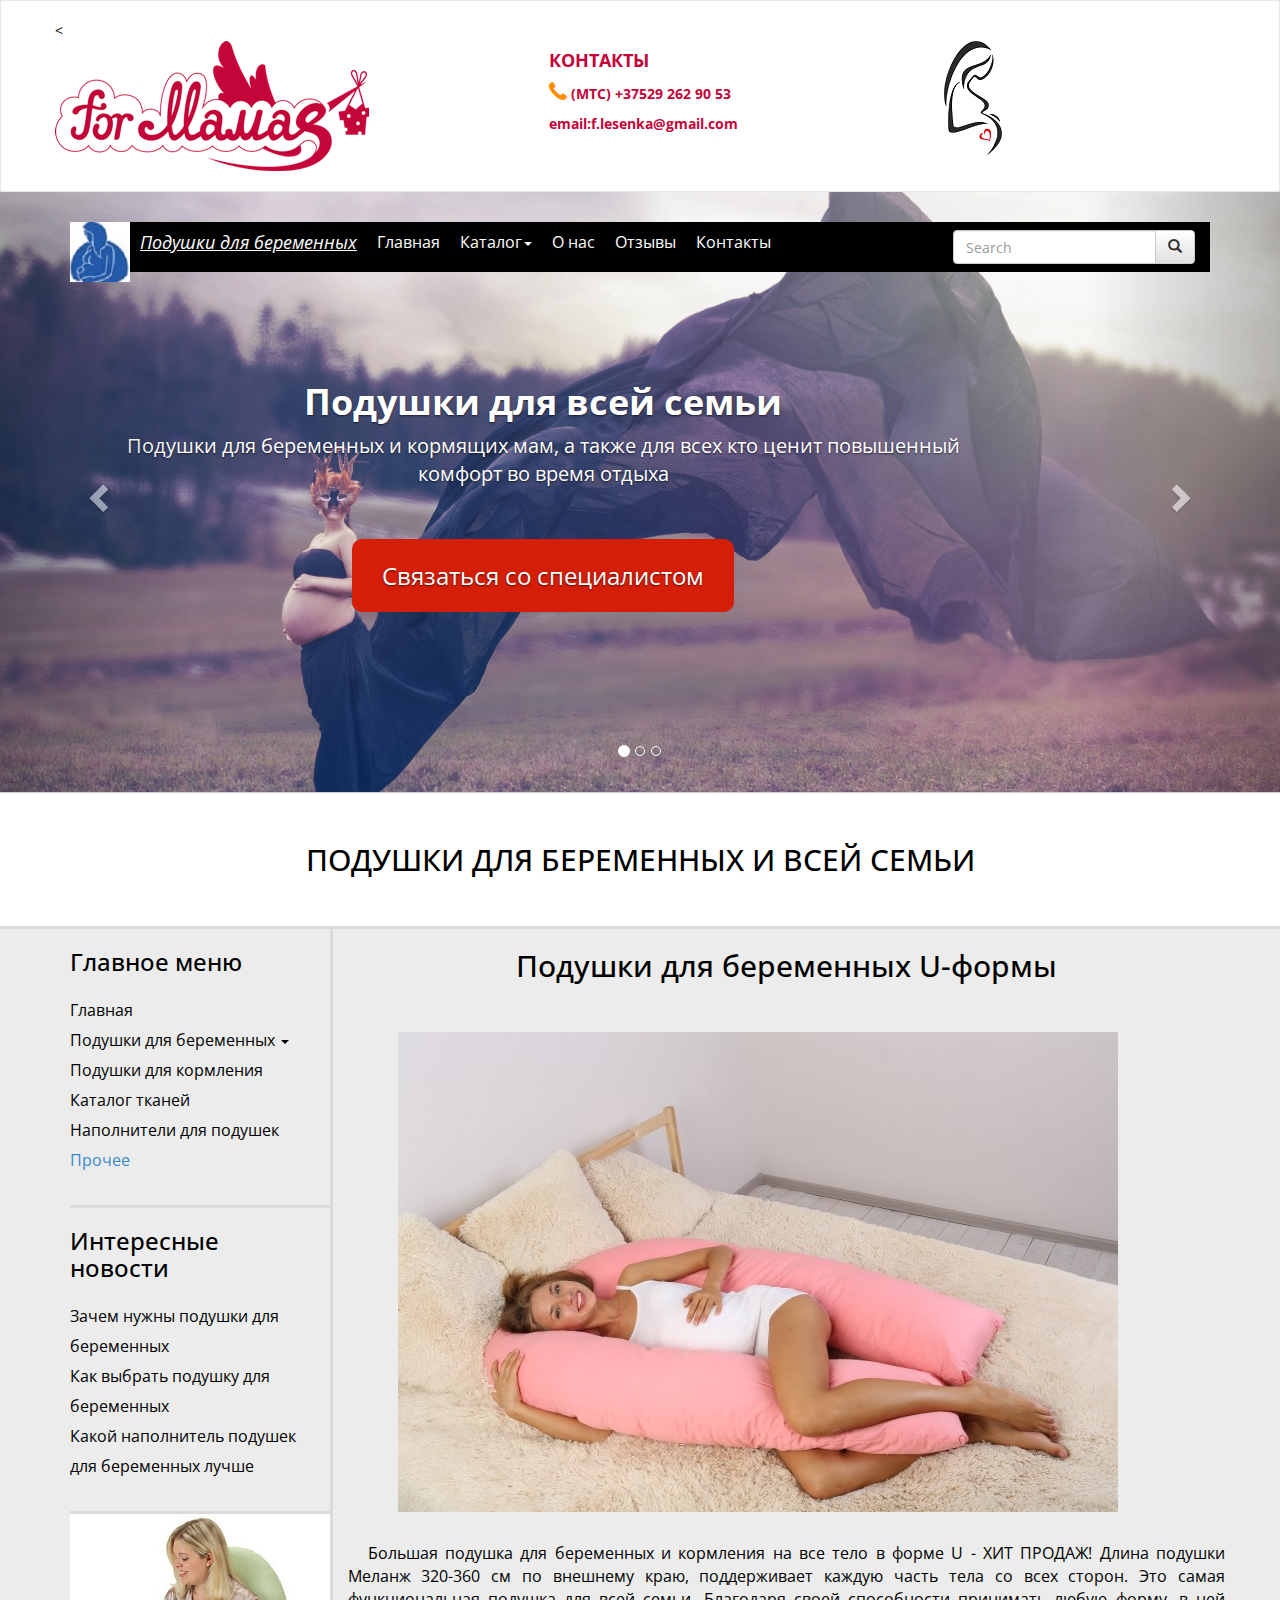
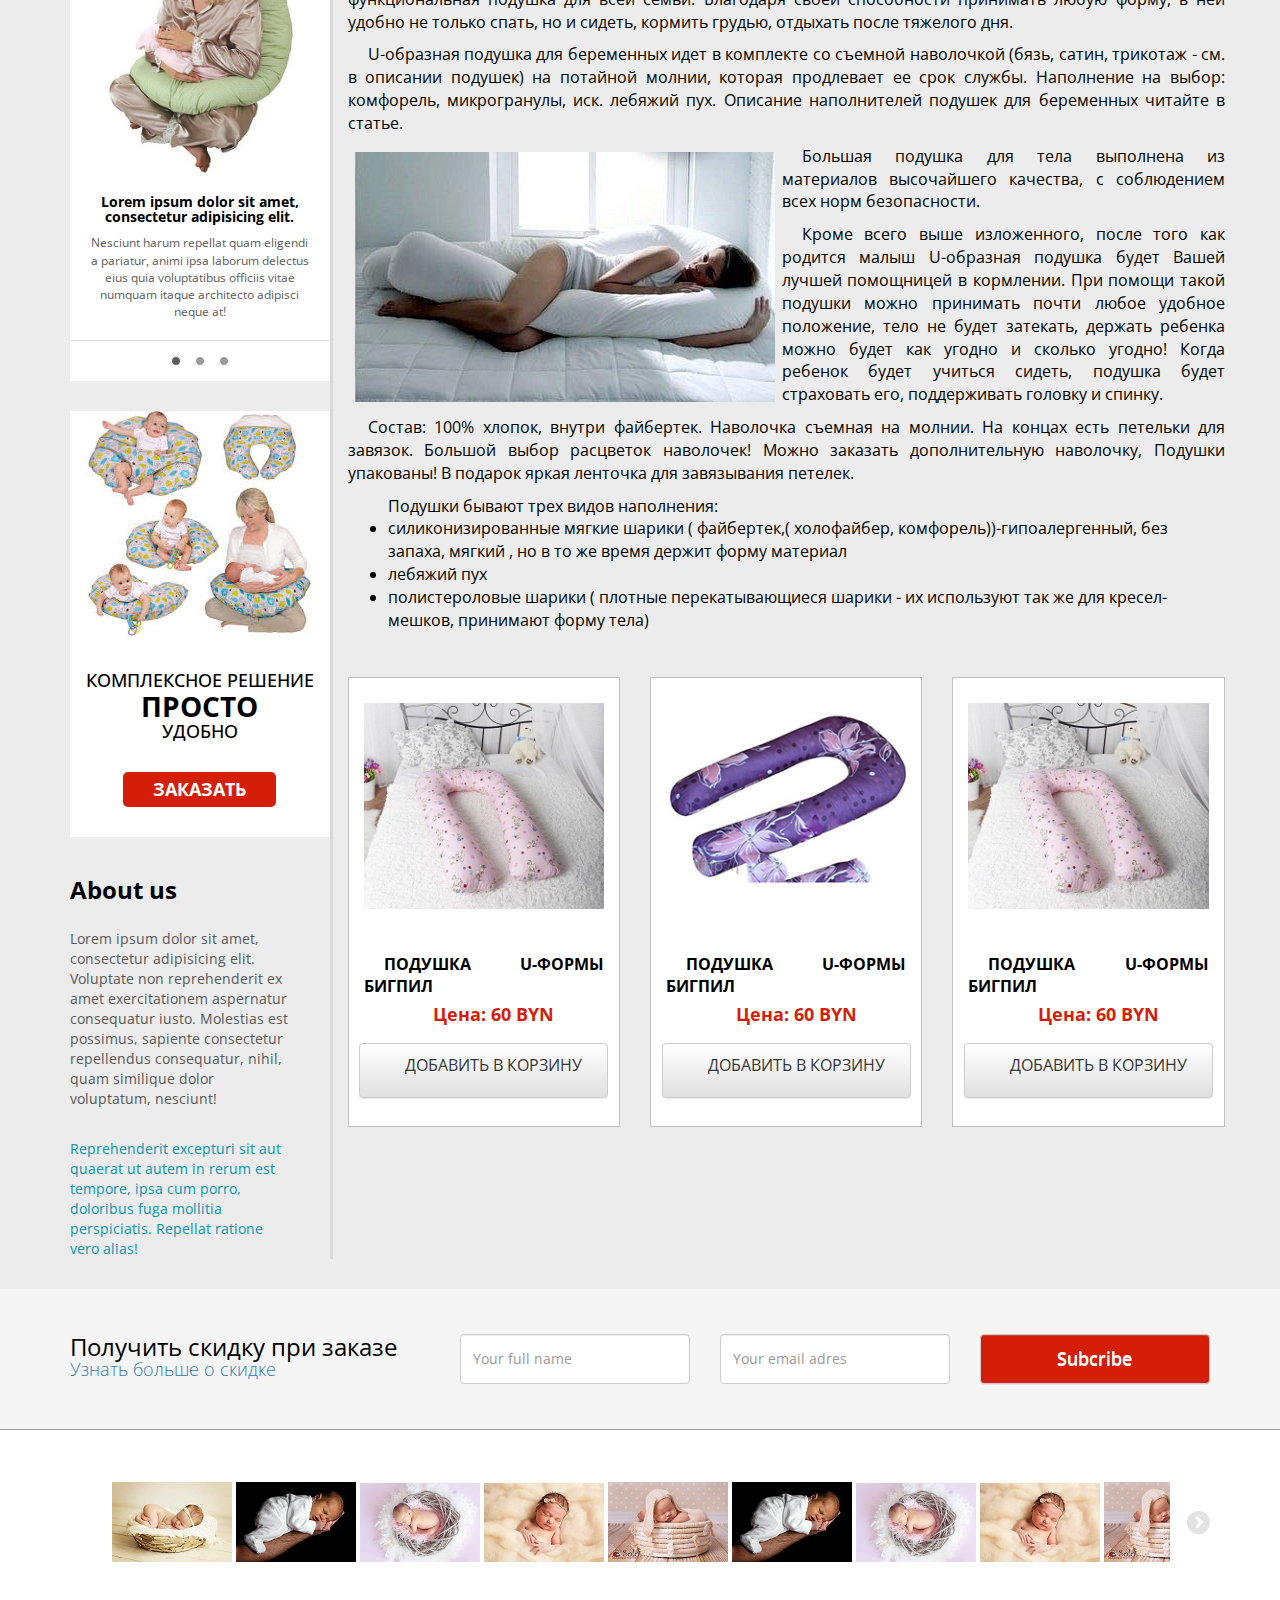
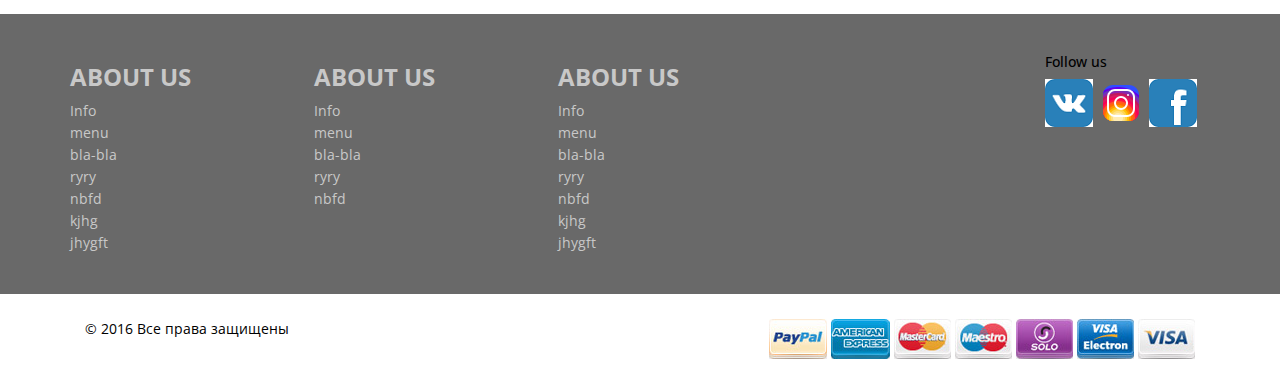
<file: podushka-U.html>
<!DOCTYPE html>
<html lang="en">
<head>
  <meta charset="utf-8">
  <meta http-equiv="X-UA-Compatible" content="IE=edge">
  <meta name="viewport" content="width=device-width, initial-scale=1">
  <title>Интернет-магазин</title>
  <link href='https://fonts.googleapis.com/css?family=Open+Sans:400,700&subset=latin,cyrillic' rel='stylesheet' type='text/css'>
  <link href="css/bootstrap.min.css" rel="stylesheet">
  <link rel="stylesheet" type="text/css" href="css/bootstrap-theme.css">
  <link href="css/custom.css" rel="stylesheet">
  <link href="css/elastislide.css" rel="stylesheet">
  <link rel="stylesheet" type="text/css" href="style_U.css">
  
 

    <!--[if lt IE 9]>
      <script src="https://oss.maxcdn.com/html5shiv/3.7.2/html5shiv.min.js"></script>
      <script src="https://oss.maxcdn.com/respond/1.4.2/respond.min.js"></script>
      <![endif]-->
    </head>
    <body>
     <header>
       <div class="menu-top">
         <nav class="navbar navbar-default">
          <div class="container">
            <!-- Brand and toggle get grouped for better mobile display -->
            <<div class="row">
              <div class="col-sm-6 slogan">
                <img src="images/logo1.png" alt="">
                </div>
                <div class="col-sm-2 woman col-sm-push-3">
                <img src="images/woman.png" alt="">
             </div>
            
            <div class="col-sm-4 contacti col-sm-pull-3" >
             <h4>Контакты</h4>
            <p> <span class="glyphicon glyphicon-earphone" aria-hidden="true"></span>  (мтс) +37529 262 90 53</p>
            <p class="mail"> email:f.lesenka@gmail.com</p>
            </div>
            <!--<div class="col-md-3">  
              <ul class="nav navbar-nav navbar-right">
                <li><a href="#">Логин</a></li>
                <li><a href="#">Пароль</a></li>
                <li><a href="#" class="btn-red"> <span class="glyphicon glyphicon-shopping-cart"></span> Корзина</a></li>
              </ul>
            </div><!-- /.navbar-collapse -->
            </div>
             </div>
          </div><!-- /.container-fluid -->
        </nav>
      </div><!--/.menu-top-->
      <section class="menu-carousel">
       <div id="carousel" class="carousel fade" data-ride="carousel">
        <div class="main-menu">
         <nav class="navbar navbar-inverse">
          <div class="container">
            <div class="main-menu-bg">
              <!-- Brand and toggle get grouped for better mobile display -->
              <div class="navbar-header">
                <button type="button" class="navbar-toggle collapsed" data-toggle="collapse" data-target="#main-menu" aria-expanded="false">
                  <span class="sr-only">Toggle navigation</span>
                  <span class="icon-bar"></span>
                  <span class="icon-bar"></span>
                  <span class="icon-bar"></span>
                </button>
                <a class="navbar-brand" href="#"><img src="images/logo4.jpg" alt="Podushki"> <span class="span">Подушки для беременных</span></a>
              </div>


              <!-- Collect the nav links, forms, and other content for toggling -->
              <div class="collapse navbar-collapse" id="main-menu">
                <ul class="nav navbar-nav">

                  <li><a href="index.html">Главная</a></li>
                  <li class="dropdown">
                  <a href="#" class="dropdown-toggle" data-toggle="dropdown" role="button" aria-haspopup="true" aria-expanded="false"> Каталог<span class="caret"></span></a>
                  <ul class="dropdown-menu">
                    <li><a href="podushka-U.html#top">Подушки стандарт U-форма</a></li>
                    <li><a href="podushka-C.html#top">Подушки рогалик С-форма</a></li>
                    <li><a href="podushka-G.html#top">Подушки эксклюзив L-форма</a></li>
                     <li><a href="podushka-I.html#top">Подушки эксклюзив I-форма</a></li>
                    <li role="separator" class="divider"></li>
                    <li><a href="#">Различные маленькие подушки под живот</a></li>
                    <li role="separator" class="divider"></li>
                    <li><a href="#">Другие товары</a></li> </ul>
                  <li><a href="#">О нас</a></li>
                  <li><a href="#">Отзывы</a></li>
                  <li><a href="#">Контакты</a></li>
                  
                  

                </ul>

                <div class="nav navbar-nav navbar-right">
                  <form class="navbar-form navbar-left" role="search">
                    <div class="input-group">
                      <input type="text" class="form-control" placeholder="Search">
                      <span class="input-group-btn">

                        <button type="submit" class="btn btn-default"><i class="glyphicon glyphicon-search"></i></button>
                      </span>
                    </form>
                  </div>

                </div><!--/.main-menu-bg-->

              </div><!-- /.navbar-collapse -->
              <i class="search glyphicon glyphicon-search"></i>
            </div><!-- /.container- -->
          </nav>
        </div><!--/.main-menu-->

        <div class="carousel-indicators-wrap">
          <ol class="carousel-indicators">
            <li data-target="#carousel" data-slide-to="0" class="active"></li>
            <li data-target="#carousel" data-slide-to="1"></li>
            <li data-target="#carousel" data-slide-to="2"></li>
          </ol>
        </div><!--./carousel-indicators-wrap -->
        <!-- Wrapper for slides -->
        <div class="carousel-inner" role="listbox">
          <div class="item active">
            <!--<img src="images/1.jpg" alt="">-->
            <div class="bgslide1">
              <div class="container">
                <div class="carousel-caption">
                  <h1>Подушки для всей семьи</h1>
                  <p> Подушки для беременных и кормящих мам, а также для всех кто ценит повышенный комфорт во время отдыха  </p>
                  <a href="#" class="btn-red">Связаться со специалистом</a>
                </div>
              </div>
            </div>
          </div>
          <div class="item">
            <!--<img src="images/2.jpg" alt="">-->
            <div class="bgslide2">
              <div class="container">
                <div class="carousel-caption">
                  <h1>Подушки для кормления грудью и игр с малышом</h1>
                  <p>долго служат и доставляют радость не только маме, но и всем членам семьи</p>
                  <a href="#" class="btn-red">Cвязаться со специалистом</a>
                </div>
              </div>
            </div>
          </div>
          <div class="item">
            <!--<img src="images/3.jpg" alt="">-->
            <div class="bgslide3">
              <div class="container">
                <div class="carousel-caption">
                  <h1>Стандартные подушки по доступным ценам</h1>
                  <p> Подушка с которой не хочется расставаться</p>
                  <a href="#" class="btn-red">Cвязаться со специалистом</a>
                </div>
              </div>
            </div>
          </div>
        </div>

        <!-- Controls -->
        <a class="left carousel-control" href="#carousel" role="button" data-slide="prev">
          <span class="glyphicon glyphicon-chevron-left" aria-hidden="true"></span>
          <span class="sr-only">Previous</span>
        </a>
        <a class="right carousel-control" href="#carousel" role="button" data-slide="next">
          <span class="glyphicon glyphicon-chevron-right" aria-hidden="true"></span>
          <span class="sr-only">Next</span>
        </a>

      </section>
    </header>

    <section class="main-slogan">
      <div class="container">
        <h1>  ПОДУШКИ ДЛЯ БЕРЕМЕННЫХ И ВСЕЙ СЕМЬИ</h1>
      </div>
    </section> 
    <section class="main-content">
      <div class="container">
        <div class="row">
          <div class="col-md-9 col-md-push-3">
          <div class="row">
            <div class="content clearfix">
            <p> <a name="top"></a></p>
            <h2>Подушки для беременных U-формы </h2>
             <img src="images/U-forma.jpg" alt=" подушка U-формы" class="centerimg">
             
            <p>Большая подушка для беременных и кормления на все тело в форме U - ХИТ ПРОДАЖ! Длина подушки Меланж 320-360 см по внешнему краю, поддерживает каждую часть тела со всех сторон. Это самая функциональная подушка для всей семьи. Благодаря своей способности принимать любую форму, в ней удобно не только спать, но и сидеть, кормить грудью, отдыхать после тяжелого дня.</p>

            <p>U-образная подушка для беременных идет в комплекте со съемной наволочкой (бязь, сатин, трикотаж - см. в описании подушек) на потайной молнии, которая продлевает ее срок службы. Наполнение на выбор: комфорель, микрогранулы, иск. лебяжий пух. Описание наполнителей подушек для беременных читайте в статье.</p>

           <p> <img src="images/U2.jpg" alt="U2" class=leftimg>Большая подушка для тела выполнена из материалов высочайшего качества, с соблюдением всех норм безопасности. </p>
            
            <p>Кроме всего выше изложенного, после того как родится малыш U-образная подушка будет Вашей лучшей помощницей в кормлении. При помощи такой подушки можно принимать почти любое удобное положение, тело не будет затекать, держать ребенка можно будет как угодно и сколько угодно! Когда ребенок будет учиться сидеть, подушка будет страховать его, поддерживать головку и спинку.</p>
            
            <p>Состав: 100% хлопок, внутри файбертек. Наволочка съемная на молнии. На концах есть петельки для завязок. Большой выбор расцветок наволочек! Можно заказать дополнительную наволочку, Подушки  упакованы! В подарок яркая ленточка для завязывания петелек.</p>
            
           <ul> Подушки бывают трех видов наполнения:
<li> силиконизированные мягкие шарики ( файбертек,( холофайбер, комфорель))-гипоалергенный, без запаха, мягкий , но в то же время держит форму материал</li>
<li>лебяжий пух</li>
<li>полистероловые шарики ( плотные перекатывающиеся шарики - их используют так же для кресел-мешков, принимают форму тела)</li>
</ul>
            </p>
            <div class="row">
              <div class="col-sm-4">
                <div class="product">
                  <div>
                    
                      <div class="product-img">
                        <a href="#"><img src="images/u3.jpg" alt="Подушка U-формы"></a>
                      </div><!--/.product-img-->
                      <p class="product-title">
                      <a href="#">Подушка U-формы Бигпил</a>
                      </p>
                      
                      <div class="product-buy">
                      <p class="product-price">
                        Цена: 60 BYN
                      </p>
                        <a href="#" class="btn btn-default"><p>Добавить в корзину</p></a>
                      </div><!--/.product-buy-->
                  </div>
                  </div><!--/.product-->
              </div><!--/.col-md-4-->
              <div class="col-sm-4">
                <div class="product">
                  <div>
                    
                      <div class="product-img">
                        <a href="#"><img src="images/u4.jpg" alt="Подушка U-формы"></a>
                      </div><!--/.product-img-->
                      <p class="product-title">
                      <a href="#">Подушка U-формы Бигпил</a>
                      </p>
                      
                      <div class="product-buy">
                      <p class="product-price">
                        Цена: 60 BYN
                      </p>
                        <a href="#" class="btn btn-default"><p>Добавить в корзину</p></a>
                      </div><!--/.product-buy-->
                  </div>
                  </div><!--/.product-->
              </div><!--/.col-md-4-->
              <div class="col-sm-4">
                <div class="product">
                  <div>
                    
                      <div class="product-img">
                        <a href="#"><img src="images/u3.jpg" alt="Подушка U-формы"></a>
                      </div><!--/.product-img-->
                      <p class="product-title">
                      <a href="#">Подушка U-формы Бигпил</a>
                      </p>
                      
                      <div class="product-buy">
                      <p class="product-price">
                        Цена: 60 BYN
                      </p>
                        <a href="#" class="btn btn-default"><p>Добавить в корзину</p></a>
                      </div><!--/.product-buy-->
                  </div>
                  </div><!--/.product-->
              </div><!--/.col-md-4-->
            </div><!--/.row-->
            </div><!--/.content-->

            </div>
         </div>
          <div class="col-md-3 col-md-pull-9">
<div class="sidebar">
              <div class="row">
                <div class="col-xs-6 col-md-12">
                  <div class="widget">
                    <h3>Главное меню</h3>
                    <ul>
                    <li><a href="index.html">Главная</a></li>
                      <li class="dropdown">
                  <a href="#" class="dropdown-toggle" data-toggle="dropdown" role="button" aria-haspopup="true" aria-expanded="false"> Подушки для беременных <span class="caret"></span></a>
                  <ul class="dropdown-menu">
                    <li><a href="podushka-U.html#top">Подушки стандарт U-форма</a></li>
                    <li><a href="podushka-C.html#top">Подушки рогалик С-форма</a></li>
                    <li><a href="podushka-G.html#top">Подушки эксклюзив L-форма</a></li>
                     <li><a href="podushka-I.html#top">Подушки  I-форма</a></li>
                    <li role="separator" class="divider"></li>
                    <li><a href="#">Различные маленькие подушки под живот</a></li>
                    </ul>
                    <li role="separator" class="divider"></li>
                      <li><a href="kormlenie.html#top">Подушки для кормления</a></li>
                      <li><a href="katalog_tkaney.html#top">Каталог тканей</a></li>
                      <li><a href="">Наполнители для подушек</a></li>
                      <li class="more"><a href="">Прочее</a></li>
                    </ul>
                  </div><!--/.widget-->
                </div>
                <div class="col-xs-6 col-md-12">
                  <div class="widget">
                    <h3>Интересные новости</h3>
                    <ul>
                      <li><a href="">Зачем нужны подушки для беременных</a></li>
                      <li><a href="">Как выбрать подушку для беременных</a></li>
                      <li><a href="">Какой наполнитель подушек для беременных лучше</a></li>
                    
                    </ul>
                  </div><!--/.widget-->
                </div>
              </div><!--/.row-->
              <div class="row">
                <div class="col-md-12 col-xs-6 text-center">
 <div id="carousel-sidebar" class="carousel slide" data-ride="carousel">
  <!-- Wrapper for slides -->
  <div class="carousel-inner" role="listbox">
    <div class="item active">
      <img src="images/slide1.jpg" alt="">
    <div class="sidebar-carousel-caption">
      <div>
        <h4>Lorem ipsum dolor sit amet, consectetur adipisicing elit. </h4>
        <p>Nesciunt harum repellat quam eligendi a pariatur, animi ipsa laborum delectus eius quia voluptatibus officiis vitae numquam itaque architecto adipisci neque at!</p>
        </div>
      </div>
    </div>
    <div class="item">
      <img src="images/slide2.jpg" alt="">
      <div class="sidebar-carousel-caption">
      <div>
        <h4>Lorem ipsum dolor sit amet, consectetur adipisicing elit. </h4>
        <p>Nesciunt harum repellat quam eligendi a pariatur, animi ipsa laborum delectus eius quia voluptatibus officiis vitae numquam itaque architecto adipisci neque at!</p>
        </div>
      </div>
    </div>
    <div class="item">
      <img src="images/slide3.jpg" alt="">
      <div class="sidebar-carousel-caption">
      <div>
        <h4>Lorem ipsum dolor sit amet, consectetur adipisicing elit. </h4>
        <p>Nesciunt harum repellat quam eligendi a pariatur, animi ipsa laborum delectus eius quia voluptatibus officiis vitae numquam itaque architecto adipisci neque at!</p>
        </div>
      </div>
    </div>
  </div>
  <!-- Indicators -->
  
<ol class="carousel-indicators">
    <li data-target="#carousel-sidebar" data-slide-to="0" class="active"></li>
    <li data-target="#carousel-sidebar" data-slide-to="1"></li>
    <li data-target="#carousel-sidebar" data-slide-to="2"></li>
  </ol>
</div><!--#carousel-sidebar-->
             </div>         
             <div class="col-md-12 col-xs-6 text-center">
              <div class="banner">
          <img src="images/baner.jpg" alt="">
          <h3> Комплексное решение</h3>
          <h2>Просто</h2>
          <h3>Удобно</h3>
          <a href="#" class="btn-red">Заказать</a>
          </div>
          </div>
          </div>
          <div class="about">
            <h3>About us</h3>
            <p>Lorem ipsum dolor sit amet, consectetur adipisicing elit. Voluptate non reprehenderit ex amet exercitationem aspernatur consequatur iusto. Molestias est possimus, sapiente consectetur repellendus consequatur, nihil, quam similique dolor voluptatum, nesciunt!</p>
            <p><span>Reprehenderit excepturi sit aut quaerat ut autem in rerum est tempore, ipsa cum porro, doloribus fuga mollitia perspiciatis. Repellat ratione vero alias!</span></p>
          </div>
        </div>
        </div>
       </div><!--/.sidebar-->
  </div>
</section>


<section class="bottom-content">
  <div class="container">
    <div class="row">
      <div class="col-md-4">
        <h3>Получить скидку при заказе</h3>
        <h4><a href=""> Узнать больше о скидке</a></h4>
      </div><!--/.col-md-4-->
      <div class="col-md-8">
        <form  class="form-inline">
        <div class="row">
          <div class="form-group col-sm-4">
            <input type="text" name="name" class="form-control" placeholder="Your full name">
          </div><!--/.form-group col-sm-4-->
          <div class="form-group col-sm-4">
            <input type="email" name="email" class="form-control" placeholder="Your email adres">
          </div><!--/.form-group col-sm-4-->
          <div class="form-group col-sm-4">
            <button type="submit" class="btn btn-default"><span>Subcribe</button>
          </div><!--/.form-group col-sm-4-->
        </div><!--/.row-->
        </form>
      </div><!--/.col-md-8-->
    </div><!--/.row-->
  </div><!--/.container-->
</section>

<div class="bottom-slider">
    <div class="container">
      <ul id="elastislide" class="elastislide-list">
        <li><a href="#"><img src="images/footer-slider1.jpg" alt="partner1" /></a></li>
        <li><a href="#"><img src="images/footer-slider2.jpg" alt="partner1" /></a></li>
        <li><a href="#"><img src="images/footer-slider3.jpg" alt="partner1" /></a></li>
        <li><a href="#"><img src="images/footer-slider4.jpg" alt="partner1" /></a></li>
        <li><a href="#"><img src="images/footer-slider5.jpg" alt="partner1" /></a></li>
        <li><a href="#"><img src="images/footer-slider2.jpg" alt="partner1" /></a></li>
        <li><a href="#"><img src="images/footer-slider3.jpg" alt="partner1" /></a></li>
        <li><a href="#"><img src="images/footer-slider4.jpg" alt="partner1" /></a></li>
        <li><a href="#"><img src="images/footer-slider5.jpg" alt="partner1" /></a></li>
        <li><a href="#"><img src="images/footer-slider2.jpg" alt="partner1" /></a></li>
        <li><a href="#"><img src="images/footer-slider3.jpg" alt="partner1" /></a></li>
        <li><a href="#"><img src="images/footer-slider5.jpg" alt="partner1" /></a></li>
        <li><a href="#"><img src="images/footer-slider1.jpg" alt="partner1" /></a></li>
        <li><a href="#"><img src="images/footer-slider2.jpg" alt="partner1" /></a></li>
        <li><a href="#"><img src="images/footer-slider1.jpg" alt="partner1" /></a></li>
        <li><a href="#"><img src="images/footer-slider2.jpg" alt="partner1" /></a></li>
        <li><a href="#"><img src="images/footer-slider3.jpg" alt="partner1" /></a></li>
        <li><a href="#"><img src="images/footer-slider4.jpg" alt="partner1" /></a></li>
        <li><a href="#"><img src="images/footer-slider5.jpg" alt="partner1" /></a></li>
        <li><a href="#"><img src="images/footer-slider2.jpg" alt="partner1" /></a></li>
        <li><a href="#"><img src="images/footer-slider3.jpg" alt="partner1" /></a></li>
        <li><a href="#"><img src="images/footer-slider4.jpg" alt="partner1" /></a></li>
        <li><a href="#"><img src="images/footer-slider5.jpg" alt="partner1" /></a></li>
        <li><a href="#"><img src="images/footer-slider2.jpg" alt="partner1" /></a></li>
        <li><a href="#"><img src="images/footer-slider3.jpg" alt="partner1" /></a></li>
        <li><a href="#"><img src="images/footer-slider5.jpg" alt="partner1" /></a></li>
        <li><a href="#"><img src="images/footer-slider1.jpg" alt="partner1" /></a></li>
        <li><a href="#"><img src="images/footer-slider2.jpg" alt="partner1" /></a></li>
        <li><a href="#"><img src="images/footer-slider3.jpg" alt="partner1" /></a></li>
        <li><a href="#"><img src="images/footer-slider4.jpg" alt="partner1" /></a></li>
      </ul>
    </div>
  </div><!-- /.bottom-slider -->
<footer>
	<div class="footer-menu">
		<div class="container">
			<div class="row">
				<div class="col-md-10">
					<div class="row">
					<div class="col-md-3 col-xs-6">
						<h3>About us</h3>
						<ul>
							<li><a href="#">Info</a> </li>
							<li><a href="#"> menu</a></li>
							<li><a href="#"> bla-bla</a></li>
							<li><a href="#"> ryry</a></li>
							<li><a href="#"> nbfd</a></li>
							<li><a href="#">kjhg</a></li>
							<li><a href="#">jhygft</a></li>
						</ul>
					</div><!--/.col-md-3-->
					<div class="clearfix visible-xs-block visible-sm-block">
						<div class="col-sm-3 col-xs-6">
						<h3>About us</h3>
						<ul>
							<li><a href="#">Info</a> </li>
							<li><a href="#"> menu</a></li>
							<li><a href="#"> bla-bla</a></li>
							
					</div><!--/.col-md-3-->
					</div>
					<div class="col-sm-3 col-xs-6">
						<h3>About us</h3>
						<ul>
							<li><a href="#">Info</a> </li>
							<li><a href="#"> menu</a></li>
							<li><a href="#"> bla-bla</a></li>
							<li><a href="#"> ryry</a></li>
							<li><a href="#"> nbfd</a></li>
							
					</div><!--/.col-md-3-->
					<div class="col-sm-3 col-xs-6">
						<h3>About us</h3>
						<ul>
							<li><a href="#">Info</a> </li>
							<li><a href="#"> menu</a></li>
							<li><a href="#"> bla-bla</a></li>
							<li><a href="#"> ryry</a></li>
							<li><a href="#"> nbfd</a></li>
							<li><a href="#">kjhg</a></li>
							<li><a href="#">jhygft</a></li>
					</div><!--/.col-md-3-->
					</div><!--/.row-->
				</div><!--/.col-md-10-->
				<div class="col-md-2">
					<h5>Follow us</h5>
					<div class="social-icons">
						<a href="#"><img src="images/VKontakte Filled-50.png" alt=""></a>
						<a href="#"><img src="images/Instagram-48.png" alt=""></a>
						<a href="#"><img src="images/Facebook Filled-50.png" alt=""></a>
					</div><!--/.social-icons-->
				</div><!--/.col-md-2-->
			</div>
		</div>
	</div><!--/.footer-menu-->
</footer>
<div class="footer-copyright">	
<div class="container">
	<div class="col-md-4">
		<p> &copy 2016 Все права защищены </p>
	</div><!--/.col-md-4-->
	
	<div class="col-md-8 text-right pay">
		<a href="#"><img src="images/pay1.jpg" alt=""></a>
		<a href="#"><img src="images/pay2.jpg" alt=""></a>
		<a href="#"><img src="images/pay3.jpg" alt=""></a>
		<a href="#"><img src="images/pay4.jpg" alt=""></a>
		<a href="#"><img src="images/pay5.jpg" alt=""></a>
		<a href="#"><img src="images/pay6.jpg" alt=""></a>
		<a href="#"><img src="images/pay7.jpg" alt=""></a>
	</div><!--/.col-md-8-->
	
</div><!--/.container-->
</div><!--/.foote-copyright-->


<script src="js/modernizr.custom.17475.js"></script>
<script src="https://ajax.googleapis.com/ajax/libs/jquery/1.11.3/jquery.min.js"></script>
<script src="js/bootstrap.min.js"></script>
<script src="js/jquery.elastislide.js"></script>
<script src="js/scripts.js"></script>

</body>
</html>
</file>
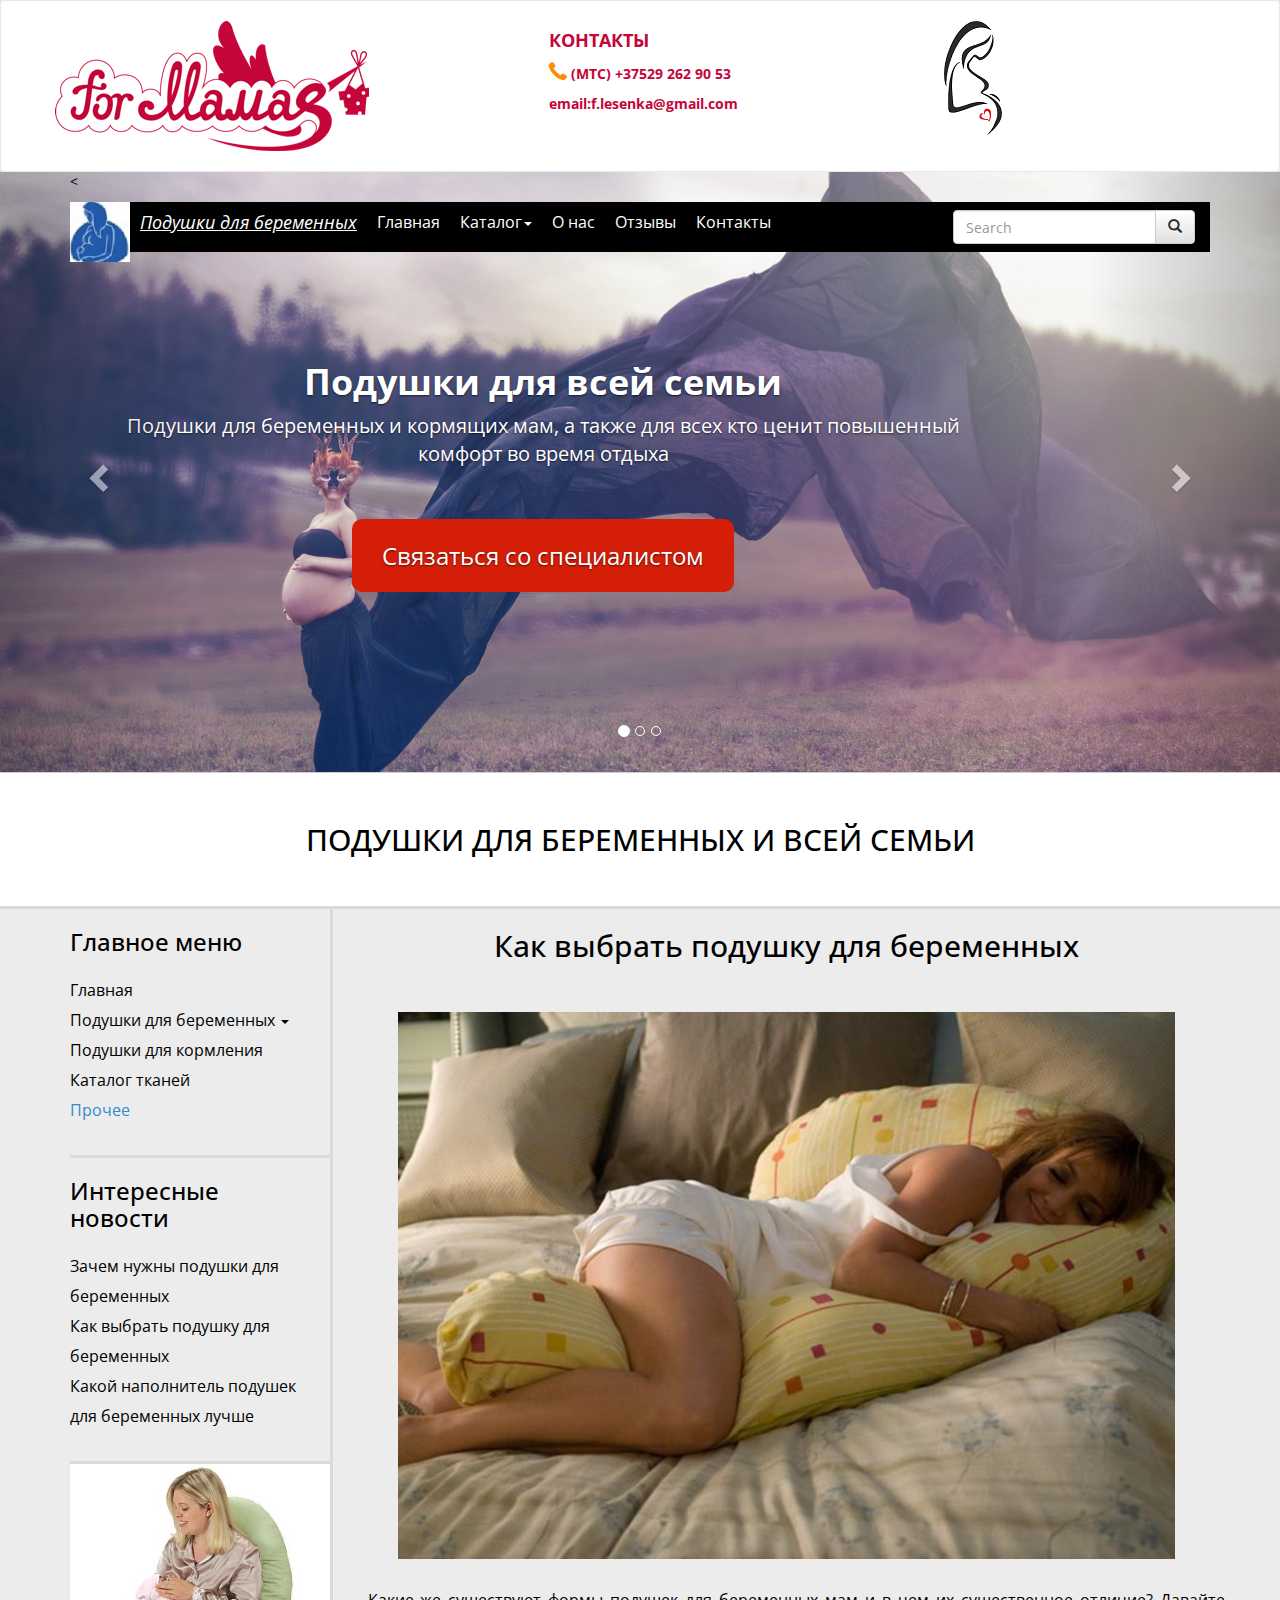
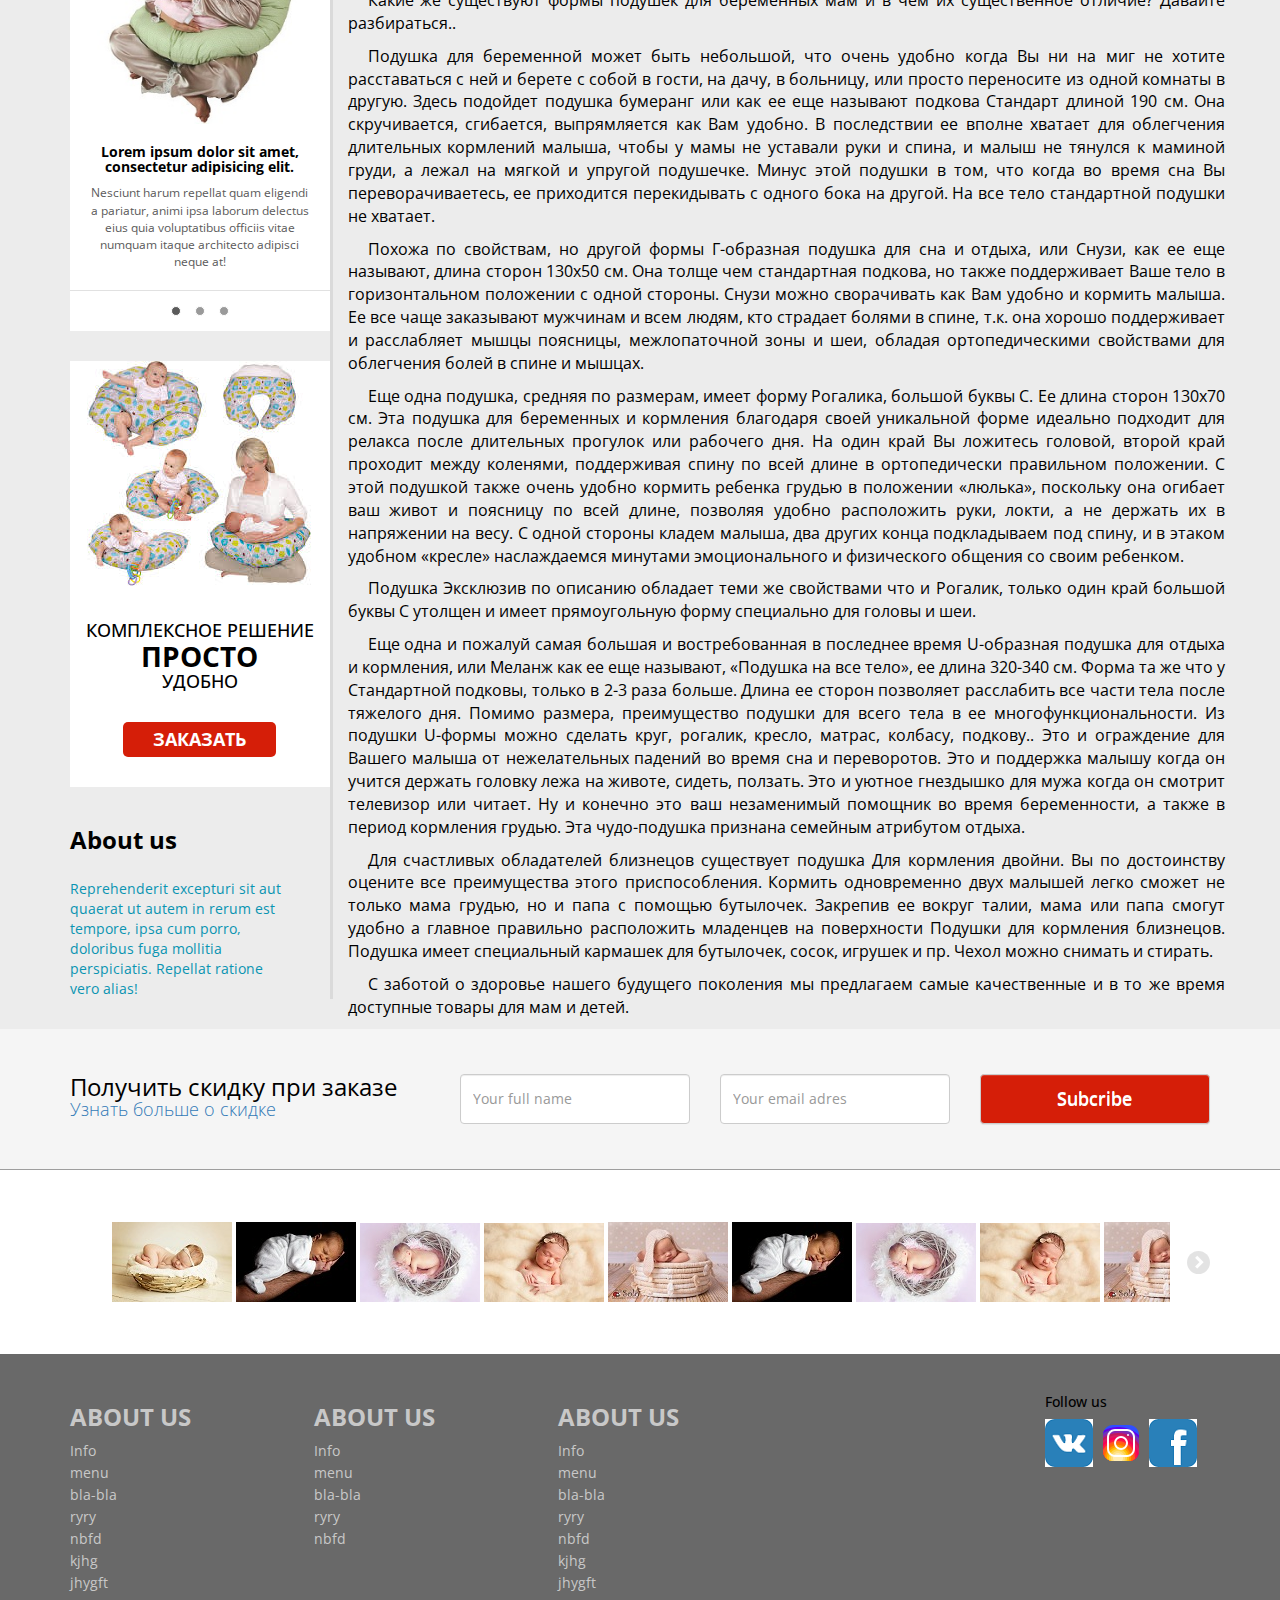
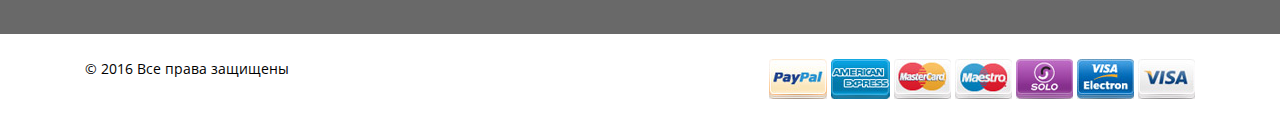
<file: vibor_podushki.html>
<!DOCTYPE html>
<html lang="en">
<head>
  <meta charset="utf-8">
  <meta http-equiv="X-UA-Compatible" content="IE=edge">
  <meta name="viewport" content="width=device-width, initial-scale=1">
  <title>Интернет-магазин</title>
  <link href='https://fonts.googleapis.com/css?family=Open+Sans:400,700&subset=latin,cyrillic' rel='stylesheet' type='text/css'>
  <link href="css/bootstrap.min.css" rel="stylesheet">
  <link rel="stylesheet" type="text/css" href="css/bootstrap-theme.css">
  <link href="css/custom.css" rel="stylesheet">
  <link href="css/elastislide.css" rel="stylesheet">
  <link rel="stylesheet" type="text/css" href="vibor_podushki.css">
  
 

    <!--[if lt IE 9]>
      <script src="https://oss.maxcdn.com/html5shiv/3.7.2/html5shiv.min.js"></script>
      <script src="https://oss.maxcdn.com/respond/1.4.2/respond.min.js"></script>
      <![endif]-->
    </head>
    <body>
     <header>
       <div class="menu-top">
         <nav class="navbar navbar-default">
          <div class="container">
            <!-- Brand and toggle get grouped for better mobile display -->
            <div class="row">
              <div class="col-sm-6 slogan">
                <img src="images/logo1.png" alt="">
                </div>
                <div class="col-sm-2 woman col-sm-push-3">
                <img src="images/woman.png" alt="">
             </div>
            
            <div class="col-sm-4 contacti col-sm-pull-3" >
             <h4>Контакты</h4>
            <p> <span class="glyphicon glyphicon-earphone" aria-hidden="true"></span>  (мтс) +37529 262 90 53</p>
            <p class="mail"> email:f.lesenka@gmail.com</p>
            </div>
            <!--<div class="col-md-3">  
              <ul class="nav navbar-nav navbar-right">
                <li><a href="#">Логин</a></li>
                <li><a href="#">Пароль</a></li>
                <li><a href="#" class="btn-red"> <span class="glyphicon glyphicon-shopping-cart"></span> Корзина</a></li>
              </ul>
            </div><!-- /.navbar-collapse -->
            </div>
             </div>
          </div><!-- /.container-fluid -->
        </nav>
      </div><!--/.menu-top-->
      <section class="menu-carousel">
       <div id="carousel" class="carousel fade" data-ride="carousel">
        <div class="main-menu">
         <nav class="navbar navbar-inverse">
          <div class="container">
            <div class="main-menu-bg">
              <!-- Brand and toggle get grouped for better mobile display -->
              <div class="navbar-header">
                <button type="button" class="navbar-toggle collapsed" data-toggle="collapse" data-target="#main-menu" aria-expanded="false">
                  <span class="sr-only">Toggle navigation</span>
                  <span class="icon-bar"></span>
                  <span class="icon-bar"></span>
                  <span class="icon-bar"></span>
                </button>
                <a class="navbar-brand" href="#"><img src="images/logo4.jpg" alt="Podushki"> <span class="span">Подушки для беременных</span></a>
              </div>


              <!-- Collect the nav links, forms, and other content for toggling -->
              <div class="collapse navbar-collapse" id="main-menu">
                <ul class="nav navbar-nav">

                  <li><a href="index.html">Главная</a></li>
                  <li class="dropdown">
                  <a href="#" class="dropdown-toggle" data-toggle="dropdown" role="button" aria-haspopup="true" aria-expanded="false"> Каталог<span class="caret"></span></a>
                  <ul class="dropdown-menu">
                    <li><a href="podushka-U.html#top">Подушки стандарт U-форма</a></li>
                    <li><a href="podushka-C.html#top">Подушки рогалик С-форма</a></li>
                    <li><a href="podushka-G.html#top">Подушки эксклюзив L-форма</a></li>
                     <li><a href="podushka-I.html#top">Подушки  I-форма</a></li>
                    <li role="separator" class="divider"></li>
                    <li><a href="#">Различные маленькие подушки под живот</a></li>
                    <li role="separator" class="divider"></li>
                    <li><a href="#">Другие товары</a></li> </ul>
                  <li><a href="#">О нас</a></li>
                  <li><a href="#">Отзывы</a></li>
                  <li><a href="#">Контакты</a></li>
                  
                  

                </ul>

                <div class="nav navbar-nav navbar-right">
                  <form class="navbar-form navbar-left" role="search">
                    <div class="input-group">
                      <input type="text" class="form-control" placeholder="Search">
                      <span class="input-group-btn">

                        <button type="submit" class="btn btn-default"><i class="glyphicon glyphicon-search"></i></button>
                      </span>
                    </form>
                  </div>

                </div><!--/.main-menu-bg-->

              </div><!-- /.navbar-collapse -->
              <i class="search glyphicon glyphicon-search"></i>
            </div><!-- /.container- -->
          </nav>
        </div><!--/.main-menu-->

        <div class="carousel-indicators-wrap">
          <ol class="carousel-indicators">
            <li data-target="#carousel" data-slide-to="0" class="active"></li>
            <li data-target="#carousel" data-slide-to="1"></li>
            <li data-target="#carousel" data-slide-to="2"></li>
          </ol>
        </div><!--./carousel-indicators-wrap -->
        <!-- Wrapper for slides -->
        <div class="carousel-inner" role="listbox">
          <div class="item active">
            <!--<img src="images/1.jpg" alt="">-->
            <div class="bgslide1">
              <div class="container">
                <<div class="carousel-caption">
                  <h1>Подушки для всей семьи</h1>
                  <p> Подушки для беременных и кормящих мам, а также для всех кто ценит повышенный комфорт во время отдыха  </p>
                  <a href="#" class="btn-red">Связаться со специалистом</a>
                </div>
              </div>
            </div>
          </div>
          <div class="item">
            <!--<img src="images/2.jpg" alt="">-->
            <div class="bgslide2">
              <div class="container">
                <div class="carousel-caption">
                  <h1>Подушки для кормления грудью и игр с малышом</h1>
                  <p>долго служат и доставляют радость не только маме, но и всем членам семьи</p>
                  <a href="#" class="btn-red">Cвязаться со специалистом</a>
                </div>
              </div>
            </div>
          </div>
          <div class="item">
            <!--<img src="images/3.jpg" alt="">-->
            <div class="bgslide3">
              <div class="container">
                <div class="carousel-caption">
                  <h1>Стандартные подушки по доступным ценам</h1>
                  <p> Подушка с которой не хочется расставаться</p>
                  <a href="#" class="btn-red">Cвязаться со специалистом</a>
                </div>
              </div>
            </div>
          </div>
        </div>

        <!-- Controls -->
        <a class="left carousel-control" href="#carousel" role="button" data-slide="prev">
          <span class="glyphicon glyphicon-chevron-left" aria-hidden="true"></span>
          <span class="sr-only">Previous</span>
        </a>
        <a class="right carousel-control" href="#carousel" role="button" data-slide="next">
          <span class="glyphicon glyphicon-chevron-right" aria-hidden="true"></span>
          <span class="sr-only">Next</span>
        </a>

      </section>
    </header>

    <section class="main-slogan">
      <div class="container">
        <h1>  ПОДУШКИ ДЛЯ БЕРЕМЕННЫХ И ВСЕЙ СЕМЬИ</h1>
      </div>
    </section> 
    <section class="main-content">
      <div class="container">
        <div class="row">
          <div class="col-md-9 col-md-push-3">
          <div class="row">
            <div class="content">
              <p> <a name="top"></a></p>
              <h2>Как выбрать подушку для беременных </h2>
              <img src="images/vibor.jpg" alt="">
                <p>Какие же существуют формы подушек для беременных мам и в чем их существенное отличие? Давайте разбираться..</p>

<p>Подушка для беременной может быть небольшой, что очень удобно когда Вы ни на миг не хотите расставаться с ней и берете с собой в гости, на дачу, в больницу, или просто переносите из одной комнаты в другую. Здесь подойдет подушка бумеранг или как ее еще называют подкова Стандарт длиной 190 см. Она скручивается, сгибается, выпрямляется как Вам удобно. В последствии ее вполне хватает для облегчения длительных кормлений малыша, чтобы у мамы не уставали руки и спина, и малыш не тянулся к маминой груди, а лежал на мягкой и упругой подушечке. Минус этой подушки в том, что когда во время сна Вы переворачиваетесь, ее приходится перекидывать с одного бока на другой. На все тело стандартной подушки не хватает.</p>

<p>Похожа по свойствам, но другой формы Г-образная подушка для сна и отдыха, или Снузи, как ее еще называют, длина сторон 130х50 см. Она толще чем стандартная подкова, но также поддерживает Ваше тело в горизонтальном положении с одной стороны. Снузи можно сворачивать как Вам удобно и кормить малыша. Ее все чаще заказывают мужчинам и всем людям, кто страдает болями в спине, т.к. она хорошо поддерживает и расслабляет мышцы поясницы, межлопаточной зоны и шеи, обладая ортопедическими свойствами для облегчения болей в спине и мышцах.</p>

<p>Еще одна подушка, средняя по размерам, имеет форму Рогалика, большой буквы С. Ее длина сторон 130х70 см. Эта подушка для беременных и кормления благодаря своей уникальной форме идеально подходит для релакса после длительных прогулок или рабочего дня. На один край Вы ложитесь головой, второй край проходит между коленями, поддерживая спину по всей длине в ортопедически правильном положении. С этой подушкой также очень удобно кормить ребенка грудью в положении «люлька», поскольку она огибает ваш живот и поясницу по всей длине, позволяя удобно расположить руки, локти, а не держать их в напряжении на весу. С одной стороны кладем малыша, два других конца подкладываем под спину, и в этаком удобном «кресле» наслаждаемся минутами эмоционального и физического общения со своим ребенком.</p>

<p>Подушка Эксклюзив по описанию обладает теми же свойствами что и Рогалик, только один край большой буквы С утолщен и имеет прямоугольную форму специально для головы и шеи.</p>

<p>Еще одна и пожалуй самая большая и востребованная в последнее время U-образная подушка для отдыха и кормления, или Меланж как ее еще называют, «Подушка на все тело», ее длина 320-340 см. Форма та же что у Стандартной подковы, только в 2-3 раза больше. Длина ее сторон позволяет расслабить все части тела после тяжелого дня. Помимо размера, преимущество подушки для всего тела в ее многофункциональности. Из подушки U-формы можно сделать круг, рогалик, кресло, матрас, колбасу, подкову.. Это и ограждение для Вашего малыша от нежелательных падений во время сна и переворотов. Это и поддержка малышу когда он учится держать головку лежа на животе, сидеть, ползать. Это и уютное гнездышко для мужа когда он смотрит телевизор или читает. Ну и конечно это ваш незаменимый помощник во время беременности, а также в период кормления грудью. Эта чудо-подушка признана семейным атрибутом отдыха.</p>

<p>Для счастливых обладателей близнецов существует подушка Для кормления двойни. Вы по достоинству оцените все преимущества этого приспособления. Кормить одновременно двух малышей легко сможет не только мама грудью, но и папа с помощью бутылочек. Закрепив ее вокруг талии, мама или папа смогут удобно а главное правильно расположить младенцев на поверхности Подушки для кормления близнецов. Подушка имеет специальный кармашек для бутылочек, сосок, игрушек и пр. Чехол можно снимать и стирать.</p>

<p>С заботой о здоровье нашего будущего поколения мы предлагаем самые качественные и в то же время доступные товары для мам и детей.</p>


            </div><!--/.content-->
            </div>
         </div>
          <div class="col-md-3 col-md-pull-9">
<div class="sidebar">
              <div class="row">
                <div class="col-xs-6 col-md-12">
                  <div class="widget">
                    <h3>Главное меню</h3>
                    <ul>
                    <li><a href="index.html">Главная</a></li>
                      <li class="dropdown">
                  <a href="#" class="dropdown-toggle" data-toggle="dropdown" role="button" aria-haspopup="true" aria-expanded="false"> Подушки для беременных <span class="caret"></span></a>
                  <ul class="dropdown-menu">
                    <li><a href="podushka-U.html#top">Подушки стандарт U-форма</a></li>
                    <li><a href="podushka-C.html#top">Подушки рогалик С-форма</a></li>
                    <li><a href="podushka-G.html#top">Подушки эксклюзив L-форма</a></li>
                     <li><a href="podushka-I.html#top">Подушки  I-форма</a></li>
                    <li role="separator" class="divider"></li>
                    <li><a href="#">Различные маленькие подушки под живот</a></li>
                    </ul>
                    <li role="separator" class="divider"></li>
                      <li><a href="kormlenie.html#top">Подушки для кормления</a></li>
                      <li><a href="katalog_tkaney.html#top">Каталог тканей</a></li>
                      
                      <li class="more"><a href="">Прочее</a></li>
                    </ul>
                  </div><!--/.widget-->
                </div>
                <div class="col-xs-6 col-md-12">
                  <div class="widget">
                    <h3>Интересные новости</h3>
                    <ul>
                      <li><a href="zachem_podushki.html#top">Зачем нужны подушки для беременных</a></li>
                      <li><a href="vibor_podushki.html#top">Как выбрать подушку для беременных</a></li>
                      <li><a href="napolnitel.html#top">Какой наполнитель подушек для беременных лучше</a></li>
                    
                    </ul>
                  </div><!--/.widget-->
                </div>
              </div><!--/.row-->
              <div class="row">
                <div class="col-md-12 col-xs-6 text-center">
 <div id="carousel-sidebar" class="carousel slide" data-ride="carousel">
  <!-- Wrapper for slides -->
  <div class="carousel-inner" role="listbox">
    <div class="item active">
      <img src="images/slide1.jpg" alt="">
    <div class="sidebar-carousel-caption">
      <div>
        <h4>Lorem ipsum dolor sit amet, consectetur adipisicing elit. </h4>
        <p>Nesciunt harum repellat quam eligendi a pariatur, animi ipsa laborum delectus eius quia voluptatibus officiis vitae numquam itaque architecto adipisci neque at!</p>
        </div>
      </div>
    </div>
    <div class="item">
      <img src="images/slide2.jpg" alt="">
      <div class="sidebar-carousel-caption">
      <div>
        <h4>Lorem ipsum dolor sit amet, consectetur adipisicing elit. </h4>
        <p>Nesciunt harum repellat quam eligendi a pariatur, animi ipsa laborum delectus eius quia voluptatibus officiis vitae numquam itaque architecto adipisci neque at!</p>
        </div>
      </div>
    </div>
    <div class="item">
      <img src="images/slide3.jpg" alt="">
      <div class="sidebar-carousel-caption">
      <div>
        <h4>Lorem ipsum dolor sit amet, consectetur adipisicing elit. </h4>
        <p>Nesciunt harum repellat quam eligendi a pariatur, animi ipsa laborum delectus eius quia voluptatibus officiis vitae numquam itaque architecto adipisci neque at!</p>
        </div>
      </div>
    </div>
  </div>
  <!-- Indicators -->
  
<ol class="carousel-indicators">
    <li data-target="#carousel-sidebar" data-slide-to="0" class="active"></li>
    <li data-target="#carousel-sidebar" data-slide-to="1"></li>
    <li data-target="#carousel-sidebar" data-slide-to="2"></li>
  </ol>
</div><!--#carousel-sidebar-->
             </div>         
             <div class="col-md-12 col-xs-6 text-center">
              <div class="banner">
          <img src="images/baner.jpg" alt="">
          <h3> Комплексное решение</h3>
          <h2>Просто</h2>
          <h3>Удобно</h3>
          <a href="#" class="btn-red">Заказать</a>
          </div>
          </div>
          </div>
          <div class="about">
            <h3>About us</h3>
            <!--<p>Lorem ipsum dolor sit amet, consectetur adipisicing elit. Voluptate non reprehenderit ex amet exercitationem aspernatur consequatur iusto. Molestias est possimus, sapiente consectetur repellendus consequatur, nihil, quam similique dolor voluptatum, nesciunt!</p>-->
            <p><span>Reprehenderit excepturi sit aut quaerat ut autem in rerum est tempore, ipsa cum porro, doloribus fuga mollitia perspiciatis. Repellat ratione vero alias!</span></p>
          </div>
        </div>
        </div>
       </div><!--/.sidebar-->
  </div>
</section>


<section class="bottom-content">
  <div class="container">
    <div class="row">
      <div class="col-md-4">
        <h3>Получить скидку при заказе</h3>
        <h4><a href=""> Узнать больше о скидке</a></h4>
      </div><!--/.col-md-4-->
      <div class="col-md-8">
        <form  class="form-inline">
        <div class="row">
          <div class="form-group col-sm-4">
            <input type="text" name="name" class="form-control" placeholder="Your full name">
          </div><!--/.form-group col-sm-4-->
          <div class="form-group col-sm-4">
            <input type="email" name="email" class="form-control" placeholder="Your email adres">
          </div><!--/.form-group col-sm-4-->
          <div class="form-group col-sm-4">
            <button type="submit" class="btn btn-default"><span>Subcribe</button>
          </div><!--/.form-group col-sm-4-->
        </div><!--/.row-->
        </form>
      </div><!--/.col-md-8-->
    </div><!--/.row-->
  </div><!--/.container-->
</section>

<div class="bottom-slider">
    <div class="container">
      <ul id="elastislide" class="elastislide-list">
        <li><a href="#"><img src="images/footer-slider1.jpg" alt="partner1" /></a></li>
        <li><a href="#"><img src="images/footer-slider2.jpg" alt="partner1" /></a></li>
        <li><a href="#"><img src="images/footer-slider3.jpg" alt="partner1" /></a></li>
        <li><a href="#"><img src="images/footer-slider4.jpg" alt="partner1" /></a></li>
        <li><a href="#"><img src="images/footer-slider5.jpg" alt="partner1" /></a></li>
        <li><a href="#"><img src="images/footer-slider2.jpg" alt="partner1" /></a></li>
        <li><a href="#"><img src="images/footer-slider3.jpg" alt="partner1" /></a></li>
        <li><a href="#"><img src="images/footer-slider4.jpg" alt="partner1" /></a></li>
        <li><a href="#"><img src="images/footer-slider5.jpg" alt="partner1" /></a></li>
        <li><a href="#"><img src="images/footer-slider2.jpg" alt="partner1" /></a></li>
        <li><a href="#"><img src="images/footer-slider3.jpg" alt="partner1" /></a></li>
        <li><a href="#"><img src="images/footer-slider5.jpg" alt="partner1" /></a></li>
        <li><a href="#"><img src="images/footer-slider1.jpg" alt="partner1" /></a></li>
        <li><a href="#"><img src="images/footer-slider2.jpg" alt="partner1" /></a></li>
        <li><a href="#"><img src="images/footer-slider1.jpg" alt="partner1" /></a></li>
        <li><a href="#"><img src="images/footer-slider2.jpg" alt="partner1" /></a></li>
        <li><a href="#"><img src="images/footer-slider3.jpg" alt="partner1" /></a></li>
        <li><a href="#"><img src="images/footer-slider4.jpg" alt="partner1" /></a></li>
        <li><a href="#"><img src="images/footer-slider5.jpg" alt="partner1" /></a></li>
        <li><a href="#"><img src="images/footer-slider2.jpg" alt="partner1" /></a></li>
        <li><a href="#"><img src="images/footer-slider3.jpg" alt="partner1" /></a></li>
        <li><a href="#"><img src="images/footer-slider4.jpg" alt="partner1" /></a></li>
        <li><a href="#"><img src="images/footer-slider5.jpg" alt="partner1" /></a></li>
        <li><a href="#"><img src="images/footer-slider2.jpg" alt="partner1" /></a></li>
        <li><a href="#"><img src="images/footer-slider3.jpg" alt="partner1" /></a></li>
        <li><a href="#"><img src="images/footer-slider5.jpg" alt="partner1" /></a></li>
        <li><a href="#"><img src="images/footer-slider1.jpg" alt="partner1" /></a></li>
        <li><a href="#"><img src="images/footer-slider2.jpg" alt="partner1" /></a></li>
        <li><a href="#"><img src="images/footer-slider3.jpg" alt="partner1" /></a></li>
        <li><a href="#"><img src="images/footer-slider4.jpg" alt="partner1" /></a></li>
      </ul>
    </div>
  </div><!-- /.bottom-slider -->
<footer>
	<div class="footer-menu">
		<div class="container">
			<div class="row">
				<div class="col-md-10">
					<div class="row">
					<div class="col-md-3 col-xs-6">
						<h3>About us</h3>
						<ul>
							<li><a href="#">Info</a> </li>
							<li><a href="#"> menu</a></li>
							<li><a href="#"> bla-bla</a></li>
							<li><a href="#"> ryry</a></li>
							<li><a href="#"> nbfd</a></li>
							<li><a href="#">kjhg</a></li>
							<li><a href="#">jhygft</a></li>
						</ul>
					</div><!--/.col-md-3-->
					<div class="clearfix visible-xs-block visible-sm-block">
						<div class="col-sm-3 col-xs-6">
						<h3>About us</h3>
						<ul>
							<li><a href="#">Info</a> </li>
							<li><a href="#"> menu</a></li>
							<li><a href="#"> bla-bla</a></li>
							
					</div><!--/.col-md-3-->
					</div>
					<div class="col-sm-3 col-xs-6">
						<h3>About us</h3>
						<ul>
							<li><a href="#">Info</a> </li>
							<li><a href="#"> menu</a></li>
							<li><a href="#"> bla-bla</a></li>
							<li><a href="#"> ryry</a></li>
							<li><a href="#"> nbfd</a></li>
							
					</div><!--/.col-md-3-->
					<div class="col-sm-3 col-xs-6">
						<h3>About us</h3>
						<ul>
							<li><a href="#">Info</a> </li>
							<li><a href="#"> menu</a></li>
							<li><a href="#"> bla-bla</a></li>
							<li><a href="#"> ryry</a></li>
							<li><a href="#"> nbfd</a></li>
							<li><a href="#">kjhg</a></li>
							<li><a href="#">jhygft</a></li>
					</div><!--/.col-md-3-->
					</div><!--/.row-->
				</div><!--/.col-md-10-->
				<div class="col-md-2">
					<h5>Follow us</h5>
					<div class="social-icons">
						<a href="#"><img src="images/VKontakte Filled-50.png" alt=""></a>
						<a href="#"><img src="images/Instagram-48.png" alt=""></a>
						<a href="#"><img src="images/Facebook Filled-50.png" alt=""></a>
					</div><!--/.social-icons-->
				</div><!--/.col-md-2-->
			</div>
		</div>
	</div><!--/.footer-menu-->
</footer>
<div class="footer-copyright">	
<div class="container">
	<div class="col-md-4">
		<p> &copy 2016 Все права защищены </p>
	</div><!--/.col-md-4-->
	
	<div class="col-md-8 text-right pay">
		<a href="#"><img src="images/pay1.jpg" alt=""></a>
		<a href="#"><img src="images/pay2.jpg" alt=""></a>
		<a href="#"><img src="images/pay3.jpg" alt=""></a>
		<a href="#"><img src="images/pay4.jpg" alt=""></a>
		<a href="#"><img src="images/pay5.jpg" alt=""></a>
		<a href="#"><img src="images/pay6.jpg" alt=""></a>
		<a href="#"><img src="images/pay7.jpg" alt=""></a>
	</div><!--/.col-md-8-->
	
</div><!--/.container-->
</div><!--/.foote-copyright-->


<script src="js/modernizr.custom.17475.js"></script>
<script src="https://ajax.googleapis.com/ajax/libs/jquery/1.11.3/jquery.min.js"></script>
<script src="js/bootstrap.min.js"></script>
<script src="js/jquery.elastislide.js"></script>
<script src="js/scripts.js"></script>

</body>
</html>
</file>
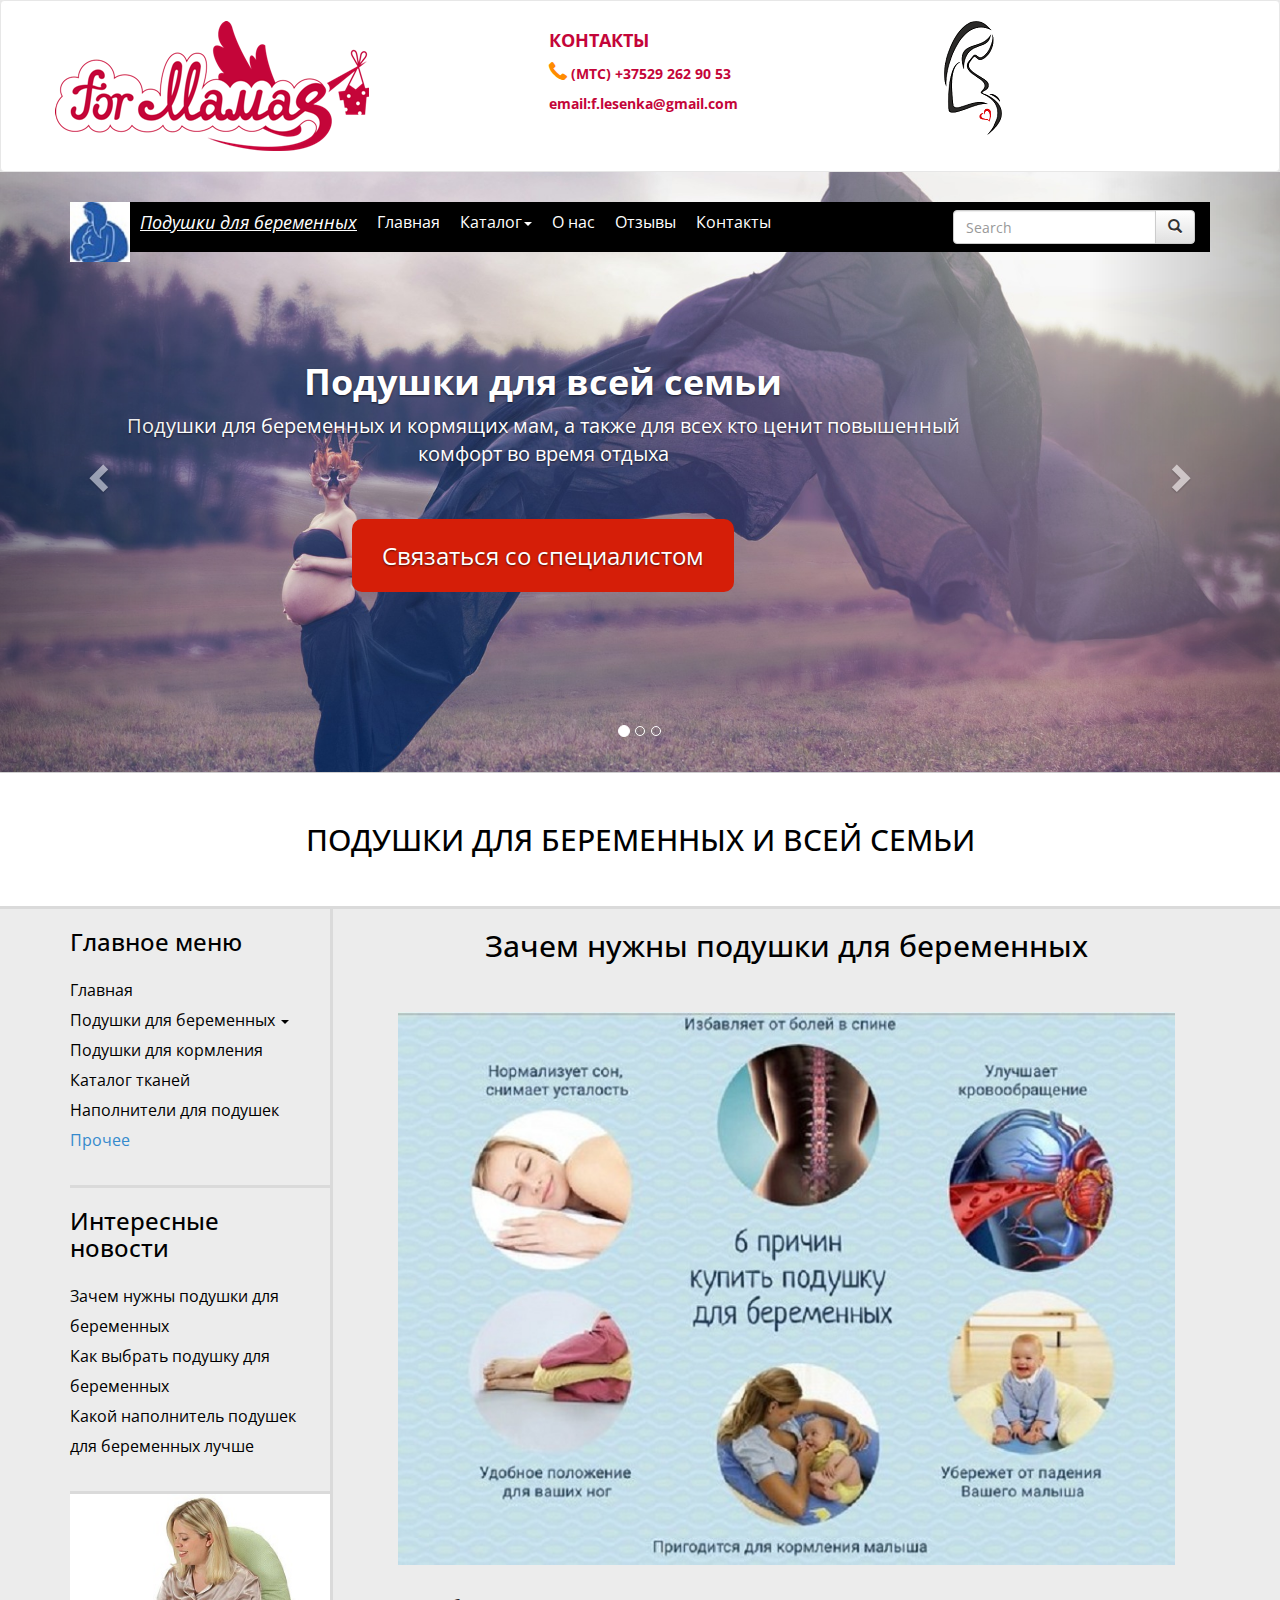
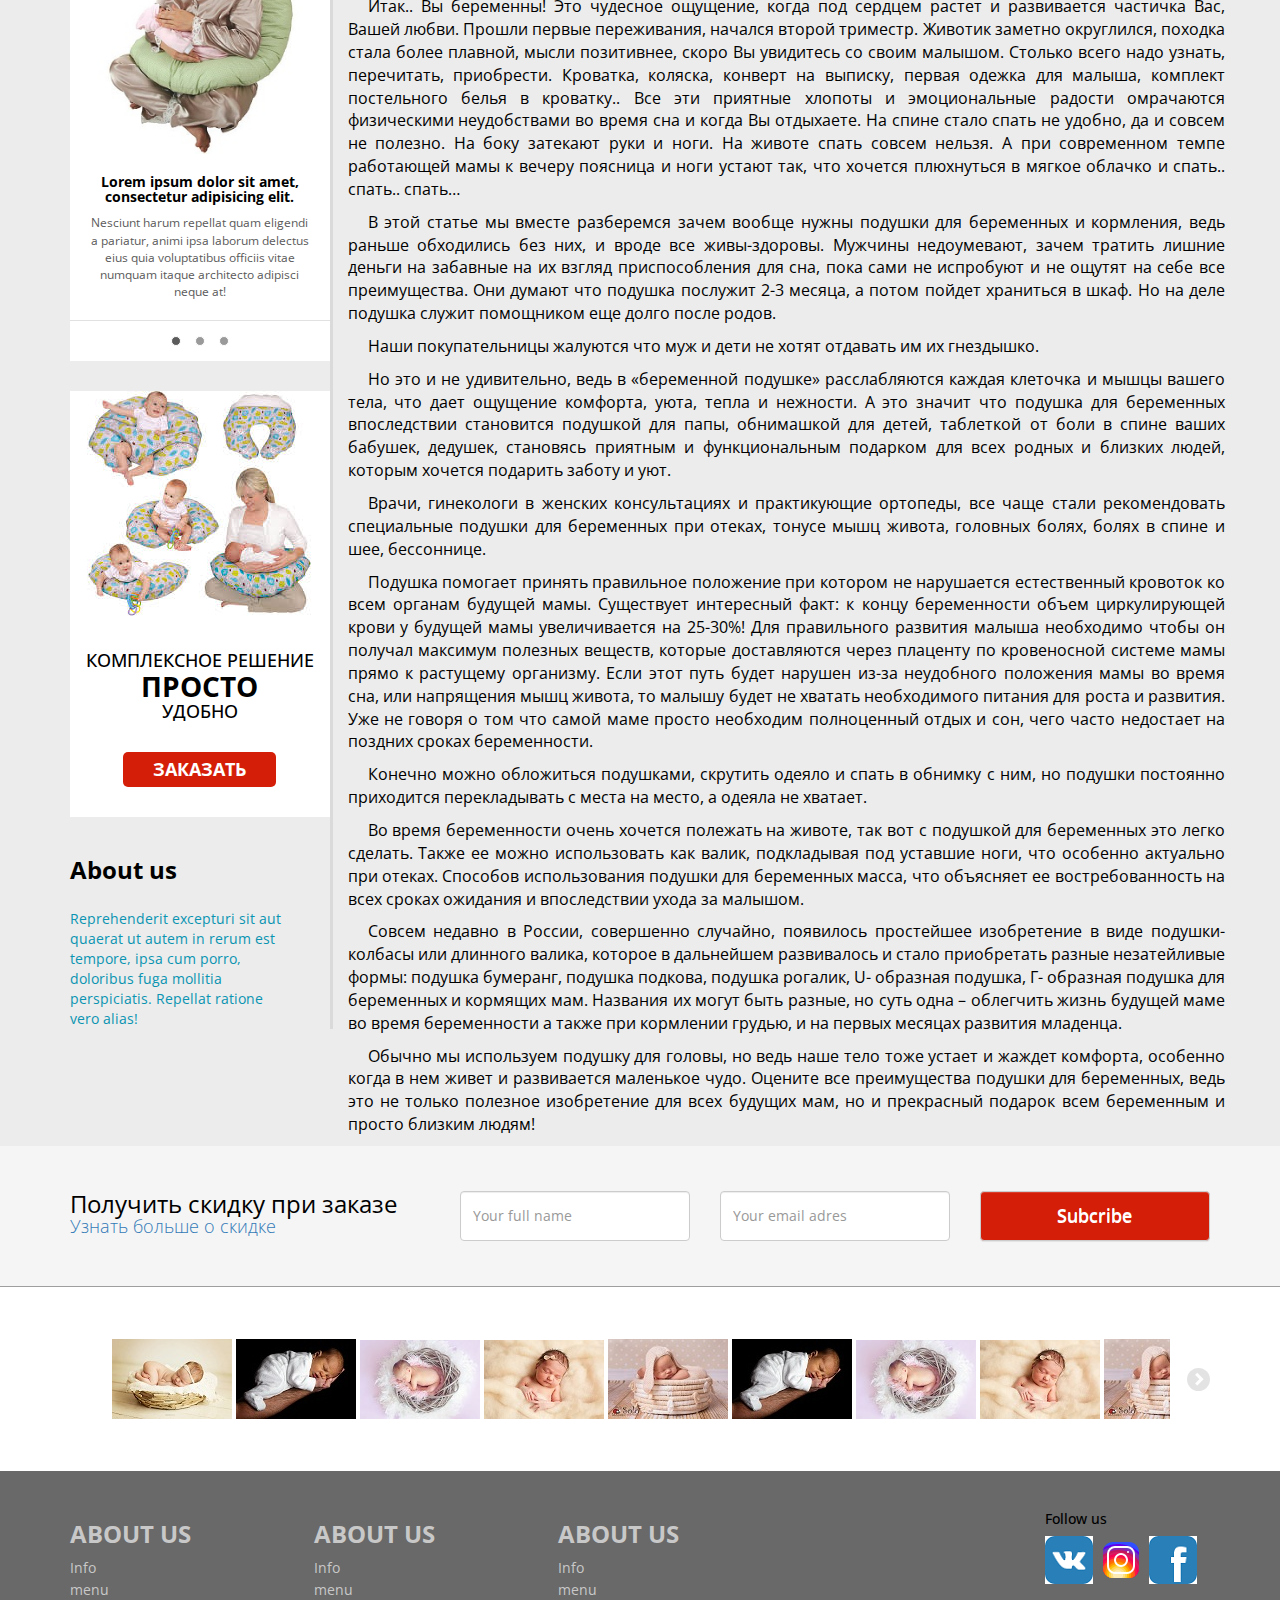
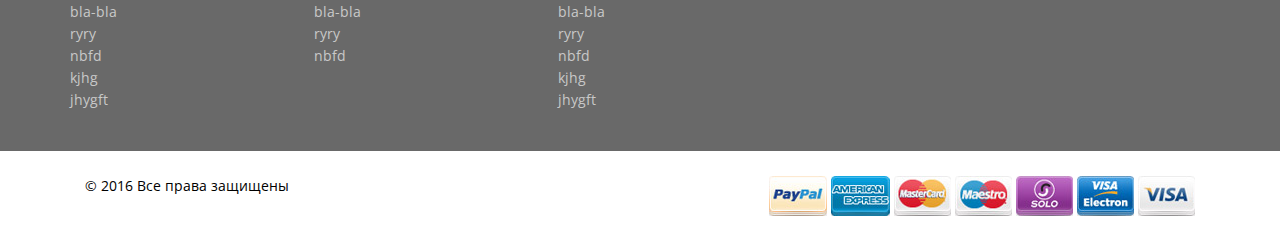
<file: zachem_podushki.html>
<!DOCTYPE html>
<html lang="en">
<head>
  <meta charset="utf-8">
  <meta http-equiv="X-UA-Compatible" content="IE=edge">
  <meta name="viewport" content="width=device-width, initial-scale=1">
  <title>Интернет-магазин</title>
  <link href='https://fonts.googleapis.com/css?family=Open+Sans:400,700&subset=latin,cyrillic' rel='stylesheet' type='text/css'>
  <link href="css/bootstrap.min.css" rel="stylesheet">
  <link rel="stylesheet" type="text/css" href="css/bootstrap-theme.css">
  <link href="css/custom.css" rel="stylesheet">
  <link href="css/elastislide.css" rel="stylesheet">
  <link rel="stylesheet" type="text/css" href="zachem_podushki.css">
  
 

    <!--[if lt IE 9]>
      <script src="https://oss.maxcdn.com/html5shiv/3.7.2/html5shiv.min.js"></script>
      <script src="https://oss.maxcdn.com/respond/1.4.2/respond.min.js"></script>
      <![endif]-->
    </head>
    <body>
     <header>
       <div class="menu-top">
         <nav class="navbar navbar-default">
          <div class="container">
            <!-- Brand and toggle get grouped for better mobile display -->
            <div class="row">
              <div class="col-sm-6 slogan">
                <img src="images/logo1.png" alt="">
                </div>
                <div class="col-sm-2 woman col-sm-push-3">
                <img src="images/woman.png" alt="">
             </div>
            
            <div class="col-sm-4 contacti col-sm-pull-3" >
             <h4>Контакты</h4>
            <p> <span class="glyphicon glyphicon-earphone" aria-hidden="true"></span>  (мтс) +37529 262 90 53</p>
            <p class="mail"> email:f.lesenka@gmail.com</p>
            </div>
            <!--<div class="col-md-3">  
              <ul class="nav navbar-nav navbar-right">
                <li><a href="#">Логин</a></li>
                <li><a href="#">Пароль</a></li>
                <li><a href="#" class="btn-red"> <span class="glyphicon glyphicon-shopping-cart"></span> Корзина</a></li>
              </ul>
            </div><!-- /.navbar-collapse -->
            </div>
             </div>
          </div><!-- /.container-fluid -->
        </nav>
        </nav>
      </div><!--/.menu-top-->
      <section class="menu-carousel">
       <div id="carousel" class="carousel fade" data-ride="carousel">
        <div class="main-menu">
         <nav class="navbar navbar-inverse">
          <div class="container">
            <div class="main-menu-bg">
              <!-- Brand and toggle get grouped for better mobile display -->
              <div class="navbar-header">
                <button type="button" class="navbar-toggle collapsed" data-toggle="collapse" data-target="#main-menu" aria-expanded="false">
                  <span class="sr-only">Toggle navigation</span>
                  <span class="icon-bar"></span>
                  <span class="icon-bar"></span>
                  <span class="icon-bar"></span>
                </button>
                <a class="navbar-brand" href="#"><img src="images/logo4.jpg" alt="Podushki"> <span class="span">Подушки для беременных</span></a>
              </div>


              <!-- Collect the nav links, forms, and other content for toggling -->
              <div class="collapse navbar-collapse" id="main-menu">
                <ul class="nav navbar-nav">

                  <li><a href="index.html">Главная</a></li>
                  <li class="dropdown">
                  <a href="#" class="dropdown-toggle" data-toggle="dropdown" role="button" aria-haspopup="true" aria-expanded="false"> Каталог<span class="caret"></span></a>
                  <ul class="dropdown-menu">
                    <li><a href="podushka-U.html#top">Подушки стандарт U-форма</a></li>
                    <li><a href="podushka-C.html#top">Подушки рогалик С-форма</a></li>
                    <li><a href="podushka-G.html#top">Подушки эксклюзив L-форма</a></li>
                     <li><a href="podushka-I.html#top">Подушки  I-форма</a></li>
                    <li role="separator" class="divider"></li>
                    <li><a href="#">Различные маленькие подушки под живот</a></li>
                    <li role="separator" class="divider"></li>
                    <li><a href="#">Другие товары</a></li> </ul>
                  <li><a href="#">О нас</a></li>
                  <li><a href="#">Отзывы</a></li>
                  <li><a href="#">Контакты</a></li>
                  
                  

                </ul>

                <div class="nav navbar-nav navbar-right">
                  <form class="navbar-form navbar-left" role="search">
                    <div class="input-group">
                      <input type="text" class="form-control" placeholder="Search">
                      <span class="input-group-btn">

                        <button type="submit" class="btn btn-default"><i class="glyphicon glyphicon-search"></i></button>
                      </span>
                    </form>
                  </div>

                </div><!--/.main-menu-bg-->

              </div><!-- /.navbar-collapse -->
              <i class="search glyphicon glyphicon-search"></i>
            </div><!-- /.container- -->
          </nav>
        </div><!--/.main-menu-->

        <div class="carousel-indicators-wrap">
          <ol class="carousel-indicators">
            <li data-target="#carousel" data-slide-to="0" class="active"></li>
            <li data-target="#carousel" data-slide-to="1"></li>
            <li data-target="#carousel" data-slide-to="2"></li>
          </ol>
        </div><!--./carousel-indicators-wrap -->
        <!-- Wrapper for slides -->
        <div class="carousel-inner" role="listbox">
          <div class="item active">
            <!--<img src="images/1.jpg" alt="">-->
            <div class="bgslide1">
              <div class="container">
                <div class="carousel-caption">
                  <h1>Подушки для всей семьи</h1>
                  <p> Подушки для беременных и кормящих мам, а также для всех кто ценит повышенный комфорт во время отдыха  </p>
                  <a href="#" class="btn-red">Связаться со специалистом</a>
                </div>
              </div>
            </div>
          </div>
          <div class="item">
            <!--<img src="images/2.jpg" alt="">-->
            <div class="bgslide2">
              <div class="container">
                <div class="carousel-caption">
                  <h1>Подушки для кормления грудью и игр с малышом</h1>
                  <p>долго служат и доставляют радость не только маме, но и всем членам семьи</p>
                  <a href="#" class="btn-red">Cвязаться со специалистом</a>
                </div>
              </div>
            </div>
          </div>
          <div class="item">
            <!--<img src="images/3.jpg" alt="">-->
            <div class="bgslide3">
              <div class="container">
                <div class="carousel-caption">
                  <h1>Стандартные подушки по доступным ценам</h1>
                  <p> Подушка с которой не хочется расставаться</p>
                  <a href="#" class="btn-red">Cвязаться со специалистом</a>
                </div>
              </div>
            </div>
          </div>
        </div>

        <!-- Controls -->
        <a class="left carousel-control" href="#carousel" role="button" data-slide="prev">
          <span class="glyphicon glyphicon-chevron-left" aria-hidden="true"></span>
          <span class="sr-only">Previous</span>
        </a>
        <a class="right carousel-control" href="#carousel" role="button" data-slide="next">
          <span class="glyphicon glyphicon-chevron-right" aria-hidden="true"></span>
          <span class="sr-only">Next</span>
        </a>

      </section>
    </header>

    <section class="main-slogan">
      <div class="container">
        <h1>  ПОДУШКИ ДЛЯ БЕРЕМЕННЫХ И ВСЕЙ СЕМЬИ</h1>
      </div>
    </section> 
    <section class="main-content">
      <div class="container">
        <div class="row">
          <div class="col-md-9 col-md-push-3">
          <div class="row">
            <div class="content">
              <p> <a name="top"></a></p>
              <h2>Зачем нужны подушки для беременных </h2>
              <img src="images/NbFIz7yiNGA.jpg" alt="">
                <p>Итак.. Вы беременны! Это чудесное ощущение, когда под сердцем растет и развивается частичка Вас, Вашей любви. Прошли первые переживания, начался второй триместр. Животик заметно округлился, походка стала более плавной, мысли позитивнее, скоро Вы увидитесь со своим малышом. Столько всего надо узнать, перечитать, приобрести. Кроватка, коляска, конверт на выписку, первая одежка для малыша, комплект постельного белья в кроватку.. Все эти приятные хлопоты и эмоциональные радости омрачаются физическими неудобствами во время сна и когда Вы отдыхаете. На спине стало спать не удобно, да и совсем не полезно. На боку затекают руки и ноги. На животе спать совсем нельзя. А при современном темпе работающей мамы к вечеру поясница и ноги устают так, что хочется плюхнуться в мягкое облачко и спать.. спать.. спать…</p>

<p>В этой статье мы вместе разберемся зачем вообще нужны подушки для беременных и кормления, ведь раньше обходились без них, и вроде все живы-здоровы. Мужчины недоумевают, зачем тратить лишние деньги на забавные на их взгляд приспособления для сна, пока сами не испробуют и не ощутят на себе все преимущества. Они думают что подушка послужит 2-3 месяца, а потом пойдет храниться в шкаф. Но на деле подушка служит помощником еще долго после родов.</p>

<p>Наши покупательницы жалуются что муж и дети не хотят отдавать им их гнездышко.</p>

<p>Но это и не удивительно, ведь в «беременной подушке» расслабляются каждая клеточка и мышцы вашего тела, что дает ощущение комфорта, уюта, тепла и нежности. А это значит что подушка для беременных впоследствии становится подушкой для папы, обнимашкой для детей, таблеткой от боли в спине ваших бабушек, дедушек, становясь приятным и функциональным подарком для всех родных и близких людей, которым хочется подарить заботу и уют.</p>

<p>Врачи, гинекологи в женских консультациях и практикующие ортопеды, все чаще стали рекомендовать специальные подушки для беременных при отеках, тонусе мышц живота, головных болях, болях в спине и шее, бессоннице.</p>

<p>Подушка помогает принять правильное положение при котором не нарушается естественный кровоток ко всем органам будущей мамы. Существует интересный факт: к концу беременности объем циркулирующей крови у будущей мамы увеличивается на 25-30%! Для правильного развития малыша необходимо чтобы он получал максимум полезных веществ, которые доставляются через плаценту по кровеносной системе мамы прямо к растущему организму. Если этот путь будет нарушен из-за неудобного положения мамы во время сна, или напрящения мышц живота, то малышу будет не хватать необходимого питания для роста и развития. Уже не говоря о том что самой маме просто необходим полноценный отдых и сон, чего часто недостает на поздних сроках беременности.</p>

<p>Конечно можно обложиться подушками, скрутить одеяло и спать в обнимку с ним, но подушки постоянно приходится перекладывать с места на место, а одеяла не хватает.</p>

<p>Во время беременности очень хочется полежать на животе, так вот с подушкой для беременных это легко сделать. Также ее можно использовать как валик, подкладывая под уставшие ноги, что особенно актуально при отеках. Способов использования подушки для беременных масса, что объясняет ее востребованность на всех сроках ожидания и впоследствии ухода за малышом.</p>

<p>Совсем недавно в России, совершенно случайно, появилось простейшее изобретение в виде подушки-колбасы или длинного валика, которое в дальнейшем развивалось и стало приобретать разные незатейливые формы: подушка бумеранг, подушка подкова, подушка рогалик, U- образная подушка, Г- образная подушка для беременных и кормящих мам. Названия их могут быть разные, но суть одна – облегчить жизнь будущей маме во время беременности а также при кормлении грудью, и на первых месяцах развития младенца.</p>

<p>Обычно мы используем подушку для головы, но ведь наше тело тоже устает и жаждет комфорта, особенно когда в нем живет и развивается маленькое чудо. Оцените все преимущества подушки для беременных, ведь это не только полезное изобретение для всех будущих мам, но и прекрасный подарок всем беременным и просто близким людям!</p>


            </div><!--/.content-->
            </div>
         </div>
          <div class="col-md-3 col-md-pull-9">
<div class="sidebar">
              <div class="row">
                <div class="col-xs-6 col-md-12">
                  <div class="widget">
                    <h3>Главное меню</h3>
                    <ul>
                    <li><a href="index.html">Главная</a></li>
                      <li class="dropdown">
                  <a href="#" class="dropdown-toggle" data-toggle="dropdown" role="button" aria-haspopup="true" aria-expanded="false"> Подушки для беременных <span class="caret"></span></a>
                  <ul class="dropdown-menu">
                    <li><a href="podushka-U.html#top">Подушки стандарт U-форма</a></li>
                    <li><a href="podushka-C.html#top">Подушки рогалик С-форма</a></li>
                    <li><a href="podushka-G.html#top">Подушки эксклюзив L-форма</a></li>
                     <li><a href="podushka-I.html#top">Подушки  I-форма</a></li>
                    <li role="separator" class="divider"></li>
                    <li><a href="#">Различные маленькие подушки под живот</a></li>
                    </ul>
                    <li role="separator" class="divider"></li>
                      <li><a href="kormlenie.html#top">Подушки для кормления</a></li>
                      <li><a href="katalog_tkaney.html#top">Каталог тканей</a></li>
                      <li><a href="">Наполнители для подушек</a></li>
                      <li class="more"><a href="">Прочее</a></li>
                    </ul>
                  </div><!--/.widget-->
                </div>
                <div class="col-xs-6 col-md-12">
                  <div class="widget">
                    <h3>Интересные новости</h3>
                    <ul>
                     <li><a href="zachem_podushki.html#top">Зачем нужны подушки для беременных</a></li>
                      <li><a href="vibor_podushki.html#top">Как выбрать подушку для беременных</a></li>
                      <li><a href="napolnitel.html#top">Какой наполнитель подушек для беременных лучше</a></li>
                    
                    </ul>
                  </div><!--/.widget-->
                </div>
              </div><!--/.row-->
              <div class="row">
                <div class="col-md-12 col-xs-6 text-center">
 <div id="carousel-sidebar" class="carousel slide" data-ride="carousel">
  <!-- Wrapper for slides -->
  <div class="carousel-inner" role="listbox">
    <div class="item active">
      <img src="images/slide1.jpg" alt="">
    <div class="sidebar-carousel-caption">
      <div>
        <h4>Lorem ipsum dolor sit amet, consectetur adipisicing elit. </h4>
        <p>Nesciunt harum repellat quam eligendi a pariatur, animi ipsa laborum delectus eius quia voluptatibus officiis vitae numquam itaque architecto adipisci neque at!</p>
        </div>
      </div>
    </div>
    <div class="item">
      <img src="images/slide2.jpg" alt="">
      <div class="sidebar-carousel-caption">
      <div>
        <h4>Lorem ipsum dolor sit amet, consectetur adipisicing elit. </h4>
        <p>Nesciunt harum repellat quam eligendi a pariatur, animi ipsa laborum delectus eius quia voluptatibus officiis vitae numquam itaque architecto adipisci neque at!</p>
        </div>
      </div>
    </div>
    <div class="item">
      <img src="images/slide3.jpg" alt="">
      <div class="sidebar-carousel-caption">
      <div>
        <h4>Lorem ipsum dolor sit amet, consectetur adipisicing elit. </h4>
        <p>Nesciunt harum repellat quam eligendi a pariatur, animi ipsa laborum delectus eius quia voluptatibus officiis vitae numquam itaque architecto adipisci neque at!</p>
        </div>
      </div>
    </div>
  </div>
  <!-- Indicators -->
  
<ol class="carousel-indicators">
    <li data-target="#carousel-sidebar" data-slide-to="0" class="active"></li>
    <li data-target="#carousel-sidebar" data-slide-to="1"></li>
    <li data-target="#carousel-sidebar" data-slide-to="2"></li>
  </ol>
</div><!--#carousel-sidebar-->
             </div>         
             <div class="col-md-12 col-xs-6 text-center">
              <div class="banner">
          <img src="images/baner.jpg" alt="">
          <h3> Комплексное решение</h3>
          <h2>Просто</h2>
          <h3>Удобно</h3>
          <a href="#" class="btn-red">Заказать</a>
          </div>
          </div>
          </div>
          <div class="about">
            <h3>About us</h3>
            <!--<p>Lorem ipsum dolor sit amet, consectetur adipisicing elit. Voluptate non reprehenderit ex amet exercitationem aspernatur consequatur iusto. Molestias est possimus, sapiente consectetur repellendus consequatur, nihil, quam similique dolor voluptatum, nesciunt!</p>-->
            <p><span>Reprehenderit excepturi sit aut quaerat ut autem in rerum est tempore, ipsa cum porro, doloribus fuga mollitia perspiciatis. Repellat ratione vero alias!</span></p>
          </div>
        </div>
        </div>
       </div><!--/.sidebar-->
  </div>
</section>


<section class="bottom-content">
  <div class="container">
    <div class="row">
      <div class="col-md-4">
        <h3>Получить скидку при заказе</h3>
        <h4><a href=""> Узнать больше о скидке</a></h4>
      </div><!--/.col-md-4-->
      <div class="col-md-8">
        <form  class="form-inline">
        <div class="row">
          <div class="form-group col-sm-4">
            <input type="text" name="name" class="form-control" placeholder="Your full name">
          </div><!--/.form-group col-sm-4-->
          <div class="form-group col-sm-4">
            <input type="email" name="email" class="form-control" placeholder="Your email adres">
          </div><!--/.form-group col-sm-4-->
          <div class="form-group col-sm-4">
            <button type="submit" class="btn btn-default"><span>Subcribe</button>
          </div><!--/.form-group col-sm-4-->
        </div><!--/.row-->
        </form>
      </div><!--/.col-md-8-->
    </div><!--/.row-->
  </div><!--/.container-->
</section>

<div class="bottom-slider">
    <div class="container">
      <ul id="elastislide" class="elastislide-list">
        <li><a href="#"><img src="images/footer-slider1.jpg" alt="partner1" /></a></li>
        <li><a href="#"><img src="images/footer-slider2.jpg" alt="partner1" /></a></li>
        <li><a href="#"><img src="images/footer-slider3.jpg" alt="partner1" /></a></li>
        <li><a href="#"><img src="images/footer-slider4.jpg" alt="partner1" /></a></li>
        <li><a href="#"><img src="images/footer-slider5.jpg" alt="partner1" /></a></li>
        <li><a href="#"><img src="images/footer-slider2.jpg" alt="partner1" /></a></li>
        <li><a href="#"><img src="images/footer-slider3.jpg" alt="partner1" /></a></li>
        <li><a href="#"><img src="images/footer-slider4.jpg" alt="partner1" /></a></li>
        <li><a href="#"><img src="images/footer-slider5.jpg" alt="partner1" /></a></li>
        <li><a href="#"><img src="images/footer-slider2.jpg" alt="partner1" /></a></li>
        <li><a href="#"><img src="images/footer-slider3.jpg" alt="partner1" /></a></li>
        <li><a href="#"><img src="images/footer-slider5.jpg" alt="partner1" /></a></li>
        <li><a href="#"><img src="images/footer-slider1.jpg" alt="partner1" /></a></li>
        <li><a href="#"><img src="images/footer-slider2.jpg" alt="partner1" /></a></li>
        <li><a href="#"><img src="images/footer-slider1.jpg" alt="partner1" /></a></li>
        <li><a href="#"><img src="images/footer-slider2.jpg" alt="partner1" /></a></li>
        <li><a href="#"><img src="images/footer-slider3.jpg" alt="partner1" /></a></li>
        <li><a href="#"><img src="images/footer-slider4.jpg" alt="partner1" /></a></li>
        <li><a href="#"><img src="images/footer-slider5.jpg" alt="partner1" /></a></li>
        <li><a href="#"><img src="images/footer-slider2.jpg" alt="partner1" /></a></li>
        <li><a href="#"><img src="images/footer-slider3.jpg" alt="partner1" /></a></li>
        <li><a href="#"><img src="images/footer-slider4.jpg" alt="partner1" /></a></li>
        <li><a href="#"><img src="images/footer-slider5.jpg" alt="partner1" /></a></li>
        <li><a href="#"><img src="images/footer-slider2.jpg" alt="partner1" /></a></li>
        <li><a href="#"><img src="images/footer-slider3.jpg" alt="partner1" /></a></li>
        <li><a href="#"><img src="images/footer-slider5.jpg" alt="partner1" /></a></li>
        <li><a href="#"><img src="images/footer-slider1.jpg" alt="partner1" /></a></li>
        <li><a href="#"><img src="images/footer-slider2.jpg" alt="partner1" /></a></li>
        <li><a href="#"><img src="images/footer-slider3.jpg" alt="partner1" /></a></li>
        <li><a href="#"><img src="images/footer-slider4.jpg" alt="partner1" /></a></li>
      </ul>
    </div>
  </div><!-- /.bottom-slider -->
<footer>
	<div class="footer-menu">
		<div class="container">
			<div class="row">
				<div class="col-md-10">
					<div class="row">
					<div class="col-md-3 col-xs-6">
						<h3>About us</h3>
						<ul>
							<li><a href="#">Info</a> </li>
							<li><a href="#"> menu</a></li>
							<li><a href="#"> bla-bla</a></li>
							<li><a href="#"> ryry</a></li>
							<li><a href="#"> nbfd</a></li>
							<li><a href="#">kjhg</a></li>
							<li><a href="#">jhygft</a></li>
						</ul>
					</div><!--/.col-md-3-->
					<div class="clearfix visible-xs-block visible-sm-block">
						<div class="col-sm-3 col-xs-6">
						<h3>About us</h3>
						<ul>
							<li><a href="#">Info</a> </li>
							<li><a href="#"> menu</a></li>
							<li><a href="#"> bla-bla</a></li>
							
					</div><!--/.col-md-3-->
					</div>
					<div class="col-sm-3 col-xs-6">
						<h3>About us</h3>
						<ul>
							<li><a href="#">Info</a> </li>
							<li><a href="#"> menu</a></li>
							<li><a href="#"> bla-bla</a></li>
							<li><a href="#"> ryry</a></li>
							<li><a href="#"> nbfd</a></li>
							
					</div><!--/.col-md-3-->
					<div class="col-sm-3 col-xs-6">
						<h3>About us</h3>
						<ul>
							<li><a href="#">Info</a> </li>
							<li><a href="#"> menu</a></li>
							<li><a href="#"> bla-bla</a></li>
							<li><a href="#"> ryry</a></li>
							<li><a href="#"> nbfd</a></li>
							<li><a href="#">kjhg</a></li>
							<li><a href="#">jhygft</a></li>
					</div><!--/.col-md-3-->
					</div><!--/.row-->
				</div><!--/.col-md-10-->
				<div class="col-md-2">
					<h5>Follow us</h5>
					<div class="social-icons">
						<a href="#"><img src="images/VKontakte Filled-50.png" alt=""></a>
						<a href="#"><img src="images/Instagram-48.png" alt=""></a>
						<a href="#"><img src="images/Facebook Filled-50.png" alt=""></a>
					</div><!--/.social-icons-->
				</div><!--/.col-md-2-->
			</div>
		</div>
	</div><!--/.footer-menu-->
</footer>
<div class="footer-copyright">	
<div class="container">
	<div class="col-md-4">
		<p> &copy 2016 Все права защищены </p>
	</div><!--/.col-md-4-->
	
	<div class="col-md-8 text-right pay">
		<a href="#"><img src="images/pay1.jpg" alt=""></a>
		<a href="#"><img src="images/pay2.jpg" alt=""></a>
		<a href="#"><img src="images/pay3.jpg" alt=""></a>
		<a href="#"><img src="images/pay4.jpg" alt=""></a>
		<a href="#"><img src="images/pay5.jpg" alt=""></a>
		<a href="#"><img src="images/pay6.jpg" alt=""></a>
		<a href="#"><img src="images/pay7.jpg" alt=""></a>
	</div><!--/.col-md-8-->
	
</div><!--/.container-->
</div><!--/.foote-copyright-->


<script src="js/modernizr.custom.17475.js"></script>
<script src="https://ajax.googleapis.com/ajax/libs/jquery/1.11.3/jquery.min.js"></script>
<script src="js/bootstrap.min.js"></script>
<script src="js/jquery.elastislide.js"></script>
<script src="js/scripts.js"></script>

</body>
</html>
</file>
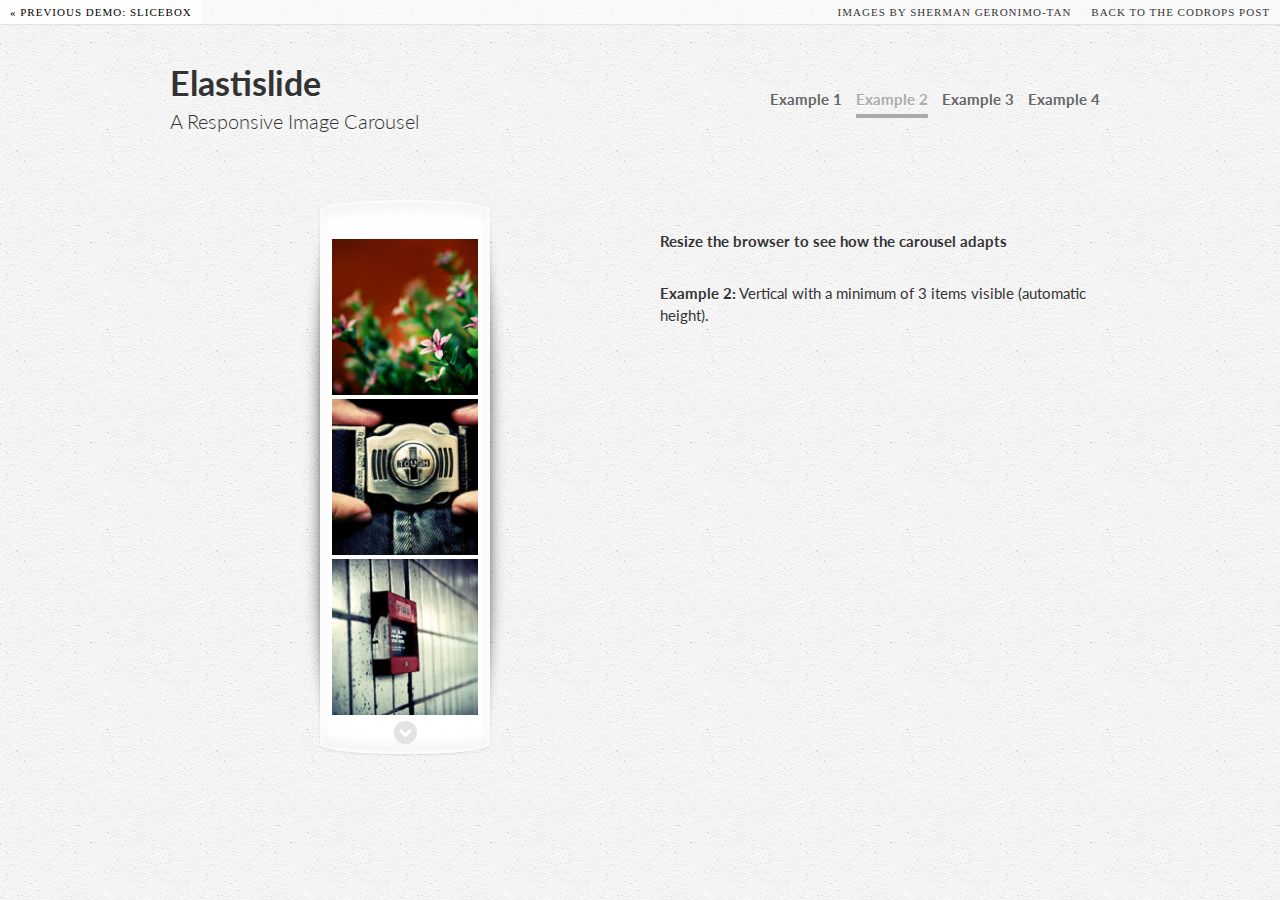
<file: Elastislide/index2.html>
<!DOCTYPE html>
	<!--[if lt IE 7]><html class="no-js lt-ie9 lt-ie8 lt-ie7"><![endif]-->
	<!--[if IE 7]><html class="no-js lt-ie9 lt-ie8"><![endif]-->
	<!--[if IE 8]><html class="no-js lt-ie9"><![endif]-->
	<!--[if gt IE 8]><!--><html class="no-js"><!--<![endif]-->
    <head>
        <title>Elastislide - A Responsive Image Carousel</title>
		<meta charset="UTF-8" />
		<meta http-equiv="X-UA-Compatible" content="IE=edge,chrome=1"> 
		<meta name="viewport" content="width=device-width, initial-scale=1.0, maximum-scale=1.0, user-scalable=no"> 
        <meta name="keywords" content="carousel, jquery, responsive, fluid, elastic, resize, thumbnail, slider" />
		<meta name="author" content="Codrops" />
		<link rel="shortcut icon" href="../favicon.ico"> 
        <link rel="stylesheet" type="text/css" href="css/demo.css" />
		<link rel="stylesheet" type="text/css" href="css/elastislide.css" />
		<link rel="stylesheet" type="text/css" href="css/custom.css" />
		<script src="js/modernizr.custom.17475.js"></script>
    </head>
    <body>
		<div class="container demo-2">
			<!-- Codrops top bar -->
            <div class="codrops-top clearfix">
               <a href="http://tympanus.net/Development/Slicebox/"><strong>&laquo; Previous Demo: </strong>Slicebox</a>
                <span class="right">
                	<a href="http://www.flickr.com/people/smanography/" target="_blank">Images by Sherman Geronimo-Tan</a>
					<a href="http://tympanus.net/codrops/?p=5677"><strong>back to the Codrops post</strong></a>
                </span>
            </div><!--/ Codrops top bar -->

            <div class="main clearfix">
				<header class="clearfix">	
					<h1>Elastislide <span>A Responsive Image Carousel</span></h1>
					<nav class="codrops-demos">
						<a href="index.html">Example 1</a>
						<a class="current-demo" href="index2.html">Example 2</a>
						<a href="index3.html">Example 3</a>
						<a href="index4.html">Example 4</a>
					</nav>
				</header>
				<div class="column">
					<!-- Elastislide Carousel -->
					<ul id="carousel" class="elastislide-list">
						<li><a href="#"><img src="images/small/4.jpg" alt="image04" /></a></li>
						<li><a href="#"><img src="images/small/5.jpg" alt="image05" /></a></li>
						<li><a href="#"><img src="images/small/6.jpg" alt="image06" /></a></li>
						<li><a href="#"><img src="images/small/7.jpg" alt="image07" /></a></li>
						<li><a href="#"><img src="images/small/11.jpg" alt="image11" /></a></li>
						<li><a href="#"><img src="images/small/12.jpg" alt="image12" /></a></li>
						<li><a href="#"><img src="images/small/13.jpg" alt="image13" /></a></li>
						<li><a href="#"><img src="images/small/14.jpg" alt="image14" /></a></li>
						<li><a href="#"><img src="images/small/15.jpg" alt="image15" /></a></li>
						<li><a href="#"><img src="images/small/16.jpg" alt="image16" /></a></li>
						<li><a href="#"><img src="images/small/17.jpg" alt="image17" /></a></li>
						<li><a href="#"><img src="images/small/18.jpg" alt="image18" /></a></li>
						<li><a href="#"><img src="images/small/19.jpg" alt="image19" /></a></li>
						<li><a href="#"><img src="images/small/20.jpg" alt="image20" /></a></li>
						<li><a href="#"><img src="images/small/1.jpg" alt="image01" /></a></li>
						<li><a href="#"><img src="images/small/2.jpg" alt="image02" /></a></li>
						<li><a href="#"><img src="images/small/3.jpg" alt="image03" /></a></li>
						<li><a href="#"><img src="images/small/8.jpg" alt="image08" /></a></li>
						<li><a href="#"><img src="images/small/9.jpg" alt="image09" /></a></li>
						<li><a href="#"><img src="images/small/10.jpg" alt="image10" /></a></li>
					</ul>
					<!-- End Elastislide Carousel -->
				</div>

				<div class="column">
					<p><strong>Resize the browser to see how the carousel adapts</strong></p>
					<p class="info"><strong>Example 2:</strong> Vertical with a minimum of 3 items visible (automatic height).</p>
				</div>

			</div>
		</div>
		<script type="text/javascript" src="http://ajax.googleapis.com/ajax/libs/jquery/1.8.2/jquery.min.js"></script>
		<script type="text/javascript" src="js/jquerypp.custom.js"></script>
		<script type="text/javascript" src="js/jquery.elastislide.js"></script>
		<script type="text/javascript">
			
			$( '#carousel' ).elastislide( {
				orientation : 'vertical'
			} );
			
		</script>
    </body>
</html>
</file>
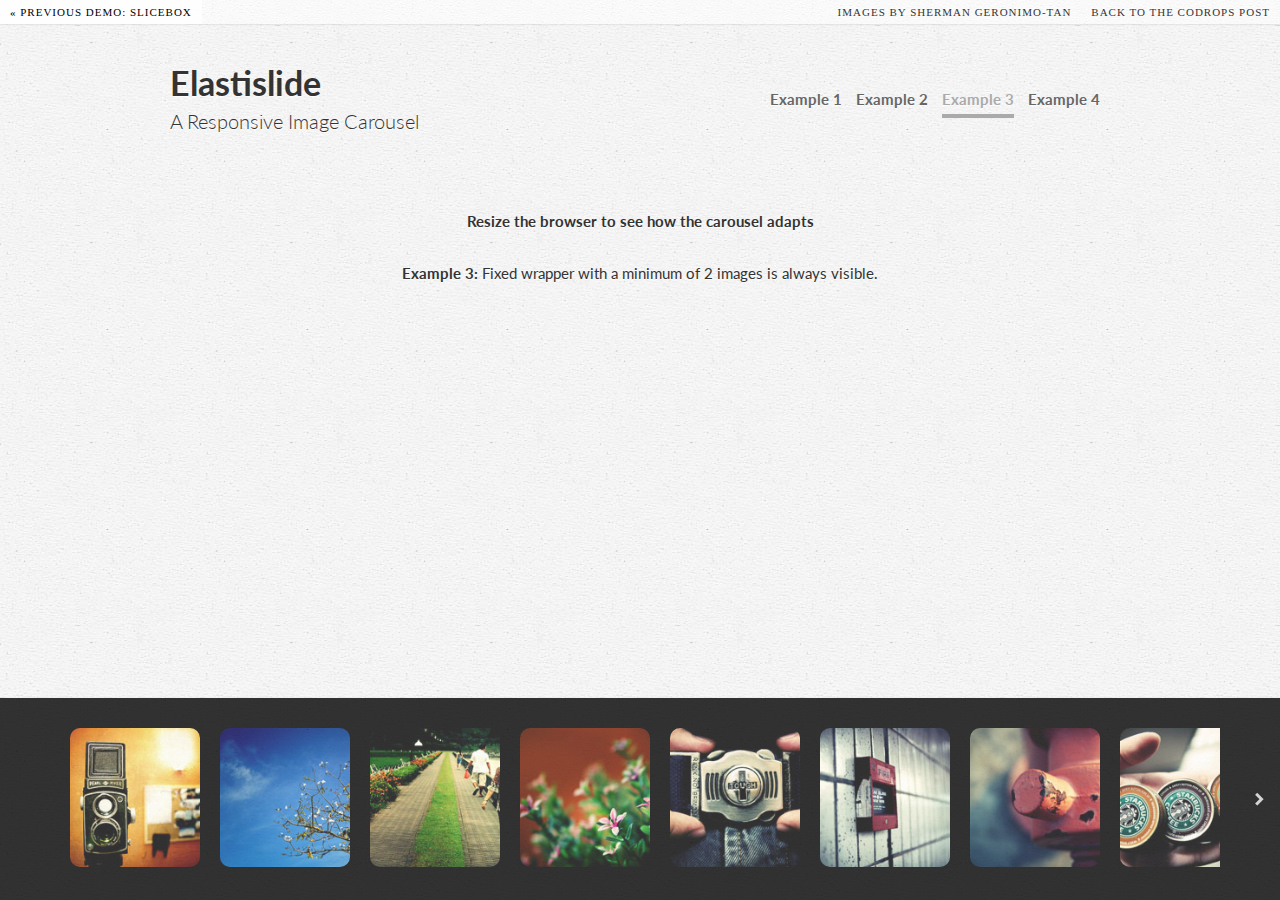
<file: Elastislide/index3.html>
<!DOCTYPE html>
	<!--[if lt IE 7]><html class="no-js lt-ie9 lt-ie8 lt-ie7"><![endif]-->
	<!--[if IE 7]><html class="no-js lt-ie9 lt-ie8"><![endif]-->
	<!--[if IE 8]><html class="no-js lt-ie9"><![endif]-->
	<!--[if gt IE 8]><!--><html class="no-js"><!--<![endif]-->
    <head>
        <title>Elastislide - A Responsive Image Carousel</title>
		<meta charset="UTF-8" />
		<meta http-equiv="X-UA-Compatible" content="IE=edge,chrome=1"> 
		<meta name="viewport" content="width=device-width, initial-scale=1.0, maximum-scale=1.0, user-scalable=no"> 
        <meta name="keywords" content="carousel, jquery, responsive, fluid, elastic, resize, thumbnail, slider" />
		<meta name="author" content="Codrops" />
		<link rel="shortcut icon" href="../favicon.ico"> 
        <link rel="stylesheet" type="text/css" href="css/demo.css" />
		<link rel="stylesheet" type="text/css" href="css/elastislide.css" />
		<link rel="stylesheet" type="text/css" href="css/custom.css" />
		<script src="js/modernizr.custom.17475.js"></script>
    </head>
    <body>
		<div class="container demo-3">
			<!-- Codrops top bar -->
            <div class="codrops-top clearfix">
               <a href="http://tympanus.net/Development/Slicebox/"><strong>&laquo; Previous Demo: </strong>Slicebox</a>
                <span class="right">
                	<a href="http://www.flickr.com/people/smanography/" target="_blank">Images by Sherman Geronimo-Tan</a>
					<a href="http://tympanus.net/codrops/?p=5677"><strong>back to the Codrops post</strong></a>
                </span>
            </div><!--/ Codrops top bar -->

            <div class="main">
				<header class="clearfix">	
					<h1>Elastislide <span>A Responsive Image Carousel</span></h1>
					<nav class="codrops-demos">
						<a href="index.html">Example 1</a>
						<a href="index2.html">Example 2</a>
						<a class="current-demo" href="index3.html">Example 3</a>
						<a href="index4.html">Example 4</a>
					</nav>
				</header>


				<div class="fixed-bar">
					<!-- Elastislide Carousel -->
					<ul id="carousel" class="elastislide-list">
						<li><a href="#"><img src="images/small/1.jpg" alt="image01" /></a></li>
						<li><a href="#"><img src="images/small/2.jpg" alt="image02" /></a></li>
						<li><a href="#"><img src="images/small/3.jpg" alt="image03" /></a></li>
						<li><a href="#"><img src="images/small/4.jpg" alt="image04" /></a></li>
						<li><a href="#"><img src="images/small/5.jpg" alt="image05" /></a></li>
						<li><a href="#"><img src="images/small/6.jpg" alt="image06" /></a></li>
						<li><a href="#"><img src="images/small/7.jpg" alt="image07" /></a></li>
						<li><a href="#"><img src="images/small/8.jpg" alt="image08" /></a></li>
						<li><a href="#"><img src="images/small/9.jpg" alt="image09" /></a></li>
						<li><a href="#"><img src="images/small/10.jpg" alt="image10" /></a></li>
						<li><a href="#"><img src="images/small/11.jpg" alt="image11" /></a></li>
						<li><a href="#"><img src="images/small/12.jpg" alt="image12" /></a></li>
						<li><a href="#"><img src="images/small/13.jpg" alt="image13" /></a></li>
						<li><a href="#"><img src="images/small/14.jpg" alt="image14" /></a></li>
						<li><a href="#"><img src="images/small/15.jpg" alt="image15" /></a></li>
						<li><a href="#"><img src="images/small/16.jpg" alt="image16" /></a></li>
						<li><a href="#"><img src="images/small/17.jpg" alt="image17" /></a></li>
						<li><a href="#"><img src="images/small/18.jpg" alt="image18" /></a></li>
						<li><a href="#"><img src="images/small/19.jpg" alt="image19" /></a></li>
						<li><a href="#"><img src="images/small/20.jpg" alt="image20" /></a></li>
					</ul>
					<!-- End Elastislide Carousel -->
				</div>

				<p><strong>Resize the browser to see how the carousel adapts</strong></p>

				<p class="info"><strong>Example 3:</strong> Fixed wrapper with a minimum of 2 images is always visible.</p>
			</div>
		</div>
		<script type="text/javascript" src="http://ajax.googleapis.com/ajax/libs/jquery/1.8.2/jquery.min.js"></script>
		<script type="text/javascript" src="js/jquerypp.custom.js"></script>
		<script type="text/javascript" src="js/jquery.elastislide.js"></script>
		<script type="text/javascript">
			
			$( '#carousel' ).elastislide( {
				minItems : 2
			} );
			
		</script>
    </body>
</html>
</file>
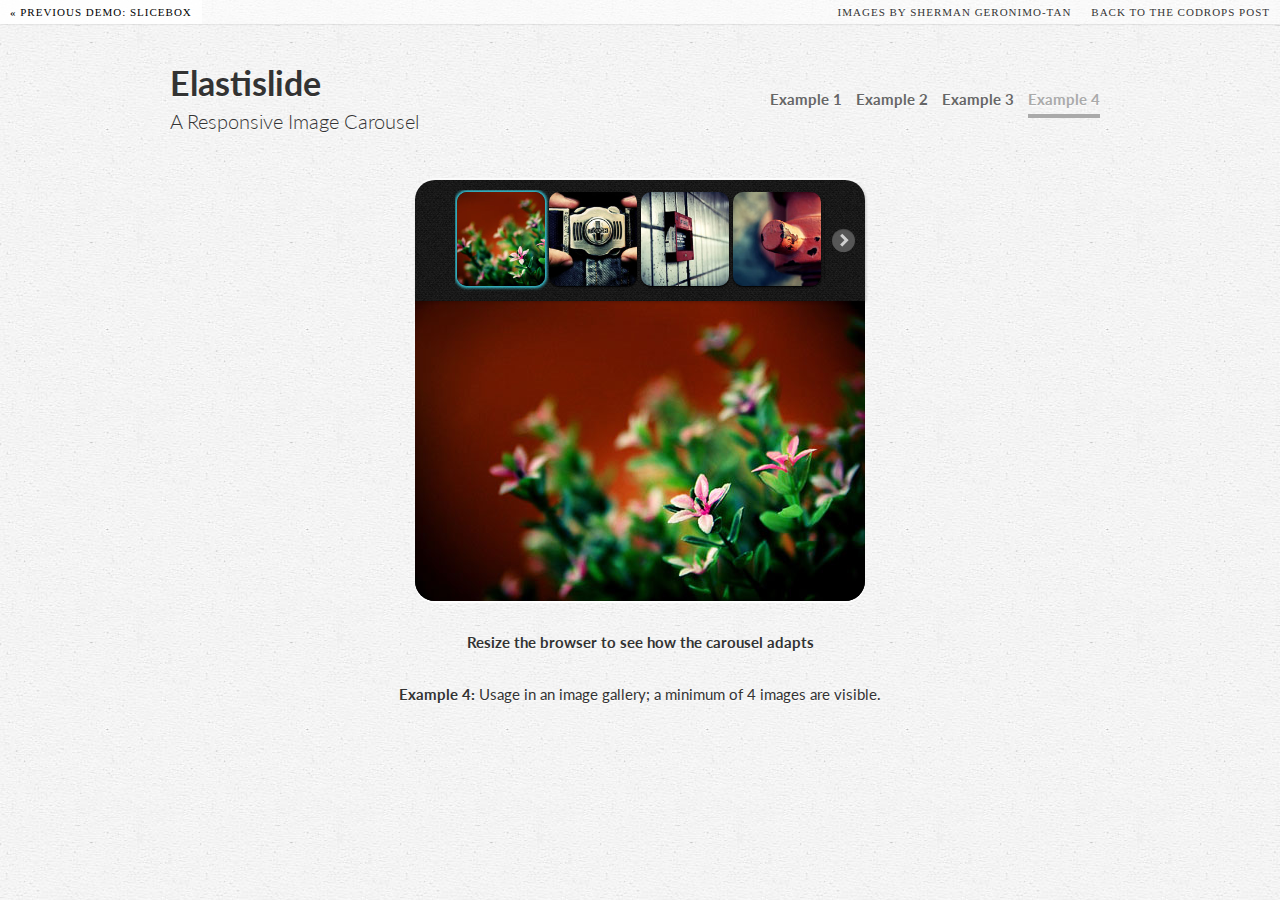
<file: Elastislide/index4.html>
<!DOCTYPE html>
	<!--[if lt IE 7]><html class="no-js lt-ie9 lt-ie8 lt-ie7"><![endif]-->
	<!--[if IE 7]><html class="no-js lt-ie9 lt-ie8"><![endif]-->
	<!--[if IE 8]><html class="no-js lt-ie9"><![endif]-->
	<!--[if gt IE 8]><!--><html class="no-js"><!--<![endif]-->
    <head>
        <title>Elastislide - A Responsive Image Carousel</title>
		<meta charset="UTF-8" />
		<meta http-equiv="X-UA-Compatible" content="IE=edge,chrome=1"> 
		<meta name="viewport" content="width=device-width, initial-scale=1.0, maximum-scale=1.0, user-scalable=no"> 
        <meta name="description" content="Elastislide - A Responsive Image Carousel" />
        <meta name="keywords" content="carousel, jquery, responsive, fluid, elastic, resize, thumbnail, slider" />
		<meta name="author" content="Codrops" />
		<link rel="shortcut icon" href="../favicon.ico"> 
        <link rel="stylesheet" type="text/css" href="css/demo.css" />
		<link rel="stylesheet" type="text/css" href="css/elastislide.css" />
		<link rel="stylesheet" type="text/css" href="css/custom.css" />
		<script src="js/modernizr.custom.17475.js"></script>
    </head>
    <body>
		<div class="container demo-4">
			<!-- Codrops top bar -->
            <div class="codrops-top clearfix">
               <a href="http://tympanus.net/Development/Slicebox/"><strong>&laquo; Previous Demo: </strong>Slicebox</a>
                <span class="right">
                	<a href="http://www.flickr.com/people/smanography/" target="_blank">Images by Sherman Geronimo-Tan</a>
					<a href="http://tympanus.net/codrops/?p=5677"><strong>back to the Codrops post</strong></a>
                </span>
            </div><!--/ Codrops top bar -->

            <div class="main">
				<header class="clearfix">	
					<h1>Elastislide <span>A Responsive Image Carousel</span></h1>
					<nav class="codrops-demos">
						<a href="index.html">Example 1</a>
						<a href="index2.html">Example 2</a>
						<a href="index3.html">Example 3</a>
						<a class="current-demo" href="index4.html">Example 4</a>
					</nav>
				</header>

				<div class="gallery">
					<!-- Elastislide Carousel -->
					<ul id="carousel" class="elastislide-list">
						<li data-preview="images/large/4.jpg"><a href="#"><img src="images/small/4.jpg" alt="image04" /></a></li>
						<li data-preview="images/large/5.jpg"><a href="#"><img src="images/small/5.jpg" alt="image05" /></a></li>
						<li data-preview="images/large/6.jpg"><a href="#"><img src="images/small/6.jpg" alt="image06" /></a></li>
						<li data-preview="images/large/7.jpg"><a href="#"><img src="images/small/7.jpg" alt="image07" /></a></li>
						<li data-preview="images/large/11.jpg"><a href="#"><img src="images/small/11.jpg" alt="image11" /></a></li>
						<li data-preview="images/large/12.jpg"><a href="#"><img src="images/small/12.jpg" alt="image12" /></a></li>
						<li data-preview="images/large/13.jpg"><a href="#"><img src="images/small/13.jpg" alt="image13" /></a></li>
						<li data-preview="images/large/14.jpg"><a href="#"><img src="images/small/14.jpg" alt="image14" /></a></li>
						<li data-preview="images/large/15.jpg"><a href="#"><img src="images/small/15.jpg" alt="image15" /></a></li>
						<li data-preview="images/large/16.jpg"><a href="#"><img src="images/small/16.jpg" alt="image16" /></a></li>
						<li data-preview="images/large/17.jpg"><a href="#"><img src="images/small/17.jpg" alt="image17" /></a></li>
						<li data-preview="images/large/18.jpg"><a href="#"><img src="images/small/18.jpg" alt="image18" /></a></li>
						<li data-preview="images/large/19.jpg"><a href="#"><img src="images/small/19.jpg" alt="image19" /></a></li>
						<li data-preview="images/large/20.jpg"><a href="#"><img src="images/small/20.jpg" alt="image20" /></a></li>
						<li data-preview="images/large/1.jpg"><a href="#"><img src="images/small/1.jpg" alt="image01" /></a></li>
						<li data-preview="images/large/2.jpg"><a href="#"><img src="images/small/2.jpg" alt="image02" /></a></li>
						<li data-preview="images/large/3.jpg"><a href="#"><img src="images/small/3.jpg" alt="image03" /></a></li>
						<li data-preview="images/large/8.jpg"><a href="#"><img src="images/small/8.jpg" alt="image08" /></a></li>
						<li data-preview="images/large/9.jpg"><a href="#"><img src="images/small/9.jpg" alt="image09" /></a></li>
						<li data-preview="images/large/10.jpg"><a href="#"><img src="images/small/10.jpg" alt="image10" /></a></li>
					</ul>
					<!-- End Elastislide Carousel -->

					<div class="image-preview">
						<img id="preview" src="images/large/4.jpg" />
					</div>
				</div>

				<p><strong>Resize the browser to see how the carousel adapts</strong></p>
				<p class="info"><strong>Example 4:</strong> Usage in an image gallery; a minimum of 4 images are visible.</p>

			</div>
		</div>
		<script type="text/javascript" src="http://ajax.googleapis.com/ajax/libs/jquery/1.8.2/jquery.min.js"></script>
		<script type="text/javascript" src="js/jquerypp.custom.js"></script>
		<script type="text/javascript" src="js/jquery.elastislide.js"></script>
		<script type="text/javascript">
			
			// example how to integrate with a previewer

			var current = 0,
				$preview = $( '#preview' ),
				$carouselEl = $( '#carousel' ),
				$carouselItems = $carouselEl.children(),
				carousel = $carouselEl.elastislide( {
					current : current,
					minItems : 4,
					onClick : function( el, pos, evt ) {

						changeImage( el, pos );
						evt.preventDefault();

					},
					onReady : function() {

						changeImage( $carouselItems.eq( current ), current );
						
					}
				} );

			function changeImage( el, pos ) {

				$preview.attr( 'src', el.data( 'preview' ) );
				$carouselItems.removeClass( 'current-img' );
				el.addClass( 'current-img' );
				carousel.setCurrent( pos );

			}

		</script>
    </body>
</html>
</file>
<file: css/custom.css>
/* Custom Elastislide Styling */

.demo-1 .elastislide-horizontal {
	padding: 10px 37px;
	border-radius: 10px/90px;
	box-shadow: 
		0 1px 3px rgba(0, 0, 0, 0.1), 
		inset -2px 0 3px 2px rgba(255, 255, 255, 0.6), 
		inset 2px 0 3px 2px rgba(255, 255, 255, 0.6), 
		inset -10px 0 10px 1px rgba(155, 155, 155, 0.1), 
		inset 10px 0 10px 1px rgba(155, 155, 155, 0.1);
}

.demo-1 .elastislide-wrapper:before,
.demo-1 .elastislide-wrapper:after{
	content: '';
	position: absolute;
	z-index: -2;
	bottom: 15px;
	left:  20px;
	width: 50%;
	height: 20%;
	border-radius: 10px/90px;
	box-shadow: 0 15px 10px rgba(0,0,0,0.7);
	-webkit-transform: rotate(-3deg);
	-moz-transform: rotate(-3deg);
	-ms-transform: rotate(-3deg);
	-o-transform: rotate(-3deg);
	transform: rotate(-3deg);
}

.demo-1 .elastislide-wrapper:after {
	right: 20px;
	left: auto;
	-webkit-transform: rotate(3deg);
	-moz-transform: rotate(3deg);
	-ms-transform: rotate(3deg);
	-o-transform: rotate(3deg);
	transform: rotate(3deg);
}

.demo-2 .elastislide-vertical {
	max-width: 170px;
	padding: 37px 10px;
	border-radius: 90px/10px;
	box-shadow: 
		0 1px 3px rgba(0, 0, 0, 0.1), 
		inset -2px 0 3px 2px rgba(255, 255, 255, 0.6), 
		inset 2px 0 3px 2px rgba(255, 255, 255, 0.6), 
		inset 0 -10px 10px 1px rgba(155, 155, 155, 0.1), 
		inset 0 10px 10px 1px rgba(155, 155, 155, 0.1);
}

.demo-2 .elastislide-vertical:before {
	top: 30px;
	bottom: 30px;
	left: 0;
	right: 0;
	content: " ";
	position: absolute;
	z-index: -2;
	box-shadow: 0 0 15px rgba(0,0,0,0.6);
	border-radius: 20px/160px;
}

.demo-2 .elastislide-vertical:after {
	content: " ";
	position: absolute;
	z-index: -2;
}

.demo-3 .elastislide-horizontal {
	background-color: #000;
	padding: 30px 60px;
}

.no-touch .demo-3 .elastislide-horizontal {
	opacity: 0.8;
	-webkit-transition: opacity 0.3s ease-in-out;
	-moz-transition: opacity 0.3s ease-in-out;
	-ms-transition: opacity 0.3s ease-in-out;
	-o-transition: opacity 0.3s ease-in-out;
	transition: opacity 0.3s ease-in-out;
}

.no-touch .demo-3 .elastislide-horizontal:hover {
	opacity: 1;
}

.demo-3 .elastislide-wrapper nav span {
	background-color: #000;
}

.demo-3 .elastislide-carousel ul li a{
	padding: 0 10px;
}

.demo-3 .elastislide-carousel ul li a img {
	border-radius: 10px;
	border: none;
}

.demo-4 .elastislide-horizontal {
	background-color: transparent;
	border-radius: 20px 20px 0 0;
}

.demo-3 .elastislide-horizontal.elastislide-loading,
.demo-4 .elastislide-horizontal.elastislide-loading {
	background-image: url(../images/loading_dark.gif);
}

.demo-4 .elastislide-carousel ul li a{
	padding: 2px;
}

.demo-4 .elastislide-carousel ul li a img {
	border-radius: 10px;
	border: none;
	box-shadow: 0 1px 2px #000;
}

.demo-4 .elastislide-wrapper nav span {
	background-color: #666;
	box-shadow: inset 0 1px 1px rgba(0,0,0,0.2);
}

.demo-4 .image-preview img {
	border-radius: 0 0 20px 20px;
	max-width: 100%;
	display: block;
}

.demo-4 .elastislide-carousel ul li.current-img a img {
	box-shadow: 0 0 3px 2px rgba(62,235,255,0.8);
}

@media screen and (max-width: 460px) {
	.demo-3 .elastislide-horizontal {
		padding: 10px 40px;
	}
}
</file>
<file: css/elastislide.css>
/* Elastislide Style */

.elastislide-list {
	list-style-type: none;
	display: none;
}

.no-js .elastislide-list {
	display: block;
}

.elastislide-carousel ul li {
	min-width: 20px; /* minimum width of the image (min width + border) */
}

.elastislide-wrapper {
	position: relative;
	background-color: #fff;
	margin: 0 auto;
	min-height: 60px;
	box-shadow: 1px 1px 3px rgba(0,0,0,0.2);
}

.elastislide-wrapper.elastislide-loading {
	background-image: url(../images/loading.gif);
	background-repeat: no-repeat;
	background-position: center center;
}

.elastislide-horizontal {
	padding: 10px 40px;
}

.elastislide-vertical {
	padding: 40px 10px;
}

.elastislide-carousel {
	overflow: hidden;
	position: relative;
}

.elastislide-carousel ul {
	position: relative;
	display: block;
	list-style-type: none;
	padding: 0;
	margin: 0;
	-webkit-backface-visibility: hidden;
	-webkit-transform: translateX(0px);
	-moz-transform: translateX(0px);
	-ms-transform: translateX(0px);
	-o-transform: translateX(0px);
	transform: translateX(0px);
}

.elastislide-horizontal ul {
	white-space: nowrap;
}

.elastislide-carousel ul li {
	margin: 0;
	-webkit-backface-visibility: hidden;
}

.elastislide-horizontal ul li {
	height: 100%;
	display: inline-block;
}

.elastislide-vertical ul li {
	display: block;
}

.elastislide-carousel ul li a {
	display: inline-block;
	width: 100%;
}

.elastislide-carousel ul li a img {
	display: block;
	border: 2px solid white;
	max-width: 100%;
}

/* Navigation Arrows */

.elastislide-wrapper nav span {
	position: absolute;
	background: #ddd url(../images/nav.png) no-repeat 4px 3px;
	width: 23px;
	height: 23px;
	border-radius: 50%;
	text-indent: -9000px;
	cursor: pointer;
	opacity: 0.8;
}

.elastislide-wrapper nav span:hover {
	opacity: 1.0
}

.elastislide-horizontal nav span {
	top: 50%;
	left: 10px;
	margin-top: -11px;
}

.elastislide-vertical nav span {
	top: 10px;
	left: 50%;
	margin-left: -11px;
	background-position: -17px 5px;
}

.elastislide-horizontal nav span.elastislide-next {
	right: 10px;
	left: auto;
	background-position: 4px -17px;
}

.elastislide-vertical nav span.elastislide-next {
	bottom: 10px;
	top: auto;
	background-position: -17px -18px;
}
</file>
<file: style.css>
body{
	background: #ececec;
	font-family: 'Open Sans', sans-serif;
	font-size: 14px;
	color: #000;
	min-width: 320px;
}

 img{
 	max-width:100%;
 	height:auto;
 }

h3{
	font-size: 24px;
	font-weight: 700px;
}

.btn-red{
	background:#d51e08;
	color:#ffffff;
}
.btn-red:hover{
color:#ec4835;	
}

/*---------------------------header--------------*/

.menu-top .navbar{
	margin-bottom: 0px;
	background:#ffffff;
	padding: 20px; 0;
	text-transform: uppercase;
}

.menu-top .slogan{
	color: #d51e08;
	font-size: 30px;
	font-weight: 700;
}

.menu-top .woman{
	
	position:relative;

}
.menu-top .contacti{
text-align: left;
font-weight: bold;

color:#c40539;
}
.menu-top .contacti h4{
	font-weight: bold;
}
.menu-top .mail{
text-transform: lowercase;
}



.menu-top  span{
	font-size: 18px;
	word-spacing:15px;

	font-weight: bold;
	color:#FF8C00;
}

.menu-top .navbar-default .navbar-nav>li>a{
	color:#000000;
	padding-bottom:5px;	
	padding-top: 5px;
	transition:background .5s;
}

.menu-top .navbar-default .navbar-nav>li>a:hover{
	text-decoration: underline;
}
.menu-top .navbar-default .navbar-nav>li>a.btn-red:hover{
	background:#ec4835;
	text-decoration:none;
}

.menu-top .navbar-default .navbar-nav>li>a.btn-red{
	color: #fff;
	border-radius:5px;
	padding: 5px 20px;
}

.menu-top .navbar-default .navbar-nav>li>a .glyphicon{
	margin-right: 15px;
	font-size: 17px;
}

.flag{
	margin-right: 5px;
	position:relative;
	top:-1px;
}
.menu-top .container,
.menu-top .navbar-collapse{
	padding-left: 0px;
}

.menu-carousel .item{
	min-height:600px;
}

.menu-carousel .bgslide1{
	background-image: url(images/1.jpg);
	background-position:center;
    position: absolute;
    top: 0;
    left: 0;
    height: 100%;
    width: 100%;
    background-size:cover !important;
}
.menu-carousel .carousel-caption{
	left:40px;
	top:150px;
}

.menu-carousel .carousel-caption h1{
	font-size:36px !important;
	font-weight: 700;
}

.menu-carousel .carousel-caption p{
	font-size:20px !important;
	margin-bottom: 70px;
}

.menu-carousel .carousel-caption .btn-red{
	padding:20px 30px;

	border-radius: 10px;
	color:#fff;
	font-size: 24px;
}

.menu-carousel .carousel-caption .btn-red:hover{
	text-decoration: none !important;
	background:#ec4835;
}
.menu-carousel .container{
	position:relative;
}

.bgslide2{
	background-image: url(images/2.jpg);
	background-position:center;
	position: absolute;
    top: 0;
    left: 0;
    height: 100%;
    width: 100%;
    background-size:cover !important;
    
}

.bgslide3{
	background-image:url(images/7.jpg);
	background-position:center center;
	position: absolute;
    top: 0;
    left: 0;
    height: 100%;
    width: 100%;
    background-size:cover !important;
    
}


.carousel.fade{
	opacity:1;
}

.carousel.fade .item:hover{
	opacity:0;
	transition:opacity .5s;
	position:absolute;
	display:block;
	width:100%;
	left:0;
	top:0;
	/*z-index:1;*/
	
}

.carousel.fade .item.active{
	opacity:1;
	position:relative;
	z-index:2;
	
}
.menu-carousel .menu-control{
	z-index:10;
}

.main-menu .navbar-inverse{
	background:transparent;
	border:none;
}
.main-menu{
	position:absolute;
	z-index:20;
	width:100%;
	top:30px;
}

.main-menu-bg{
background: #000;
border:3px;
}
.menu-carousel .carousel-control{
	z-index:7;
}

.menu-carousel .main-menu .navbar-brand{
	padding:0;
	margin-left: 0px;
}
.main-menu .navbar-brand img{
	float:left;
}
.main-menu .navbar-brand span{
	display:inline-block;
	padding:15px;
	font-size:24px;
	font-style: italic;
	text-decoration:underline;
	color:#fff;
}

.main-menu .navbar-inverse .navbar-nav>li>a{
	color:#fff;
	font-size:16px;
}
.main-menu .navbar-inverse .navbar-nav>li>a:hover{
text-decoration:underline;
} 

.search{
	color:#fff;
	font-size: 22px;
	right:20px;
	position:absolute;
	line-height:50px;
	z-index:30;
	cursor:pointer;
	display:none;
}


/*==========================Content===================*/
.main-slogan{
	background: #fff;
	font-size: 30px;
	text-align: center;
	padding:50px 0;
	border-top: 1px solid #cfcfcf !important;
	border-bottom: 3px solid #dadada;
}

.main-slogan h1{
	font-size: 30px;
	margin:0;
}
.sidebar{
	padding: 50px,0px,70px;
	border-right: 3px solid #dadada;
}
.widget{
	border-bottom: 3px solid #dadada;
	
	padding-bottom: 30px;
	padding-right:15px;
}

.widget ul{
	list-style:none;
	padding-left:0;
	margin-bottom: 0;
}

.widget ul li a{
	color:#000;
	font-size: 16px;
	line-height:30px;
	display:block;

}

.widget ul li.more a{
	color:#358acd;
}
.widget h3,
.content h3{
margin-top: 20;
margin-bottom: 20px;
}



.sidebar #carousel-sidebar{
	overflow:hidden;
	margin-bottom: 20px;
}
.sidebar .sidebar-carousel-caption{
	background: #fff;
	border-bottom:1px solid #e1e1e1;
}

.sidebar .sidebar-carousel-caption div{
	padding:20px;
}
.sidebar .sidebar-carousel-caption h4{
	margin-top: 0px;
	font-weight: 700;
	font-size: 14px;
}
.sidebar .sidebar-carousel-caption p{
	margin-bottom: 0;
	font-size: 12px;
	color:#5b5b5b;
}

.sidebar .carousel-indicators{
	background: #fff;
	position:relative;
	bottom:0;
	left:0;
	width:auto;
	margin-left: 0;
	padding:10px 0px;
}

.sidebar .carousel-indicators li{
	background: #9a9a9a;
	width:10px;
	height:10px;
	margin:0 5px;
	
}

.sidebar .carousel-indicators li.active{
	background: #5b5b5b;
}

.sidebar .banner{
	background: #fff !important;
	margin-bottom: 40px;
}
.sidebar .banner img{
	margin-bottom: 35px;
}


.sidebar .banner h2,
.sidebar .banner h3{
	text-transform: uppercase;
	margin:0;
}
.sidebar .banner h3{
	font-size: 18px;
}
.sidebar .banner h2{
	font-size: 28px;
	font-weight: bold;
}
.sidebar .banner a.btn-red{
	padding:5px 30px;
	margin:30px 0;
	display:inline-block;
	font-size: 18px;
	font-weight: bold;
	text-transform: uppercase;
	border-radius:5px;
	transition:all .5s;
}

.sidebar .banner a.btn-red:hover{
	color:#fff;
	text-decoration: none;
	background:#ec4835;
}

.sidebar .about{
	padding-right: 35px;
	
}

.sidebar .about h3{
	font-size: 24px;
	font-weight: bold;
	margin:0 0 25px;
}

.sidebar .about p{
	color:#585858;
	margin-bottom: 30px;
}

.sidebar .about span{
	color:#0a94b2;
}
/*=================Content================*/
.content{
	padding: 50px,0px,50px;
}

.content h3{
	padding-left: 15px;
}

/*
.product{
	background: #fff;
	border:1px solid #c0c0c0;
	padding:25px 15px;
	text-align: center;
	position:relative;
	height:352px;
	overflow:hidden;
	transition:all .5s;
}
.product-buy{
	position:absolute;
	bottom:28px;
	left:0;
	text-align: center;
	width: 100%;
	}

}

.product>div{
	width: 100%;
	position:absolute;
	top:0;
	left:0;
	background: #fff;
	padding-bottom: 20px;
	box-shadow:0 0 16px rgba(0,0,0,.5);
}
*/
.product{
	background: #fff;
	border:1px solid #c0c0c0;
	padding:25px 15px;
	text-align: center;
	position:relative;
	height:500px;
	overflow:hidden;
	transition:all .5s;
}
.products-row{
margin-bottom: 50px;
}


.product:hover{
	box-shadow:0 0 16px rgba(0,0,0,.5);
	overflow:visible;
}
.product-favorites{
	position: absolute;
	top: 10px;
	right: 20px;
}
.product-favorites span{
	color:#909090;
	font-size: 20px;
}
.product-sale{
position:absolute;
left:15px;
top:15px;
width: 50px;
height:50px;
border:1px solid #d1d1d1;
line-height: 50px;
text-transform: uppercase;
}


.product-img{
	height:250px;
	width:100%;
}
.product-title a{
font-weight: 700;
color:#000;
text-transform: uppercase;
max-height:60px;
overflow:visible;
}

.product-desk{
	max-height:60px;
	overflow:hidden;
}
.product-buy{
	position:absolute;
	bottom:28px;
	left:0;
	text-align: center;
	width: 100%;
}
.product-price{
	font-size: 18px;
	font-weight: bold;
	color:#d51e08;
	margin-bottom: 15px;
	width: 100%;
}

.product-buy .btn{
text-transform: uppercase;
padding:10px 25px;
border-radius:4px;
text-align: center;

}

.product-buy .btn:hover{
	background:#ececec;

}
 .banner-row{
 	margin-top: 50px;
 	margin-bottom: 50px;
 	text-align: center;
 }
.banner-row img{
	margin-bottom: 20px;
}

.banner-row h3{
	margin-bottom: 30px;
	text-align: left;
}

.bottom-content{
	background: #f5f5f5;
	padding: 45px 0;
	border-bottom: 1px solid #9e9e9e;
}
 
.bottom-content h3{
	font-weight: 400;
	margin:0;
}

.bottom-content h4{
	font-weight: 300;
	margin:0;
	font-size: 18px;
}

.bottom-content h4 a:hover{
	text-decoration: none;
}
.bottom-content .form-inline .form-control{
	height:50px;
	width:100%;
}
.bottom-content .form-inline .btn{
	height: 50px;
	padding-left: 50px;
	padding-right: 50px;
	background:#d51e08;
	
	color:#fff;
	font-size: 18px;
	font-weight: 500;
	width:100%;
}
.bottom-content .form-inline .btn:hover{
	background: #ec4835;
	transition:all .5s;
}

.bottom-slider{
	background: #fff;
	margin-top:0;
	padding: 40px 0;
}
.elastislide-wrapper{
	box-shadow: none;
}
.elastislide-horizontal nav span{
	left: 0;
}
.elastislide-horizontal nav span.elastislide-next{
	right: 0;
}
/*.elastislide-wrapper nav span{
	background: #ddd url(../img/elastislide-nav.png) no-repeat 4px 3px;*/
}
/*=================footer====================*/

footer{
	background: #696969;
}
.footer-menu{
	background: #696969;
	padding: 30px 0;
}

.footer-menu h3{
	color:#c8c8c8;
	font-weight: 700;
	text-transform: uppercase;
}	
   
.footer-menu ul{
	list-style:none;
	padding:0;
}
.footer-menu ul li a{
	color:#c8c8c8;
	line-height:22px;
}

.footer-copyright{
	background: #fff;
	padding: 25px 0;
}

















 /* Large Devices, Wide Screens */


@media only screen and (max-width : 1200px) {
	.menu-top .navbar-nav,
	.menu-carousel .main-menu .navbar-nav{
		float: none !important;
	}
	.menu-carousel .carousel-caption{
		left: 20%;
	}
.search{
	display:block;
}
.main-menu .navbar-form{
		/*margin-left: 125px;*/
		background: rgba(0, 0, 0, 0.5);
		margin: 0;
		padding: 15px;
		position: absolute;
		right: 15px;
		display: none;
	}
.sidebar .carousel,
.sidebar .banner{
	margin-right: 10px;
}
.social-icons img{
	display:block;
	padding:3px;
}

}

/* Medium Devices, Desktops */
@media only screen and (max-width : 1095px){

.main-menu .navbar-inverse .navbar-nav>li>a{
	font-size:14px;
}

}
.main-menu .navbar-brand span{
	padding:10px;
	font-size:18px;
}
.main-menu .navbar-inverse .navbar-nav>li>a{
	padding:10px;
}
.main-menu .navbar-brand img{
max-height:60px;
}



/* Medium Devices, Desktops */
@media only screen and (max-width : 992px) {
	.menu-carousel .carousel-caption{
	left:20%;
	
}

.menu-carousel .carousel-caption h1{
	font-size:36px !important;
	
}

.menu-carousel .carousel-caption p{
	font-size:20px !important;
}

.menu-carousel .carousel-caption .btn-red{
	padding:15px 20px;
	border-radius: 10px;
	color:#fff;
	font-size: 20px;
}
	
.main-menu .navbar-inverse .navbar-nav>li>a{
	font-size:14px;

}
.sidebar{
	padding-top: 0;
	padding-bottom: 0;
	border-right: none;
}

.sidebar .carousel,
.sidebar .banner{
	margin-right: 0px;
}
.product-buy .btn{
	padding:10px 10px !important;
}
.product .product-desk{
	min-height: 80px !important;
	font-size: 10px !important;
}
.product-img{
	height:200px;
	width:100%;
}

.bottom-content .form-inline{
	margin-top: 20px;
}
.footer-menu ul li a{
display:block;
}

.social-icons img{
	display:inline;
	margin-bottom: 0;
}
.footer-copyright .pay{
	text-align: left;
}
}

/* Small Devices, Tablets */
@media only screen and (max-width : 768px) {
.menu-top .navbar-default .navbar-nav>li>a:hover{
background:#eee;
}
.main-menu .navbar-inverse .navbar-nav>li>a:hover{
transition:background .5s;
}
}
@media only screen and (max-width : 767px) {
	.menu-top .navbar-default .navbar-nav > li > a:hover{
		background: #eee;
	}

	.main-menu .navbar-inverse .navbar-nav>li>a:hover{
		text-decoration: none !important;
		background: #222;
	}
	.main-menu .navbar-form{
		margin:15px 0;

	}
	.menu-top .container,
	.menu-top .navbar-collapse{
		padding-left: 15px;
	}

.menu-carousel .carousel-caption h1{
	font-size:30px !important;
	
}

.menu-carousel .carousel-caption p{
	font-size:20px !important;
}
.menu-carousel .carousel-caption .btn-red{
	padding:15px 20px;
	border-radius: 10px;
	color:#fff;
	font-size: 16px;
}
.main-menu .navbar-brand img{
max-height:50px;
}
.main-menu .navbar-toggle.collapsed+.navbar-brand img{
max-height:none;
position:relative;
z-index:20;
}
.search{
	display:none;
}
.main-menu .navbar-form{
	display:block !important;
	position:relative;
	right:0;
	background: transparent;
}
.product{
	margin-bottom:20px;
}
.content{
	padding-top: 20px;
	padding-bottom: 0;
}

.products-row{
	margin:20px 0;
}
.menu-top .woman{
	display: none;
}

/* Extra Small Devices, Phones */
@media only screen and (max-width : 540px) {
	.sidebar .col-xs-6{
		width:100%;

	}

	.sidebar .carousel,
.sidebar .banner{
	display:inline-block;
	
}

}

/* Extra Small Devices, Phones */
@media only screen and (max-width : 480px) {

.menu-carousel .carousel-caption .btn-red{
	padding:15px 15px;
	border-radius: 10px;
	color:#fff;
	font-size: 12px;
}	
.main-menu .navbar-toggle.collapsed+.navbar-brand img{
max-height:50px;
}

.bottom-content{
	padding: 25px;
}



@media only screen and (min-width : 1200px){
	.main-menu .navbar-form{
	display:block !important;
}
</file>
<file: Elastislide/css/demo.css>
/* General Demo Style */
@import url(http://fonts.googleapis.com/css?family=Lato:300,400,700);

html { height: 100%; }

*,
*:after,
*:before {
	-webkit-box-sizing: border-box;
	-moz-box-sizing: border-box;
	box-sizing: border-box;
	padding: 0;
	margin: 0;
}

/* Clearfix hack by Nicolas Gallagher: http://nicolasgallagher.com/micro-clearfix-hack/ */
.clearfix:before,
.clearfix:after {
    content: " "; /* 1 */
    display: table; /* 2 */
}

.clearfix:after {
    clear: both;
}

.clearfix {
    *zoom: 1;
}

body {
    font-family: 'Lato', Calibri, Arial, sans-serif;
    background: #ddd url(../images/bg.jpg) repeat top left;
    font-weight: 300;
    font-size: 15px;
    color: #333;
    -webkit-font-smoothing: antialiased;
    overflow-y: scroll;
    overflow-x: hidden;
    text-shadow: 0 1px 0 rgba(255,255,255,0.8);
}

a {
	color: #555;
	text-decoration: none;
}

.container {
	width: 100%;
	position: relative;
}

.clr {
	clear: both;
	float: none;
}

.main {
	width: 95%;
	max-width: 960px;
	padding: 0 10px;
	margin: 0 auto;
	position: relative;
}

.main > header {
	padding: 40px 0;
}

.main > header h1 {
	font-size: 34px;
	line-height: 38px;
	margin: 0;
	font-weight: 700;
	color: #333;
	float: left;
}

.main > header h1 span {
	display: block;
	font-size: 20px;
	font-weight: 300;
}

.main p {
	padding: 30px 0 0;
	text-align: center;
	font-weight: 400;
	line-height: 22px;
}

/* Header Style */
.codrops-top {
	line-height: 24px;
	font-size: 11px;
	background: #fff;
	background: rgba(255, 255, 255, 0.5);
	text-transform: uppercase;
	z-index: 9999;
	position: relative;
	font-family: Cambria, Georgia, serif;
	box-shadow: 1px 0px 2px rgba(0,0,0,0.2);
}

.codrops-top a {
	padding: 0px 10px;
	letter-spacing: 1px;
	color: #333;
	text-shadow: 0 -1px 0 #fff;
	display: inline-block;
}

.codrops-top a:hover {
	background: rgba(255,255,255,0.8);
	color: #000;
}

.codrops-top span.right {
	float: right;
}

.codrops-top span.right a {
	float: left;
	display: block;
}

/* Demo Buttons Style */
.codrops-demos {
	float: right;
	clear: none;
	padding-top: 10px;
}

.codrops-demos a {
    display: inline-block;
    margin: 10px 10px 10px 0;
    color: #666;
    font-weight: 700;
    line-height: 30px;
    border-bottom: 4px solid transparent;
}

.codrops-demos a:hover {
	color: #000;
	border-color: #000;
}

.codrops-demos a.current-demo,
.codrops-demos a.current-demo:hover {
	color: #aaa;
	border-color: #aaa;
}

.column {
	width: 50%;
	float: left;
	padding: 20px;
	min-height: 300px;
}

.column p {
	text-align: left;
}

.column-20 {
	width: 20%;
}

.column-80 {
	width: 80%;
}

.js .fixed-bar {
	position: fixed;
	width: 100%;
	left: 0;
	bottom: 0;
}

.js .gallery {
	width: 100%;
	max-width: 450px;
	margin: 0 auto;
	border-radius: 20px;
	position: relative;
	background: #000 url(../images/black_denim.png);
	box-shadow: 0 2px 1px rgba(255,255,255,0.9), 0 -2px 1px rgba(255,255,255,0.9);
}

.lt-ie8 .elastislide-list {
	display: none;
}

@media screen and (max-width: 690px) {
	.codrops-demos {
		float: left;
		clear: both;
	}
}
</file>
<file: Elastislide/css/elastislide.css>
/* Elastislide Style */

.elastislide-list {
	list-style-type: none;
	display: none;
}

.no-js .elastislide-list {
	display: block;
}

.elastislide-carousel ul li {
	min-width: 20px; /* minimum width of the image (min width + border) */
}

.elastislide-wrapper {
	position: relative;
	background-color: #fff;
	margin: 0 auto;
	min-height: 60px;
	box-shadow: 1px 1px 3px rgba(0,0,0,0.2);
}

.elastislide-wrapper.elastislide-loading {
	background-image: url(../images/loading.gif);
	background-repeat: no-repeat;
	background-position: center center;
}

.elastislide-horizontal {
	padding: 10px 40px;
}

.elastislide-vertical {
	padding: 40px 10px;
}

.elastislide-carousel {
	overflow: hidden;
	position: relative;
}

.elastislide-carousel ul {
	position: relative;
	display: block;
	list-style-type: none;
	padding: 0;
	margin: 0;
	-webkit-backface-visibility: hidden;
	-webkit-transform: translateX(0px);
	-moz-transform: translateX(0px);
	-ms-transform: translateX(0px);
	-o-transform: translateX(0px);
	transform: translateX(0px);
}

.elastislide-horizontal ul {
	white-space: nowrap;
}

.elastislide-carousel ul li {
	margin: 0;
	-webkit-backface-visibility: hidden;
}

.elastislide-horizontal ul li {
	height: 100%;
	display: inline-block;
}

.elastislide-vertical ul li {
	display: block;
}

.elastislide-carousel ul li a {
	display: inline-block;
	width: 100%;
}

.elastislide-carousel ul li a img {
	display: block;
	border: 2px solid white;
	max-width: 100%;
}

/* Navigation Arrows */

.elastislide-wrapper nav span {
	position: absolute;
	background: #ddd url(../images/nav.png) no-repeat 4px 3px;
	width: 23px;
	height: 23px;
	border-radius: 50%;
	text-indent: -9000px;
	cursor: pointer;
	opacity: 0.8;
}

.elastislide-wrapper nav span:hover {
	opacity: 1.0
}

.elastislide-horizontal nav span {
	top: 50%;
	left: 10px;
	margin-top: -11px;
}

.elastislide-vertical nav span {
	top: 10px;
	left: 50%;
	margin-left: -11px;
	background-position: -17px 5px;
}

.elastislide-horizontal nav span.elastislide-next {
	right: 10px;
	left: auto;
	background-position: 4px -17px;
}

.elastislide-vertical nav span.elastislide-next {
	bottom: 10px;
	top: auto;
	background-position: -17px -18px;
}
</file>
<file: Elastislide/css/custom.css>
/* Custom Elastislide Styling */

.demo-1 .elastislide-horizontal {
	padding: 10px 37px;
	border-radius: 10px/90px;
	box-shadow: 
		0 1px 3px rgba(0, 0, 0, 0.1), 
		inset -2px 0 3px 2px rgba(255, 255, 255, 0.6), 
		inset 2px 0 3px 2px rgba(255, 255, 255, 0.6), 
		inset -10px 0 10px 1px rgba(155, 155, 155, 0.1), 
		inset 10px 0 10px 1px rgba(155, 155, 155, 0.1);
}

.demo-1 .elastislide-wrapper:before,
.demo-1 .elastislide-wrapper:after{
	content: '';
	position: absolute;
	z-index: -2;
	bottom: 15px;
	left:  20px;
	width: 50%;
	height: 20%;
	border-radius: 10px/90px;
	box-shadow: 0 15px 10px rgba(0,0,0,0.7);
	-webkit-transform: rotate(-3deg);
	-moz-transform: rotate(-3deg);
	-ms-transform: rotate(-3deg);
	-o-transform: rotate(-3deg);
	transform: rotate(-3deg);
}

.demo-1 .elastislide-wrapper:after {
	right: 20px;
	left: auto;
	-webkit-transform: rotate(3deg);
	-moz-transform: rotate(3deg);
	-ms-transform: rotate(3deg);
	-o-transform: rotate(3deg);
	transform: rotate(3deg);
}

.demo-2 .elastislide-vertical {
	max-width: 170px;
	padding: 37px 10px;
	border-radius: 90px/10px;
	box-shadow: 
		0 1px 3px rgba(0, 0, 0, 0.1), 
		inset -2px 0 3px 2px rgba(255, 255, 255, 0.6), 
		inset 2px 0 3px 2px rgba(255, 255, 255, 0.6), 
		inset 0 -10px 10px 1px rgba(155, 155, 155, 0.1), 
		inset 0 10px 10px 1px rgba(155, 155, 155, 0.1);
}

.demo-2 .elastislide-vertical:before {
	top: 30px;
	bottom: 30px;
	left: 0;
	right: 0;
	content: " ";
	position: absolute;
	z-index: -2;
	box-shadow: 0 0 15px rgba(0,0,0,0.6);
	border-radius: 20px/160px;
}

.demo-2 .elastislide-vertical:after {
	content: " ";
	position: absolute;
	z-index: -2;
}

.demo-3 .elastislide-horizontal {
	background-color: #000;
	padding: 30px 60px;
}

.no-touch .demo-3 .elastislide-horizontal {
	opacity: 0.8;
	-webkit-transition: opacity 0.3s ease-in-out;
	-moz-transition: opacity 0.3s ease-in-out;
	-ms-transition: opacity 0.3s ease-in-out;
	-o-transition: opacity 0.3s ease-in-out;
	transition: opacity 0.3s ease-in-out;
}

.no-touch .demo-3 .elastislide-horizontal:hover {
	opacity: 1;
}

.demo-3 .elastislide-wrapper nav span {
	background-color: #000;
}

.demo-3 .elastislide-carousel ul li a{
	padding: 0 10px;
}

.demo-3 .elastislide-carousel ul li a img {
	border-radius: 10px;
	border: none;
}

.demo-4 .elastislide-horizontal {
	background-color: transparent;
	border-radius: 20px 20px 0 0;
}

.demo-3 .elastislide-horizontal.elastislide-loading,
.demo-4 .elastislide-horizontal.elastislide-loading {
	background-image: url(../images/loading_dark.gif);
}

.demo-4 .elastislide-carousel ul li a{
	padding: 2px;
}

.demo-4 .elastislide-carousel ul li a img {
	border-radius: 10px;
	border: none;
	box-shadow: 0 1px 2px #000;
}

.demo-4 .elastislide-wrapper nav span {
	background-color: #666;
	box-shadow: inset 0 1px 1px rgba(0,0,0,0.2);
}

.demo-4 .image-preview img {
	border-radius: 0 0 20px 20px;
	max-width: 100%;
	display: block;
}

.demo-4 .elastislide-carousel ul li.current-img a img {
	box-shadow: 0 0 3px 2px rgba(62,235,255,0.8);
}

@media screen and (max-width: 460px) {
	.demo-3 .elastislide-horizontal {
		padding: 10px 40px;
	}
}
</file>
<file: katalog_tkaney.css>
body{
  background: #ececec;
  font-family: 'Open Sans', sans-serif;
  font-size: 14px;
  color: #000;
  min-width: 320px;
}

 img{
  max-width:100%;
  height:auto;
 }

h3{
  font-size: 24px;
  font-weight: 700px;
}

.btn-red{
  background:#d51e08;
  color:#ffffff;
}
.btn-red:hover{
color:#ec4835;  
}

/*---------------------------header--------------*/

.menu-top .navbar{
  margin-bottom: 0px;
  background:#ffffff;
  padding: 20px; 0;
  text-transform: uppercase;
}

.menu-top .slogan
.menu-top .woman{
  
  position:relative;

}
.menu-top .contacti{
text-align: left;
font-weight: bold;

color:#c40539;
}
.menu-top .contacti h4{
  font-weight: bold;
}
.menu-top .mail{
text-transform: lowercase;
}

.menu-top  span{
  font-size: 18px;
  word-spacing:15px;

  font-weight: bold;
  color:#FF8C00;
}

.menu-top .navbar-default .navbar-nav>li>a{
  color:#000000;
  padding-bottom:5px; 
  padding-top: 5px;
  transition:background .5s;
}

.menu-top .navbar-default .navbar-nav>li>a:hover{
  text-decoration: underline;
}
.menu-top .navbar-default .navbar-nav>li>a.btn-red:hover{
  background:#ec4835;
  text-decoration:none;
}

.menu-top .navbar-default .navbar-nav>li>a.btn-red{
  color: #fff;
  border-radius:5px;
  padding: 5px 20px;
}

.menu-top .navbar-default .navbar-nav>li>a .glyphicon{
  margin-right: 15px;
  font-size: 17px;
}

.flag{
  margin-right: 5px;
  position:relative;
  top:-1px;
}
.menu-top .container,
.menu-top .navbar-collapse{
  padding-left: 0px;
}

.menu-carousel .item{
  min-height:600px;
}

.menu-carousel .bgslide1{
  background-image: url(images/1.jpg);
  background-position:center;
    position: absolute;
    top: 0;
    left: 0;
    height: 100%;
    width: 100%;
    background-size:cover !important;
}
.menu-carousel .carousel-caption{
  left:40px;
  top:150px;
}

.menu-carousel .carousel-caption h1{
  font-size:36px !important;
  font-weight: 700;
}

.menu-carousel .carousel-caption p{
  font-size:20px !important;
  margin-bottom: 70px;
}

.menu-carousel .carousel-caption .btn-red{
  padding:20px 30px;

  border-radius: 10px;
  color:#fff;
  font-size: 24px;
}

.menu-carousel .carousel-caption .btn-red:hover{
  text-decoration: none !important;
  background:#ec4835;
}
.menu-carousel .container{
  position:relative;
}

.bgslide2{
  background-image: url(images/2.jpg);
  background-position:center;
  position: absolute;
    top: 0;
    left: 0;
    height: 100%;
    width: 100%;
    background-size:cover !important;
    
}

.bgslide3{
  background-image:url(images/7.jpg);
  background-position:center center;
  position: absolute;
    top: 0;
    left: 0;
    height: 100%;
    width: 100%;
    background-size:cover !important;
    
}


.carousel.fade{
  opacity:1;
}

.carousel.fade .item:hover{
  opacity:0;
  transition:opacity .5s;
  position:absolute;
  display:block;
  width:100%;
  left:0;
  top:0;
  /*z-index:1;*/
  
}

.carousel.fade .item.active{
  opacity:1;
  position:relative;
  z-index:2;
  
}
.menu-carousel .menu-control{
  z-index:10;
}

.main-menu .navbar-inverse{
  background:transparent;
  border:none;
}
.main-menu{
  position:absolute;
  z-index:20;
  width:100%;
  top:30px;
}

.main-menu-bg{
background: #000;
border:3px;
}
.menu-carousel .carousel-control{
  z-index:7;
}

.menu-carousel .main-menu .navbar-brand{
  padding:0;
  margin-left: 0px;
}
.main-menu .navbar-brand img{
  float:left;
}
.main-menu .navbar-brand span{
  display:inline-block;
  padding:15px;
  font-size:24px;
  font-style: italic;
  text-decoration:underline;
  color:#fff;
}

.main-menu .navbar-inverse .navbar-nav>li>a{
  color:#fff;
  font-size:16px;
}
.main-menu .navbar-inverse .navbar-nav>li>a:hover{
text-decoration:underline;
} 

.search{
  color:#fff;
  font-size: 22px;
  right:20px;
  position:absolute;
  line-height:50px;
  z-index:30;
  cursor:pointer;
  display:none;
}


/*==========================Content===================*/
.main-slogan{
  background: #fff;
  font-size: 30px;
  text-align: center;
  padding:50px 0;
  border-top: 1px solid #cfcfcf !important;
  border-bottom: 3px solid #dadada;
}

.main-slogan h1{
  font-size: 30px;
  margin:0;
}
.sidebar{
  padding: 50px,0px,70px;
  border-right: 3px solid #dadada;
}
.widget{
  border-bottom: 3px solid #dadada;
  
  padding-bottom: 30px;
  padding-right:15px;
}

.widget ul{
  list-style:none;
  padding-left:0;
  margin-bottom: 0;
}

.widget ul li a{
  color:#000;
  font-size: 16px;
  line-height:30px;
  display:block;

}

.widget ul li.more a{
  color:#358acd;
}
.widget h3,
.content h3{
margin-top: 20;
margin-bottom: 20px;
}



.sidebar #carousel-sidebar{
  overflow:hidden;
  margin-bottom: 20px;
}
.sidebar .sidebar-carousel-caption{
  background: #fff;
  border-bottom:1px solid #e1e1e1;
}

.sidebar .sidebar-carousel-caption div{
  padding:20px;
}
.sidebar .sidebar-carousel-caption h4{
  margin-top: 0px;
  font-weight: 700;
  font-size: 14px;
}
.sidebar .sidebar-carousel-caption p{
  margin-bottom: 0;
  font-size: 12px;
  color:#5b5b5b;
}

.sidebar .carousel-indicators{
  background: #fff;
  position:relative;
  bottom:0;
  left:0;
  width:auto;
  margin-left: 0;
  padding:10px 0px;
}

.sidebar .carousel-indicators li{
  background: #9a9a9a;
  width:10px;
  height:10px;
  margin:0 5px;
  
}

.sidebar .carousel-indicators li.active{
  background: #5b5b5b;
}

.sidebar .banner{
  background: #fff !important;
  margin-bottom: 40px;
}
.sidebar .banner img{
  margin-bottom: 35px;
}


.sidebar .banner h2,
.sidebar .banner h3{
  text-transform: uppercase;
  margin:0;
}
.sidebar .banner h3{
  font-size: 18px;
}
.sidebar .banner h2{
  font-size: 28px;
  font-weight: bold;
}
.sidebar .banner a.btn-red{
  padding:5px 30px;
  margin:30px 0;
  display:inline-block;
  font-size: 18px;
  font-weight: bold;
  text-transform: uppercase;
  border-radius:5px;
  transition:all .5s;
}

.sidebar .banner a.btn-red:hover{
  color:#fff;
  text-decoration: none;
  background:#ec4835;
}

.sidebar .about{
  padding-right: 35px;
  
}

.sidebar .about h3{
  font-size: 24px;
  font-weight: bold;
  margin:0 0 25px;
}

.sidebar .about p{
  color:#585858;
  margin-bottom: 30px;
}

.sidebar .about span{
  color:#0a94b2;
}
/*=================Content================*/
.content{
  padding: 50px,0px,50px;
}

.content h2{
  text-align: center;
  margin-bottom: 20px;
}
.content img{
  float:center;
  
  padding: 0px 0px;
}
.content p{
  font-size: 16px;
    text-indent: 20px; 
    text-align: justify;
}
.content .leftimg{
  float:left;
  margin: 0 px;
}
.content .rightimg{
  float:right;
  margin:7px;
}

.content ul{
  font-size: 16px;
}
.content .row{
  padding-top:0px;
  margin-top:0px;
}
.product-buy .btn:hover{
  background:#ececec;

}

.product{
  background: #fff;
  border:1px solid #c0c0c0;
  padding:5px 10px;
  text-align: center;
  position:relative;
  height:200px;
  overflow:hidden;
  transition:all .5s;
}
.products-row{
margin-bottom: 50px;
}


.product:hover{
  box-shadow:0 0 16px rgba(0,0,0,.5);
  overflow:visible;
}



.product-img{
  max-height:120px;
  width:100%;
  line-height:20px;
}
.product-title{
  background:#d51e08;
}

.product-title h4{
font-weight: 700;
color:#d51e08 !important;
text-transform: uppercase;
max-height:30px;
overflow:visible;
text-align: center;

}

.product-desk{
  max-height:20px;
  overflow:hidden;
  text-align: right;
}
 



 .banner-row{
  margin-top: 50px;
  margin-bottom: 50px;
  text-align: center;
 }
 .banner-row{
  margin-top: 50px;
  margin-bottom: 50px;
  text-align: center;
 }
.banner-row img{
  margin-bottom: 20px;
}

.banner-row h3{
  margin-bottom: 30px;
  text-align: left;
}

.bottom-content{
  background: #f5f5f5;
  padding: 45px 0;
  border-bottom: 1px solid #9e9e9e;
}
 
.bottom-content h3{
  font-weight: 400;
  margin:0;
}

.bottom-content h4{
  font-weight: 300;
  margin:0;
  font-size: 18px;
}

.bottom-content h4 a:hover{
  text-decoration: none;
}
.bottom-content .form-inline .form-control{
  height:50px;
  width:100%;
}
.bottom-content .form-inline .btn{
  height: 50px;
  padding-left: 50px;
  padding-right: 50px;
  background:#d51e08;
  
  color:#fff;
  font-size: 18px;
  font-weight: 500;
  width:100%;
}
.bottom-content .form-inline .btn:hover{
  background: #ec4835;
  transition:all .5s;
}

.bottom-slider{
  background: #fff;
  margin-top:0;
  padding: 40px 0;
}
.elastislide-wrapper{
  box-shadow: none;
}
.elastislide-horizontal nav span{
  left: 0;
}
.elastislide-horizontal nav span.elastislide-next{
  right: 0;
}
/*.elastislide-wrapper nav span{
  background: #ddd url(../img/elastislide-nav.png) no-repeat 4px 3px;*/
}
/*=================footer====================*/

footer{
  background: #696969;
}
.footer-menu{
  background: #696969;
  padding: 30px 0;
}

.footer-menu h3{
  color:#c8c8c8;
  font-weight: 700;
  text-transform: uppercase;
} 
   
.footer-menu ul{
  list-style:none;
  padding:0;
}
.footer-menu ul li a{
  color:#c8c8c8;
  line-height:22px;
}

.footer-copyright{
  background: #fff;
  padding: 25px 0;
}

















 /* Large Devices, Wide Screens */


@media only screen and (max-width : 1200px) {
  .menu-top .navbar-nav,
  .menu-carousel .main-menu .navbar-nav{
    float: none !important;
  }
  .menu-carousel .carousel-caption{
    left: 20%;
  }
.search{
  display:block;
}
.main-menu .navbar-form{
    /*margin-left: 125px;*/
    background: rgba(0, 0, 0, 0.5);
    margin: 0;
    padding: 15px;
    position: absolute;
    right: 15px;
    display: none;
  }
.sidebar .carousel,
.sidebar .banner{
  margin-right: 10px;
}
.social-icons img{
  display:block;
  padding:3px;
}

}

/* Medium Devices, Desktops */
@media only screen and (max-width : 1095px){

.main-menu .navbar-inverse .navbar-nav>li>a{
  font-size:14px;
}

}
.main-menu .navbar-brand span{
  padding:10px;
  font-size:18px;
}
.main-menu .navbar-inverse .navbar-nav>li>a{
  padding:10px;
}
.main-menu .navbar-brand img{
max-height:60px;
}



/* Medium Devices, Desktops */
@media only screen and (max-width : 992px) {
  .menu-carousel .carousel-caption{
  left:20%;
  
}

.menu-carousel .carousel-caption h1{
  font-size:36px !important;
  
}

.menu-carousel .carousel-caption p{
  font-size:20px !important;
}

.menu-carousel .carousel-caption .btn-red{
  padding:15px 20px;
  border-radius: 10px;
  color:#fff;
  font-size: 20px;
}
  
.main-menu .navbar-inverse .navbar-nav>li>a{
  font-size:14px;

}
.sidebar{
  padding-top: 0;
  padding-bottom: 0;
  border-right: none;
}

.sidebar .carousel,
.sidebar .banner{
  margin-right: 0px;
}
.product-buy .btn{
  padding:10px 10px !important;
}
.product .product-desk{
  min-height: 80px !important;
  font-size: 10px !important;
}
.product-img{
  height:200px;
  width:100%;
}

.bottom-content .form-inline{
  margin-top: 20px;
}
.footer-menu ul li a{
display:block;
}

.social-icons img{
  display:inline;
  margin-bottom: 0;
}
.footer-copyright .pay{
  text-align: left;
}
}

/* Small Devices, Tablets */
@media only screen and (max-width : 768px) {
.menu-top .navbar-default .navbar-nav>li>a:hover{
background:#eee;
}
.main-menu .navbar-inverse .navbar-nav>li>a:hover{
transition:background .5s;
}
}
@media only screen and (max-width : 767px) {
  .menu-top .navbar-default .navbar-nav > li > a:hover{
    background: #eee;
  }

  .main-menu .navbar-inverse .navbar-nav>li>a:hover{
    text-decoration: none !important;
    background: #222;
  }
  .main-menu .navbar-form{
    margin:15px 0;

  }
  .menu-top .container,
  .menu-top .navbar-collapse{
    padding-left: 15px;
  }

.menu-carousel .carousel-caption h1{
  font-size:30px !important;
  
}

.menu-carousel .carousel-caption p{
  font-size:20px !important;
}
.menu-carousel .carousel-caption .btn-red{
  padding:15px 20px;
  border-radius: 10px;
  color:#fff;
  font-size: 16px;
}
.main-menu .navbar-brand img{
max-height:50px;
}
.main-menu .navbar-toggle.collapsed+.navbar-brand img{
max-height:none;
position:relative;
z-index:20;
}
.search{
  display:none;
}
.main-menu .navbar-form{
  display:block !important;
  position:relative;
  right:0;
  background: transparent;
}
.product{
  margin-bottom:20px;
}
.content{
  padding-top: 20px;
  padding-bottom: 0;
}

.products-row{
  margin:20px 0;
}
.menu-top .woman{
  display: none;
}

/* Extra Small Devices, Phones */
@media only screen and (max-width : 540px) {
  .sidebar .col-xs-6{
    width:100%;

  }

  .sidebar .carousel,
.sidebar .banner{
  display:inline-block;
}

}

/* Extra Small Devices, Phones */
@media only screen and (max-width : 480px) {

.menu-carousel .carousel-caption .btn-red{
  padding:15px 15px;
  border-radius: 10px;
  color:#fff;
  font-size: 12px;
} 
.main-menu .navbar-toggle.collapsed+.navbar-brand img{
max-height:50px;
}

.bottom-content{
  padding: 25px;
}



@media only screen and (min-width : 1200px){
  .main-menu .navbar-form{
  display:block !important;
}
</file>
<file: kormlenie.css>
body{
  background: #ececec;
  font-family: 'Open Sans', sans-serif;
  font-size: 14px;
  color: #000;
  min-width: 320px;
}

 img{
  max-width:100%;
  height:auto;
 }

h3{
  font-size: 24px;
  font-weight: 700px;
}

.btn-red{
  background:#d51e08;
  color:#ffffff;
}
.btn-red:hover{
color:#ec4835;  
}

/*---------------------------header--------------*/

.menu-top .navbar{
  margin-bottom: 0px;
  background:#ffffff;
  padding: 20px; 0;
  text-transform: uppercase;
}
.menu-top .woman{
  
  position:relative;

}
.menu-top .contacti{
text-align: left;
font-weight: bold;

color:#c40539;
}
.menu-top .contacti h4{
  font-weight: bold;
}
.menu-top .mail{
text-transform: lowercase;
}

.menu-top  span{
  font-size: 18px;
  word-spacing:15px;
  font-weight: bold;
  color:#FF8C00;
}

.menu-top .navbar-default .navbar-nav>li>a{
  color:#000000;
  padding-bottom:5px; 
  padding-top: 5px;
  transition:background .5s;
}

.menu-top .navbar-default .navbar-nav>li>a:hover{
  text-decoration: underline;
}
.menu-top .navbar-default .navbar-nav>li>a.btn-red:hover{
  background:#ec4835;
  text-decoration:none;
}

.menu-top .navbar-default .navbar-nav>li>a.btn-red{
  color: #fff;
  border-radius:5px;
  padding: 5px 20px;
}

.menu-top .navbar-default .navbar-nav>li>a .glyphicon{
  margin-right: 15px;
  font-size: 17px;
}

.flag{
  margin-right: 5px;
  position:relative;
  top:-1px;
}
.menu-top .container,
.menu-top .navbar-collapse{
  padding-left: 0px;
}

.menu-carousel .item{
  min-height:600px;
}

.menu-carousel .bgslide1{
  background-image: url(images/1.jpg);
  background-position:center;
    position: absolute;
    top: 0;
    left: 0;
    height: 100%;
    width: 100%;
    background-size:cover !important;
}
.menu-carousel .carousel-caption{
  left:40px;
  top:150px;
}

.menu-carousel .carousel-caption h1{
  font-size:36px !important;
  font-weight: 700;
}

.menu-carousel .carousel-caption p{
  font-size:20px !important;
  margin-bottom: 70px;
}

.menu-carousel .carousel-caption .btn-red{
  padding:20px 30px;

  border-radius: 10px;
  color:#fff;
  font-size: 24px;
}

.menu-carousel .carousel-caption .btn-red:hover{
  text-decoration: none !important;
  background:#ec4835;
}
.menu-carousel .container{
  position:relative;
}

.bgslide2{
  background-image: url(images/2.jpg);
  background-position:center;
  position: absolute;
    top: 0;
    left: 0;
    height: 100%;
    width: 100%;
    background-size:cover !important;
    
}

.bgslide3{
  background-image:url(images/7.jpg);
  background-position:center center;
  position: absolute;
    top: 0;
    left: 0;
    height: 100%;
    width: 100%;
    background-size:cover !important;
    
}


.carousel.fade{
  opacity:1;
}

.carousel.fade .item:hover{
  opacity:0;
  transition:opacity .5s;
  position:absolute;
  display:block;
  width:100%;
  left:0;
  top:0;
  /*z-index:1;*/
  
}

.carousel.fade .item.active{
  opacity:1;
  position:relative;
  z-index:2;
  
}
.menu-carousel .menu-control{
  z-index:10;
}

.main-menu .navbar-inverse{
  background:transparent;
  border:none;
}
.main-menu{
  position:absolute;
  z-index:20;
  width:100%;
  top:30px;
}

.main-menu-bg{
background: #000;
border:3px;
}
.menu-carousel .carousel-control{
  z-index:7;
}

.menu-carousel .main-menu .navbar-brand{
  padding:0;
  margin-left: 0px;
}
.main-menu .navbar-brand img{
  float:left;
}
.main-menu .navbar-brand span{
  display:inline-block;
  padding:15px;
  font-size:24px;
  font-style: italic;
  text-decoration:underline;
  color:#fff;
}

.main-menu .navbar-inverse .navbar-nav>li>a{
  color:#fff;
  font-size:16px;
}
.main-menu .navbar-inverse .navbar-nav>li>a:hover{
text-decoration:underline;
} 

.search{
  color:#fff;
  font-size: 22px;
  right:20px;
  position:absolute;
  line-height:50px;
  z-index:30;
  cursor:pointer;
  display:none;
}


/*==========================Content===================*/
.main-slogan{
  background: #fff;
  font-size: 30px;
  text-align: center;
  padding:50px 0;
  border-top: 1px solid #cfcfcf !important;
  border-bottom: 3px solid #dadada;
}

.main-slogan h1{
  font-size: 30px;
  margin:0;
}
.sidebar{
  padding: 50px,0px,70px;
  border-right: 3px solid #dadada;
}
.widget{
  border-bottom: 3px solid #dadada;
  
  padding-bottom: 30px;
  padding-right:15px;
}

.widget ul{
  list-style:none;
  padding-left:0;
  margin-bottom: 0;
}

.widget ul li a{
  color:#000;
  font-size: 16px;
  line-height:30px;
  display:block;

}

.widget ul li.more a{
  color:#358acd;
}
.widget h3,
.content h3{
margin-top: 20;
margin-bottom: 20px;
}



.sidebar #carousel-sidebar{
  overflow:hidden;
  margin-bottom: 20px;
}
.sidebar .sidebar-carousel-caption{
  background: #fff;
  border-bottom:1px solid #e1e1e1;
}

.sidebar .sidebar-carousel-caption div{
  padding:20px;
}
.sidebar .sidebar-carousel-caption h4{
  margin-top: 0px;
  font-weight: 700;
  font-size: 14px;
}
.sidebar .sidebar-carousel-caption p{
  margin-bottom: 0;
  font-size: 12px;
  color:#5b5b5b;
}

.sidebar .carousel-indicators{
  background: #fff;
  position:relative;
  bottom:0;
  left:0;
  width:auto;
  margin-left: 0;
  padding:10px 0px;
}

.sidebar .carousel-indicators li{
  background: #9a9a9a;
  width:10px;
  height:10px;
  margin:0 5px;
  
}

.sidebar .carousel-indicators li.active{
  background: #5b5b5b;
}

.sidebar .banner{
  background: #fff !important;
  margin-bottom: 40px;
}
.sidebar .banner img{
  margin-bottom: 35px;
}


.sidebar .banner h2,
.sidebar .banner h3{
  text-transform: uppercase;
  margin:0;
}
.sidebar .banner h3{
  font-size: 18px;
}
.sidebar .banner h2{
  font-size: 28px;
  font-weight: bold;
}
.sidebar .banner a.btn-red{
  padding:5px 30px;
  margin:30px 0;
  display:inline-block;
  font-size: 18px;
  font-weight: bold;
  text-transform: uppercase;
  border-radius:5px;
  transition:all .5s;
}

.sidebar .banner a.btn-red:hover{
  color:#fff;
  text-decoration: none;
  background:#ec4835;
}

.sidebar .about{
  padding-right: 35px;
  
}

.sidebar .about h3{
  font-size: 24px;
  font-weight: bold;
  margin:0 0 25px;
}

.sidebar .about p{
  color:#585858;
  margin-bottom: 30px;
}

.sidebar .about span{
  color:#0a94b2;
}
/*=================Content================*/
.content{
  padding: 50px,0px,50px;
}

.content h2{
  text-align: center;
  margin-bottom: 20px;
}
.content img{
  float:center;
  
  padding: 30px 50px;
}
.content p{
  font-size: 16px;
    text-indent: 20px; 
    text-align: justify;
}
.content .leftimg{
  float:left;
  margin: 0 px;
}
.content .rightimg{
  float:right;
  margin:7px;
}

.content ul{
  font-size: 16px;
}
.content .row{
  padding-top:30px;
  margin-top:15px;
}
.product-buy .btn:hover{
  background:#ececec;

}

.product{
  background: #fff;
  border:1px solid #c0c0c0;
  padding:25px 15px;
  text-align: center;
  position:relative;
  height:450px;
  overflow:hidden;
  transition:all .5s;
}
.products-row{
margin-bottom: 50px;
}


.product:hover{
  box-shadow:0 0 16px rgba(0,0,0,.5);
  overflow:visible;
}
.product-favorites{
  position: absolute;
  top: 10px;
  right: 20px;
}
.product-favorites span{
  color:#909090;
  font-size: 20px;
}
.product-sale{
position:absolute;
left:15px;
top:15px;
width: 50px;
height:50px;
border:1px solid #d1d1d1;
line-height: 50px;
text-transform: uppercase;
}


.product-img{
  height:250px;
  width:100%;
}
.product-title a{
font-weight: 700;
color:#000;
text-transform: uppercase;
max-height:60px;
overflow:visible;
}

.product-desk{
  max-height:60px;
  overflow:hidden;
}
 .product-buy{
  position:absolute;
  bottom:28px;
  left:0%;
  text-align:center ;
  width: 100%;
}
.product .product-price{
  font-size: 18px;
  font-weight: bold;
  color:#d51e08;
  margin-bottom: 15px;
  width: 100%;
  text-align: center;
}

.product-buy .btn{
text-transform: uppercase;
padding:10px 25px;
border-radius:4px;
text-align: center;

}




 .banner-row{
  margin-top: 50px;
  margin-bottom: 50px;
  text-align: center;
 }
 .banner-row{
  margin-top: 50px;
  margin-bottom: 50px;
  text-align: center;
 }
.banner-row img{
  margin-bottom: 20px;
}

.banner-row h3{
  margin-bottom: 30px;
  text-align: left;
}

.bottom-content{
  background: #f5f5f5;
  padding: 45px 0;
  border-bottom: 1px solid #9e9e9e;
}
 
.bottom-content h3{
  font-weight: 400;
  margin:0;
}

.bottom-content h4{
  font-weight: 300;
  margin:0;
  font-size: 18px;
}

.bottom-content h4 a:hover{
  text-decoration: none;
}
.bottom-content .form-inline .form-control{
  height:50px;
  width:100%;
}
.bottom-content .form-inline .btn{
  height: 50px;
  padding-left: 50px;
  padding-right: 50px;
  background:#d51e08;
  
  color:#fff;
  font-size: 18px;
  font-weight: 500;
  width:100%;
}
.bottom-content .form-inline .btn:hover{
  background: #ec4835;
  transition:all .5s;
}

.bottom-slider{
  background: #fff;
  margin-top:0;
  padding: 40px 0;
}
.elastislide-wrapper{
  box-shadow: none;
}
.elastislide-horizontal nav span{
  left: 0;
}
.elastislide-horizontal nav span.elastislide-next{
  right: 0;
}
/*.elastislide-wrapper nav span{
  background: #ddd url(../img/elastislide-nav.png) no-repeat 4px 3px;*/
}
/*=================footer====================*/

footer{
  background: #696969;
}
.footer-menu{
  background: #696969;
  padding: 30px 0;
}

.footer-menu h3{
  color:#c8c8c8;
  font-weight: 700;
  text-transform: uppercase;
} 
   
.footer-menu ul{
  list-style:none;
  padding:0;
}
.footer-menu ul li a{
  color:#c8c8c8;
  line-height:22px;
}

.footer-copyright{
  background: #fff;
  padding: 25px 0;
}

















 /* Large Devices, Wide Screens */


@media only screen and (max-width : 1200px) {
  .menu-top .navbar-nav,
  .menu-carousel .main-menu .navbar-nav{
    float: none !important;
  }
  .menu-carousel .carousel-caption{
    left: 20%;
  }
.search{
  display:block;
}
.main-menu .navbar-form{
    /*margin-left: 125px;*/
    background: rgba(0, 0, 0, 0.5);
    margin: 0;
    padding: 15px;
    position: absolute;
    right: 15px;
    display: none;
  }
.sidebar .carousel,
.sidebar .banner{
  margin-right: 10px;
}
.social-icons img{
  display:block;
  padding:3px;
}

}

/* Medium Devices, Desktops */
@media only screen and (max-width : 1095px){

.main-menu .navbar-inverse .navbar-nav>li>a{
  font-size:14px;
}

}
.main-menu .navbar-brand span{
  padding:10px;
  font-size:18px;
}
.main-menu .navbar-inverse .navbar-nav>li>a{
  padding:10px;
}
.main-menu .navbar-brand img{
max-height:60px;
}



/* Medium Devices, Desktops */
@media only screen and (max-width : 992px) {
  .menu-carousel .carousel-caption{
  left:20%;
  
}

.menu-carousel .carousel-caption h1{
  font-size:36px !important;
  
}

.menu-carousel .carousel-caption p{
  font-size:20px !important;
}

.menu-carousel .carousel-caption .btn-red{
  padding:15px 20px;
  border-radius: 10px;
  color:#fff;
  font-size: 20px;
}
  
.main-menu .navbar-inverse .navbar-nav>li>a{
  font-size:14px;

}
.sidebar{
  padding-top: 0;
  padding-bottom: 0;
  border-right: none;
}

.sidebar .carousel,
.sidebar .banner{
  margin-right: 0px;
}
.product-buy .btn{
  padding:10px 10px !important;
}
.product .product-desk{
  min-height: 80px !important;
  font-size: 10px !important;
}
.product-img{
  height:200px;
  width:100%;
}

.bottom-content .form-inline{
  margin-top: 20px;
}
.footer-menu ul li a{
display:block;
}

.social-icons img{
  display:inline;
  margin-bottom: 0;
}
.footer-copyright .pay{
  text-align: left;
}
}

/* Small Devices, Tablets */
@media only screen and (max-width : 768px) {
.menu-top .navbar-default .navbar-nav>li>a:hover{
background:#eee;
}
.main-menu .navbar-inverse .navbar-nav>li>a:hover{
transition:background .5s;
}
}
@media only screen and (max-width : 767px) {
  .menu-top .navbar-default .navbar-nav > li > a:hover{
    background: #eee;
  }

  .main-menu .navbar-inverse .navbar-nav>li>a:hover{
    text-decoration: none !important;
    background: #222;
  }
  .main-menu .navbar-form{
    margin:15px 0;

  }
  .menu-top .container,
  .menu-top .navbar-collapse{
    padding-left: 15px;
  }

.menu-carousel .carousel-caption h1{
  font-size:30px !important;
  
}

.menu-carousel .carousel-caption p{
  font-size:20px !important;
}
.menu-carousel .carousel-caption .btn-red{
  padding:15px 20px;
  border-radius: 10px;
  color:#fff;
  font-size: 16px;
}
.main-menu .navbar-brand img{
max-height:50px;
}
.main-menu .navbar-toggle.collapsed+.navbar-brand img{
max-height:none;
position:relative;
z-index:20;
}
.search{
  display:none;
}
.main-menu .navbar-form{
  display:block !important;
  position:relative;
  right:0;
  background: transparent;
}
.product{
  margin-bottom:20px;
}
.content{
  padding-top: 20px;
  padding-bottom: 0;
}

.products-row{
  margin:20px 0;
}
.menu-top .row{
  display:block;
}

.menu-top .woman{
  display: none;
}


/* Extra Small Devices, Phones */
@media only screen and (max-width : 540px) {
  .sidebar .col-xs-6{
    width:100%;

  }

  .sidebar .carousel,
.sidebar .banner{
  display:inline-block;
}

}

/* Extra Small Devices, Phones */
@media only screen and (max-width : 480px) {

.menu-carousel .carousel-caption .btn-red{
  padding:15px 15px;
  border-radius: 10px;
  color:#fff;
  font-size: 12px;
} 
.main-menu .navbar-toggle.collapsed+.navbar-brand img{
max-height:50px;
}

.bottom-content{
  padding: 25px;
}



@media only screen and (min-width : 1200px){
  .main-menu .navbar-form{
  display:block !important;
}
</file>
<file: napolnitel.css>
body{
  background: #ececec;
  font-family: 'Open Sans', sans-serif;
  font-size: 14px;
  color: #000;
  min-width: 320px;
}

 img{
  max-width:100%;
  height:auto;
 }

h3{
  font-size: 24px;
  font-weight: 700px;
}

.btn-red{
  background:#d51e08;
  color:#ffffff;
}
.btn-red:hover{
color:#ec4835;  
}

/*---------------------------header--------------*/

.menu-top .navbar{
  margin-bottom: 0px;
  background:#ffffff;
  padding: 20px; 0;
  text-transform: uppercase;
}

.menu-top .slogan
.menu-top .woman{
  
  position:relative;

}
.menu-top .contacti{
text-align: left;
font-weight: bold;

color:#c40539;
}
.menu-top .contacti h4{
  font-weight: bold;
}
.menu-top .mail{
text-transform: lowercase;
}

.menu-top  span{
  font-size: 18px;
  word-spacing:15px;

  font-weight: bold;
  color:#FF8C00;
}

.menu-top .navbar-default .navbar-nav>li>a{
  color:#000000;
  padding-bottom:5px; 
  padding-top: 5px;
  transition:background .5s;
}

.menu-top .navbar-default .navbar-nav>li>a:hover{
  text-decoration: underline;
}
.menu-top .navbar-default .navbar-nav>li>a.btn-red:hover{
  background:#ec4835;
  text-decoration:none;
}

.menu-top .navbar-default .navbar-nav>li>a.btn-red{
  color: #fff;
  border-radius:5px;
  padding: 5px 20px;
}

.menu-top .navbar-default .navbar-nav>li>a .glyphicon{
  margin-right: 15px;
  font-size: 17px;
}

.flag{
  margin-right: 5px;
  position:relative;
  top:-1px;
}
.menu-top .container,
.menu-top .navbar-collapse{
  padding-left: 0px;
}

.menu-carousel .item{
  min-height:600px;
}

.menu-carousel .bgslide1{
  background-image: url(images/1.jpg);
  background-position:center;
    position: absolute;
    top: 0;
    left: 0;
    height: 100%;
    width: 100%;
    background-size:cover !important;
}
.menu-carousel .carousel-caption{
  left:40px;
  top:150px;
}

.menu-carousel .carousel-caption h1{
  font-size:36px !important;
  font-weight: 700;
}

.menu-carousel .carousel-caption p{
  font-size:20px !important;
  margin-bottom: 70px;
}

.menu-carousel .carousel-caption .btn-red{
  padding:20px 30px;

  border-radius: 10px;
  color:#fff;
  font-size: 24px;
}

.menu-carousel .carousel-caption .btn-red:hover{
  text-decoration: none !important;
  background:#ec4835;
}
.menu-carousel .container{
  position:relative;
}

.bgslide2{
  background-image: url(images/2.jpg);
  background-position:center;
  position: absolute;
    top: 0;
    left: 0;
    height: 100%;
    width: 100%;
    background-size:cover !important;
    
}

.bgslide3{
  background-image:url(images/7.jpg);
  background-position:center center;
  position: absolute;
    top: 0;
    left: 0;
    height: 100%;
    width: 100%;
    background-size:cover !important;
    
}


.carousel.fade{
  opacity:1;
}

.carousel.fade .item:hover{
  opacity:0;
  transition:opacity .5s;
  position:absolute;
  display:block;
  width:100%;
  left:0;
  top:0;
  /*z-index:1;*/
  
}

.carousel.fade .item.active{
  opacity:1;
  position:relative;
  z-index:2;
  
}
.menu-carousel .menu-control{
  z-index:10;
}

.main-menu .navbar-inverse{
  background:transparent;
  border:none;
}
.main-menu{
  position:absolute;
  z-index:20;
  width:100%;
  top:30px;
}

.main-menu-bg{
background: #000;
border:3px;
}
.menu-carousel .carousel-control{
  z-index:7;
}

.menu-carousel .main-menu .navbar-brand{
  padding:0;
  margin-left: 0px;
}
.main-menu .navbar-brand img{
  float:left;
}
.main-menu .navbar-brand span{
  display:inline-block;
  padding:15px;
  font-size:24px;
  font-style: italic;
  text-decoration:underline;
  color:#fff;
}

.main-menu .navbar-inverse .navbar-nav>li>a{
  color:#fff;
  font-size:16px;
}
.main-menu .navbar-inverse .navbar-nav>li>a:hover{
text-decoration:underline;
} 

.search{
  color:#fff;
  font-size: 22px;
  right:20px;
  position:absolute;
  line-height:50px;
  z-index:30;
  cursor:pointer;
  display:none;
}


/*==========================Content===================*/
.main-slogan{
  background: #fff;
  font-size: 30px;
  text-align: center;
  padding:50px 0;
  border-top: 1px solid #cfcfcf !important;
  border-bottom: 3px solid #dadada;
}

.main-slogan h1{
  font-size: 30px;
  margin:0;
}
.sidebar{
  padding: 50px,0px,70px;
  border-right: 3px solid #dadada;
}
.widget{
  border-bottom: 3px solid #dadada;
  
  padding-bottom: 30px;
  padding-right:15px;
}

.widget ul{
  list-style:none;
  padding-left:0;
  margin-bottom: 0;
}

.widget ul li a{
  color:#000;
  font-size: 16px;
  line-height:30px;
  display:block;

}

.widget ul li.more a{
  color:#358acd;
}
.widget h3,
.content h3{
margin-top: 20;
margin-bottom: 20px;
}



.sidebar #carousel-sidebar{
  overflow:hidden;
  margin-bottom: 20px;
}
.sidebar .sidebar-carousel-caption{
  background: #fff;
  border-bottom:1px solid #e1e1e1;
}

.sidebar .sidebar-carousel-caption div{
  padding:20px;
}
.sidebar .sidebar-carousel-caption h4{
  margin-top: 0px;
  font-weight: 700;
  font-size: 14px;
}
.sidebar .sidebar-carousel-caption p{
  margin-bottom: 0;
  font-size: 12px;
  color:#5b5b5b;
}

.sidebar .carousel-indicators{
  background: #fff;
  position:relative;
  bottom:0;
  left:0;
  width:auto;
  margin-left: 0;
  padding:10px 0px;
}

.sidebar .carousel-indicators li{
  background: #9a9a9a;
  width:10px;
  height:10px;
  margin:0 5px;
  
}

.sidebar .carousel-indicators li.active{
  background: #5b5b5b;
}

.sidebar .banner{
  background: #fff !important;
  margin-bottom: 40px;
}
.sidebar .banner img{
  margin-bottom: 35px;
}


.sidebar .banner h2,
.sidebar .banner h3{
  text-transform: uppercase;
  margin:0;
}
.sidebar .banner h3{
  font-size: 18px;
}
.sidebar .banner h2{
  font-size: 28px;
  font-weight: bold;
}
.sidebar .banner a.btn-red{
  padding:5px 30px;
  margin:30px 0;
  display:inline-block;
  font-size: 18px;
  font-weight: bold;
  text-transform: uppercase;
  border-radius:5px;
  transition:all .5s;
}

.sidebar .banner a.btn-red:hover{
  color:#fff;
  text-decoration: none;
  background:#ec4835;
}

.sidebar .about{
  padding-right: 35px;
  
}

.sidebar .about h3{
  font-size: 24px;
  font-weight: bold;
  margin:0 0 25px;
}

.sidebar .about p{
  color:#585858;
  margin-bottom: 30px;
}

.sidebar .about span{
  color:#0a94b2;
}
/*=================Content================*/
.content{
  padding: 50px,0px,50px;
}

.content h2{
  text-align: center;
  margin-bottom: 20px;
}
.content img{
  background-position:center;
  
  padding: 30px 50px;
}
.content p{
  font-size: 16px;
    text-indent: 20px; 
    text-align: justify;
}

.content ul{
  font-size: 16px;
  line-height: 25px;
}





 .banner-row{
  margin-top: 50px;
  margin-bottom: 50px;
  text-align: center;
 }
 .banner-row{
  margin-top: 50px;
  margin-bottom: 50px;
  text-align: center;
 }
.banner-row img{
  margin-bottom: 20px;
}

.banner-row h3{
  margin-bottom: 30px;
  text-align: left;
}

.bottom-content{
  background: #f5f5f5;
  padding: 45px 0;
  border-bottom: 1px solid #9e9e9e;
}
 
.bottom-content h3{
  font-weight: 400;
  margin:0;
}

.bottom-content h4{
  font-weight: 300;
  margin:0;
  font-size: 18px;
}

.bottom-content h4 a:hover{
  text-decoration: none;
}
.bottom-content .form-inline .form-control{
  height:50px;
  width:100%;
}
.bottom-content .form-inline .btn{
  height: 50px;
  padding-left: 50px;
  padding-right: 50px;
  background:#d51e08;
  
  color:#fff;
  font-size: 18px;
  font-weight: 500;
  width:100%;
}
.bottom-content .form-inline .btn:hover{
  background: #ec4835;
  transition:all .5s;
}

.bottom-slider{
  background: #fff;
  margin-top:0;
  padding: 40px 0;
}
.elastislide-wrapper{
  box-shadow: none;
}
.elastislide-horizontal nav span{
  left: 0;
}
.elastislide-horizontal nav span.elastislide-next{
  right: 0;
}
/*.elastislide-wrapper nav span{
  background: #ddd url(../img/elastislide-nav.png) no-repeat 4px 3px;*/
}
/*=================footer====================*/

footer{
  background: #696969;
}
.footer-menu{
  background: #696969;
  padding: 30px 0;
}

.footer-menu h3{
  color:#c8c8c8;
  font-weight: 700;
  text-transform: uppercase;
} 
   
.footer-menu ul{
  list-style:none;
  padding:0;
}
.footer-menu ul li a{
  color:#c8c8c8;
  line-height:22px;
}

.footer-copyright{
  background: #fff;
  padding: 25px 0;
}

















 /* Large Devices, Wide Screens */


@media only screen and (max-width : 1200px) {
  .menu-top .navbar-nav,
  .menu-carousel .main-menu .navbar-nav{
    float: none !important;
  }
  .menu-carousel .carousel-caption{
    left: 20%;
  }
.search{
  display:block;
}
.main-menu .navbar-form{
    /*margin-left: 125px;*/
    background: rgba(0, 0, 0, 0.5);
    margin: 0;
    padding: 15px;
    position: absolute;
    right: 15px;
    display: none;
  }
.sidebar .carousel,
.sidebar .banner{
  margin-right: 10px;
}
.social-icons img{
  display:block;
  padding:3px;
}

}

/* Medium Devices, Desktops */
@media only screen and (max-width : 1095px){

.main-menu .navbar-inverse .navbar-nav>li>a{
  font-size:14px;
}

}
.main-menu .navbar-brand span{
  padding:10px;
  font-size:18px;
}
.main-menu .navbar-inverse .navbar-nav>li>a{
  padding:10px;
}
.main-menu .navbar-brand img{
max-height:60px;
}



/* Medium Devices, Desktops */
@media only screen and (max-width : 992px) {
  .menu-carousel .carousel-caption{
  left:20%;
  
}

.menu-carousel .carousel-caption h1{
  font-size:36px !important;
  
}

.menu-carousel .carousel-caption p{
  font-size:20px !important;
}

.menu-carousel .carousel-caption .btn-red{
  padding:15px 20px;
  border-radius: 10px;
  color:#fff;
  font-size: 20px;
}
  
.main-menu .navbar-inverse .navbar-nav>li>a{
  font-size:14px;

}
.sidebar{
  padding-top: 0;
  padding-bottom: 0;
  border-right: none;
}

.sidebar .carousel,
.sidebar .banner{
  margin-right: 0px;
}
.product-buy .btn{
  padding:10px 10px !important;
}
.product .product-desk{
  min-height: 80px !important;
  font-size: 10px !important;
}
.product-img{
  height:200px;
  width:100%;
}

.bottom-content .form-inline{
  margin-top: 20px;
}
.footer-menu ul li a{
display:block;
}

.social-icons img{
  display:inline;
  margin-bottom: 0;
}
.footer-copyright .pay{
  text-align: left;
}
}

/* Small Devices, Tablets */
@media only screen and (max-width : 768px) {
.menu-top .navbar-default .navbar-nav>li>a:hover{
background:#eee;
}
.main-menu .navbar-inverse .navbar-nav>li>a:hover{
transition:background .5s;
}
}
@media only screen and (max-width : 767px) {
  .menu-top .navbar-default .navbar-nav > li > a:hover{
    background: #eee;
  }

  .main-menu .navbar-inverse .navbar-nav>li>a:hover{
    text-decoration: none !important;
    background: #222;
  }
  .main-menu .navbar-form{
    margin:15px 0;

  }
  .menu-top .container,
  .menu-top .navbar-collapse{
    padding-left: 15px;
  }

.menu-carousel .carousel-caption h1{
  font-size:30px !important;
  
}

.menu-carousel .carousel-caption p{
  font-size:20px !important;
}
.menu-carousel .carousel-caption .btn-red{
  padding:15px 20px;
  border-radius: 10px;
  color:#fff;
  font-size: 16px;
}
.main-menu .navbar-brand img{
max-height:50px;
}
.main-menu .navbar-toggle.collapsed+.navbar-brand img{
max-height:none;
position:relative;
z-index:20;
}
.search{
  display:none;
}
.main-menu .navbar-form{
  display:block !important;
  position:relative;
  right:0;
  background: transparent;
}
.product{
  margin-bottom:20px;
}
.content{
  padding-top: 20px;
  padding-bottom: 0;
}

.products-row{
  margin:20px 0;
}

.menu-top .woman{
  display: none;
}

/* Extra Small Devices, Phones */
@media only screen and (max-width : 540px) {
  .sidebar .col-xs-6{
    width:100%;

  }

  .sidebar .carousel,
.sidebar .banner{
  display:inline-block;
}

}

/* Extra Small Devices, Phones */
@media only screen and (max-width : 480px) {

.menu-carousel .carousel-caption .btn-red{
  padding:15px 15px;
  border-radius: 10px;
  color:#fff;
  font-size: 12px;
} 
.main-menu .navbar-toggle.collapsed+.navbar-brand img{
max-height:50px;
}

.bottom-content{
  padding: 25px;
}



@media only screen and (min-width : 1200px){
  .main-menu .navbar-form{
  display:block !important;
}
</file>
<file: style_c.css>
body{
	background: #ececec;
	font-family: 'Open Sans', sans-serif;
	font-size: 14px;
	color: #000;
	min-width: 320px;
}

 img{
 	max-width:100%;
 	height:auto;
 }

h3{
	font-size: 24px;
	font-weight: 700px;
}

.btn-red{
	background:#d51e08;
	color:#ffffff;
}
.btn-red:hover{
color:#ec4835;	
}

/*---------------------------header--------------*/

.menu-top .navbar{
	margin-bottom: 0px;
	background:#ffffff;
	padding: 20px; 0;
	text-transform: uppercase;
}

.menu-top .slogan
.menu-top .woman{
  
  position:relative;

}
.menu-top .contacti{
text-align: left;
font-weight: bold;

color:#c40539;
}
.menu-top .contacti h4{
  font-weight: bold;
}
.menu-top .mail{
text-transform: lowercase;
}

.menu-top  span{
  font-size: 18px;
  word-spacing:15px;

  font-weight: bold;
  color:#FF8C00;
}


.menu-top .navbar-default .navbar-nav>li>a{
	color:#000000;
	padding-bottom:5px;	
	padding-top: 5px;
	transition:background .5s;
}

.menu-top .navbar-default .navbar-nav>li>a:hover{
	text-decoration: underline;
}
.menu-top .navbar-default .navbar-nav>li>a.btn-red:hover{
	background:#ec4835;
	text-decoration:none;
}

.menu-top .navbar-default .navbar-nav>li>a.btn-red{
	color: #fff;
	border-radius:5px;
	padding: 5px 20px;
}

.menu-top .navbar-default .navbar-nav>li>a .glyphicon{
	margin-right: 15px;
	font-size: 17px;
}

.flag{
	margin-right: 5px;
	position:relative;
	top:-1px;
}
.menu-top .container,
.menu-top .navbar-collapse{
	padding-left: 0px;
}

.menu-carousel .item{
	min-height:600px;
}

.menu-carousel .bgslide1{
	background-image: url(images/1.jpg);
	background-position:center;
    position: absolute;
    top: 0;
    left: 0;
    height: 100%;
    width: 100%;
    background-size:cover !important;
}
.menu-carousel .carousel-caption{
	left:40px;
	top:150px;
}

.menu-carousel .carousel-caption h1{
	font-size:36px !important;
	font-weight: 700;
}

.menu-carousel .carousel-caption p{
	font-size:20px !important;
	margin-bottom: 70px;
}

.menu-carousel .carousel-caption .btn-red{
	padding:20px 30px;

	border-radius: 10px;
	color:#fff;
	font-size: 24px;
}

.menu-carousel .carousel-caption .btn-red:hover{
	text-decoration: none !important;
	background:#ec4835;
}
.menu-carousel .container{
	position:relative;
}

.bgslide2{
	background-image: url(images/2.jpg);
	background-position:center;
	position: absolute;
    top: 0;
    left: 0;
    height: 100%;
    width: 100%;
    background-size:cover !important;
    
}

.bgslide3{
	background-image:url(images/7.jpg);
	background-position:center center;
	position: absolute;
    top: 0;
    left: 0;
    height: 100%;
    width: 100%;
    background-size:cover !important;
    
}


.carousel.fade{
	opacity:1;
}

.carousel.fade .item:hover{
	opacity:0;
	transition:opacity .5s;
	position:absolute;
	display:block;
	width:100%;
	left:0;
	top:0;
	/*z-index:1;*/
	
}

.carousel.fade .item.active{
	opacity:1;
	position:relative;
	z-index:2;
	
}
.menu-carousel .menu-control{
	z-index:10;
}

.main-menu .navbar-inverse{
	background:transparent;
	border:none;
}
.main-menu{
	position:absolute;
	z-index:20;
	width:100%;
	top:30px;
}

.main-menu-bg{
background: #000;
border:3px;
}
.menu-carousel .carousel-control{
	z-index:7;
}

.menu-carousel .main-menu .navbar-brand{
	padding:0;
	margin-left: 0px;
}
.main-menu .navbar-brand img{
	float:left;
}
.main-menu .navbar-brand span{
	display:inline-block;
	padding:15px;
	font-size:24px;
	font-style: italic;
	text-decoration:underline;
	color:#fff;
}

.main-menu .navbar-inverse .navbar-nav>li>a{
	color:#fff;
	font-size:16px;
}
.main-menu .navbar-inverse .navbar-nav>li>a:hover{
text-decoration:underline;
} 

.search{
	color:#fff;
	font-size: 22px;
	right:20px;
	position:absolute;
	line-height:50px;
	z-index:30;
	cursor:pointer;
	display:none;
}


/*==========================Content===================*/
.main-slogan{
	background: #fff;
	font-size: 30px;
	text-align: center;
	padding:50px 0;
	border-top: 1px solid #cfcfcf !important;
	border-bottom: 3px solid #dadada;
}

.main-slogan h1{
	font-size: 30px;
	margin:0;
}
.sidebar{
	padding: 50px,0px,70px;
	border-right: 3px solid #dadada;
}
.widget{
	border-bottom: 3px solid #dadada;
	
	padding-bottom: 30px;
	padding-right:15px;
}

.widget ul{
	list-style:none;
	padding-left:0;
	margin-bottom: 0;
}

.widget ul li a{
	color:#000;
	font-size: 16px;
	line-height:30px;
	display:block;

}

.widget ul li.more a{
	color:#358acd;
}
.widget h3,
.content h3{
margin-top: 20;
margin-bottom: 20px;
}



.sidebar #carousel-sidebar{
	overflow:hidden;
	margin-bottom: 20px;
}
.sidebar .sidebar-carousel-caption{
	background: #fff;
	border-bottom:1px solid #e1e1e1;
}

.sidebar .sidebar-carousel-caption div{
	padding:20px;
}
.sidebar .sidebar-carousel-caption h4{
	margin-top: 0px;
	font-weight: 700;
	font-size: 14px;
}
.sidebar .sidebar-carousel-caption p{
	margin-bottom: 0;
	font-size: 12px;
	color:#5b5b5b;
}

.sidebar .carousel-indicators{
	background: #fff;
	position:relative;
	bottom:0;
	left:0;
	width:auto;
	margin-left: 0;
	padding:10px 0px;
}

.sidebar .carousel-indicators li{
	background: #9a9a9a;
	width:10px;
	height:10px;
	margin:0 5px;
	
}

.sidebar .carousel-indicators li.active{
	background: #5b5b5b;
}

.sidebar .banner{
	background: #fff !important;
	margin-bottom: 40px;
}
.sidebar .banner img{
	margin-bottom: 35px;
}


.sidebar .banner h2,
.sidebar .banner h3{
	text-transform: uppercase;
	margin:0;
}
.sidebar .banner h3{
	font-size: 18px;
}
.sidebar .banner h2{
	font-size: 28px;
	font-weight: bold;
}
.sidebar .banner a.btn-red{
	padding:5px 30px;
	margin:30px 0;
	display:inline-block;
	font-size: 18px;
	font-weight: bold;
	text-transform: uppercase;
	border-radius:5px;
	transition:all .5s;
}

.sidebar .banner a.btn-red:hover{
	color:#fff;
	text-decoration: none;
	background:#ec4835;
}

.sidebar .about{
	padding-right: 35px;
	
}

.sidebar .about h3{
	font-size: 24px;
	font-weight: bold;
	margin:0 0 25px;
}

.sidebar .about p{
	color:#585858;
	margin-bottom: 30px;
}

.sidebar .about span{
	color:#0a94b2;
}
/*=================Content================*/
.content{
	padding: 50px,0px,50px;
}

.content h2{
	text-align: center;
	margin-bottom: 20px;
}
.content .centerimg{
	float:center;
	/*text-indent:25%;*/
	padding: 30px 50px;
}
.content p{
	font-size: 16px;
    text-indent: 20px; 
    text-align: justify;
}
.content .leftimg{
	float:left;
	margin:7px;
}
.content .rightimg{
	float:right;
	margin:7px;
}

.content ul{
	font-size: 16px;
}
.content .row{
	padding-top:30px;
	margin-top:15px;
}
.product-buy .btn:hover{
	background:#ececec;

}

.product{
	background: #fff;
	border:1px solid #c0c0c0;
	padding:25px 15px;
	text-align: center;
	position:relative;
	height:450px;
	overflow:hidden;
	transition:all .5s;
}
.products-row{
margin-bottom: 50px;
}


.product:hover{
	box-shadow:0 0 16px rgba(0,0,0,.5);
	overflow:visible;
}
.product-favorites{
	position: absolute;
	top: 10px;
	right: 20px;
}
.product-favorites span{
	color:#909090;
	font-size: 20px;
}
.product-sale{
position:absolute;
left:15px;
top:15px;
width: 50px;
height:50px;
border:1px solid #d1d1d1;
line-height: 50px;
text-transform: uppercase;
}


.product-img{
	height:250px;
	width:100%;
}
.product-title a{
font-weight: 700;
color:#000;
text-transform: uppercase;
max-height:60px;
overflow:visible;
}

.product-desk{
	max-height:60px;
	overflow:hidden;
}
 .product-buy{
	position:absolute;
	bottom:28px;
	left:0%;
	text-align:center ;
	width: 100%;
}
.product .product-price{
	font-size: 18px;
	font-weight: bold;
	color:#d51e08;
	margin-bottom: 15px;
	width: 100%;
	text-align: center;
}

.product-buy .btn{
text-transform: uppercase;
padding:10px 25px;
border-radius:4px;
text-align: center;

}




 .banner-row{
 	margin-top: 50px;
 	margin-bottom: 50px;
 	text-align: center;
 }
 .banner-row{
 	margin-top: 50px;
 	margin-bottom: 50px;
 	text-align: center;
 }
.banner-row img{
	margin-bottom: 20px;
}

.banner-row h3{
	margin-bottom: 30px;
	text-align: left;
}

.bottom-content{
	background: #f5f5f5;
	padding: 45px 0;
	border-bottom: 1px solid #9e9e9e;
}
 
.bottom-content h3{
	font-weight: 400;
	margin:0;
}

.bottom-content h4{
	font-weight: 300;
	margin:0;
	font-size: 18px;
}

.bottom-content h4 a:hover{
	text-decoration: none;
}
.bottom-content .form-inline .form-control{
	height:50px;
	width:100%;
}
.bottom-content .form-inline .btn{
	height: 50px;
	padding-left: 50px;
	padding-right: 50px;
	background:#d51e08;
	
	color:#fff;
	font-size: 18px;
	font-weight: 500;
	width:100%;
}
.bottom-content .form-inline .btn:hover{
	background: #ec4835;
	transition:all .5s;
}

.bottom-slider{
	background: #fff;
	margin-top:0;
	padding: 40px 0;
}
.elastislide-wrapper{
	box-shadow: none;
}
.elastislide-horizontal nav span{
	left: 0;
}
.elastislide-horizontal nav span.elastislide-next{
	right: 0;
}
/*.elastislide-wrapper nav span{
	background: #ddd url(../img/elastislide-nav.png) no-repeat 4px 3px;*/
}
/*=================footer====================*/

footer{
	background: #696969;
}
.footer-menu{
	background: #696969;
	padding: 30px 0;
}

.footer-menu h3{
	color:#c8c8c8;
	font-weight: 700;
	text-transform: uppercase;
}	
   
.footer-menu ul{
	list-style:none;
	padding:0;
}
.footer-menu ul li a{
	color:#c8c8c8;
	line-height:22px;
}

.footer-copyright{
	background: #fff;
	padding: 25px 0;
}

















 /* Large Devices, Wide Screens */


@media only screen and (max-width : 1200px) {
	.menu-top .navbar-nav,
	.menu-carousel .main-menu .navbar-nav{
		float: none !important;
	}
	.menu-carousel .carousel-caption{
		left: 20%;
	}
.search{
	display:block;
}
.main-menu .navbar-form{
		/*margin-left: 125px;*/
		background: rgba(0, 0, 0, 0.5);
		margin: 0;
		padding: 15px;
		position: absolute;
		right: 15px;
		display: none;
	}
.sidebar .carousel,
.sidebar .banner{
	margin-right: 10px;
}
.social-icons img{
	display:block;
	padding:3px;
}

}

/* Medium Devices, Desktops */
@media only screen and (max-width : 1095px){

.main-menu .navbar-inverse .navbar-nav>li>a{
	font-size:14px;
}

}
.main-menu .navbar-brand span{
	padding:10px;
	font-size:18px;
}
.main-menu .navbar-inverse .navbar-nav>li>a{
	padding:10px;
}
.main-menu .navbar-brand img{
max-height:60px;
}



/* Medium Devices, Desktops */
@media only screen and (max-width : 992px) {
	.menu-carousel .carousel-caption{
	left:20%;
	
}

.menu-carousel .carousel-caption h1{
	font-size:36px !important;
	
}

.menu-carousel .carousel-caption p{
	font-size:20px !important;
}

.menu-carousel .carousel-caption .btn-red{
	padding:15px 20px;
	border-radius: 10px;
	color:#fff;
	font-size: 20px;
}
	
.main-menu .navbar-inverse .navbar-nav>li>a{
	font-size:14px;

}
.sidebar{
	padding-top: 0;
	padding-bottom: 0;
	border-right: none;
}

.sidebar .carousel,
.sidebar .banner{
	margin-right: 0px;
}
.product-buy .btn{
	padding:10px 10px !important;
}
.product .product-desk{
	min-height: 80px !important;
	font-size: 10px !important;
}
.product-img{
	height:200px;
	width:100%;
}

.bottom-content .form-inline{
	margin-top: 20px;
}
.footer-menu ul li a{
display:block;
}

.social-icons img{
	display:inline;
	margin-bottom: 0;
}
.footer-copyright .pay{
	text-align: left;
}
}

/* Small Devices, Tablets */
@media only screen and (max-width : 768px) {
.menu-top .navbar-default .navbar-nav>li>a:hover{
background:#eee;
}
.main-menu .navbar-inverse .navbar-nav>li>a:hover{
transition:background .5s;
}
}
@media only screen and (max-width : 767px) {
	.menu-top .navbar-default .navbar-nav > li > a:hover{
		background: #eee;
	}

	.main-menu .navbar-inverse .navbar-nav>li>a:hover{
		text-decoration: none !important;
		background: #222;
	}
	.main-menu .navbar-form{
		margin:15px 0;

	}
	.menu-top .container,
	.menu-top .navbar-collapse{
		padding-left: 15px;
	}

.menu-carousel .carousel-caption h1{
	font-size:30px !important;
	
}

.menu-carousel .carousel-caption p{
	font-size:20px !important;
}
.menu-carousel .carousel-caption .btn-red{
	padding:15px 20px;
	border-radius: 10px;
	color:#fff;
	font-size: 16px;
}
.main-menu .navbar-brand img{
max-height:50px;
}
.main-menu .navbar-toggle.collapsed+.navbar-brand img{
max-height:none;
position:relative;
z-index:20;
}
.search{
	display:none;
}
.main-menu .navbar-form{
	display:block !important;
	position:relative;
	right:0;
	background: transparent;
}
.product{
	margin-bottom:20px;
}
.content{
	padding-top: 20px;
	padding-bottom: 0;
}

.products-row{
	margin:20px 0;
}
.menu-top .woman{
	display: none;
}


/* Extra Small Devices, Phones */
@media only screen and (max-width : 540px) {
	.sidebar .col-xs-6{
		width:100%;

	}

	.sidebar .carousel,
.sidebar .banner{
	display:inline-block;
}

}

/* Extra Small Devices, Phones */
@media only screen and (max-width : 480px) {

.menu-carousel .carousel-caption .btn-red{
	padding:15px 15px;
	border-radius: 10px;
	color:#fff;
	font-size: 12px;
}	
.main-menu .navbar-toggle.collapsed+.navbar-brand img{
max-height:50px;
}

.bottom-content{
	padding: 25px;
}



@media only screen and (min-width : 1200px){
	.main-menu .navbar-form{
	display:block !important;
}
</file>
<file: style_g.css>
body{
  background: #ececec;
  font-family: 'Open Sans', sans-serif;
  font-size: 14px;
  color: #000;
  min-width: 320px;
}

 img{
  max-width:100%;
  height:auto;
 }

h3{
  font-size: 24px;
  font-weight: 700px;
}

.btn-red{
  background:#d51e08;
  color:#ffffff;
}
.btn-red:hover{
color:#ec4835;  
}

/*---------------------------header--------------*/

.menu-top .navbar{
  margin-bottom: 0px;
  background:#ffffff;
  padding: 20px; 0;
  text-transform: uppercase;
}

.menu-top .slogan
.menu-top .woman{
  
  position:relative;

}
.menu-top .contacti{
text-align: left;
font-weight: bold;

color:#c40539;
}
.menu-top .contacti h4{
  font-weight: bold;
}
.menu-top .mail{
text-transform: lowercase;
}

.menu-top  span{
  font-size: 18px;
  word-spacing:15px;

  font-weight: bold;
  color:#FF8C00;
}

.menu-top .navbar-default .navbar-nav>li>a{
  color:#000000;
  padding-bottom:5px; 
  padding-top: 5px;
  transition:background .5s;
}

.menu-top .navbar-default .navbar-nav>li>a:hover{
  text-decoration: underline;
}
.menu-top .navbar-default .navbar-nav>li>a.btn-red:hover{
  background:#ec4835;
  text-decoration:none;
}

.menu-top .navbar-default .navbar-nav>li>a.btn-red{
  color: #fff;
  border-radius:5px;
  padding: 5px 20px;
}

.menu-top .navbar-default .navbar-nav>li>a .glyphicon{
  margin-right: 15px;
  font-size: 17px;
}

.flag{
  margin-right: 5px;
  position:relative;
  top:-1px;
}
.menu-top .container,
.menu-top .navbar-collapse{
  padding-left: 0px;
}

.menu-carousel .item{
  min-height:600px;
}

.menu-carousel .bgslide1{
  background-image: url(images/1.jpg);
  background-position:center;
    position: absolute;
    top: 0;
    left: 0;
    height: 100%;
    width: 100%;
    background-size:cover !important;
}
.menu-carousel .carousel-caption{
  left:40px;
  top:150px;
}

.menu-carousel .carousel-caption h1{
  font-size:36px !important;
  font-weight: 700;
}

.menu-carousel .carousel-caption p{
  font-size:20px !important;
  margin-bottom: 70px;
}

.menu-carousel .carousel-caption .btn-red{
  padding:20px 30px;

  border-radius: 10px;
  color:#fff;
  font-size: 24px;
}

.menu-carousel .carousel-caption .btn-red:hover{
  text-decoration: none !important;
  background:#ec4835;
}
.menu-carousel .container{
  position:relative;
}

.bgslide2{
  background-image: url(images/2.jpg);
  background-position:center;
  position: absolute;
    top: 0;
    left: 0;
    height: 100%;
    width: 100%;
    background-size:cover !important;
    
}

.bgslide3{
  background-image:url(images/7.jpg);
  background-position:center center;
  position: absolute;
    top: 0;
    left: 0;
    height: 100%;
    width: 100%;
    background-size:cover !important;
    
}


.carousel.fade{
  opacity:1;
}

.carousel.fade .item:hover{
  opacity:0;
  transition:opacity .5s;
  position:absolute;
  display:block;
  width:100%;
  left:0;
  top:0;
  /*z-index:1;*/
  
}

.carousel.fade .item.active{
  opacity:1;
  position:relative;
  z-index:2;
  
}
.menu-carousel .menu-control{
  z-index:10;
}

.main-menu .navbar-inverse{
  background:transparent;
  border:none;
}
.main-menu{
  position:absolute;
  z-index:20;
  width:100%;
  top:30px;
}

.main-menu-bg{
background: #000;
border:3px;
}
.menu-carousel .carousel-control{
  z-index:7;
}

.menu-carousel .main-menu .navbar-brand{
  padding:0;
  margin-left: 0px;
}
.main-menu .navbar-brand img{
  float:left;
}
.main-menu .navbar-brand span{
  display:inline-block;
  padding:15px;
  font-size:24px;
  font-style: italic;
  text-decoration:underline;
  color:#fff;
}

.main-menu .navbar-inverse .navbar-nav>li>a{
  color:#fff;
  font-size:16px;
}
.main-menu .navbar-inverse .navbar-nav>li>a:hover{
text-decoration:underline;
} 

.search{
  color:#fff;
  font-size: 22px;
  right:20px;
  position:absolute;
  line-height:50px;
  z-index:30;
  cursor:pointer;
  display:none;
}


/*==========================Content===================*/
.main-slogan{
  background: #fff;
  font-size: 30px;
  text-align: center;
  padding:50px 0;
  border-top: 1px solid #cfcfcf !important;
  border-bottom: 3px solid #dadada;
}

.main-slogan h1{
  font-size: 30px;
  margin:0;
}
.sidebar{
  padding: 50px,0px,70px;
  border-right: 3px solid #dadada;
}
.widget{
  border-bottom: 3px solid #dadada;
  
  padding-bottom: 30px;
  padding-right:15px;
}

.widget ul{
  list-style:none;
  padding-left:0;
  margin-bottom: 0;
}

.widget ul li a{
  color:#000;
  font-size: 16px;
  line-height:30px;
  display:block;

}

.widget ul li.more a{
  color:#358acd;
}
.widget h3,
.content h3{
margin-top: 20;
margin-bottom: 20px;
}



.sidebar #carousel-sidebar{
  overflow:hidden;
  margin-bottom: 20px;
}
.sidebar .sidebar-carousel-caption{
  background: #fff;
  border-bottom:1px solid #e1e1e1;
}

.sidebar .sidebar-carousel-caption div{
  padding:20px;
}
.sidebar .sidebar-carousel-caption h4{
  margin-top: 0px;
  font-weight: 700;
  font-size: 14px;
}
.sidebar .sidebar-carousel-caption p{
  margin-bottom: 0;
  font-size: 12px;
  color:#5b5b5b;
}

.sidebar .carousel-indicators{
  background: #fff;
  position:relative;
  bottom:0;
  left:0;
  width:auto;
  margin-left: 0;
  padding:10px 0px;
}

.sidebar .carousel-indicators li{
  background: #9a9a9a;
  width:10px;
  height:10px;
  margin:0 5px;
  
}

.sidebar .carousel-indicators li.active{
  background: #5b5b5b;
}

.sidebar .banner{
  background: #fff !important;
  margin-bottom: 40px;
}
.sidebar .banner img{
  margin-bottom: 35px;
}


.sidebar .banner h2,
.sidebar .banner h3{
  text-transform: uppercase;
  margin:0;
}
.sidebar .banner h3{
  font-size: 18px;
}
.sidebar .banner h2{
  font-size: 28px;
  font-weight: bold;
}
.sidebar .banner a.btn-red{
  padding:5px 30px;
  margin:30px 0;
  display:inline-block;
  font-size: 18px;
  font-weight: bold;
  text-transform: uppercase;
  border-radius:5px;
  transition:all .5s;
}

.sidebar .banner a.btn-red:hover{
  color:#fff;
  text-decoration: none;
  background:#ec4835;
}

.sidebar .about{
  padding-right: 35px;
  
}

.sidebar .about h3{
  font-size: 24px;
  font-weight: bold;
  margin:0 0 25px;
}

.sidebar .about p{
  color:#585858;
  margin-bottom: 30px;
}

.sidebar .about span{
  color:#0a94b2;
}
/*=================Content================*/
.content{
  padding: 50px,0px,50px;
}

.content h2{
  text-align: center;
  margin-bottom: 20px;
}
.content .centerimg{
  float:center;
  /*text-indent:25%;*/
  padding: 30px 50px;
}
.content p{
  font-size: 16px;
    text-indent: 20px; 
    text-align: justify;
}
.content .leftimg{
  float:left;
  margin:7px;
}
.content .rightimg{
  float:right;
  margin:7px;
}

.content ul{
  font-size: 16px;
}
.content .row{
  padding-top:30px;
  margin-top:15px;
}
.product-buy .btn:hover{
  background:#ececec;

}

.product{
  background: #fff;
  border:1px solid #c0c0c0;
  padding:25px 15px;
  text-align: center;
  position:relative;
  height:450px;
  overflow:hidden;
  transition:all .5s;
}
.products-row{
margin-bottom: 50px;
}


.product:hover{
  box-shadow:0 0 16px rgba(0,0,0,.5);
  overflow:visible;
}
.product-favorites{
  position: absolute;
  top: 10px;
  right: 20px;
}
.product-favorites span{
  color:#909090;
  font-size: 20px;
}
.product-sale{
position:absolute;
left:15px;
top:15px;
width: 50px;
height:50px;
border:1px solid #d1d1d1;
line-height: 50px;
text-transform: uppercase;
}


.product-img{
  height:250px;
  width:100%;
}
.product-title a{
font-weight: 700;
color:#000;
text-transform: uppercase;
max-height:60px;
overflow:visible;
}

.product-desk{
  max-height:60px;
  overflow:hidden;
}
 .product-buy{
  position:absolute;
  bottom:28px;
  left:0%;
  text-align:center ;
  width: 100%;
}
.product .product-price{
  font-size: 18px;
  font-weight: bold;
  color:#d51e08;
  margin-bottom: 15px;
  width: 100%;
  text-align: center;
}

.product-buy .btn{
text-transform: uppercase;
padding:10px 25px;
border-radius:4px;
text-align: center;

}




 .banner-row{
  margin-top: 50px;
  margin-bottom: 50px;
  text-align: center;
 }
 .banner-row{
  margin-top: 50px;
  margin-bottom: 50px;
  text-align: center;
 }
.banner-row img{
  margin-bottom: 20px;
}

.banner-row h3{
  margin-bottom: 30px;
  text-align: left;
}

.bottom-content{
  background: #f5f5f5;
  padding: 45px 0;
  border-bottom: 1px solid #9e9e9e;
}
 
.bottom-content h3{
  font-weight: 400;
  margin:0;
}

.bottom-content h4{
  font-weight: 300;
  margin:0;
  font-size: 18px;
}

.bottom-content h4 a:hover{
  text-decoration: none;
}
.bottom-content .form-inline .form-control{
  height:50px;
  width:100%;
}
.bottom-content .form-inline .btn{
  height: 50px;
  padding-left: 50px;
  padding-right: 50px;
  background:#d51e08;
  
  color:#fff;
  font-size: 18px;
  font-weight: 500;
  width:100%;
}
.bottom-content .form-inline .btn:hover{
  background: #ec4835;
  transition:all .5s;
}

.bottom-slider{
  background: #fff;
  margin-top:0;
  padding: 40px 0;
}
.elastislide-wrapper{
  box-shadow: none;
}
.elastislide-horizontal nav span{
  left: 0;
}
.elastislide-horizontal nav span.elastislide-next{
  right: 0;
}
/*.elastislide-wrapper nav span{
  background: #ddd url(../img/elastislide-nav.png) no-repeat 4px 3px;*/
}
/*=================footer====================*/

footer{
  background: #696969;
}
.footer-menu{
  background: #696969;
  padding: 30px 0;
}

.footer-menu h3{
  color:#c8c8c8;
  font-weight: 700;
  text-transform: uppercase;
} 
   
.footer-menu ul{
  list-style:none;
  padding:0;
}
.footer-menu ul li a{
  color:#c8c8c8;
  line-height:22px;
}

.footer-copyright{
  background: #fff;
  padding: 25px 0;
}

















 /* Large Devices, Wide Screens */


@media only screen and (max-width : 1200px) {
  .menu-top .navbar-nav,
  .menu-carousel .main-menu .navbar-nav{
    float: none !important;
  }
  .menu-carousel .carousel-caption{
    left: 20%;
  }
.search{
  display:block;
}
.main-menu .navbar-form{
    /*margin-left: 125px;*/
    background: rgba(0, 0, 0, 0.5);
    margin: 0;
    padding: 15px;
    position: absolute;
    right: 15px;
    display: none;
  }
.sidebar .carousel,
.sidebar .banner{
  margin-right: 10px;
}
.social-icons img{
  display:block;
  padding:3px;
}

}

/* Medium Devices, Desktops */
@media only screen and (max-width : 1095px){

.main-menu .navbar-inverse .navbar-nav>li>a{
  font-size:14px;
}

}
.main-menu .navbar-brand span{
  padding:10px;
  font-size:18px;
}
.main-menu .navbar-inverse .navbar-nav>li>a{
  padding:10px;
}
.main-menu .navbar-brand img{
max-height:60px;
}



/* Medium Devices, Desktops */
@media only screen and (max-width : 992px) {
  .menu-carousel .carousel-caption{
  left:20%;
  
}

.menu-carousel .carousel-caption h1{
  font-size:36px !important;
  
}

.menu-carousel .carousel-caption p{
  font-size:20px !important;
}

.menu-carousel .carousel-caption .btn-red{
  padding:15px 20px;
  border-radius: 10px;
  color:#fff;
  font-size: 20px;
}
  
.main-menu .navbar-inverse .navbar-nav>li>a{
  font-size:14px;

}
.sidebar{
  padding-top: 0;
  padding-bottom: 0;
  border-right: none;
}

.sidebar .carousel,
.sidebar .banner{
  margin-right: 0px;
}
.product-buy .btn{
  padding:10px 10px !important;
}
.product .product-desk{
  min-height: 80px !important;
  font-size: 10px !important;
}
.product-img{
  height:200px;
  width:100%;
}

.bottom-content .form-inline{
  margin-top: 20px;
}
.footer-menu ul li a{
display:block;
}

.social-icons img{
  display:inline;
  margin-bottom: 0;
}
.footer-copyright .pay{
  text-align: left;
}
}

/* Small Devices, Tablets */
@media only screen and (max-width : 768px) {
.menu-top .navbar-default .navbar-nav>li>a:hover{
background:#eee;
}
.main-menu .navbar-inverse .navbar-nav>li>a:hover{
transition:background .5s;
}
}
@media only screen and (max-width : 767px) {
  .menu-top .navbar-default .navbar-nav > li > a:hover{
    background: #eee;
  }

  .main-menu .navbar-inverse .navbar-nav>li>a:hover{
    text-decoration: none !important;
    background: #222;
  }
  .main-menu .navbar-form{
    margin:15px 0;

  }
  .menu-top .container,
  .menu-top .navbar-collapse{
    padding-left: 15px;
  }

.menu-carousel .carousel-caption h1{
  font-size:30px !important;
  
}

.menu-carousel .carousel-caption p{
  font-size:20px !important;
}
.menu-carousel .carousel-caption .btn-red{
  padding:15px 20px;
  border-radius: 10px;
  color:#fff;
  font-size: 16px;
}
.main-menu .navbar-brand img{
max-height:50px;
}
.main-menu .navbar-toggle.collapsed+.navbar-brand img{
max-height:none;
position:relative;
z-index:20;
}
.search{
  display:none;
}
.main-menu .navbar-form{
  display:block !important;
  position:relative;
  right:0;
  background: transparent;
}
.product{
  margin-bottom:20px;
}
.content{
  padding-top: 20px;
  padding-bottom: 0;
}

.products-row{
  margin:20px 0;
}

.menu-top .woman{
  display: none;
}

/* Extra Small Devices, Phones */
@media only screen and (max-width : 540px) {
  .sidebar .col-xs-6{
    width:100%;

  }

  .sidebar .carousel,
.sidebar .banner{
  display:inline-block;
}

}

/* Extra Small Devices, Phones */
@media only screen and (max-width : 480px) {

.menu-carousel .carousel-caption .btn-red{
  padding:15px 15px;
  border-radius: 10px;
  color:#fff;
  font-size: 12px;
} 
.main-menu .navbar-toggle.collapsed+.navbar-brand img{
max-height:50px;
}

.bottom-content{
  padding: 25px;
}



@media only screen and (min-width : 1200px){
  .main-menu .navbar-form{
  display:block !important;
}
</file>
<file: style_i.css>
body{
  background: #ececec;
  font-family: 'Open Sans', sans-serif;
  font-size: 14px;
  color: #000;
  min-width: 320px;
}

 img{
  max-width:100%;
  height:auto;
 }

h3{
  font-size: 24px;
  font-weight: 700px;
}

.btn-red{
  background:#d51e08;
  color:#ffffff;
}
.btn-red:hover{
color:#ec4835;  
}

/*---------------------------header--------------*/

.menu-top .navbar{
  margin-bottom: 0px;
  background:#ffffff;
  padding: 20px; 0;
  text-transform: uppercase;
}
.menu-top .slogan
.menu-top .woman{
  
  position:relative;

}
.menu-top .contacti{
text-align: left;
font-weight: bold;

color:#c40539;
}
.menu-top .contacti h4{
  font-weight: bold;
}
.menu-top .mail{
text-transform: lowercase;
}

.menu-top  span{
  font-size: 18px;
  word-spacing:15px;

  font-weight: bold;
  color:#FF8C00;
}
.menu-top .navbar-default .navbar-nav>li>a{
  color:#000000;
  padding-bottom:5px; 
  padding-top: 5px;
  transition:background .5s;
}

.menu-top .navbar-default .navbar-nav>li>a:hover{
  text-decoration: underline;
}
.menu-top .navbar-default .navbar-nav>li>a.btn-red:hover{
  background:#ec4835;
  text-decoration:none;
}

.menu-top .navbar-default .navbar-nav>li>a.btn-red{
  color: #fff;
  border-radius:5px;
  padding: 5px 20px;
}

.menu-top .navbar-default .navbar-nav>li>a .glyphicon{
  margin-right: 15px;
  font-size: 17px;
}

.flag{
  margin-right: 5px;
  position:relative;
  top:-1px;
}
.menu-top .container,
.menu-top .navbar-collapse{
  padding-left: 0px;
}

.menu-carousel .item{
  min-height:600px;
}

.menu-carousel .bgslide1{
  background-image: url(images/1.jpg);
  background-position:center;
    position: absolute;
    top: 0;
    left: 0;
    height: 100%;
    width: 100%;
    background-size:cover !important;
}
.menu-carousel .carousel-caption{
  left:40px;
  top:150px;
}

.menu-carousel .carousel-caption h1{
  font-size:36px !important;
  font-weight: 700;
}

.menu-carousel .carousel-caption p{
  font-size:20px !important;
  margin-bottom: 70px;
}

.menu-carousel .carousel-caption .btn-red{
  padding:20px 30px;

  border-radius: 10px;
  color:#fff;
  font-size: 24px;
}

.menu-carousel .carousel-caption .btn-red:hover{
  text-decoration: none !important;
  background:#ec4835;
}
.menu-carousel .container{
  position:relative;
}

.bgslide2{
  background-image: url(images/2.jpg);
  background-position:center;
  position: absolute;
    top: 0;
    left: 0;
    height: 100%;
    width: 100%;
    background-size:cover !important;
    
}

.bgslide3{
  background-image:url(images/7.jpg);
  background-position:center center;
  position: absolute;
    top: 0;
    left: 0;
    height: 100%;
    width: 100%;
    background-size:cover !important;
    
}


.carousel.fade{
  opacity:1;
}

.carousel.fade .item:hover{
  opacity:0;
  transition:opacity .5s;
  position:absolute;
  display:block;
  width:100%;
  left:0;
  top:0;
  /*z-index:1;*/
  
}

.carousel.fade .item.active{
  opacity:1;
  position:relative;
  z-index:2;
  
}
.menu-carousel .menu-control{
  z-index:10;
}

.main-menu .navbar-inverse{
  background:transparent;
  border:none;
}
.main-menu{
  position:absolute;
  z-index:20;
  width:100%;
  top:30px;
}

.main-menu-bg{
background: #000;
border:3px;
}
.menu-carousel .carousel-control{
  z-index:7;
}

.menu-carousel .main-menu .navbar-brand{
  padding:0;
  margin-left: 0px;
}
.main-menu .navbar-brand img{
  float:left;
}
.main-menu .navbar-brand span{
  display:inline-block;
  padding:15px;
  font-size:24px;
  font-style: italic;
  text-decoration:underline;
  color:#fff;
}

.main-menu .navbar-inverse .navbar-nav>li>a{
  color:#fff;
  font-size:16px;
}
.main-menu .navbar-inverse .navbar-nav>li>a:hover{
text-decoration:underline;
} 

.search{
  color:#fff;
  font-size: 22px;
  right:20px;
  position:absolute;
  line-height:50px;
  z-index:30;
  cursor:pointer;
  display:none;
}


/*==========================Content===================*/
.main-slogan{
  background: #fff;
  font-size: 30px;
  text-align: center;
  padding:50px 0;
  border-top: 1px solid #cfcfcf !important;
  border-bottom: 3px solid #dadada;
}

.main-slogan h1{
  font-size: 30px;
  margin:0;
}
.sidebar{
  padding: 50px,0px,70px;
  border-right: 3px solid #dadada;
}
.widget{
  border-bottom: 3px solid #dadada;
  
  padding-bottom: 30px;
  padding-right:15px;
}

.widget ul{
  list-style:none;
  padding-left:0;
  margin-bottom: 0;
}

.widget ul li a{
  color:#000;
  font-size: 16px;
  line-height:30px;
  display:block;

}

.widget ul li.more a{
  color:#358acd;
}
.widget h3,
.content h3{
margin-top: 20;
margin-bottom: 20px;
}



.sidebar #carousel-sidebar{
  overflow:hidden;
  margin-bottom: 20px;
}
.sidebar .sidebar-carousel-caption{
  background: #fff;
  border-bottom:1px solid #e1e1e1;
}

.sidebar .sidebar-carousel-caption div{
  padding:20px;
}
.sidebar .sidebar-carousel-caption h4{
  margin-top: 0px;
  font-weight: 700;
  font-size: 14px;
}
.sidebar .sidebar-carousel-caption p{
  margin-bottom: 0;
  font-size: 12px;
  color:#5b5b5b;
}

.sidebar .carousel-indicators{
  background: #fff;
  position:relative;
  bottom:0;
  left:0;
  width:auto;
  margin-left: 0;
  padding:10px 0px;
}

.sidebar .carousel-indicators li{
  background: #9a9a9a;
  width:10px;
  height:10px;
  margin:0 5px;
  
}

.sidebar .carousel-indicators li.active{
  background: #5b5b5b;
}

.sidebar .banner{
  background: #fff !important;
  margin-bottom: 40px;
}
.sidebar .banner img{
  margin-bottom: 35px;
}


.sidebar .banner h2,
.sidebar .banner h3{
  text-transform: uppercase;
  margin:0;
}
.sidebar .banner h3{
  font-size: 18px;
}
.sidebar .banner h2{
  font-size: 28px;
  font-weight: bold;
}
.sidebar .banner a.btn-red{
  padding:5px 30px;
  margin:30px 0;
  display:inline-block;
  font-size: 18px;
  font-weight: bold;
  text-transform: uppercase;
  border-radius:5px;
  transition:all .5s;
}

.sidebar .banner a.btn-red:hover{
  color:#fff;
  text-decoration: none;
  background:#ec4835;
}

.sidebar .about{
  padding-right: 35px;
  
}

.sidebar .about h3{
  font-size: 24px;
  font-weight: bold;
  margin:0 0 25px;
}

.sidebar .about p{
  color:#585858;
  margin-bottom: 30px;
}

.sidebar .about span{
  color:#0a94b2;
}
/*=================Content================*/
.content{
  padding: 50px,0px,50px;
}

.content h2{
  text-align: center;
  margin-bottom: 20px;
}
.content img{
  float:center;
  
  padding: 20px 50px;
}
.content p{
  font-size: 16px;
    text-indent: 20px; 
    text-align: justify;
}
.content .leftimg{
  float:left;
  margin:7px;
}
.content .rightimg{
  float:right;
  margin:7px;
}

.content ul{
  font-size: 16px;
}
.content .row{
  padding-top:30px;
  margin-top:15px;
}
.product-buy .btn:hover{
  background:#ececec;

}

.product{
  background: #fff;
  border:1px solid #c0c0c0;
  padding:25px 15px;
  text-align: center;
  position:relative;
  height:450px;
  overflow:hidden;
  transition:all .5s;
}
.products-row{
margin-bottom: 50px;
}


.product:hover{
  box-shadow:0 0 16px rgba(0,0,0,.5);
  overflow:visible;
}
.product-favorites{
  position: absolute;
  top: 10px;
  right: 20px;
}
.product-favorites span{
  color:#909090;
  font-size: 20px;
}
.product-sale{
position:absolute;
left:15px;
top:15px;
width: 50px;
height:50px;
border:1px solid #d1d1d1;
line-height: 50px;
text-transform: uppercase;
}


.product-img{
  height:250px;
  width:100%;
}
.product-title a{
font-weight: 700;
color:#000;
text-transform: uppercase;
max-height:60px;
overflow:visible;
}

.product-desk{
  max-height:60px;
  overflow:hidden;
}
 .product-buy{
  position:absolute;
  bottom:28px;
  left:0%;
  text-align:center ;
  width: 100%;
}
.product .product-price{
  font-size: 18px;
  font-weight: bold;
  color:#d51e08;
  margin-bottom: 15px;
  width: 100%;
  text-align: center;
}

.product-buy .btn{
text-transform: uppercase;
padding:10px 25px;
border-radius:4px;
text-align: center;

}




 .banner-row{
  margin-top: 50px;
  margin-bottom: 50px;
  text-align: center;
 }
 .banner-row{
  margin-top: 50px;
  margin-bottom: 50px;
  text-align: center;
 }
.banner-row img{
  margin-bottom: 20px;
}

.banner-row h3{
  margin-bottom: 30px;
  text-align: left;
}

.bottom-content{
  background: #f5f5f5;
  padding: 45px 0;
  border-bottom: 1px solid #9e9e9e;
}
 
.bottom-content h3{
  font-weight: 400;
  margin:0;
}

.bottom-content h4{
  font-weight: 300;
  margin:0;
  font-size: 18px;
}

.bottom-content h4 a:hover{
  text-decoration: none;
}
.bottom-content .form-inline .form-control{
  height:50px;
  width:100%;
}
.bottom-content .form-inline .btn{
  height: 50px;
  padding-left: 50px;
  padding-right: 50px;
  background:#d51e08;
  
  color:#fff;
  font-size: 18px;
  font-weight: 500;
  width:100%;
}
.bottom-content .form-inline .btn:hover{
  background: #ec4835;
  transition:all .5s;
}

.bottom-slider{
  background: #fff;
  margin-top:0;
  padding: 40px 0;
}
.elastislide-wrapper{
  box-shadow: none;
}
.elastislide-horizontal nav span{
  left: 0;
}
.elastislide-horizontal nav span.elastislide-next{
  right: 0;
}
/*.elastislide-wrapper nav span{
  background: #ddd url(../img/elastislide-nav.png) no-repeat 4px 3px;*/
}
/*=================footer====================*/

footer{
  background: #696969;
}
.footer-menu{
  background: #696969;
  padding: 30px 0;
}

.footer-menu h3{
  color:#c8c8c8;
  font-weight: 700;
  text-transform: uppercase;
} 
   
.footer-menu ul{
  list-style:none;
  padding:0;
}
.footer-menu ul li a{
  color:#c8c8c8;
  line-height:22px;
}

.footer-copyright{
  background: #fff;
  padding: 25px 0;
}

















 /* Large Devices, Wide Screens */


@media only screen and (max-width : 1200px) {
  .menu-top .navbar-nav,
  .menu-carousel .main-menu .navbar-nav{
    float: none !important;
  }
  .menu-carousel .carousel-caption{
    left: 20%;
  }
.search{
  display:block;
}
.main-menu .navbar-form{
    /*margin-left: 125px;*/
    background: rgba(0, 0, 0, 0.5);
    margin: 0;
    padding: 15px;
    position: absolute;
    right: 15px;
    display: none;
  }
.sidebar .carousel,
.sidebar .banner{
  margin-right: 10px;
}
.social-icons img{
  display:block;
  padding:3px;
}

}

/* Medium Devices, Desktops */
@media only screen and (max-width : 1095px){

.main-menu .navbar-inverse .navbar-nav>li>a{
  font-size:14px;
}

}
.main-menu .navbar-brand span{
  padding:10px;
  font-size:18px;
}
.main-menu .navbar-inverse .navbar-nav>li>a{
  padding:10px;
}
.main-menu .navbar-brand img{
max-height:60px;
}



/* Medium Devices, Desktops */
@media only screen and (max-width : 992px) {
  .menu-carousel .carousel-caption{
  left:20%;
  
}

.menu-carousel .carousel-caption h1{
  font-size:36px !important;
  
}

.menu-carousel .carousel-caption p{
  font-size:20px !important;
}

.menu-carousel .carousel-caption .btn-red{
  padding:15px 20px;
  border-radius: 10px;
  color:#fff;
  font-size: 20px;
}
  
.main-menu .navbar-inverse .navbar-nav>li>a{
  font-size:14px;

}
.sidebar{
  padding-top: 0;
  padding-bottom: 0;
  border-right: none;
}

.sidebar .carousel,
.sidebar .banner{
  margin-right: 0px;
}
.product-buy .btn{
  padding:10px 10px !important;
}
.product .product-desk{
  min-height: 80px !important;
  font-size: 10px !important;
}
.product-img{
  height:200px;
  width:100%;
}

.bottom-content .form-inline{
  margin-top: 20px;
}
.footer-menu ul li a{
display:block;
}

.social-icons img{
  display:inline;
  margin-bottom: 0;
}
.footer-copyright .pay{
  text-align: left;
}
}

/* Small Devices, Tablets */
@media only screen and (max-width : 768px) {
.menu-top .navbar-default .navbar-nav>li>a:hover{
background:#eee;
}
.main-menu .navbar-inverse .navbar-nav>li>a:hover{
transition:background .5s;
}
}
@media only screen and (max-width : 767px) {
  .menu-top .navbar-default .navbar-nav > li > a:hover{
    background: #eee;
  }

  .main-menu .navbar-inverse .navbar-nav>li>a:hover{
    text-decoration: none !important;
    background: #222;
  }
  .main-menu .navbar-form{
    margin:15px 0;

  }
  .menu-top .container,
  .menu-top .navbar-collapse{
    padding-left: 15px;
  }

.menu-carousel .carousel-caption h1{
  font-size:30px !important;
  
}

.menu-carousel .carousel-caption p{
  font-size:20px !important;
}
.menu-carousel .carousel-caption .btn-red{
  padding:15px 20px;
  border-radius: 10px;
  color:#fff;
  font-size: 16px;
}
.main-menu .navbar-brand img{
max-height:50px;
}
.main-menu .navbar-toggle.collapsed+.navbar-brand img{
max-height:none;
position:relative;
z-index:20;
}
.search{
  display:none;
}
.main-menu .navbar-form{
  display:block !important;
  position:relative;
  right:0;
  background: transparent;
}
.product{
  margin-bottom:20px;
}
.content{
  padding-top: 20px;
  padding-bottom: 0;
}

.products-row{
  margin:20px 0;
}

.menu-top .woman{
  display: none;
}

/* Extra Small Devices, Phones */
@media only screen and (max-width : 540px) {
  .sidebar .col-xs-6{
    width:100%;

  }

  .sidebar .carousel,
.sidebar .banner{
  display:inline-block;
}

}

/* Extra Small Devices, Phones */
@media only screen and (max-width : 480px) {

.menu-carousel .carousel-caption .btn-red{
  padding:15px 15px;
  border-radius: 10px;
  color:#fff;
  font-size: 12px;
} 
.main-menu .navbar-toggle.collapsed+.navbar-brand img{
max-height:50px;
}

.bottom-content{
  padding: 25px;
}



@media only screen and (min-width : 1200px){
  .main-menu .navbar-form{
  display:block !important;
}
</file>
<file: style_U.css>
body{
	background: #ececec;
	font-family: 'Open Sans', sans-serif;
	font-size: 14px;
	color: #000;
	min-width: 320px;
}

 img{
 	max-width:100%;
 	height:auto;
 }

h3{
	font-size: 24px;
	font-weight: 700px;
}

.btn-red{
	background:#d51e08;
	color:#ffffff;
}
.btn-red:hover{
color:#ec4835;	
}

/*---------------------------header--------------*/

.menu-top .navbar{
	margin-bottom: 0px;
	background:#ffffff;
	padding: 20px; 0;
	text-transform: uppercase;
}

.menu-top .slogan
.menu-top .woman{
  
  position:relative;

}
.menu-top .contacti{
text-align: left;
font-weight: bold;

color:#c40539;
}
.menu-top .contacti h4{
  font-weight: bold;
}
.menu-top .mail{
text-transform: lowercase;
}

.menu-top  span{
  font-size: 18px;
  word-spacing:15px;

  font-weight: bold;
  color:#FF8C00;
}

.menu-top .navbar-default .navbar-nav>li>a{
	color:#000000;
	padding-bottom:5px;	
	padding-top: 5px;
	transition:background .5s;
}

.menu-top .navbar-default .navbar-nav>li>a:hover{
	text-decoration: underline;
}
.menu-top .navbar-default .navbar-nav>li>a.btn-red:hover{
	background:#ec4835;
	text-decoration:none;
}

.menu-top .navbar-default .navbar-nav>li>a.btn-red{
	color: #fff;
	border-radius:5px;
	padding: 5px 20px;
}

.menu-top .navbar-default .navbar-nav>li>a .glyphicon{
	margin-right: 15px;
	font-size: 17px;
}

.flag{
	margin-right: 5px;
	position:relative;
	top:-1px;
}
.menu-top .container,
.menu-top .navbar-collapse{
	padding-left: 0px;
}

.menu-carousel .item{
	min-height:600px;
}

.menu-carousel .bgslide1{
	background-image: url(images/1.jpg);
	background-position:center;
    position: absolute;
    top: 0;
    left: 0;
    height: 100%;
    width: 100%;
    background-size:cover !important;
}
.menu-carousel .carousel-caption{
	left:40px;
	top:150px;
}

.menu-carousel .carousel-caption h1{
	font-size:36px !important;
	font-weight: 700;
}

.menu-carousel .carousel-caption p{
	font-size:20px !important;
	margin-bottom: 70px;
}

.menu-carousel .carousel-caption .btn-red{
	padding:20px 30px;

	border-radius: 10px;
	color:#fff;
	font-size: 24px;
}

.menu-carousel .carousel-caption .btn-red:hover{
	text-decoration: none !important;
	background:#ec4835;
}
.menu-carousel .container{
	position:relative;
}

.bgslide2{
	background-image: url(images/2.jpg);
	background-position:center;
	position: absolute;
    top: 0;
    left: 0;
    height: 100%;
    width: 100%;
    background-size:cover !important;
    
}

.bgslide3{
	background-image:url(images/7.jpg);
	background-position:center center;
	position: absolute;
    top: 0;
    left: 0;
    height: 100%;
    width: 100%;
    background-size:cover !important;
    
}


.carousel.fade{
	opacity:1;
}

.carousel.fade .item:hover{
	opacity:0;
	transition:opacity .5s;
	position:absolute;
	display:block;
	width:100%;
	left:0;
	top:0;
	/*z-index:1;*/
	
}

.carousel.fade .item.active{
	opacity:1;
	position:relative;
	z-index:2;
	
}
.menu-carousel .menu-control{
	z-index:10;
}

.main-menu .navbar-inverse{
	background:transparent;
	border:none;
}
.main-menu{
	position:absolute;
	z-index:20;
	width:100%;
	top:30px;
}

.main-menu-bg{
background: #000;
border:3px;
}
.menu-carousel .carousel-control{
	z-index:7;
}

.menu-carousel .main-menu .navbar-brand{
	padding:0;
	margin-left: 0px;
}
.main-menu .navbar-brand img{
	float:left;
}
.main-menu .navbar-brand span{
	display:inline-block;
	padding:15px;
	font-size:24px;
	font-style: italic;
	text-decoration:underline;
	color:#fff;
}

.main-menu .navbar-inverse .navbar-nav>li>a{
	color:#fff;
	font-size:16px;
}
.main-menu .navbar-inverse .navbar-nav>li>a:hover{
text-decoration:underline;
} 

.search{
	color:#fff;
	font-size: 22px;
	right:20px;
	position:absolute;
	line-height:50px;
	z-index:30;
	cursor:pointer;
	display:none;
}


/*==========================Content===================*/
.main-slogan{
	background: #fff;
	font-size: 30px;
	text-align: center;
	padding:50px 0;
	border-top: 1px solid #cfcfcf !important;
	border-bottom: 3px solid #dadada;
}

.main-slogan h1{
	font-size: 30px;
	margin:0;
}
.sidebar{
	padding: 50px,0px,70px;
	border-right: 3px solid #dadada;
}
.widget{
	border-bottom: 3px solid #dadada;
	
	padding-bottom: 30px;
	padding-right:15px;
}

.widget ul{
	list-style:none;
	padding-left:0;
	margin-bottom: 0;
}

.widget ul li a{
	color:#000;
	font-size: 16px;
	line-height:30px;
	display:block;

}

.widget ul li.more a{
	color:#358acd;
}
.widget h3,
.content h3{
margin-top: 20;
margin-bottom: 20px;
}



.sidebar #carousel-sidebar{
	overflow:hidden;
	margin-bottom: 20px;
}
.sidebar .sidebar-carousel-caption{
	background: #fff;
	border-bottom:1px solid #e1e1e1;
}

.sidebar .sidebar-carousel-caption div{
	padding:20px;
}
.sidebar .sidebar-carousel-caption h4{
	margin-top: 0px;
	font-weight: 700;
	font-size: 14px;
}
.sidebar .sidebar-carousel-caption p{
	margin-bottom: 0;
	font-size: 12px;
	color:#5b5b5b;
}

.sidebar .carousel-indicators{
	background: #fff;
	position:relative;
	bottom:0;
	left:0;
	width:auto;
	margin-left: 0;
	padding:10px 0px;
}

.sidebar .carousel-indicators li{
	background: #9a9a9a;
	width:10px;
	height:10px;
	margin:0 5px;
	
}

.sidebar .carousel-indicators li.active{
	background: #5b5b5b;
}

.sidebar .banner{
	background: #fff !important;
	margin-bottom: 40px;
}
.sidebar .banner img{
	margin-bottom: 35px;
}


.sidebar .banner h2,
.sidebar .banner h3{
	text-transform: uppercase;
	margin:0;
}
.sidebar .banner h3{
	font-size: 18px;
}
.sidebar .banner h2{
	font-size: 28px;
	font-weight: bold;
}
.sidebar .banner a.btn-red{
	padding:5px 30px;
	margin:30px 0;
	display:inline-block;
	font-size: 18px;
	font-weight: bold;
	text-transform: uppercase;
	border-radius:5px;
	transition:all .5s;
}

.sidebar .banner a.btn-red:hover{
	color:#fff;
	text-decoration: none;
	background:#ec4835;
}

.sidebar .about{
	padding-right: 35px;
	
}

.sidebar .about h3{
	font-size: 24px;
	font-weight: bold;
	margin:0 0 25px;
}

.sidebar .about p{
	color:#585858;
	margin-bottom: 30px;
}

.sidebar .about span{
	color:#0a94b2;
}
/*=================Content================*/
.content{
	padding: 50px,0px,50px;
}

.content h2{
	text-align: center;
	margin-bottom: 20px;
}
.content .centerimg{
	float:center;
	/*text-indent:25%;*/
	padding: 30px 50px;
}
.content p{
	font-size: 16px;
    text-indent: 20px; 
    text-align: justify;
}
.content .leftimg{
	float:left;
	margin:7px;
}

.content ul{
	font-size: 16px;
}
.content .row{
	padding-top:30px;
	margin-top:15px;
}
.product-buy .btn:hover{
	background:#ececec;

}

.product{
	background: #fff;
	border:1px solid #c0c0c0;
	padding:25px 15px;
	text-align: center;
	position:relative;
	height:450px;
	overflow:hidden;
	transition:all .5s;
}
.products-row{
margin-bottom: 50px;
}


.product:hover{
	box-shadow:0 0 16px rgba(0,0,0,.5);
	overflow:visible;
}
.product-favorites{
	position: absolute;
	top: 10px;
	right: 20px;
}
.product-favorites span{
	color:#909090;
	font-size: 20px;
}
.product-sale{
position:absolute;
left:15px;
top:15px;
width: 50px;
height:50px;
border:1px solid #d1d1d1;
line-height: 50px;
text-transform: uppercase;
}


.product-img{
	height:250px;
	width:100%;
}
.product-title a{
font-weight: 700;
color:#000;
text-transform: uppercase;
max-height:60px;
overflow:visible;
}

.product-desk{
	max-height:60px;
	overflow:hidden;
}
 .product-buy{
	position:absolute;
	bottom:28px;
	left:0%;
	text-align:center ;
	width: 100%;
}
.product .product-price{
	font-size: 18px;
	font-weight: bold;
	color:#d51e08;
	margin-bottom: 15px;
	width: 100%;
	text-align: center;
}

.product-buy .btn{
text-transform: uppercase;
padding:10px 25px;
border-radius:4px;
text-align: center;

}




 .banner-row{
 	margin-top: 50px;
 	margin-bottom: 50px;
 	text-align: center;
 }
 .banner-row{
 	margin-top: 50px;
 	margin-bottom: 50px;
 	text-align: center;
 }
.banner-row img{
	margin-bottom: 20px;
}

.banner-row h3{
	margin-bottom: 30px;
	text-align: left;
}

.bottom-content{
	background: #f5f5f5;
	padding: 45px 0;
	border-bottom: 1px solid #9e9e9e;
}
 
.bottom-content h3{
	font-weight: 400;
	margin:0;
}

.bottom-content h4{
	font-weight: 300;
	margin:0;
	font-size: 18px;
}

.bottom-content h4 a:hover{
	text-decoration: none;
}
.bottom-content .form-inline .form-control{
	height:50px;
	width:100%;
}
.bottom-content .form-inline .btn{
	height: 50px;
	padding-left: 50px;
	padding-right: 50px;
	background:#d51e08;
	
	color:#fff;
	font-size: 18px;
	font-weight: 500;
	width:100%;
}
.bottom-content .form-inline .btn:hover{
	background: #ec4835;
	transition:all .5s;
}

.bottom-slider{
	background: #fff;
	margin-top:0;
	padding: 40px 0;
}
.elastislide-wrapper{
	box-shadow: none;
}
.elastislide-horizontal nav span{
	left: 0;
}
.elastislide-horizontal nav span.elastislide-next{
	right: 0;
}
/*.elastislide-wrapper nav span{
	background: #ddd url(../img/elastislide-nav.png) no-repeat 4px 3px;*/
}
/*=================footer====================*/

footer{
	background: #696969;
}
.footer-menu{
	background: #696969;
	padding: 30px 0;
}

.footer-menu h3{
	color:#c8c8c8;
	font-weight: 700;
	text-transform: uppercase;
}	
   
.footer-menu ul{
	list-style:none;
	padding:0;
}
.footer-menu ul li a{
	color:#c8c8c8;
	line-height:22px;
}

.footer-copyright{
	background: #fff;
	padding: 25px 0;
}

















 /* Large Devices, Wide Screens */


@media only screen and (max-width : 1200px) {
	.menu-top .navbar-nav,
	.menu-carousel .main-menu .navbar-nav{
		float: none !important;
	}
	.menu-carousel .carousel-caption{
		left: 20%;
	}
.search{
	display:block;
}
.main-menu .navbar-form{
		/*margin-left: 125px;*/
		background: rgba(0, 0, 0, 0.5);
		margin: 0;
		padding: 15px;
		position: absolute;
		right: 15px;
		display: none;
	}
.sidebar .carousel,
.sidebar .banner{
	margin-right: 10px;
}
.social-icons img{
	display:block;
	padding:3px;
}

}

/* Medium Devices, Desktops */
@media only screen and (max-width : 1095px){

.main-menu .navbar-inverse .navbar-nav>li>a{
	font-size:14px;
}

}
.main-menu .navbar-brand span{
	padding:10px;
	font-size:18px;
}
.main-menu .navbar-inverse .navbar-nav>li>a{
	padding:10px;
}
.main-menu .navbar-brand img{
max-height:60px;
}



/* Medium Devices, Desktops */
@media only screen and (max-width : 992px) {
	.menu-carousel .carousel-caption{
	left:20%;
	
}

.menu-carousel .carousel-caption h1{
	font-size:36px !important;
	
}

.menu-carousel .carousel-caption p{
	font-size:20px !important;
}

.menu-carousel .carousel-caption .btn-red{
	padding:15px 20px;
	border-radius: 10px;
	color:#fff;
	font-size: 20px;
}
	
.main-menu .navbar-inverse .navbar-nav>li>a{
	font-size:14px;

}
.sidebar{
	padding-top: 0;
	padding-bottom: 0;
	border-right: none;
}

.sidebar .carousel,
.sidebar .banner{
	margin-right: 0px;
}
.product-buy .btn{
	padding:10px 10px !important;
}
.product .product-desk{
	min-height: 80px !important;
	font-size: 10px !important;
}
.product-img{
	height:200px;
	width:100%;
}

.bottom-content .form-inline{
	margin-top: 20px;
}
.footer-menu ul li a{
display:block;
}

.social-icons img{
	display:inline;
	margin-bottom: 0;
}
.footer-copyright .pay{
	text-align: left;
}
}

/* Small Devices, Tablets */
@media only screen and (max-width : 768px) {
.menu-top .navbar-default .navbar-nav>li>a:hover{
background:#eee;
}
.main-menu .navbar-inverse .navbar-nav>li>a:hover{
transition:background .5s;
}
}
@media only screen and (max-width : 767px) {
	.menu-top .navbar-default .navbar-nav > li > a:hover{
		background: #eee;
	}

	.main-menu .navbar-inverse .navbar-nav>li>a:hover{
		text-decoration: none !important;
		background: #222;
	}
	.main-menu .navbar-form{
		margin:15px 0;

	}
	.menu-top .container,
	.menu-top .navbar-collapse{
		padding-left: 15px;
	}

.menu-carousel .carousel-caption h1{
	font-size:30px !important;
	
}

.menu-carousel .carousel-caption p{
	font-size:20px !important;
}
.menu-carousel .carousel-caption .btn-red{
	padding:15px 20px;
	border-radius: 10px;
	color:#fff;
	font-size: 16px;
}
.main-menu .navbar-brand img{
max-height:50px;
}
.main-menu .navbar-toggle.collapsed+.navbar-brand img{
max-height:none;
position:relative;
z-index:20;
}
.search{
	display:none;
}
.main-menu .navbar-form{
	display:block !important;
	position:relative;
	right:0;
	background: transparent;
}
.product{
	margin-bottom:20px;
}
.content{
	padding-top: 20px;
	padding-bottom: 0;
}

.products-row{
	margin:20px 0;
}

.menu-top .woman{
	display: none;
}

/* Extra Small Devices, Phones */
@media only screen and (max-width : 540px) {
	.sidebar .col-xs-6{
		width:100%;

	}

	.sidebar .carousel,
.sidebar .banner{
	display:inline-block;
}

}

/* Extra Small Devices, Phones */
@media only screen and (max-width : 480px) {

.menu-carousel .carousel-caption .btn-red{
	padding:15px 15px;
	border-radius: 10px;
	color:#fff;
	font-size: 12px;
}	
.main-menu .navbar-toggle.collapsed+.navbar-brand img{
max-height:50px;
}

.bottom-content{
	padding: 25px;
}



@media only screen and (min-width : 1200px){
	.main-menu .navbar-form{
	display:block !important;
}
</file>
<file: vibor_podushki.css>
body{
  background: #ececec;
  font-family: 'Open Sans', sans-serif;
  font-size: 14px;
  color: #000;
  min-width: 320px;
}

 img{
  max-width:100%;
  height:auto;
 }

h3{
  font-size: 24px;
  font-weight: 700px;
}

.btn-red{
  background:#d51e08;
  color:#ffffff;
}
.btn-red:hover{
color:#ec4835;  
}

/*---------------------------header--------------*/

.menu-top .navbar{
  margin-bottom: 0px;
  background:#ffffff;
  padding: 20px; 0;
  text-transform: uppercase;
}
.menu-top .slogan
.menu-top .woman{
  
  position:relative;

}
.menu-top .contacti{
text-align: left;
font-weight: bold;

color:#c40539;
}
.menu-top .contacti h4{
  font-weight: bold;
}
.menu-top .mail{
text-transform: lowercase;
}

.menu-top  span{
  font-size: 18px;
  word-spacing:15px;
  font-weight: bold;
  color:#FF8C00;
}
.menu-top .navbar-default .navbar-nav>li>a{
  color:#000000;
  padding-bottom:5px; 
  padding-top: 5px;
  transition:background .5s;
}

.menu-top .navbar-default .navbar-nav>li>a:hover{
  text-decoration: underline;
}
.menu-top .navbar-default .navbar-nav>li>a.btn-red:hover{
  background:#ec4835;
  text-decoration:none;
}

.menu-top .navbar-default .navbar-nav>li>a.btn-red{
  color: #fff;
  border-radius:5px;
  padding: 5px 20px;
}

.menu-top .navbar-default .navbar-nav>li>a .glyphicon{
  margin-right: 15px;
  font-size: 17px;
}

.flag{
  margin-right: 5px;
  position:relative;
  top:-1px;
}
.menu-top .container,
.menu-top .navbar-collapse{
  padding-left: 0px;
}

.menu-carousel .item{
  min-height:600px;
}

.menu-carousel .bgslide1{
  background-image: url(images/1.jpg);
  background-position:center;
    position: absolute;
    top: 0;
    left: 0;
    height: 100%;
    width: 100%;
    background-size:cover !important;
}
.menu-carousel .carousel-caption{
  left:40px;
  top:150px;
}

.menu-carousel .carousel-caption h1{
  font-size:36px !important;
  font-weight: 700;
}

.menu-carousel .carousel-caption p{
  font-size:20px !important;
  margin-bottom: 70px;
}

.menu-carousel .carousel-caption .btn-red{
  padding:20px 30px;

  border-radius: 10px;
  color:#fff;
  font-size: 24px;
}

.menu-carousel .carousel-caption .btn-red:hover{
  text-decoration: none !important;
  background:#ec4835;
}
.menu-carousel .container{
  position:relative;
}

.bgslide2{
  background-image: url(images/2.jpg);
  background-position:center;
  position: absolute;
    top: 0;
    left: 0;
    height: 100%;
    width: 100%;
    background-size:cover !important;
    
}

.bgslide3{
  background-image:url(images/7.jpg);
  background-position:center center;
  position: absolute;
    top: 0;
    left: 0;
    height: 100%;
    width: 100%;
    background-size:cover !important;
    
}


.carousel.fade{
  opacity:1;
}

.carousel.fade .item:hover{
  opacity:0;
  transition:opacity .5s;
  position:absolute;
  display:block;
  width:100%;
  left:0;
  top:0;
  /*z-index:1;*/
  
}

.carousel.fade .item.active{
  opacity:1;
  position:relative;
  z-index:2;
  
}
.menu-carousel .menu-control{
  z-index:10;
}

.main-menu .navbar-inverse{
  background:transparent;
  border:none;
}
.main-menu{
  position:absolute;
  z-index:20;
  width:100%;
  top:30px;
}

.main-menu-bg{
background: #000;
border:3px;
}
.menu-carousel .carousel-control{
  z-index:7;
}

.menu-carousel .main-menu .navbar-brand{
  padding:0;
  margin-left: 0px;
}
.main-menu .navbar-brand img{
  float:left;
}
.main-menu .navbar-brand span{
  display:inline-block;
  padding:15px;
  font-size:24px;
  font-style: italic;
  text-decoration:underline;
  color:#fff;
}

.main-menu .navbar-inverse .navbar-nav>li>a{
  color:#fff;
  font-size:16px;
}
.main-menu .navbar-inverse .navbar-nav>li>a:hover{
text-decoration:underline;
} 

.search{
  color:#fff;
  font-size: 22px;
  right:20px;
  position:absolute;
  line-height:50px;
  z-index:30;
  cursor:pointer;
  display:none;
}


/*==========================Content===================*/
.main-slogan{
  background: #fff;
  font-size: 30px;
  text-align: center;
  padding:50px 0;
  border-top: 1px solid #cfcfcf !important;
  border-bottom: 3px solid #dadada;
}

.main-slogan h1{
  font-size: 30px;
  margin:0;
}
.sidebar{
  padding: 50px,0px,70px;
  border-right: 3px solid #dadada;
}
.widget{
  border-bottom: 3px solid #dadada;
  
  padding-bottom: 30px;
  padding-right:15px;
}

.widget ul{
  list-style:none;
  padding-left:0;
  margin-bottom: 0;
}

.widget ul li a{
  color:#000;
  font-size: 16px;
  line-height:30px;
  display:block;

}

.widget ul li.more a{
  color:#358acd;
}
.widget h3,
.content h3{
margin-top: 20;
margin-bottom: 20px;
}



.sidebar #carousel-sidebar{
  overflow:hidden;
  margin-bottom: 20px;
}
.sidebar .sidebar-carousel-caption{
  background: #fff;
  border-bottom:1px solid #e1e1e1;
}

.sidebar .sidebar-carousel-caption div{
  padding:20px;
}
.sidebar .sidebar-carousel-caption h4{
  margin-top: 0px;
  font-weight: 700;
  font-size: 14px;
}
.sidebar .sidebar-carousel-caption p{
  margin-bottom: 0;
  font-size: 12px;
  color:#5b5b5b;
}

.sidebar .carousel-indicators{
  background: #fff;
  position:relative;
  bottom:0;
  left:0;
  width:auto;
  margin-left: 0;
  padding:10px 0px;
}

.sidebar .carousel-indicators li{
  background: #9a9a9a;
  width:10px;
  height:10px;
  margin:0 5px;
  
}

.sidebar .carousel-indicators li.active{
  background: #5b5b5b;
}

.sidebar .banner{
  background: #fff !important;
  margin-bottom: 40px;
}
.sidebar .banner img{
  margin-bottom: 35px;
}


.sidebar .banner h2,
.sidebar .banner h3{
  text-transform: uppercase;
  margin:0;
}
.sidebar .banner h3{
  font-size: 18px;
}
.sidebar .banner h2{
  font-size: 28px;
  font-weight: bold;
}
.sidebar .banner a.btn-red{
  padding:5px 30px;
  margin:30px 0;
  display:inline-block;
  font-size: 18px;
  font-weight: bold;
  text-transform: uppercase;
  border-radius:5px;
  transition:all .5s;
}

.sidebar .banner a.btn-red:hover{
  color:#fff;
  text-decoration: none;
  background:#ec4835;
}

.sidebar .about{
  padding-right: 35px;
  
}

.sidebar .about h3{
  font-size: 24px;
  font-weight: bold;
  margin:0 0 25px;
}

.sidebar .about p{
  color:#585858;
  margin-bottom: 30px;
}

.sidebar .about span{
  color:#0a94b2;
}
/*=================Content================*/
.content{
  padding: 50px,0px,50px;
}

.content h2{
  text-align: center;
  margin-bottom: 20px;
}
.content img{
  background-position:center;
  
  padding: 30px 50px;
}
.content p{
  font-size: 16px;
    text-indent: 20px; 
    text-align: justify;
}







 .banner-row{
  margin-top: 50px;
  margin-bottom: 50px;
  text-align: center;
 }
 .banner-row{
  margin-top: 50px;
  margin-bottom: 50px;
  text-align: center;
 }
.banner-row img{
  margin-bottom: 20px;
}

.banner-row h3{
  margin-bottom: 30px;
  text-align: left;
}

.bottom-content{
  background: #f5f5f5;
  padding: 45px 0;
  border-bottom: 1px solid #9e9e9e;
}
 
.bottom-content h3{
  font-weight: 400;
  margin:0;
}

.bottom-content h4{
  font-weight: 300;
  margin:0;
  font-size: 18px;
}

.bottom-content h4 a:hover{
  text-decoration: none;
}
.bottom-content .form-inline .form-control{
  height:50px;
  width:100%;
}
.bottom-content .form-inline .btn{
  height: 50px;
  padding-left: 50px;
  padding-right: 50px;
  background:#d51e08;
  
  color:#fff;
  font-size: 18px;
  font-weight: 500;
  width:100%;
}
.bottom-content .form-inline .btn:hover{
  background: #ec4835;
  transition:all .5s;
}

.bottom-slider{
  background: #fff;
  margin-top:0;
  padding: 40px 0;
}
.elastislide-wrapper{
  box-shadow: none;
}
.elastislide-horizontal nav span{
  left: 0;
}
.elastislide-horizontal nav span.elastislide-next{
  right: 0;
}
/*.elastislide-wrapper nav span{
  background: #ddd url(../img/elastislide-nav.png) no-repeat 4px 3px;*/
}
/*=================footer====================*/

footer{
  background: #696969;
}
.footer-menu{
  background: #696969;
  padding: 30px 0;
}

.footer-menu h3{
  color:#c8c8c8;
  font-weight: 700;
  text-transform: uppercase;
} 
   
.footer-menu ul{
  list-style:none;
  padding:0;
}
.footer-menu ul li a{
  color:#c8c8c8;
  line-height:22px;
}

.footer-copyright{
  background: #fff;
  padding: 25px 0;
}

















 /* Large Devices, Wide Screens */


@media only screen and (max-width : 1200px) {
  .menu-top .navbar-nav,
  .menu-carousel .main-menu .navbar-nav{
    float: none !important;
  }
  .menu-carousel .carousel-caption{
    left: 20%;
  }
.search{
  display:block;
}
.main-menu .navbar-form{
    /*margin-left: 125px;*/
    background: rgba(0, 0, 0, 0.5);
    margin: 0;
    padding: 15px;
    position: absolute;
    right: 15px;
    display: none;
  }
.sidebar .carousel,
.sidebar .banner{
  margin-right: 10px;
}
.social-icons img{
  display:block;
  padding:3px;
}

}

/* Medium Devices, Desktops */
@media only screen and (max-width : 1095px){

.main-menu .navbar-inverse .navbar-nav>li>a{
  font-size:14px;
}

}
.main-menu .navbar-brand span{
  padding:10px;
  font-size:18px;
}
.main-menu .navbar-inverse .navbar-nav>li>a{
  padding:10px;
}
.main-menu .navbar-brand img{
max-height:60px;
}



/* Medium Devices, Desktops */
@media only screen and (max-width : 992px) {
  .menu-carousel .carousel-caption{
  left:20%;
  
}

.menu-carousel .carousel-caption h1{
  font-size:36px !important;
  
}

.menu-carousel .carousel-caption p{
  font-size:20px !important;
}

.menu-carousel .carousel-caption .btn-red{
  padding:15px 20px;
  border-radius: 10px;
  color:#fff;
  font-size: 20px;
}
  
.main-menu .navbar-inverse .navbar-nav>li>a{
  font-size:14px;

}
.sidebar{
  padding-top: 0;
  padding-bottom: 0;
  border-right: none;
}

.sidebar .carousel,
.sidebar .banner{
  margin-right: 0px;
}
.product-buy .btn{
  padding:10px 10px !important;
}
.product .product-desk{
  min-height: 80px !important;
  font-size: 10px !important;
}
.product-img{
  height:200px;
  width:100%;
}

.bottom-content .form-inline{
  margin-top: 20px;
}
.footer-menu ul li a{
display:block;
}

.social-icons img{
  display:inline;
  margin-bottom: 0;
}
.footer-copyright .pay{
  text-align: left;
}
}

/* Small Devices, Tablets */
@media only screen and (max-width : 768px) {
.menu-top .navbar-default .navbar-nav>li>a:hover{
background:#eee;
}
.main-menu .navbar-inverse .navbar-nav>li>a:hover{
transition:background .5s;
}
}
@media only screen and (max-width : 767px) {
  .menu-top .navbar-default .navbar-nav > li > a:hover{
    background: #eee;
  }

  .main-menu .navbar-inverse .navbar-nav>li>a:hover{
    text-decoration: none !important;
    background: #222;
  }
  .main-menu .navbar-form{
    margin:15px 0;

  }
  .menu-top .container,
  .menu-top .navbar-collapse{
    padding-left: 15px;
  }

.menu-carousel .carousel-caption h1{
  font-size:30px !important;
  
}

.menu-carousel .carousel-caption p{
  font-size:20px !important;
}
.menu-carousel .carousel-caption .btn-red{
  padding:15px 20px;
  border-radius: 10px;
  color:#fff;
  font-size: 16px;
}
.main-menu .navbar-brand img{
max-height:50px;
}
.main-menu .navbar-toggle.collapsed+.navbar-brand img{
max-height:none;
position:relative;
z-index:20;
}
.search{
  display:none;
}
.main-menu .navbar-form{
  display:block !important;
  position:relative;
  right:0;
  background: transparent;
}
.product{
  margin-bottom:20px;
}
.content{
  padding-top: 20px;
  padding-bottom: 0;
}

.products-row{
  margin:20px 0;
}

.menu-top .woman{
  display: none;
}

/* Extra Small Devices, Phones */
@media only screen and (max-width : 540px) {
  .sidebar .col-xs-6{
    width:100%;

  }

  .sidebar .carousel,
.sidebar .banner{
  display:inline-block;
}

}

/* Extra Small Devices, Phones */
@media only screen and (max-width : 480px) {

.menu-carousel .carousel-caption .btn-red{
  padding:15px 15px;
  border-radius: 10px;
  color:#fff;
  font-size: 12px;
} 
.main-menu .navbar-toggle.collapsed+.navbar-brand img{
max-height:50px;
}

.bottom-content{
  padding: 25px;
}



@media only screen and (min-width : 1200px){
  .main-menu .navbar-form{
  display:block !important;
}
</file>
<file: zachem_podushki.css>
body{
  background: #ececec;
  font-family: 'Open Sans', sans-serif;
  font-size: 14px;
  color: #000;
  min-width: 320px;
}

 img{
  max-width:100%;
  height:auto;
 }

h3{
  font-size: 24px;
  font-weight: 700px;
}

.btn-red{
  background:#d51e08;
  color:#ffffff;
}
.btn-red:hover{
color:#ec4835;  
}

/*---------------------------header--------------*/

.menu-top .navbar{
  margin-bottom: 0px;
  background:#ffffff;
  padding: 20px; 0;
  text-transform: uppercase;
}


.menu-top .slogan
.menu-top .woman{
  
  position:relative;

}
.menu-top .contacti{
text-align: left;
font-weight: bold;

color:#c40539;
}
.menu-top .contacti h4{
  font-weight: bold;
}
.menu-top .mail{
text-transform: lowercase;
}

.menu-top  span{
  font-size: 18px;
  word-spacing:15px;

  font-weight: bold;
  color:#FF8C00;
}

.menu-top .navbar-default .navbar-nav>li>a{
  color:#000000;
  padding-bottom:5px; 
  padding-top: 5px;
  transition:background .5s;
}

.menu-top .navbar-default .navbar-nav>li>a:hover{
  text-decoration: underline;
}
.menu-top .navbar-default .navbar-nav>li>a.btn-red:hover{
  background:#ec4835;
  text-decoration:none;
}

.menu-top .navbar-default .navbar-nav>li>a.btn-red{
  color: #fff;
  border-radius:5px;
  padding: 5px 20px;
}

.menu-top .navbar-default .navbar-nav>li>a .glyphicon{
  margin-right: 15px;
  font-size: 17px;
}

.flag{
  margin-right: 5px;
  position:relative;
  top:-1px;
}
.menu-top .container,
.menu-top .navbar-collapse{
  padding-left: 0px;
}

.menu-carousel .item{
  min-height:600px;
}

.menu-carousel .bgslide1{
  background-image: url(images/1.jpg);
  background-position:center;
    position: absolute;
    top: 0;
    left: 0;
    height: 100%;
    width: 100%;
    background-size:cover !important;
}
.menu-carousel .carousel-caption{
  left:40px;
  top:150px;
}

.menu-carousel .carousel-caption h1{
  font-size:36px !important;
  font-weight: 700;
}

.menu-carousel .carousel-caption p{
  font-size:20px !important;
  margin-bottom: 70px;
}

.menu-carousel .carousel-caption .btn-red{
  padding:20px 30px;

  border-radius: 10px;
  color:#fff;
  font-size: 24px;
}

.menu-carousel .carousel-caption .btn-red:hover{
  text-decoration: none !important;
  background:#ec4835;
}
.menu-carousel .container{
  position:relative;
}

.bgslide2{
  background-image: url(images/2.jpg);
  background-position:center;
  position: absolute;
    top: 0;
    left: 0;
    height: 100%;
    width: 100%;
    background-size:cover !important;
    
}

.bgslide3{
  background-image:url(images/7.jpg);
  background-position:center center;
  position: absolute;
    top: 0;
    left: 0;
    height: 100%;
    width: 100%;
    background-size:cover !important;
    
}


.carousel.fade{
  opacity:1;
}

.carousel.fade .item:hover{
  opacity:0;
  transition:opacity .5s;
  position:absolute;
  display:block;
  width:100%;
  left:0;
  top:0;
  /*z-index:1;*/
  
}

.carousel.fade .item.active{
  opacity:1;
  position:relative;
  z-index:2;
  
}
.menu-carousel .menu-control{
  z-index:10;
}

.main-menu .navbar-inverse{
  background:transparent;
  border:none;
}
.main-menu{
  position:absolute;
  z-index:20;
  width:100%;
  top:30px;
}

.main-menu-bg{
background: #000;
border:3px;
}
.menu-carousel .carousel-control{
  z-index:7;
}

.menu-carousel .main-menu .navbar-brand{
  padding:0;
  margin-left: 0px;
}
.main-menu .navbar-brand img{
  float:left;
}
.main-menu .navbar-brand span{
  display:inline-block;
  padding:15px;
  font-size:24px;
  font-style: italic;
  text-decoration:underline;
  color:#fff;
}

.main-menu .navbar-inverse .navbar-nav>li>a{
  color:#fff;
  font-size:16px;
}
.main-menu .navbar-inverse .navbar-nav>li>a:hover{
text-decoration:underline;
} 

.search{
  color:#fff;
  font-size: 22px;
  right:20px;
  position:absolute;
  line-height:50px;
  z-index:30;
  cursor:pointer;
  display:none;
}


/*==========================Content===================*/
.main-slogan{
  background: #fff;
  font-size: 30px;
  text-align: center;
  padding:50px 0;
  border-top: 1px solid #cfcfcf !important;
  border-bottom: 3px solid #dadada;
}

.main-slogan h1{
  font-size: 30px;
  margin:0;
}
.sidebar{
  padding: 50px,0px,70px;
  border-right: 3px solid #dadada;
}
.widget{
  border-bottom: 3px solid #dadada;
  
  padding-bottom: 30px;
  padding-right:15px;
}

.widget ul{
  list-style:none;
  padding-left:0;
  margin-bottom: 0;
}

.widget ul li a{
  color:#000;
  font-size: 16px;
  line-height:30px;
  display:block;

}

.widget ul li.more a{
  color:#358acd;
}
.widget h3,
.content h3{
margin-top: 20;
margin-bottom: 20px;
}



.sidebar #carousel-sidebar{
  overflow:hidden;
  margin-bottom: 20px;
}
.sidebar .sidebar-carousel-caption{
  background: #fff;
  border-bottom:1px solid #e1e1e1;
}

.sidebar .sidebar-carousel-caption div{
  padding:20px;
}
.sidebar .sidebar-carousel-caption h4{
  margin-top: 0px;
  font-weight: 700;
  font-size: 14px;
}
.sidebar .sidebar-carousel-caption p{
  margin-bottom: 0;
  font-size: 12px;
  color:#5b5b5b;
}

.sidebar .carousel-indicators{
  background: #fff;
  position:relative;
  bottom:0;
  left:0;
  width:auto;
  margin-left: 0;
  padding:10px 0px;
}

.sidebar .carousel-indicators li{
  background: #9a9a9a;
  width:10px;
  height:10px;
  margin:0 5px;
  
}

.sidebar .carousel-indicators li.active{
  background: #5b5b5b;
}

.sidebar .banner{
  background: #fff !important;
  margin-bottom: 40px;
}
.sidebar .banner img{
  margin-bottom: 35px;
}


.sidebar .banner h2,
.sidebar .banner h3{
  text-transform: uppercase;
  margin:0;
}
.sidebar .banner h3{
  font-size: 18px;
}
.sidebar .banner h2{
  font-size: 28px;
  font-weight: bold;
}
.sidebar .banner a.btn-red{
  padding:5px 30px;
  margin:30px 0;
  display:inline-block;
  font-size: 18px;
  font-weight: bold;
  text-transform: uppercase;
  border-radius:5px;
  transition:all .5s;
}

.sidebar .banner a.btn-red:hover{
  color:#fff;
  text-decoration: none;
  background:#ec4835;
}

.sidebar .about{
  padding-right: 35px;
  
}

.sidebar .about h3{
  font-size: 24px;
  font-weight: bold;
  margin:0 0 25px;
}

.sidebar .about p{
  color:#585858;
  margin-bottom: 30px;
}

.sidebar .about span{
  color:#0a94b2;
}
/*=================Content================*/
.content{
  padding: 50px,0px,50px;
}

.content h2{
  text-align: center;
  margin-bottom: 20px;
}
.content img{
  background-position:center;
  
  padding: 30px 50px;
}
.content p{
  font-size: 16px;
    text-indent: 20px; 
    text-align: justify;
}







 .banner-row{
  margin-top: 50px;
  margin-bottom: 50px;
  text-align: center;
 }
 .banner-row{
  margin-top: 50px;
  margin-bottom: 50px;
  text-align: center;
 }
.banner-row img{
  margin-bottom: 20px;
}

.banner-row h3{
  margin-bottom: 30px;
  text-align: left;
}

.bottom-content{
  background: #f5f5f5;
  padding: 45px 0;
  border-bottom: 1px solid #9e9e9e;
}
 
.bottom-content h3{
  font-weight: 400;
  margin:0;
}

.bottom-content h4{
  font-weight: 300;
  margin:0;
  font-size: 18px;
}

.bottom-content h4 a:hover{
  text-decoration: none;
}
.bottom-content .form-inline .form-control{
  height:50px;
  width:100%;
}
.bottom-content .form-inline .btn{
  height: 50px;
  padding-left: 50px;
  padding-right: 50px;
  background:#d51e08;
  
  color:#fff;
  font-size: 18px;
  font-weight: 500;
  width:100%;
}
.bottom-content .form-inline .btn:hover{
  background: #ec4835;
  transition:all .5s;
}

.bottom-slider{
  background: #fff;
  margin-top:0;
  padding: 40px 0;
}
.elastislide-wrapper{
  box-shadow: none;
}
.elastislide-horizontal nav span{
  left: 0;
}
.elastislide-horizontal nav span.elastislide-next{
  right: 0;
}
/*.elastislide-wrapper nav span{
  background: #ddd url(../img/elastislide-nav.png) no-repeat 4px 3px;*/
}
/*=================footer====================*/

footer{
  background: #696969;
}
.footer-menu{
  background: #696969;
  padding: 30px 0;
}

.footer-menu h3{
  color:#c8c8c8;
  font-weight: 700;
  text-transform: uppercase;
} 
   
.footer-menu ul{
  list-style:none;
  padding:0;
}
.footer-menu ul li a{
  color:#c8c8c8;
  line-height:22px;
}

.footer-copyright{
  background: #fff;
  padding: 25px 0;
}

















 /* Large Devices, Wide Screens */


@media only screen and (max-width : 1200px) {
  .menu-top .navbar-nav,
  .menu-carousel .main-menu .navbar-nav{
    float: none !important;
  }
  .menu-carousel .carousel-caption{
    left: 20%;
  }
.search{
  display:block;
}
.main-menu .navbar-form{
    /*margin-left: 125px;*/
    background: rgba(0, 0, 0, 0.5);
    margin: 0;
    padding: 15px;
    position: absolute;
    right: 15px;
    display: none;
  }
.sidebar .carousel,
.sidebar .banner{
  margin-right: 10px;
}
.social-icons img{
  display:block;
  padding:3px;
}

}

/* Medium Devices, Desktops */
@media only screen and (max-width : 1095px){

.main-menu .navbar-inverse .navbar-nav>li>a{
  font-size:14px;
}

}
.main-menu .navbar-brand span{
  padding:10px;
  font-size:18px;
}
.main-menu .navbar-inverse .navbar-nav>li>a{
  padding:10px;
}
.main-menu .navbar-brand img{
max-height:60px;
}



/* Medium Devices, Desktops */
@media only screen and (max-width : 992px) {
  .menu-carousel .carousel-caption{
  left:20%;
  
}

.menu-carousel .carousel-caption h1{
  font-size:36px !important;
  
}

.menu-carousel .carousel-caption p{
  font-size:20px !important;
}

.menu-carousel .carousel-caption .btn-red{
  padding:15px 20px;
  border-radius: 10px;
  color:#fff;
  font-size: 20px;
}
  
.main-menu .navbar-inverse .navbar-nav>li>a{
  font-size:14px;

}
.sidebar{
  padding-top: 0;
  padding-bottom: 0;
  border-right: none;
}

.sidebar .carousel,
.sidebar .banner{
  margin-right: 0px;
}
.product-buy .btn{
  padding:10px 10px !important;
}
.product .product-desk{
  min-height: 80px !important;
  font-size: 10px !important;
}
.product-img{
  height:200px;
  width:100%;
}

.bottom-content .form-inline{
  margin-top: 20px;
}
.footer-menu ul li a{
display:block;
}

.social-icons img{
  display:inline;
  margin-bottom: 0;
}
.footer-copyright .pay{
  text-align: left;
}
}

/* Small Devices, Tablets */
@media only screen and (max-width : 768px) {
.menu-top .navbar-default .navbar-nav>li>a:hover{
background:#eee;
}
.main-menu .navbar-inverse .navbar-nav>li>a:hover{
transition:background .5s;
}
}
@media only screen and (max-width : 767px) {
  .menu-top .navbar-default .navbar-nav > li > a:hover{
    background: #eee;
  }

  .main-menu .navbar-inverse .navbar-nav>li>a:hover{
    text-decoration: none !important;
    background: #222;
  }
  .main-menu .navbar-form{
    margin:15px 0;

  }
  .menu-top .container,
  .menu-top .navbar-collapse{
    padding-left: 15px;
  }

.menu-carousel .carousel-caption h1{
  font-size:30px !important;
  
}

.menu-carousel .carousel-caption p{
  font-size:20px !important;
}
.menu-carousel .carousel-caption .btn-red{
  padding:15px 20px;
  border-radius: 10px;
  color:#fff;
  font-size: 16px;
}
.main-menu .navbar-brand img{
max-height:50px;
}
.main-menu .navbar-toggle.collapsed+.navbar-brand img{
max-height:none;
position:relative;
z-index:20;
}
.search{
  display:none;
}
.main-menu .navbar-form{
  display:block !important;
  position:relative;
  right:0;
  background: transparent;
}
.product{
  margin-bottom:20px;
}
.content{
  padding-top: 20px;
  padding-bottom: 0;
}

.products-row{
  margin:20px 0;
}

/* Extra Small Devices, Phones */
@media only screen and (max-width : 540px) {
  .sidebar .col-xs-6{
    width:100%;

  }

  .sidebar .carousel,
.sidebar .banner{
  display:inline-block;
}

}

/* Extra Small Devices, Phones */
@media only screen and (max-width : 480px) {

.menu-carousel .carousel-caption .btn-red{
  padding:15px 15px;
  border-radius: 10px;
  color:#fff;
  font-size: 12px;
} 
.main-menu .navbar-toggle.collapsed+.navbar-brand img{
max-height:50px;
}

.bottom-content{
  padding: 25px;
}



@media only screen and (min-width : 1200px){
  .main-menu .navbar-form{
  display:block !important;
}
</file>
